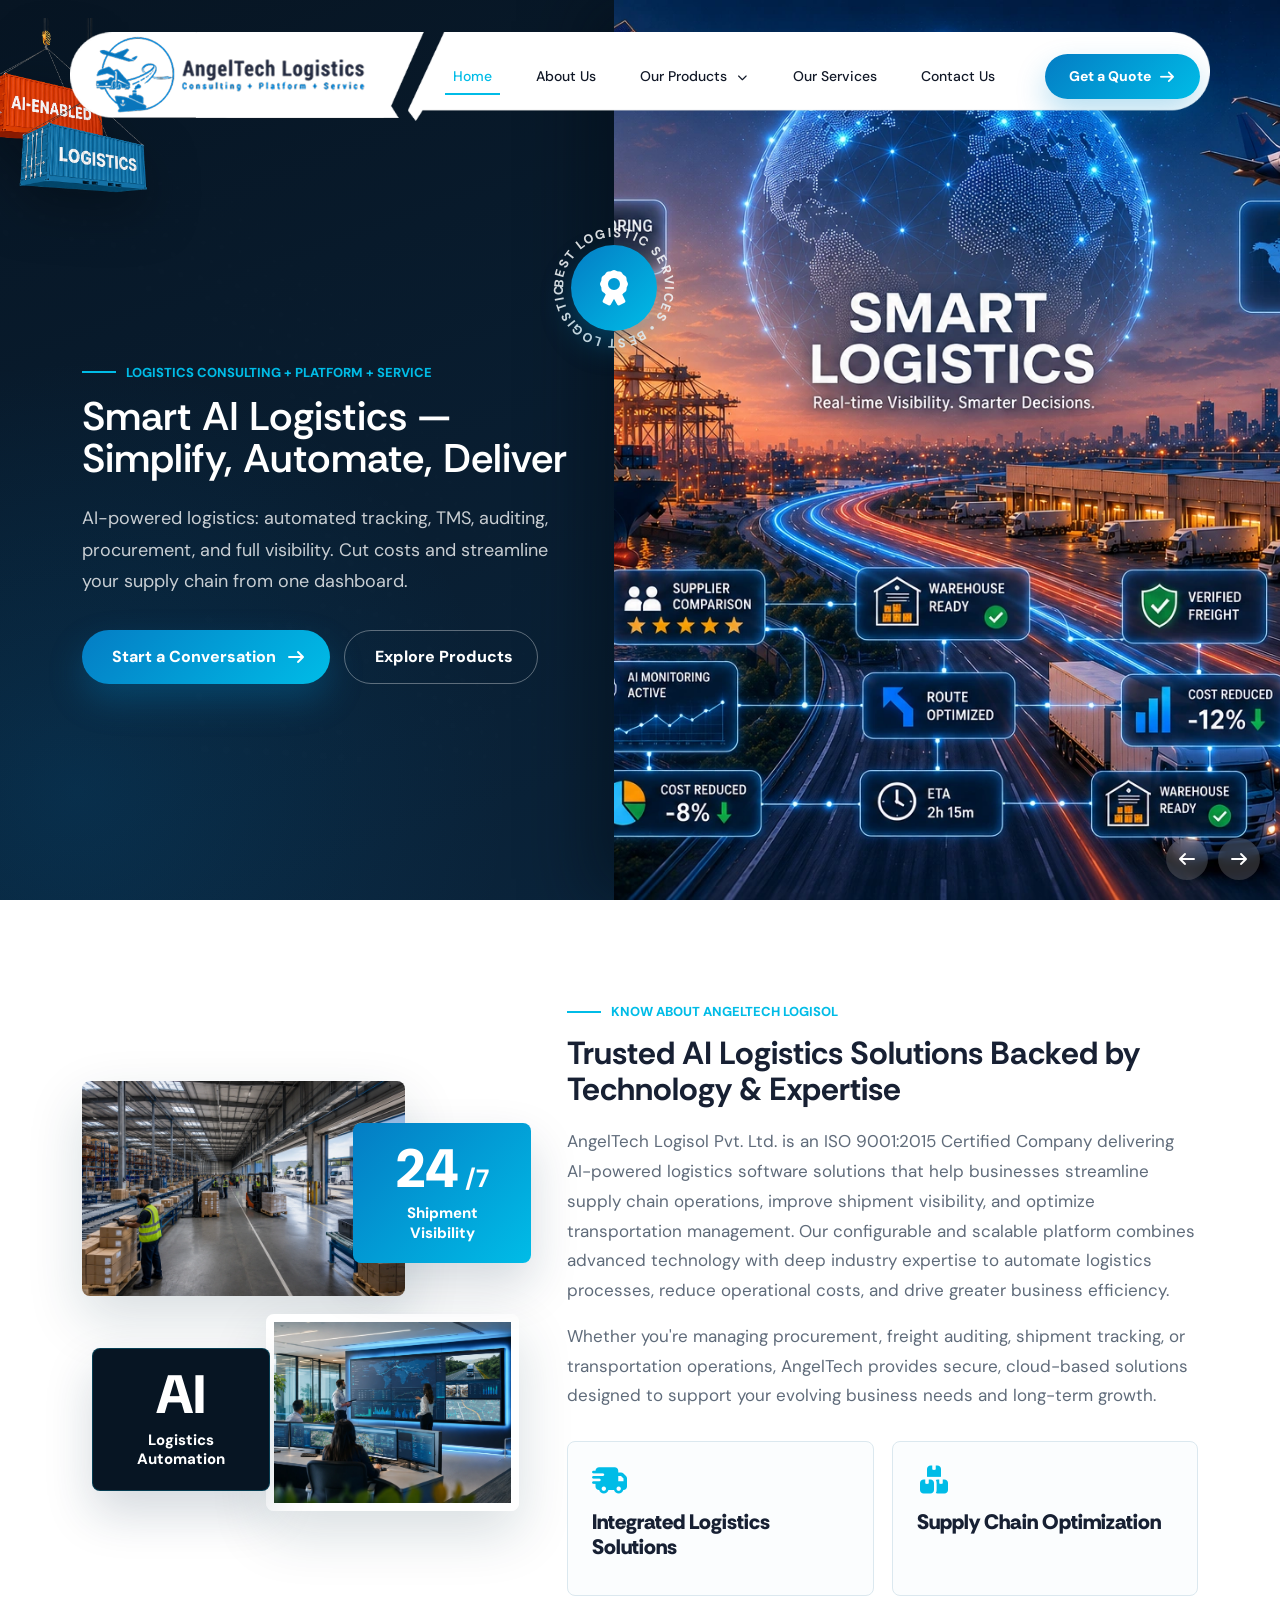
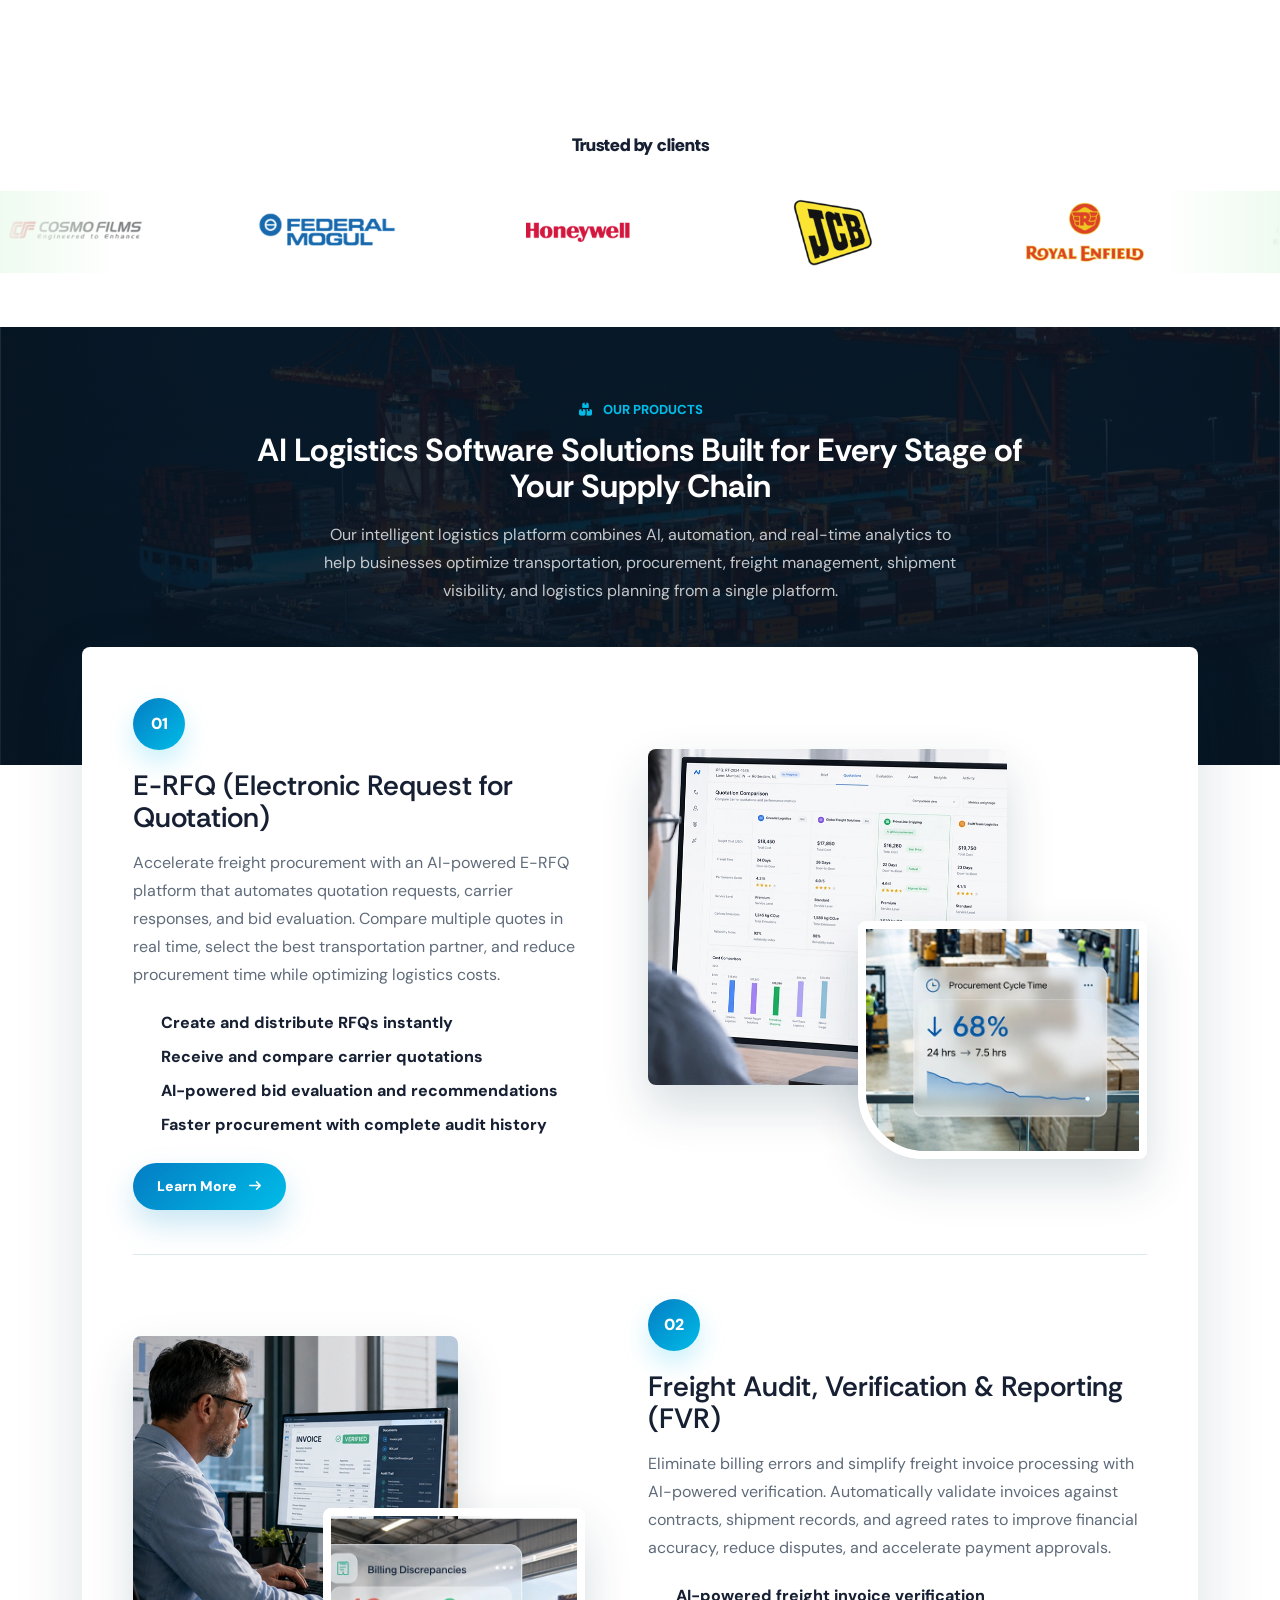
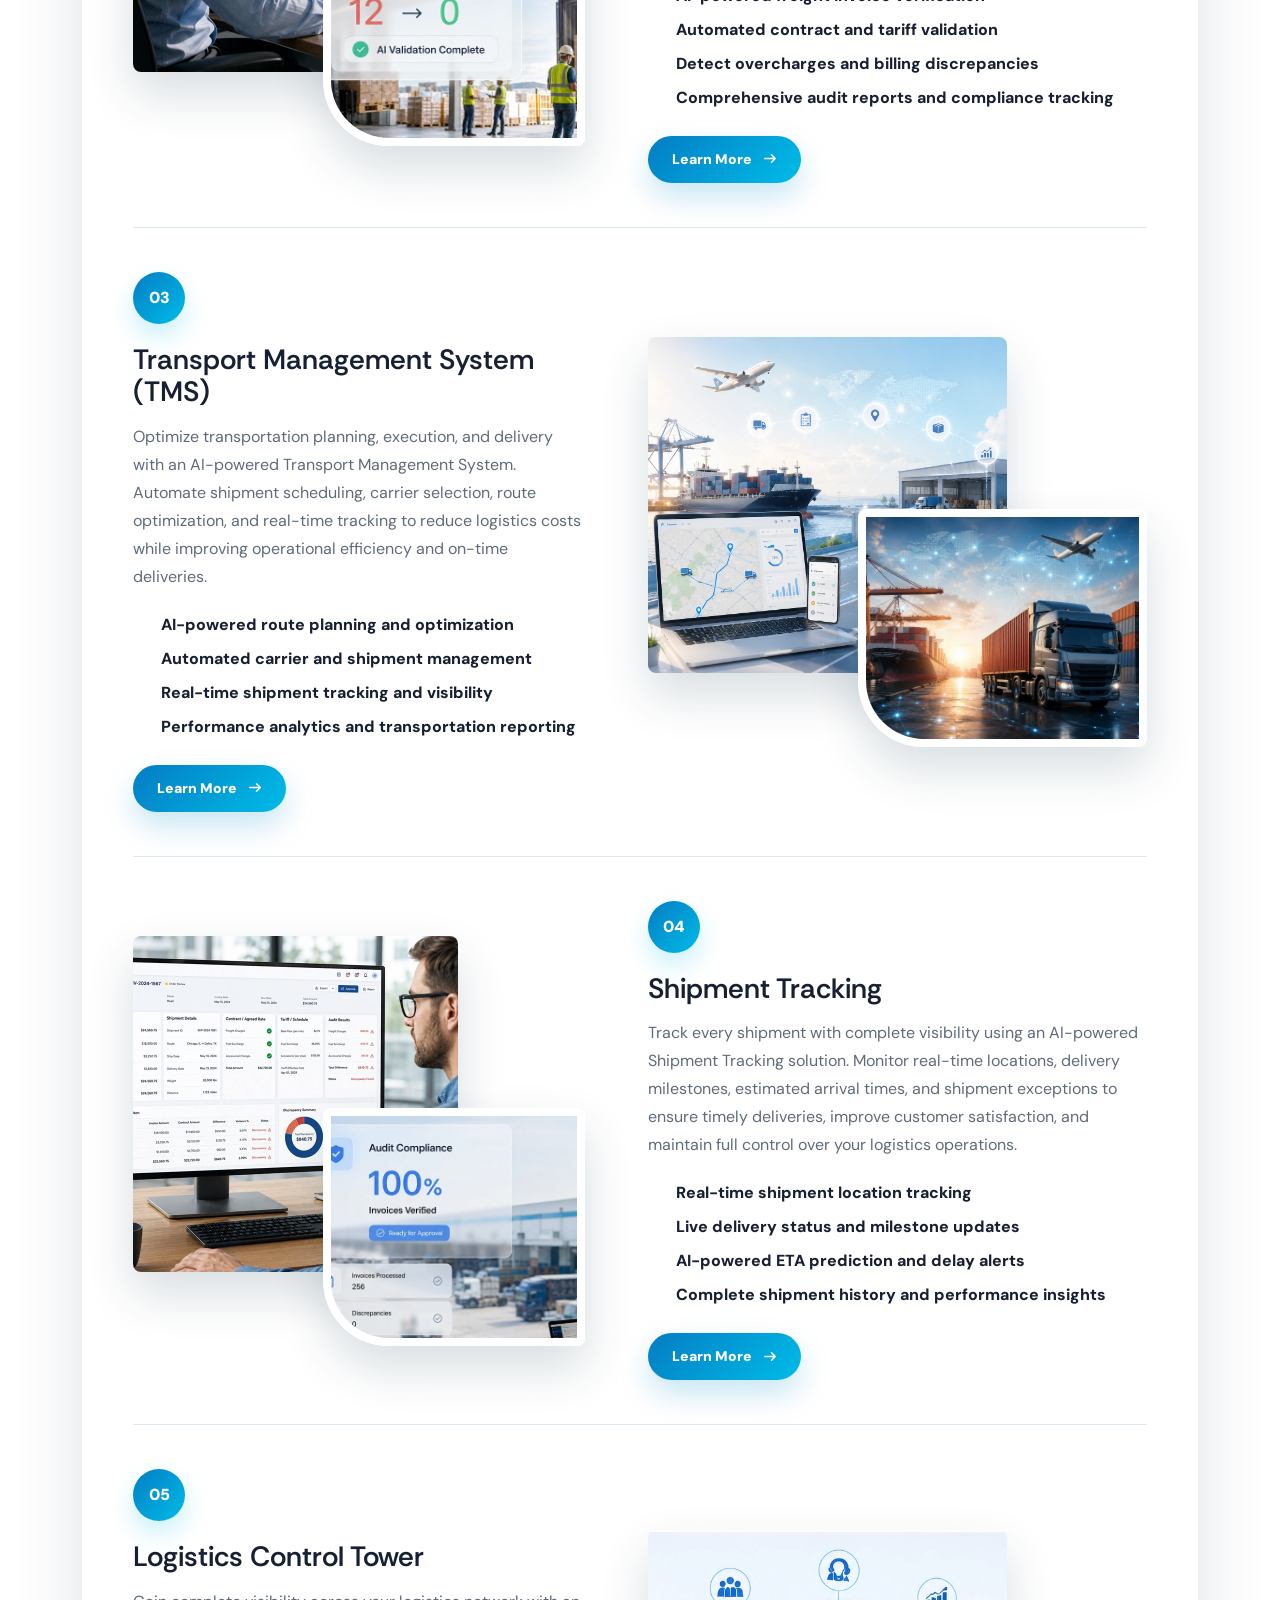
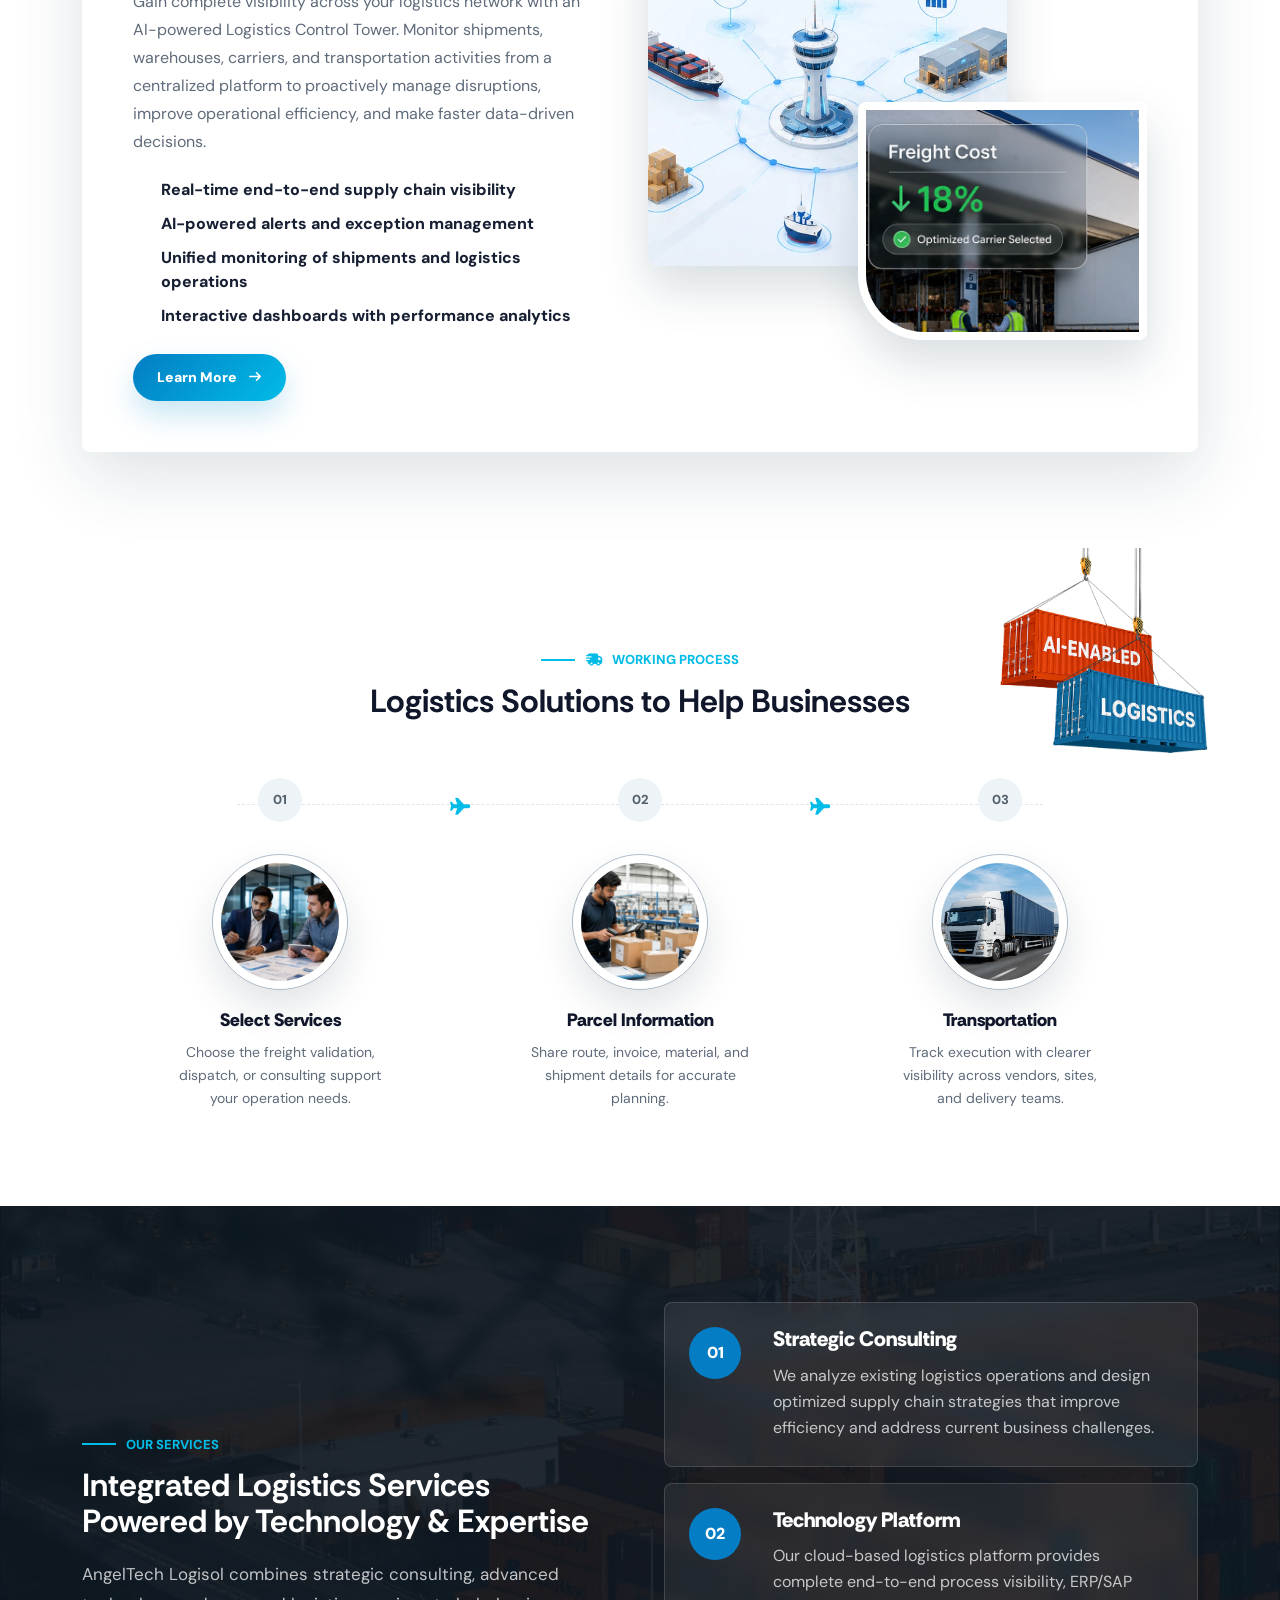
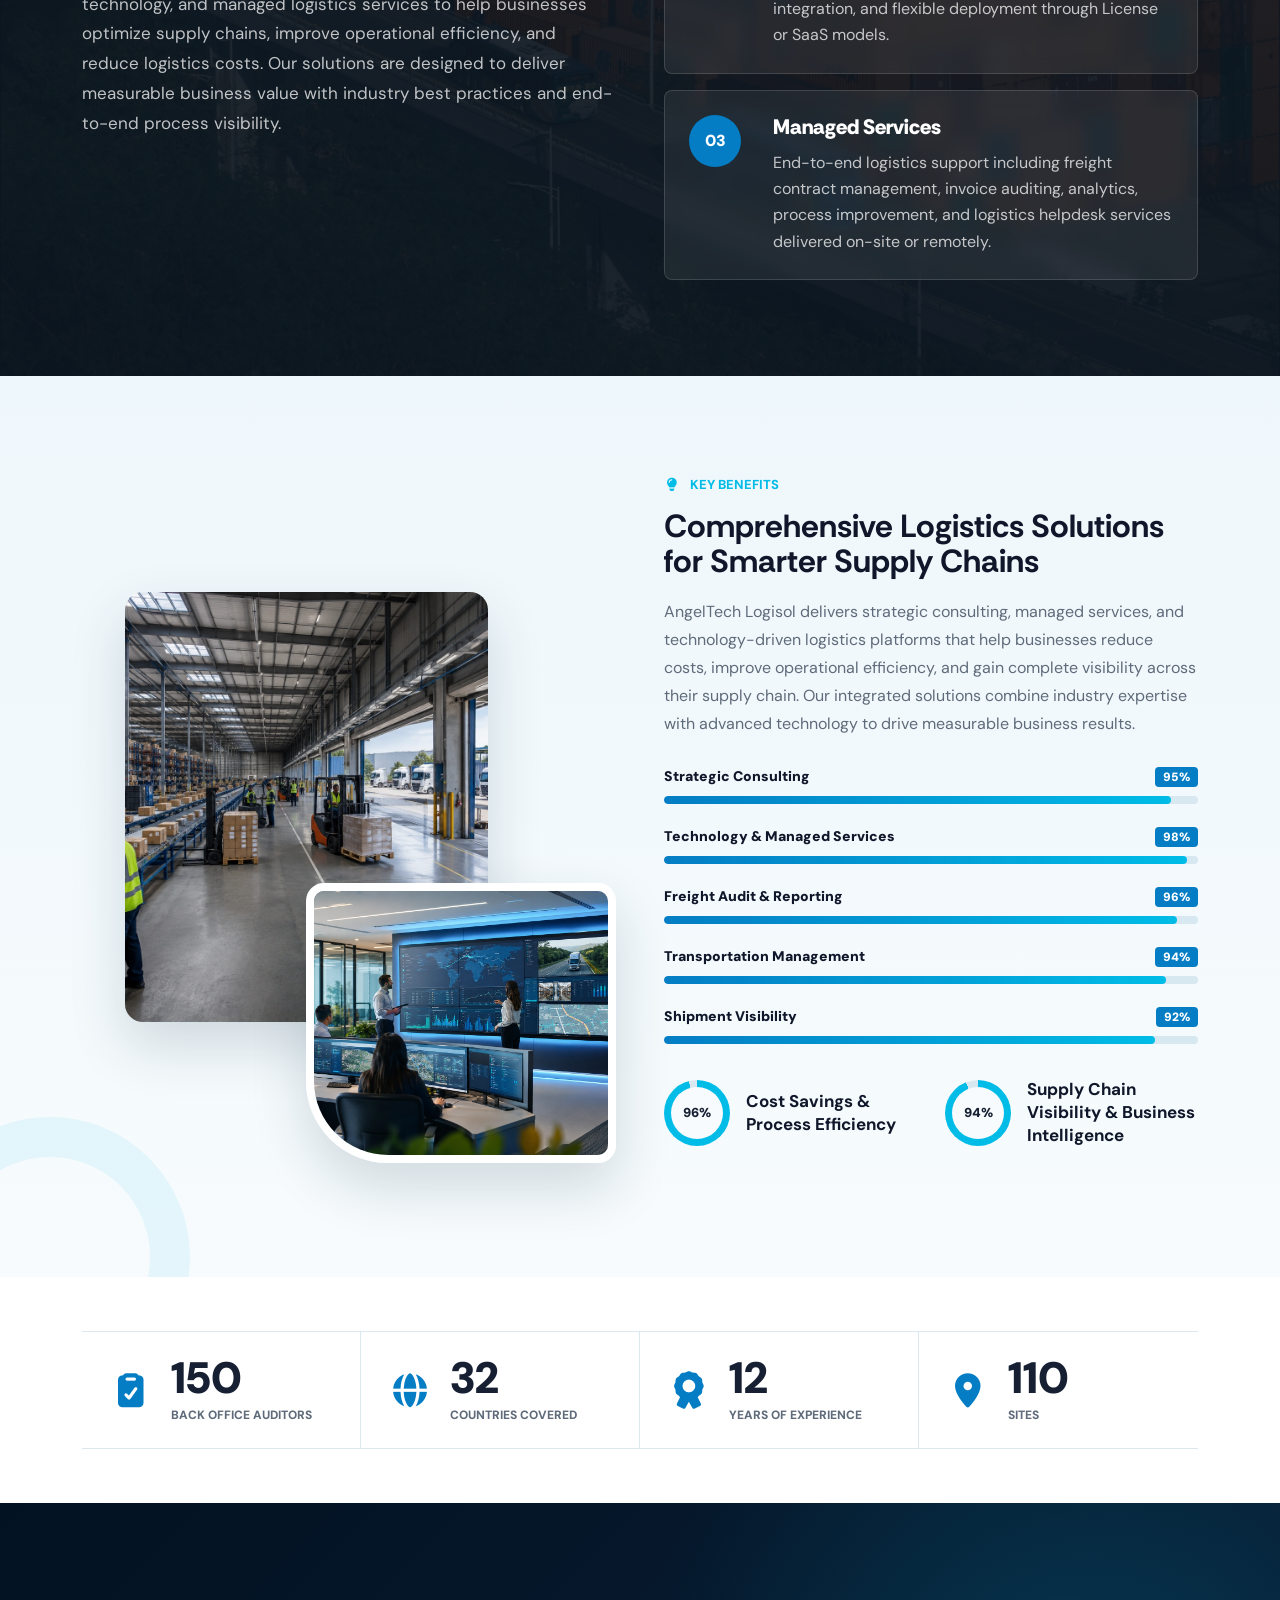
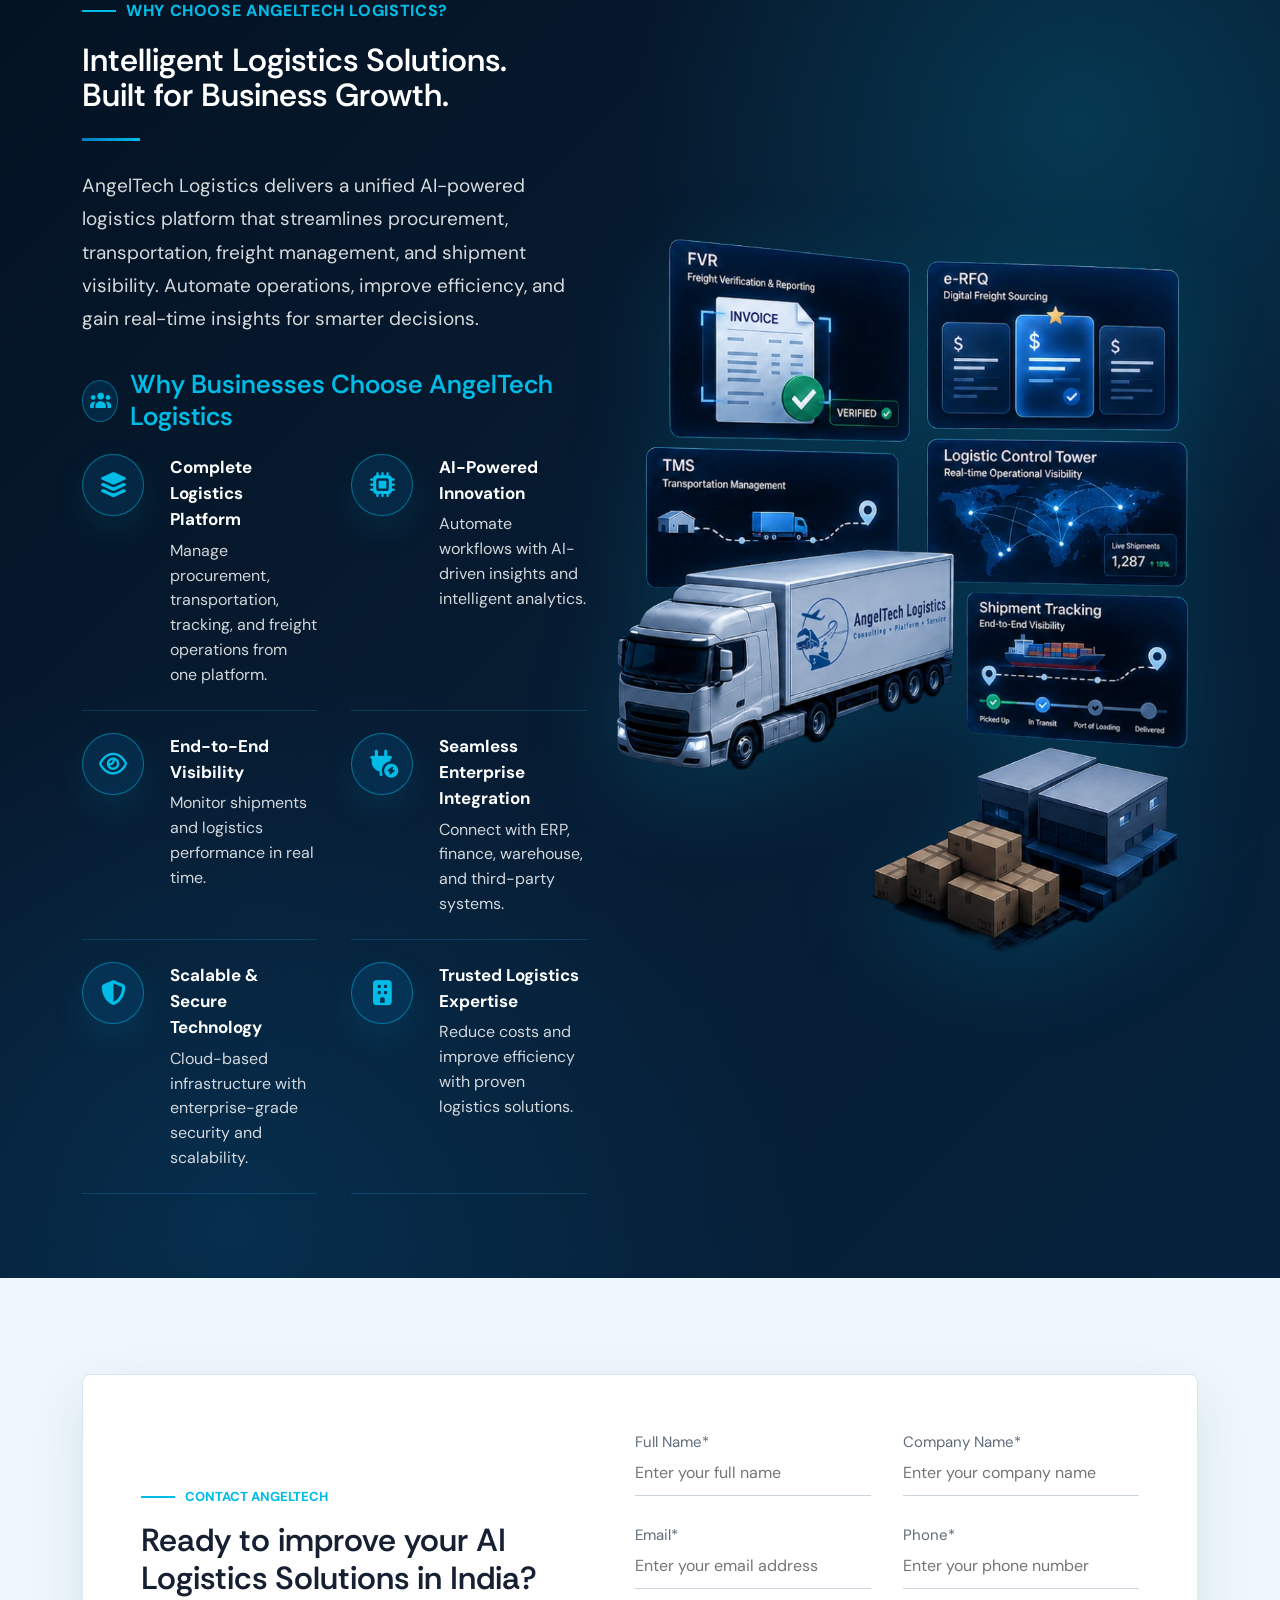
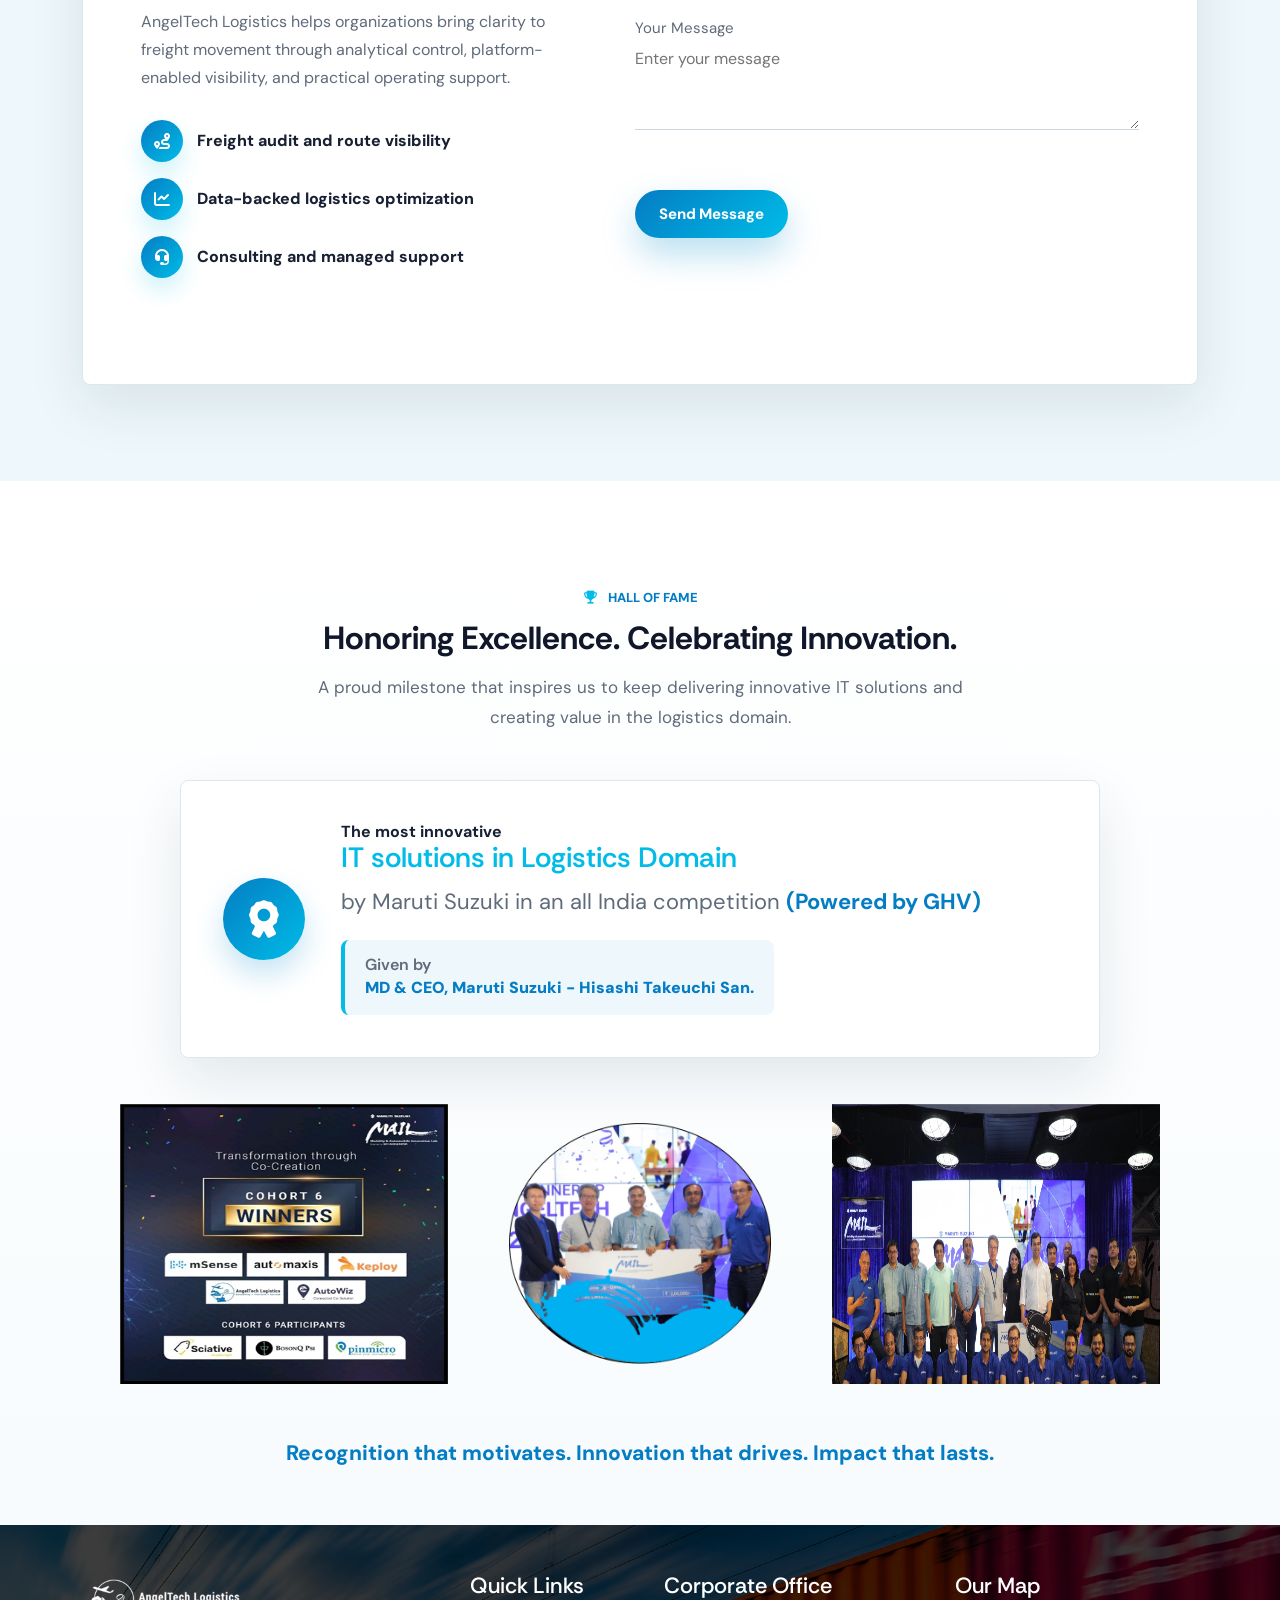
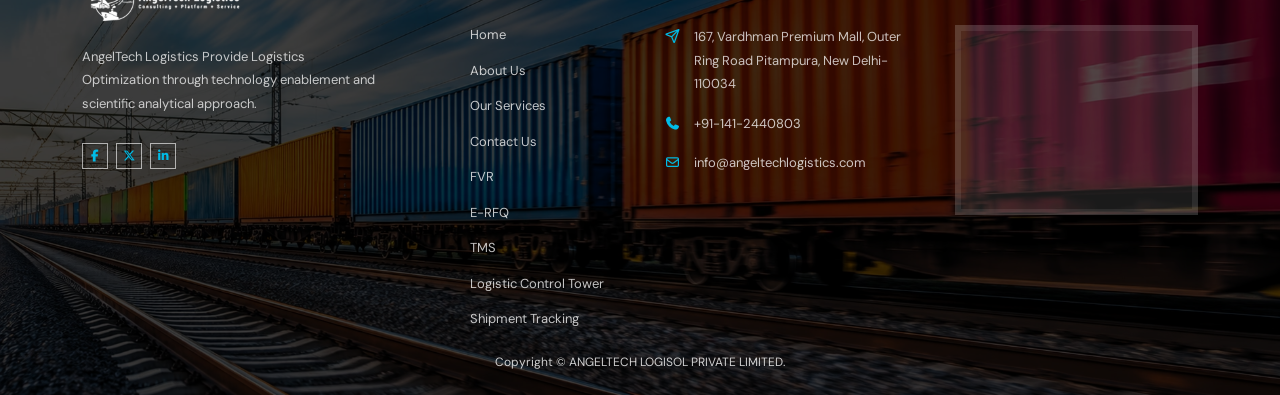
<file: index.html>
<!DOCTYPE html>
<html lang="en">
<head>
    <meta charset="UTF-8">
    <meta name="viewport" content="width=device-width, initial-scale=1.0">
    <meta name="description" content="AI-powered logistics solutions provider in India offering TMS, shipment tracking, e(ERQ), and supply chain software.">
    <title>AI-Powered Logistics Software Provider in India | AngelTech Logistics</title>
    <link rel="shortcut icon" href="assets/images/favicon.png">
    <link rel="stylesheet" href="assets/css/bootstrap.min.css">
    <link rel="stylesheet" href="assets/css/all.min.css">
    <link rel="stylesheet" href="assets/css/angeltech.css">
    <link rel="canonical" href='https://angeltechlogistics.com' />

    <script src="https://www.google.com/recaptcha/api.js" async defer></script>
    <script type="application/ld+json">
{
  "@context": "https://schema.org",
  "@type": "Organization",
  "@id": "https://www.angeltechlogistics.com/#organization",
  "name": "AngelTech Logistics",
  "legalName": "Angeltech Logisol Private Limited",
  "url": "https://www.angeltechlogistics.com/",
  "logo": {
    "@type": "ImageObject",
    "url": "https://www.angeltechlogistics.com/assets/images/angel-logo.png"
  },
  "image": {
    "@type": "ImageObject",
    "url": "https://www.angeltechlogistics.com/assets/images/angel-logo.png"
  },
  "description": "AngelTech Logistics is an AI-powered logistics software company providing Transportation Management System (TMS), Shipment Tracking, Logistics Control Tower, Freight Verification & Reporting (FVR), E-RFQ, and supply chain automation solutions for businesses worldwide.",
  "email": "info@angeltechlogistics.com",
  "telephone": "+91-141-2440803",
  "foundingDate": "2015",
  "slogan": "Consulting + Platform + Service",
  "address": {
    "@type": "PostalAddress",
    "streetAddress": "107, Vardhman Premium Mall, Outer Ring Road",
    "addressLocality": "New Delhi",
    "addressRegion": "Delhi",
    "postalCode": "110034",
    "addressCountry": "IN"
  },
  "contactPoint": {
    "@type": "ContactPoint",
    "contactType": "Sales",
    "telephone": "+91-141-2440803",
    "email": "info@angeltechlogistics.com",
    "availableLanguage": [
      "English"
    ],
    "areaServed": "Worldwide"
  },
  "areaServed": [
    {
      "@type": "Country",
      "name": "India"
    },
    {
      "@type": "Place",
      "name": "Asia"
    },
    {
      "@type": "Place",
      "name": "Middle East"
    },
    {
      "@type": "Place",
      "name": "Europe"
    },
    {
      "@type": "Place",
      "name": "North America"
    },
    {
      "@type": "Place",
      "name": "Worldwide"
    }
  ],
  "knowsAbout": [
    "AI Logistics Software",
    "Transportation Management System",
    "Shipment Tracking",
    "Supply Chain Management",
    "Logistics Control Tower",
    "Electronic Request for Quotation (E-RFQ)",
    "Freight Verification & Reporting",
    "Proof of Delivery",
    "Logistics Automation",
    "Freight Audit",
    "Route Optimization",
    "Supply Chain Visibility",
    "Procurement Automation",
    "Fleet Management",
    "Logistics Analytics"
  ],
  "hasOfferCatalog": {
    "@type": "OfferCatalog",
    "name": "AI-Powered Logistics Software Solutions",
    "itemListElement": [
      {
        "@type": "Offer",
        "itemOffered": {
          "@type": "Service",
          "name": "Transportation Management System (TMS)"
        }
      },
      {
        "@type": "Offer",
        "itemOffered": {
          "@type": "Service",
          "name": "Shipment Tracking"
        }
      },
      {
        "@type": "Offer",
        "itemOffered": {
          "@type": "Service",
          "name": "Logistics Control Tower"
        }
      },
      {
        "@type": "Offer",
        "itemOffered": {
          "@type": "Service",
          "name": "Freight Verification & Reporting (FVR)"
        }
      },
      {
        "@type": "Offer",
        "itemOffered": {
          "@type": "Service",
          "name": "Electronic Request for Quotation (E-RFQ)"
        }
      }
    ]
  },
  "sameAs": [
    "https://www.facebook.com/angeltechlogistics/",
    "https://twitter.com/AngeltechL",
    "https://www.linkedin.com/company/10645788/"
  ]
}
        
    </script>
</head>
<body>
    <header class="site-header" id="top">
        <nav class="navbar navbar-expand-lg angel-navbar">
            <div class="container">
                <a class="navbar-brand" href="#top" aria-label="AngelTech Logistics home">
                    <img src="assets/images/angel-logo.png" alt="AngelTech Logistics">
                </a>
                <div class="navbar-collapse" id="mainNav">
                    <ul class="navbar-nav ms-auto align-items-lg-center">
                        <li class="nav-item"><a class="nav-link active" href="#top">Home</a></li>
                        <li class="nav-item"><a class="nav-link" href="./about.html">About Us</a></li>
                        <li class="nav-item nav-dropdown"><button class="nav-link nav-dropdown-toggle" type="button" aria-expanded="false">Our Products <i class="fa-solid fa-chevron-down"></i></button><ul class="nav-dropdown-menu"><li><a href="Freight-Verification-&-Reporting-Software.html">FVR</a></li><li><a href="Electronic-Request-for-Quotation.html">E-RFQ</a></li><li><a href="Transportation-Management-System.html">TMS</a></li><li><a href="Logistics-Control-Tower.html">Logistic Control Tower</a></li><li><a href="Shipment-Tracking.html">Shipment Tracking</a></li></ul></li>
                        <li class="nav-item"><a class="nav-link" href="./our-services.html">Our Services</a></li>
                        <li class="nav-item"><a class="nav-link" href="./contact.html">Contact Us</a></li>
                        <li class="nav-item nav-quote-item"><a class="nav-link nav-quote-link" href="contact.html#contact-form-section">Get a Quote <i class="fa-solid fa-arrow-right"></i></a></li>
                    </ul>
                </div>
                <div class="header-actions">
                    <a class="header-cta" href="#contact">Get a Quote <i class="fa-solid fa-arrow-right"></i></a>
                    <button class="navbar-toggler" type="button" aria-label="Toggle navigation" aria-controls="mainNav" aria-expanded="false">
                        <span></span>
                        <span></span>
                        <span></span>
                    </button>
                </div>
            </div>
        </nav>
    </header>

    <main>
        <section class="hero-section">
            <img class="hero-crate" src="assets/images/export-import.webp" alt="" aria-hidden="true">
            <div class="hero-visual reveal delay-1">
                <div class="hero-slider" data-hero-slider>
                    <div class="hero-slide is-active">
                        <img src="assets/images/homebanner.webp" alt="Freight truck on the highway at sunset">
                    </div>
                    <div class="hero-slide">
                        <img src="assets/images/homebanner1.webp" alt="Long haul freight truck in transit">
                    </div>
                    <div class="hero-slide-nav">
                        <button class="hero-slide-arrow" type="button" data-hero-prev aria-label="Previous slide"><i class="fa-solid fa-arrow-left"></i></button>
                        <button class="hero-slide-arrow" type="button" data-hero-next aria-label="Next slide"><i class="fa-solid fa-arrow-right"></i></button>
                    </div>
                </div>
                <div class="hero-badge" aria-hidden="true">
                    <svg viewBox="0 0 120 120">
                        <path id="badgeCirclePath" d="M 60,60 m -48,0 a 48,48 0 1,1 96,0 a 48,48 0 1,1 -96,0" fill="none"></path>
                        <text>
                            <textPath href="#badgeCirclePath">Best Logistic Services • Best Logistic Services • </textPath>
                        </text>
                    </svg>
                    <i class="fa-solid fa-award"></i>
                </div>
            </div>
            <div class="container">
                <div class="row">
                    <div class="col-lg-6">
                        <div class="hero-copy">
                            <span class="eyebrow reveal">Logistics Consulting + Platform + Service</span>
                            <h1 class="reveal delay-1">Smart AI Logistics — <br>Simplify, Automate, Deliver</h1>
                            <div class="hero-lede reveal delay-2">
                                <p>AI-powered logistics: automated tracking, TMS, auditing, procurement, and full visibility.
Cut costs and streamline your supply chain from one dashboard.</p>
                            </div>
                            <div class="hero-actions reveal delay-3">
                                <a class="btn-primary-angel btn-pill" href="#contact">Start a Conversation <i class="fa-solid fa-arrow-right"></i></a>
                                <a class="btn-ghost-angel btn-pill" href="#products">Explore Products</a>
                            </div>
                        </div>
                    </div>
                </div>
            </div>
        </section>

       <section class="about-band" id="about">
        <div class="container">
        <div class="row align-items-center g-5">
            <div class="col-lg-5">
                <div class="image-stack reveal">
                    <img src="assets/images/Know About Us Image 1.webp" alt="AngelTech Logisol logistics operations">
                    <img src="assets/images/Know About Us Image 2.webp" alt="Supply chain and logistics management">
                    <div class="about-stat-card about-stat-primary">
                        <strong>24<span>/7</span></strong>
                        <p>Shipment Visibility</p>
                    </div>
                    <div class="about-stat-card about-stat-secondary">
                        <strong>AI</strong>
                        <p>Logistics Automation</p>
                    </div>
                </div>
            </div>

            <div class="col-lg-7">
                <div class="section-copy reveal delay-1">
                    <span class="eyebrow">Know About AngelTech Logisol</span>

                    <h2>Trusted AI Logistics Solutions Backed by Technology & Expertise</h2>

                    <p>
                       AngelTech Logisol Pvt. Ltd. is an ISO 9001:2015 Certified Company delivering AI-powered logistics software solutions that help businesses streamline supply chain operations, improve shipment visibility, and optimize transportation management. Our configurable and scalable platform combines advanced technology with deep industry expertise to automate logistics processes, reduce operational costs, and drive greater business efficiency.

                    </p>

                    <p>
                        Whether you're managing procurement, freight auditing, shipment tracking, or transportation operations, AngelTech provides secure, cloud-based solutions designed to support your evolving business needs and long-term growth.
                    </p>

                    <div class="feature-grid">
                        <div>
                            <i class="fa-solid fa-truck-fast"></i>
                            <h3>Integrated Logistics Solutions</h3>
                           
                        </div>

                        <div>
                            <i class="fa-solid fa-boxes-stacked"></i>
                            <h3>Supply Chain Optimization</h3>
                           
                        </div>
                    </div>

                   
                </div>
            </div>
        </div>
    </div>
</section>

 <section class="clients-section" aria-label="AngelTech clients">
            <div class="container">
                <h2 class="clients-title reveal">Trusted by clients</h2>
            </div>
            <div class="clients-marquee reveal" aria-hidden="true">
                <div class="clients-track">
                    <div class="client-logo"><img src="assets/images/clients/cosmo-films.png" alt=""></div>
                    <div class="client-logo"><img src="assets/images/clients/federal-mogul.png" alt=""></div>
                    <div class="client-logo"><img src="assets/images/clients/honeywell.png" alt=""></div>
                    <div class="client-logo"><img src="assets/images/clients/jcb.png" alt=""></div>
                    <div class="client-logo"><img src="assets/images/clients/royal-enfield.png" alt=""></div>
                    <div class="client-logo"><img src="assets/images/clients/stryker.png" alt=""></div>
                    <div class="client-logo"><img src="assets/images/clients/cosmo-films.png" alt=""></div>
                    <div class="client-logo"><img src="assets/images/clients/federal-mogul.png" alt=""></div>
                    <div class="client-logo"><img src="assets/images/clients/honeywell.png" alt=""></div>
                    <div class="client-logo"><img src="assets/images/clients/jcb.png" alt=""></div>
                    <div class="client-logo"><img src="assets/images/clients/royal-enfield.png" alt=""></div>
                    <div class="client-logo"><img src="assets/images/clients/stryker.png" alt=""></div>
                </div>
            </div>
        </section>

     <section class="product-showcase-section" aria-labelledby="product-showcase-title" id="products">
    <div class="product-showcase-hero">
        <div class="container">
            <div class="product-showcase-copy reveal">
                <span class="eyebrow">
                    <i class="fa-solid fa-boxes-stacked"></i> Our Products
                </span>

                <h2 id="product-showcase-title">
                   AI Logistics Software Solutions Built for Every Stage of Your Supply Chain
                </h2>

                <p>
                    Our intelligent logistics platform combines AI, automation, and real-time analytics to help businesses optimize transportation, procurement, freight management, shipment visibility, and logistics planning from a single platform.
                </p>
            </div>
        </div>
    </div>

    <div class="product-showcase-body">
        <div class="container">
            <div class="product-showcase-panel reveal">

                <!-- Product 01 -->
                <article class="product-showcase-row">
                    <div class="product-showcase-text">
                        <span>01</span>

                        <h3>E-RFQ (Electronic Request for Quotation)</h3>

                        <p>
                            Accelerate freight procurement with an AI-powered E-RFQ platform
                            that automates quotation requests, carrier responses, and bid
                            evaluation. Compare multiple quotes in real time, select the best
                            transportation partner, and reduce procurement time while
                            optimizing logistics costs.
                        </p>

                        <ul>
                            <li>Create and distribute RFQs instantly</li>
                            <li>Receive and compare carrier quotations</li>
                            <li>AI-powered bid evaluation and recommendations</li>
                            <li>Faster procurement with complete audit history</li>
                        </ul>

                        <a class="product-discover-link" href="./Electronic-Request-for-Quotation.html">
                            Learn More <i class="fa-solid fa-arrow-right"></i>
                        </a>
                    </div>

                    <!-- Original image URLs preserved -->
                    <div class="product-showcase-image">
                        <img class="product-image-main" src="assets/images/Products/Our Products - eRFQ V2_01.webp" alt="E-RFQ">
                        <img class="product-image-float" src="assets/images/Products/Our Products - eRFQ V2_02.webp" alt="E-RFQ">
                    </div>
                </article>

                <!-- Product 02 -->
                <article class="product-showcase-row is-reverse">
                    <div class="product-showcase-text">
                        <span>02</span>

                        <h3>Freight Audit, Verification & Reporting (FVR)</h3>

                        <p>
                            Eliminate billing errors and simplify freight invoice processing
                            with AI-powered verification. Automatically validate invoices
                            against contracts, shipment records, and agreed rates to improve
                            financial accuracy, reduce disputes, and accelerate payment
                            approvals.
                        </p>

                        <ul>
                            <li>AI-powered freight invoice verification</li>
                            <li>Automated contract and tariff validation</li>
                            <li>Detect overcharges and billing discrepancies</li>
                            <li>Comprehensive audit reports and compliance tracking</li>
                        </ul>

                        <a class="product-discover-link" href="./Freight-Verification-&-Reporting-Software.html">
                            Learn More <i class="fa-solid fa-arrow-right"></i>
                        </a>
                    </div>

                    <!-- Original image URLs preserved -->
                    <div class="product-showcase-image">
                        <img class="product-image-main" src="assets/images/Products/Our Products - FVR V1_01.webp" alt="FVR">
                        <img class="product-image-float" src="assets/images/Products/Our Products - FVR V1_02.webp" alt="FVR">
                    </div>
                </article>

                <!-- Product 03 -->
                <article class="product-showcase-row">
                    <div class="product-showcase-text">
                        <span>03</span>

                        <h3>Transport Management System (TMS)</h3>

                        <p>
                            Optimize transportation planning, execution, and delivery with an
                            AI-powered Transport Management System. Automate shipment
                            scheduling, carrier selection, route optimization, and real-time
                            tracking to reduce logistics costs while improving operational
                            efficiency and on-time deliveries.
                        </p>

                        <ul>
                            <li>AI-powered route planning and optimization</li>
                            <li>Automated carrier and shipment management</li>
                            <li>Real-time shipment tracking and visibility</li>
                            <li>Performance analytics and transportation reporting</li>
                        </ul>

                        <a class="product-discover-link" href="./Transportation-Management-System.html">
                            Learn More <i class="fa-solid fa-arrow-right"></i>
                        </a>
                    </div>

                    <!-- Original image URLs preserved -->
                    <div class="product-showcase-image">
                        <img class="product-image-main" src="assets/images/Products/TMS/tms.webp" alt="TMS">
                        <img class="product-image-float" src="assets/images/Products/TMS/tms3.webp" alt="TMS">
                    </div>
                </article>

                <!-- Product 04 -->
                <article class="product-showcase-row is-reverse">
                    <div class="product-showcase-text">
                        <span>04</span>

                        <h3>Shipment Tracking</h3>

                        <p>
                            Track every shipment with complete visibility using an AI-powered
                            Shipment Tracking solution. Monitor real-time locations, delivery
                            milestones, estimated arrival times, and shipment exceptions to
                            ensure timely deliveries, improve customer satisfaction, and
                            maintain full control over your logistics operations.
                        </p>

                        <ul>
                            <li>Real-time shipment location tracking</li>
                            <li>Live delivery status and milestone updates</li>
                            <li>AI-powered ETA prediction and delay alerts</li>
                            <li>Complete shipment history and performance insights</li>
                        </ul>

                        <a class="product-discover-link" href="./Shipment-Tracking.html">
                            Learn More <i class="fa-solid fa-arrow-right"></i>
                        </a>
                    </div>

                    <!-- Original image URLs preserved -->
                    <div class="product-showcase-image">
                        <img class="product-image-main" src="assets/images/Products/Our Products - ST V2_01.webp" alt="Shipment Tracking">
                        <img class="product-image-float" src="assets/images/Products/Our Products - ST V2_02.webp" alt="Shipment Tracking">
                    </div>
                </article>

                <!-- Product 05 -->
                <article class="product-showcase-row">
                    <div class="product-showcase-text">
                        <span>05</span>

                        <h3>Logistics Control Tower</h3>

                        <p>
                            Gain complete visibility across your logistics network with an
                            AI-powered Logistics Control Tower. Monitor shipments,
                            warehouses, carriers, and transportation activities from a
                            centralized platform to proactively manage disruptions, improve
                            operational efficiency, and make faster data-driven decisions.
                        </p>

                        <ul>
                            <li>Real-time end-to-end supply chain visibility</li>
                            <li>AI-powered alerts and exception management</li>
                            <li>Unified monitoring of shipments and logistics operations</li>
                            <li>Interactive dashboards with performance analytics</li>
                        </ul>

                        <a class="product-discover-link" href="./Logistics-Control-Tower.html">
                            Learn More <i class="fa-solid fa-arrow-right"></i>
                        </a>
                    </div>

                    <!-- Original image URLs preserved -->
                    <div class="product-showcase-image">
                        <img class="product-image-main" src="assets/images/Products/Logistics.webp" alt="Control Tower">
                        <img class="product-image-float" src="assets/images/Products/logistic_v2.webp" alt="Control Tower">
                    </div>
                </article>

            </div>
        </div>
    </div>
</section>

        <section class="process-section" aria-labelledby="process-title">
            <img class="process-crates" src="assets/images/export-import.webp" alt="" aria-hidden="true">
            <div class="container">
                <div class="section-heading process-heading reveal">
                    <span class="eyebrow"><i class="fa-solid fa-truck-fast"></i> Working Process</span>
                    <h2 id="process-title">Logistics Solutions to Help Businesses</h2>
                </div>

                <div class="process-timeline reveal delay-1">
                    <article class="process-step">
                        <div class="process-number">01</div>
                        <div class="process-image">
                            <img src="assets/images/Working Process Step 1 V1.webp" alt="Cargo service selection">
                        </div>
                        <h3>Select Services</h3>
                        <p>Choose the freight validation, dispatch, or consulting support your operation needs.</p>
                    </article>

                    <div class="process-connector" aria-hidden="true">
                        <i class="fa-solid fa-plane"></i>
                        <span></span>
                    </div>

                    <article class="process-step ">
                        <div class="process-number">02</div>
                        <div class="process-image">
                            <img src="assets/images/Working Process Step 2 V2.webp" alt="Parcel information and transport planning">
                        </div>
                        <h3>Parcel Information</h3>
                        <p>Share route, invoice, material, and shipment details for accurate planning.</p>
                    </article>

                    <div class="process-connector" aria-hidden="true">
                        <i class="fa-solid fa-plane"></i>
                        <span></span>
                    </div>

                    <article class="process-step">
                        <div class="process-number">03</div>
                        <div class="process-image">
                            <img src="assets/images/Working Process Step 3 V1.webp" alt="Transportation execution">
                        </div>
                        <h3>Transportation</h3>
                        <p>Track execution with clearer visibility across vendors, sites, and delivery teams.</p>
                    </article>
                </div>
            </div>
        </section>


        
       <section class="products-section" id="products">
    <div class="container">
        <div class="row align-items-center g-5">

            <div class="col-lg-6">
                <div class="section-copy reveal">
                    <span class="eyebrow">Our Services</span>

                    <h2>Integrated Logistics Services Powered by Technology & Expertise</h2>

                    <p>
                        AngelTech Logisol combines strategic consulting, advanced technology,
                        and managed logistics services to help businesses optimize supply chains,
                        improve operational efficiency, and reduce logistics costs. Our solutions
                        are designed to deliver measurable business value with industry best
                        practices and end-to-end process visibility.
                    </p>
                </div>
            </div>

            <div class="col-lg-6">
                <div class="product-list reveal delay-1">

                    <div class="product-item">
                        <span>01</span>
                        <div>
                            <h3>Strategic Consulting</h3>
                            <p>
                                We analyze existing logistics operations and design optimized
                                supply chain strategies that improve efficiency and address
                                current business challenges.
                            </p>
                        </div>
                    </div>

                    <div class="product-item">
                        <span>02</span>
                        <div>
                            <h3>Technology Platform</h3>
                            <p>
                                Our cloud-based logistics platform provides complete end-to-end
                                process visibility, ERP/SAP integration, and flexible deployment
                                through License or SaaS models.
                            </p>
                        </div>
                    </div>

                    <div class="product-item">
                        <span>03</span>
                        <div>
                            <h3>Managed Services</h3>
                            <p>
                                End-to-end logistics support including freight contract
                                management, invoice auditing, analytics, process improvement,
                                and logistics helpdesk services delivered on-site or remotely.
                            </p>
                        </div>
                    </div>

                </div>
            </div>

        </div>
    </div>
</section>


        <section class="choose-section" aria-labelledby="choose-title">
    <div class="container">
        <div class="row align-items-center g-5">

            <div class="col-lg-6">
                <div class="choose-media reveal">
                    <img class="choose-image-main" src="assets/images/Know About Us Image 1.webp" alt="Strategic logistics consulting">
                    <img class="choose-image-float" src="assets/images/Know About Us Image 2.webp" alt="Technology-enabled supply chain management">

                    <!-- <div class="choose-badge">
                        <i class="fa-solid fa-key"></i>
                        <span>Key Benefits</span>
                    </div> -->
                </div>
            </div>

            <div class="col-lg-6">
                <div class="choose-content reveal delay-1">

                    <span class="eyebrow">
                        <i class="fa-solid fa-lightbulb"></i> Key Benefits
                    </span>

                    <h2 id="choose-title">
                        Comprehensive Logistics Solutions for Smarter Supply Chains
                    </h2>

                    <p>
                        AngelTech Logisol delivers strategic consulting, managed services, and
                        technology-driven logistics platforms that help businesses reduce costs,
                        improve operational efficiency, and gain complete visibility across their
                        supply chain. Our integrated solutions combine industry expertise with
                        advanced technology to drive measurable business results.
                    </p>

                    <div class="choose-bars">

                        <div class="choose-bar" style="--value: 95%;">
                            <div class="choose-bar-label">
                                <span>Strategic Consulting</span>
                                <strong>95%</strong>
                            </div>
                            <div class="choose-bar-track">
                                <span></span>
                            </div>
                        </div>

                        <div class="choose-bar" style="--value: 98%;">
                            <div class="choose-bar-label">
                                <span>Technology &amp; Managed Services</span>
                                <strong>98%</strong>
                            </div>
                            <div class="choose-bar-track">
                                <span></span>
                            </div>
                        </div>

                        <div class="choose-bar" style="--value: 96%;">
                            <div class="choose-bar-label">
                                <span>Freight Audit &amp; Reporting</span>
                                <strong>96%</strong>
                            </div>
                            <div class="choose-bar-track">
                                <span></span>
                            </div>
                        </div>

                        <div class="choose-bar" style="--value: 94%;">
                            <div class="choose-bar-label">
                                <span>Transportation Management</span>
                                <strong>94%</strong>
                            </div>
                            <div class="choose-bar-track">
                                <span></span>
                            </div>
                        </div>

                        <div class="choose-bar" style="--value: 92%;">
                            <div class="choose-bar-label">
                                <span>Shipment Visibility</span>
                                <strong>92%</strong>
                            </div>
                            <div class="choose-bar-track">
                                <span></span>
                            </div>
                        </div>

                    </div>

                    <div class="choose-metrics">

                        <div class="choose-metric" style="--percent: 96;">
                            <div class="choose-ring">
                                <span>96%</span>
                            </div>
                            <strong>Cost Savings &amp; Process Efficiency</strong>
                        </div>

                        <div class="choose-metric" style="--percent: 94;">
                            <div class="choose-ring">
                                <span>94%</span>
                            </div>
                            <strong>Supply Chain Visibility &amp; Business Intelligence</strong>
                        </div>

                    </div>


                </div>
            </div>

        </div>
    </div>
</section>

        <section class="stats-section" aria-label="AngelTech logistics statistics">
            <div class="container">
                <div class="stats-grid reveal">
                    <div class="stat-item">
                        <i class="fa-solid fa-clipboard-check"></i>
                        <div>
                            <strong data-count="150">0</strong>
                            <span>Back Office Auditors</span>
                        </div>
                    </div>
                    <div class="stat-item">
                        <i class="fa-solid fa-globe"></i>
                        <div>
                            <strong data-count="32">0</strong>
                            <span>Countries Covered</span>
                        </div>
                    </div>
                    <div class="stat-item">
                        <i class="fa-solid fa-award"></i>
                        <div>
                            <strong data-count="12">0</strong>
                            <span>Years of Experience</span>
                        </div>
                    </div>
                    <div class="stat-item">
                        <i class="fa-solid fa-location-dot"></i>
                        <div>
                            <strong data-count="110">0</strong>
                            <span>Sites</span>
                        </div>
                    </div>
                </div>
            </div>
        </section>

       

     

 <section class="fvr-why-section" aria-labelledby="fvr-why-title">
    <div class="container">
        <div class="fvr-why-grid">

            <div class="fvr-why-content reveal">

                <span class="fvr-why-label">
                    Why Choose AngelTech Logistics?
                </span>

                <h2 id="fvr-why-title">
                    Intelligent Logistics Solutions.<br>
                    Built for Business Growth.
                </h2>

                <span class="fvr-overview-line" aria-hidden="true"></span>

                <p>
                    AngelTech Logistics delivers a unified AI-powered logistics platform that streamlines procurement, transportation, freight management, and shipment visibility. Automate operations, improve efficiency, and gain real-time insights for smarter decisions.
                </p>

                <h3>
                    <i class="fa-solid fa-users"></i>
                    Why Businesses Choose AngelTech Logistics
                </h3>

                <ul class="fvr-why-list">

                    <li>
                        <i class="fa-solid fa-layer-group"></i>
                        <span>
                            <strong>Complete Logistics Platform</strong>
                            Manage procurement, transportation, tracking, and freight operations from one platform.
                        </span>
                    </li>

                    <li>
                        <i class="fa-solid fa-microchip"></i>
                        <span>
                            <strong>AI-Powered Innovation</strong>
                            Automate workflows with AI-driven insights and intelligent analytics.
                        </span>
                    </li>

                    <li>
                        <i class="fa-regular fa-eye"></i>
                        <span>
                            <strong>End-to-End Visibility</strong>
                            Monitor shipments and logistics performance in real time.
                        </span>
                    </li>

                    <li>
                        <i class="fa-solid fa-plug-circle-bolt"></i>
                        <span>
                            <strong>Seamless Enterprise Integration</strong>
                            Connect with ERP, finance, warehouse, and third-party systems.
                        </span>
                    </li>

                    <li>
                        <i class="fa-solid fa-shield-halved"></i>
                        <span>
                            <strong>Scalable &amp; Secure Technology</strong>
                            Cloud-based infrastructure with enterprise-grade security and scalability.
                        </span>
                    </li>

                    <li>
                        <i class="fa-solid fa-building"></i>
                        <span>
                            <strong>Trusted Logistics Expertise</strong>
                            Reduce costs and improve efficiency with proven logistics solutions.
                        </span>
                    </li>

                </ul>

            </div>

            <div class="fvr-why-media reveal delay-1">
                <img src="assets/images/whyangeltech.webp"
                    alt="AngelTech Logistics AI-powered logistics platform with freight management, transport, shipment tracking, and supply chain visibility">
            </div>

        </div>
    </div>
</section>

        <section class="contact-cta" id="contact">
            <div class="container">
                <div class="contact-panel reveal">
                    <div class="contact-content">
                        <span class="eyebrow">Contact AngelTech</span>
                        <h2>Ready to improve your  AI Logistics Solutions in India?</h2>
                        <p>AngelTech Logistics helps organizations bring clarity to freight movement through analytical control, platform-enabled visibility, and practical operating support.</p>
                        <div class="contact-highlights">
                            <div>
                                <i class="fa-solid fa-route"></i>
                                <span>Freight audit and route visibility</span>
                            </div>
                            <div>
                                <i class="fa-solid fa-chart-line"></i>
                                <span>Data-backed logistics optimization</span>
                            </div>
                            <div>
                                <i class="fa-solid fa-headset"></i>
                                <span>Consulting and managed support</span>
                            </div>
                        </div>
                    </div>

                <form class="contact-form" enctype="multipart/form-data"  id="contact-form"

    method="post"

    action="book-consultation.php"
 novalidate>
                        <div class="form-row">
                            <label>
                                <span>Full Name*</span>
                                <input type="text" name="name" placeholder="Enter your full name" required>
                            </label>
                            <label>
                                <span>Company Name*</span>
                                <input type="text" name="company" placeholder="Enter your company name" required>
                            </label>
                        </div>
                        <div class="form-row">
                            <label>
                                <span>Email*</span>
                                <input type="email" name="email" placeholder="Enter your email address" required>
                            </label>
                            <label>
                                <span>Phone*</span>
                                <input type="tel" name="phone" inputmode="tel" placeholder="Enter your phone number" required>
                            </label>
                        </div>
                        <label class="message-field">
                            <span>Your Message</span>
                            <textarea name="message" rows="3" placeholder="Enter your message"></textarea>
                        </label>
                        <div class="g-recaptcha" data-sitekey="6Le1zT0tAAAAAHbg0SdsMu-2vT11S4-TkB3VW1lS"></div>
                        <button class="btn btn-primary-angel submit-btn" type="submit">Send Message <i class="fa-solid fa-arrow-right"></i></button>
                        
        <p class="form-status" role="status" aria-live="polite"></p>
                    </form>
                </div>
            </div>
        </section>

        <section class="hall-fame-section" aria-labelledby="hall-fame-title">
            <div class="container">
                <div class="section-heading hall-fame-heading reveal">
                    <span class="eyebrow"><i class="fa-solid fa-trophy"></i> Hall of Fame</span>
                    <h2 id="hall-fame-title">Honoring Excellence. Celebrating Innovation.</h2>
                    <p>A proud milestone that inspires us to keep delivering innovative IT solutions and creating value in the logistics domain.</p>
                </div>

                <div class="hall-fame-panel reveal delay-1">
                    <div class="hall-fame-award">
                        <div class="hall-fame-award-icon" aria-hidden="true">
                            <i class="fa-solid fa-award"></i>
                        </div>
                        <div>
                            <span>The most innovative</span>
                            <h3>IT solutions in Logistics Domain</h3>
                            <p>by Maruti Suzuki in an all India competition <strong>(Powered by GHV)</strong></p>
                            <div class="hall-fame-given">
                                <span>Given by</span>
                                <strong>MD &amp; CEO, Maruti Suzuki - Hisashi Takeuchi San.</strong>
                            </div>
                        </div>
                    </div>

                    <div class="hall-fame-gallery">
                        <figure class="hall-fame-image is-side">
                            <img src="assets/images/halloffame1.png" alt="Hall of Fame recognition moment">
                        </figure>
                        <figure class="hall-fame-image is-center">
                            <img src="assets/images/halloffame2.png" alt="Hall of Fame award ceremony">
                        </figure>
                        <figure class="hall-fame-image is-side">
                            <img src="assets/images/halloffame3.webp" alt="Hall of Fame award presentation">
                        </figure>
                    </div>

                    <p class="hall-fame-note">Recognition that motivates. Innovation that drives. Impact that lasts.</p>
                </div>
            </div>
        </section>
    </main>

    <footer class="site-footer">
        <div class="footer-overlay"></div>
        <div class="container">
            <div class="row g-5 footer-main">
                <div class="col-lg-4 col-md-6">
                    <div class="footer-brand reveal">
                        <img src="assets/images/angel-logo.png" alt="AngelTech Logistics">
                        <p>AngelTech Logistics Provide Logistics Optimization through technology enablement and scientific analytical approach.</p>
                        <div class="footer-socials">
                            <a href="https://www.facebook.com/angeltechlogistics/" target="_blank" rel="noopener" aria-label="Facebook"><i class="fab fa-facebook-f"></i></a>
                            <a href="https://x.com/AngeltechL" target="_blank" rel="noopener" aria-label="X"><i class="fab fa-x-twitter"></i></a>
                            <a href="https://www.linkedin.com/uas/login?session_redirect=%2Fcompany%2F10645788%2F" target="_blank" rel="noopener" aria-label="LinkedIn"><i class="fab fa-linkedin-in"></i></a>
                        </div>
                    </div>
                </div>
                <div class="col-lg-2 col-md-6">
                    <div class="footer-widget reveal delay-1">
                        <h3>Quick Links</h3>
                        <ul>
                            <li><a href="index.html">Home</a></li>
                            <li><a href="about.html">About Us</a></li>
                            <li><a href="our-services.html">Our Services</a></li>
                            <li><a href="contact.html">Contact Us</a></li>
                            <li><a href="Freight-Verification-&-Reporting-Software.html">FVR</a></li>
                            <li><a href="Electronic-Request-for-Quotation.html">E-RFQ</a></li>
                            <li><a href="Transportation-Management-System.html">TMS</a></li>
                            <li><a href="Logistics-Control-Tower.html">Logistic Control Tower</a></li>
                            <li><a href="Shipment-Tracking.html">Shipment Tracking</a></li>
                        </ul>
                    </div>
                </div>
                <div class="col-lg-3 col-md-6">
                    <div class="footer-widget reveal delay-2">
                        <h3>Corporate Office</h3>
                        <ul class="contact-list">
                            <li><i class="fa-regular fa-paper-plane"></i><span>167, Vardhman Premium Mall, Outer Ring Road Pitampura, New Delhi-110034</span></li>
                            <li><i class="fa-solid fa-phone"></i><a href="tel:+911412440803">+91-141-2440803</a></li>
                            <li><i class="fa-regular fa-envelope"></i><a href="mailto:info@angeltechlogistics.com">info@angeltechlogistics.com</a></li>
                        </ul>
                    </div>
                </div>
                <div class="col-lg-3 col-md-6">
                    <div class="footer-widget reveal delay-3">
                        <h3>Our Map</h3>
                        <div class="map-frame">
                            <iframe title="AngelTech Logistics map" src="https://maps.google.com/maps?q=AngelTech%20Logistics%20Pitampura%20New%20Delhi&t=&z=13&ie=UTF8&iwloc=&output=embed" loading="lazy" referrerpolicy="no-referrer-when-downgrade"></iframe>
                        </div>
                    </div>
                </div>
            </div>
        </div>
        <div class="footer-bottom">
            <p>Copyright &copy; ANGELTECH LOGISOL PRIVATE LIMITED.</p>
        </div>
    </footer>

    <button class="scroll-top" type="button" aria-label="Back to top"><i class="fa-solid fa-arrow-up"></i></button>

    <script src="assets/js/bootstrap.bundle.min.js"></script>
    <script src="assets/js/angeltech.js"></script>
</body>
</html>
</file>
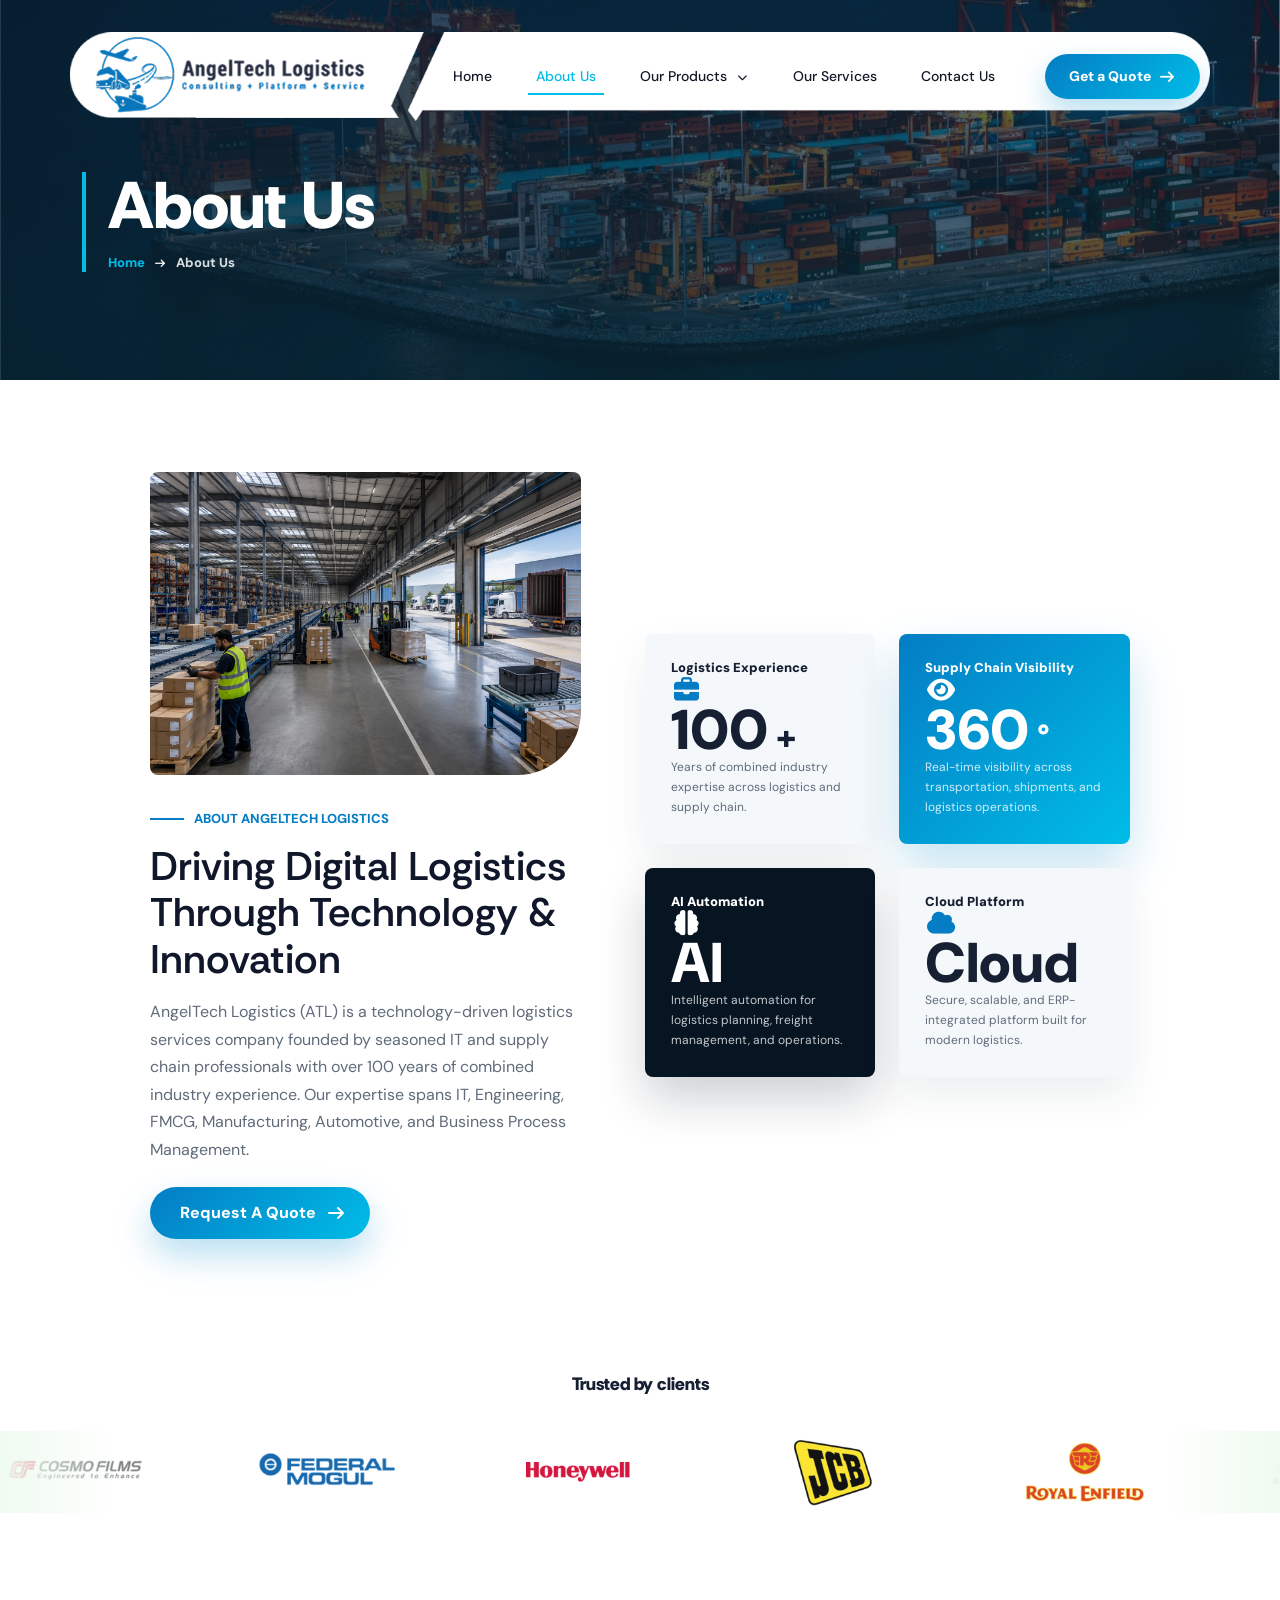
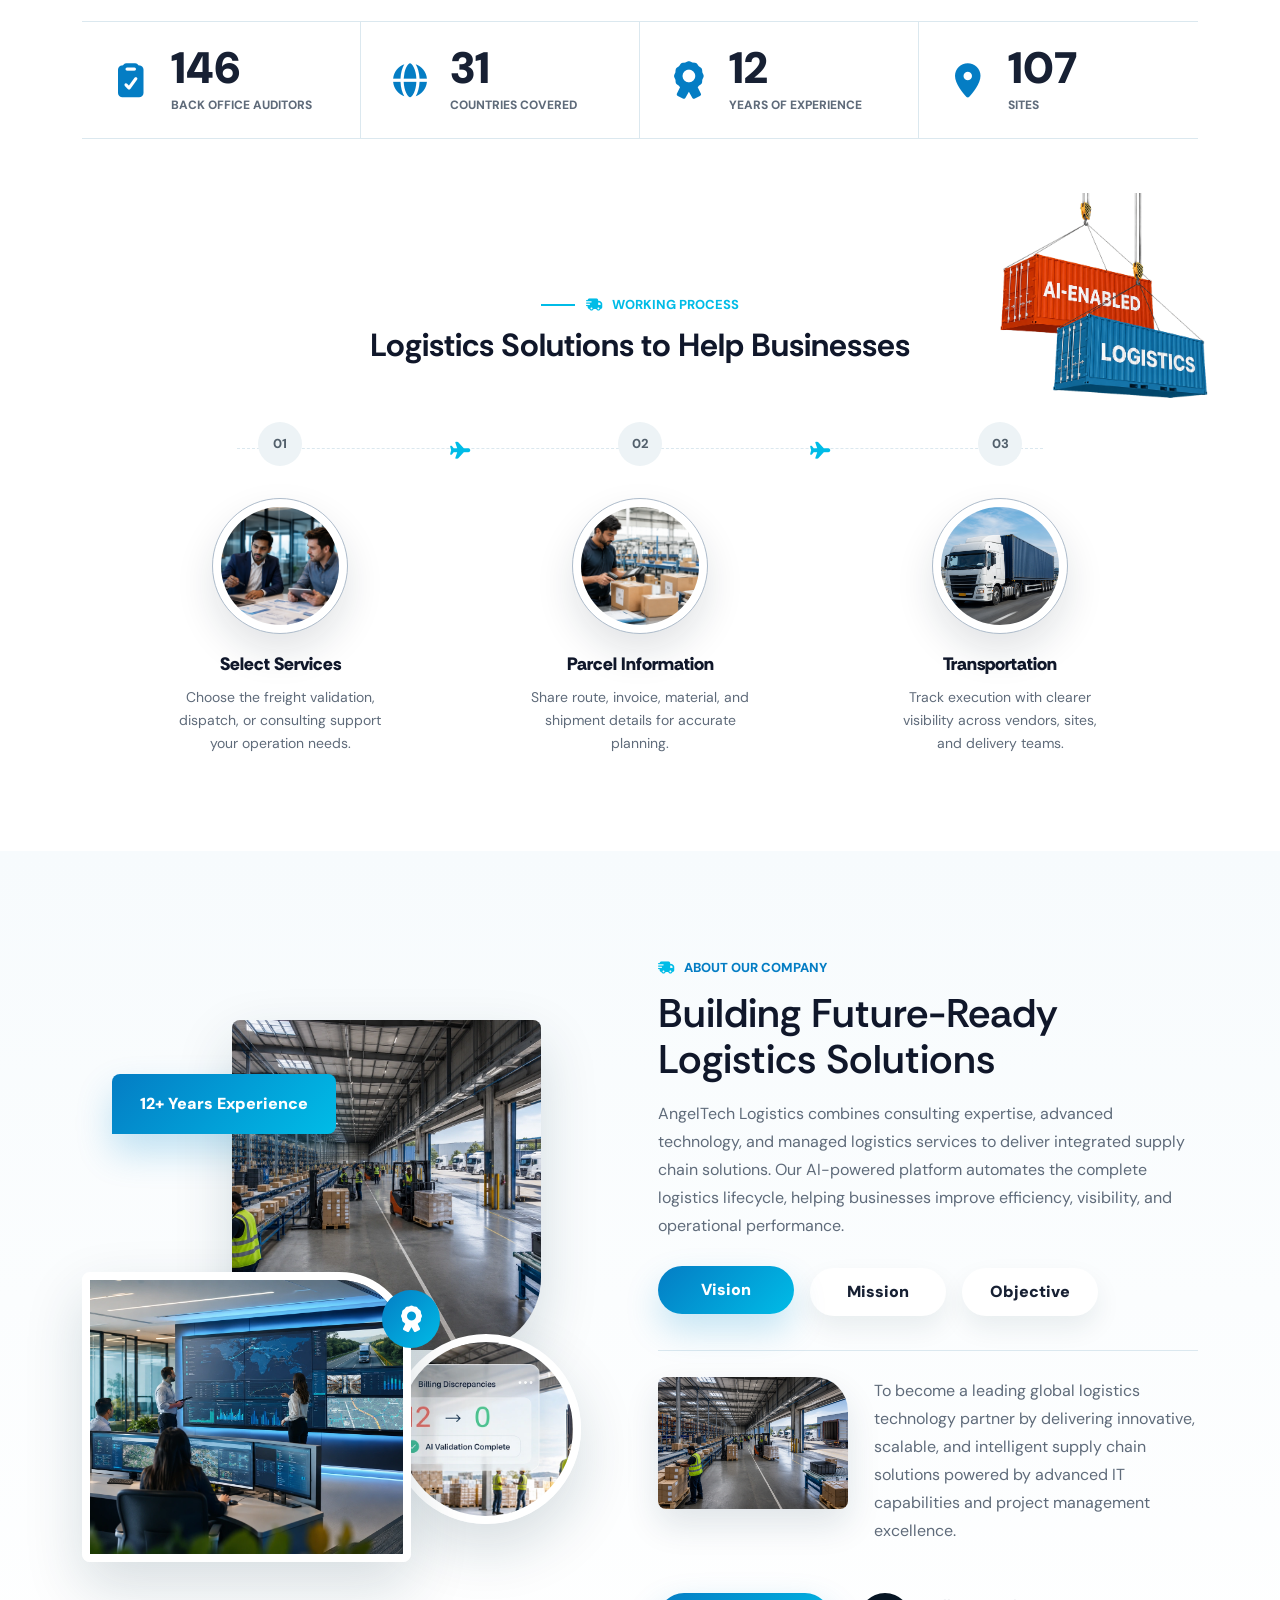
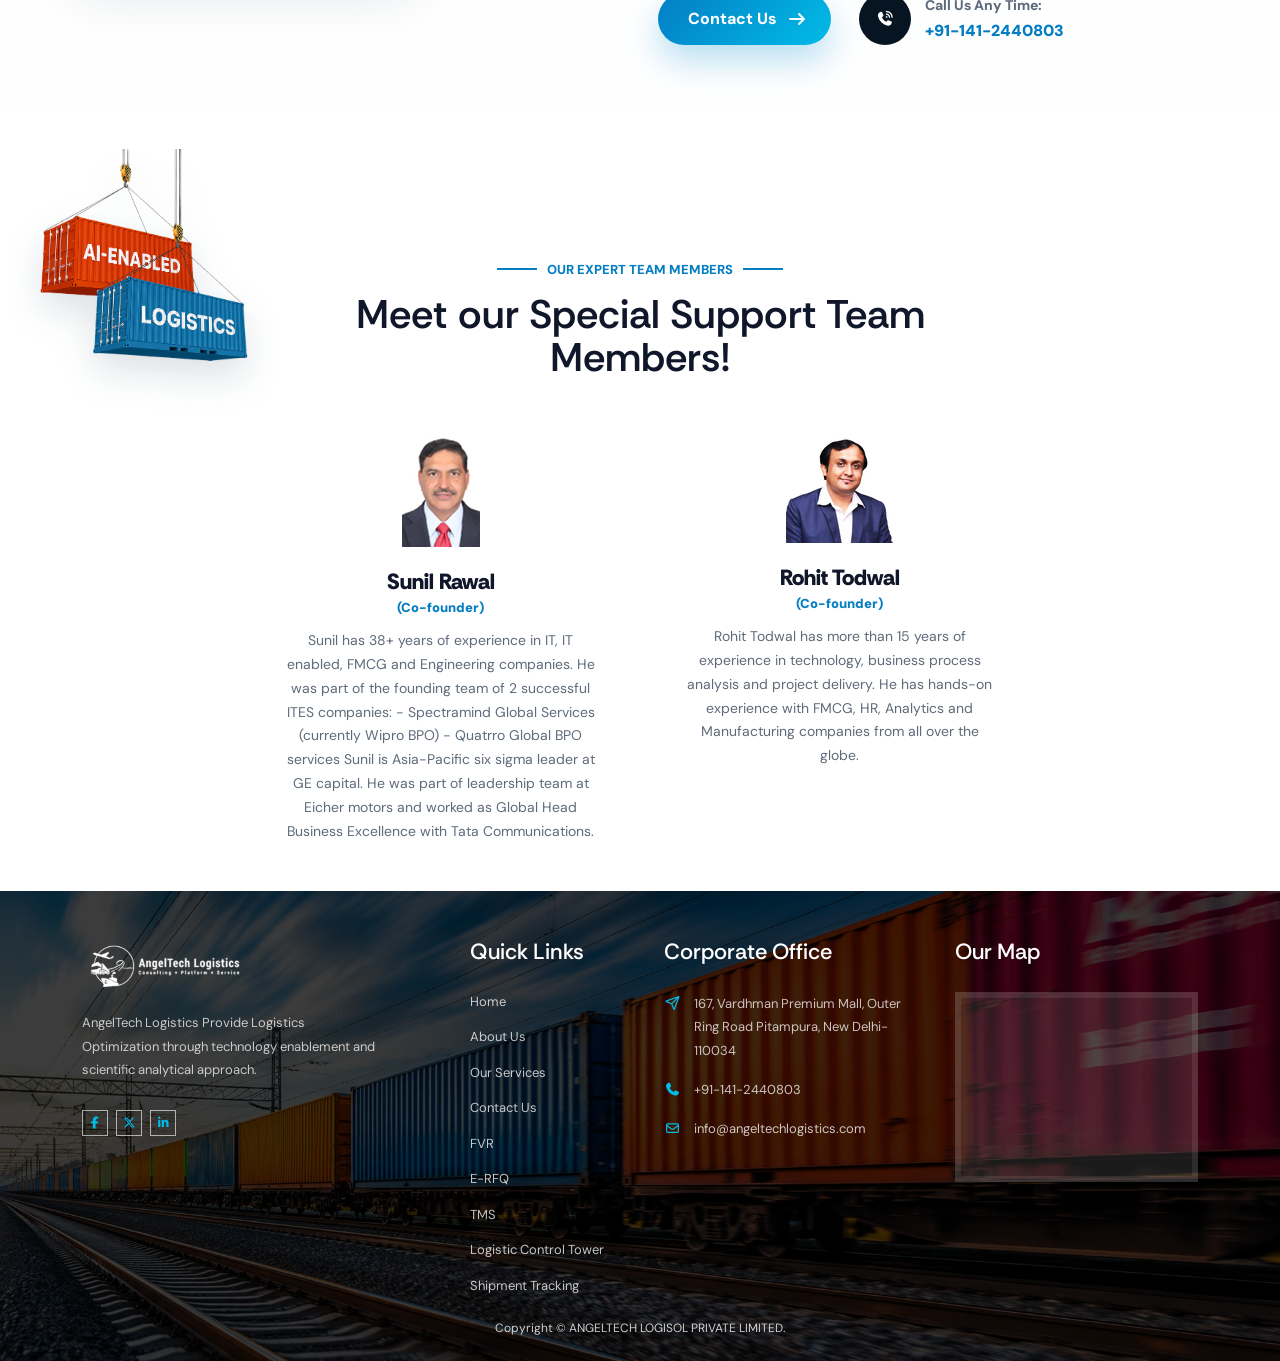
<file: about.html>
<!DOCTYPE html>
<html lang="en">
<head>
    <meta charset="UTF-8">
    <meta name="viewport" content="width=device-width, initial-scale=1.0">
    <meta name="description" content="About AngelTech Logistics and its technology-led logistics expertise.">
    <title>About Us - AngelTech Logistics</title>
    <link rel="shortcut icon" href="assets/images/favicon.png">
    <link rel="stylesheet" href="assets/css/bootstrap.min.css">
    <link rel="stylesheet" href="assets/css/all.min.css">
    <link rel="stylesheet" href="assets/css/angeltech.css">
    <link rel="canonical" href='https://angeltechlogistics.com/about.html' />

    <script type="application/ld+json">
{
  "@context": "https://schema.org",
  "@type": "Organization",
  "@id": "https://www.angeltechlogistics.com/#organization",
  "name": "AngelTech Logistics",
  "legalName": "Angeltech Logisol Private Limited",
  "url": "https://www.angeltechlogistics.com/",
  "logo": {
    "@type": "ImageObject",
    "url": "https://www.angeltechlogistics.com/assets/images/angel-logo.png"
  },
  "image": {
    "@type": "ImageObject",
    "url": "https://www.angeltechlogistics.com/assets/images/angel-logo.png"
  },
  "description": "AngelTech Logistics is an AI-powered logistics software company providing Transportation Management System (TMS), Shipment Tracking, Logistics Control Tower, Freight Verification & Reporting (FVR), E-RFQ, and supply chain automation solutions for businesses worldwide.",
  "email": "info@angeltechlogistics.com",
  "telephone": "+91-141-2440803",
  "foundingDate": "2015",
  "slogan": "Consulting + Platform + Service",
  "address": {
    "@type": "PostalAddress",
    "streetAddress": "107, Vardhman Premium Mall, Outer Ring Road",
    "addressLocality": "New Delhi",
    "addressRegion": "Delhi",
    "postalCode": "110034",
    "addressCountry": "IN"
  },
  "contactPoint": {
    "@type": "ContactPoint",
    "contactType": "Sales",
    "telephone": "+91-141-2440803",
    "email": "info@angeltechlogistics.com",
    "availableLanguage": [
      "English"
    ],
    "areaServed": "Worldwide"
  },
  "areaServed": [
    {
      "@type": "Country",
      "name": "India"
    },
    {
      "@type": "Place",
      "name": "Asia"
    },
    {
      "@type": "Place",
      "name": "Middle East"
    },
    {
      "@type": "Place",
      "name": "Europe"
    },
    {
      "@type": "Place",
      "name": "North America"
    },
    {
      "@type": "Place",
      "name": "Worldwide"
    }
  ],
  "knowsAbout": [
    "AI Logistics Software",
    "Transportation Management System",
    "Shipment Tracking",
    "Supply Chain Management",
    "Logistics Control Tower",
    "Electronic Request for Quotation (E-RFQ)",
    "Freight Verification & Reporting",
    "Proof of Delivery",
    "Logistics Automation",
    "Freight Audit",
    "Route Optimization",
    "Supply Chain Visibility",
    "Procurement Automation",
    "Fleet Management",
    "Logistics Analytics"
  ],
  "hasOfferCatalog": {
    "@type": "OfferCatalog",
    "name": "AI-Powered Logistics Software Solutions",
    "itemListElement": [
      {
        "@type": "Offer",
        "itemOffered": {
          "@type": "Service",
          "name": "Transportation Management System (TMS)"
        }
      },
      {
        "@type": "Offer",
        "itemOffered": {
          "@type": "Service",
          "name": "Shipment Tracking"
        }
      },
      {
        "@type": "Offer",
        "itemOffered": {
          "@type": "Service",
          "name": "Logistics Control Tower"
        }
      },
      {
        "@type": "Offer",
        "itemOffered": {
          "@type": "Service",
          "name": "Freight Verification & Reporting (FVR)"
        }
      },
      {
        "@type": "Offer",
        "itemOffered": {
          "@type": "Service",
          "name": "Electronic Request for Quotation (E-RFQ)"
        }
      }
    ]
  },
  "sameAs": [
    "https://www.facebook.com/angeltechlogistics/",
    "https://twitter.com/AngeltechL",
    "https://www.linkedin.com/company/10645788/"
  ]
}
        
    </script>
</head>
<body>
    <header class="site-header" id="top">
        <nav class="navbar navbar-expand-lg angel-navbar">
            <div class="container">
                <a class="navbar-brand" href="index.html" aria-label="AngelTech Logistics home">
                    <img src="assets/images/angel-logo.png" alt="AngelTech Logistics">
                </a>
                <div class="navbar-collapse" id="mainNav">
                    <ul class="navbar-nav ms-auto align-items-lg-center">
                        <li class="nav-item"><a class="nav-link" href="index.html#top">Home</a></li>
                        <li class="nav-item"><a class="nav-link active" href="about.html">About Us</a></li>
                        <li class="nav-item nav-dropdown"><button class="nav-link nav-dropdown-toggle" type="button" aria-expanded="false">Our Products <i class="fa-solid fa-chevron-down"></i></button><ul class="nav-dropdown-menu"><li><a href="Freight-Verification-&-Reporting-Software.html">FVR</a></li><li><a href="Electronic-Request-for-Quotation.html">E-RFQ</a></li><li><a href="Transportation-Management-System.html">TMS</a></li><li><a href="Logistics-Control-Tower.html">Logistic Control Tower</a></li><li><a href="Shipment-Tracking.html">Shipment Tracking</a></li></ul></li>
                        <li class="nav-item"><a class="nav-link" href="our-services.html">Our Services</a></li>
                        <li class="nav-item"><a class="nav-link" href="contact.html">Contact Us</a></li>
                        <li class="nav-item nav-quote-item"><a class="nav-link nav-quote-link" href="contact.html#contact-form-section">Get a Quote <i class="fa-solid fa-arrow-right"></i></a></li>
                    </ul>
                </div>
                <div class="header-actions">
                    <a class="header-cta" href="contact.html#contact-form-section">Get a Quote <i class="fa-solid fa-arrow-right"></i></a>
                    <button class="navbar-toggler" type="button" aria-label="Toggle navigation" aria-controls="mainNav" aria-expanded="false">
                        <span></span>
                        <span></span>
                        <span></span>
                    </button>
                </div>
            </div>
        </nav>
    </header>

    <main>
        <section class="page-banner about-page-banner">
            <div class="container">
                <div class="page-banner-copy reveal">
                    <h1>About Us</h1>
                    <nav class="page-breadcrumb" aria-label="Breadcrumb">
                        <a href="index.html">Home</a>
                        <i class="fa-solid fa-arrow-right"></i>
                        <span>About Us</span>
                    </nav>
                </div>
            </div>
        </section>

   <section class="about-overview-section">
    <div class="container">
        <div class="about-overview-grid">

            <div class="about-overview-copy reveal">

                <div class="about-overview-image">
                    <img src="assets/images/Know About Us Image 1.webp"
                        alt="AI-powered logistics and supply chain solutions">
                </div>

                <span class="eyebrow">About AngelTech Logistics</span>

                <h2>Driving Digital Logistics Through Technology &amp; Innovation</h2>

                <p>
                   AngelTech Logistics (ATL) is a technology-driven logistics services company founded by seasoned IT and supply chain professionals with over 100 years of combined industry experience. Our expertise spans IT, Engineering, FMCG, Manufacturing, Automotive, and Business Process Management.
                </p>

                <a class="btn-primary-angel btn-pill"
                    href="contact.html#contact-form-section">
                    Request A Quote
                    <i class="fa-solid fa-arrow-right"></i>
                </a>

            </div>

            <div class="about-stat-grid reveal delay-1">

                <article class="about-count-card">
                    <span>Logistics Experience</span>
                    <i class="fa-solid fa-briefcase"></i>
                    <strong><span data-count="100">0</span><em>+</em></strong>
                    <p>Years of combined industry expertise across logistics and supply chain.</p>
                </article>

                <article class="about-count-card is-primary">
                    <span>Supply Chain Visibility</span>
                    <i class="fa-solid fa-eye"></i>
                    <strong><span data-count="360">0</span><em>&deg;</em></strong>
                    <p>Real-time visibility across transportation, shipments, and logistics operations.</p>
                </article>

                <article class="about-count-card is-dark">
                    <span>AI Automation</span>
                    <i class="fa-solid fa-brain"></i>
                    <strong>AI</strong>
                    <p>Intelligent automation for logistics planning, freight management, and operations.</p>
                </article>

                <article class="about-count-card">
                    <span>Cloud Platform</span>
                    <i class="fa-solid fa-cloud"></i>
                    <strong>Cloud</strong>
                    <p>Secure, scalable, and ERP-integrated platform built for modern logistics.</p>
                </article>

            </div>

        </div>
    </div>
</section>

 <section class="clients-section" aria-label="AngelTech clients">
            <div class="container">
                <h2 class="clients-title reveal">Trusted by clients</h2>
            </div>
            <div class="clients-marquee reveal" aria-hidden="true">
                <div class="clients-track">
                    <div class="client-logo"><img src="assets/images/clients/cosmo-films.png" alt=""></div>
                    <div class="client-logo"><img src="assets/images/clients/federal-mogul.png" alt=""></div>
                    <div class="client-logo"><img src="assets/images/clients/honeywell.png" alt=""></div>
                    <div class="client-logo"><img src="assets/images/clients/jcb.png" alt=""></div>
                    <div class="client-logo"><img src="assets/images/clients/royal-enfield.png" alt=""></div>
                    <div class="client-logo"><img src="assets/images/clients/stryker.png" alt=""></div>
                    <div class="client-logo"><img src="assets/images/clients/cosmo-films.png" alt=""></div>
                    <div class="client-logo"><img src="assets/images/clients/federal-mogul.png" alt=""></div>
                    <div class="client-logo"><img src="assets/images/clients/honeywell.png" alt=""></div>
                    <div class="client-logo"><img src="assets/images/clients/jcb.png" alt=""></div>
                    <div class="client-logo"><img src="assets/images/clients/royal-enfield.png" alt=""></div>
                    <div class="client-logo"><img src="assets/images/clients/stryker.png" alt=""></div>
                </div>
            </div>
        </section>

          <section class="stats-section" aria-label="AngelTech logistics statistics">
            <div class="container">
                <div class="stats-grid reveal">
                    <div class="stat-item">
                        <i class="fa-solid fa-clipboard-check"></i>
                        <div>
                            <strong data-count="150">0</strong>
                            <span>Back Office Auditors</span>
                        </div>
                    </div>
                    <div class="stat-item">
                        <i class="fa-solid fa-globe"></i>
                        <div>
                            <strong data-count="32">0</strong>
                            <span>Countries Covered</span>
                        </div>
                    </div>
                    <div class="stat-item">
                        <i class="fa-solid fa-award"></i>
                        <div>
                            <strong data-count="12">0</strong>
                            <span>Years of Experience</span>
                        </div>
                    </div>
                    <div class="stat-item">
                        <i class="fa-solid fa-location-dot"></i>
                        <div>
                            <strong data-count="110">0</strong>
                            <span>Sites</span>
                        </div>
                    </div>
                </div>
            </div>
        </section>
       

     <section class="process-section" aria-labelledby="process-title">
            <img class="process-crates" src="assets/images/export-import.webp" alt="" aria-hidden="true">
            <div class="container">
                <div class="section-heading process-heading reveal">
                    <span class="eyebrow"><i class="fa-solid fa-truck-fast"></i> Working Process</span>
                    <h2 id="process-title">Logistics Solutions to Help Businesses</h2>
                </div>

                <div class="process-timeline reveal delay-1">
                    <article class="process-step">
                        <div class="process-number">01</div>
                        <div class="process-image">
                            <img src="assets/images/Working Process Step 1 V1.webp" alt="Cargo service selection">
                        </div>
                        <h3>Select Services</h3>
                        <p>Choose the freight validation, dispatch, or consulting support your operation needs.</p>
                    </article>

                    <div class="process-connector" aria-hidden="true">
                        <i class="fa-solid fa-plane"></i>
                        <span></span>
                    </div>

                    <article class="process-step ">
                        <div class="process-number">02</div>
                        <div class="process-image">
                            <img src="assets/images/Working Process Step 2 V2.webp" alt="Parcel information and transport planning">
                        </div>
                        <h3>Parcel Information</h3>
                        <p>Share route, invoice, material, and shipment details for accurate planning.</p>
                    </article>

                    <div class="process-connector" aria-hidden="true">
                        <i class="fa-solid fa-plane"></i>
                        <span></span>
                    </div>

                    <article class="process-step">
                        <div class="process-number">03</div>
                        <div class="process-image">
                            <img src="assets/images/Working Process Step 3 V1.webp" alt="Transportation execution">
                        </div>
                        <h3>Transportation</h3>
                        <p>Track execution with clearer visibility across vendors, sites, and delivery teams.</p>
                    </article>
                </div>
            </div>
        </section>
<section class="company-focus-section" aria-labelledby="company-focus-title">
    <div class="container">
        <div class="company-focus-grid">

            <div class="company-focus-media reveal">

                <div class="company-focus-exp">12+ Years Experience</div>

                <div class="company-focus-portrait">
                    <img src="assets/images/Know About Us Image 1.webp"
                        alt="AI-powered logistics operations">
                </div>

                <div class="company-focus-truck">
                    <img src="assets/images/Know About Us Image 2.webp"
                        alt="Smart transportation and supply chain">
                </div>

                <div class="company-focus-circle">
                    <img src="assets/images/Products/Our Products - FVR V1_02.webp"
                        alt="Digital logistics platform">
                </div>

                <div class="company-focus-badge" aria-hidden="true">
                    <i class="fa-solid fa-award"></i>
                </div>

            </div>

            <div class="company-focus-content reveal delay-1" data-about-tabs>

                <span class="eyebrow">
                    <i class="fa-solid fa-truck-fast"></i>
                    About Our Company
                </span>

                <h2 id="company-focus-title">
                    Building Future-Ready Logistics Solutions
                </h2>

                <p class="company-focus-intro">
                    AngelTech Logistics combines consulting expertise, advanced technology, and managed
                    logistics services to deliver integrated supply chain solutions. Our AI-powered
                    platform automates the complete logistics lifecycle, helping businesses improve
                    efficiency, visibility, and operational performance.
                </p>

                <div class="company-tabs" role="tablist" aria-label="About company details">

                    <button class="company-tab is-active"
                        type="button"
                        role="tab"
                        aria-selected="true"
                        data-about-tab="vision">
                        Vision
                    </button>

                    <button class="company-tab"
                        type="button"
                        role="tab"
                        aria-selected="false"
                        data-about-tab="mission">
                        Mission
                    </button>

                    <button class="company-tab"
                        type="button"
                        role="tab"
                        aria-selected="false"
                        data-about-tab="objective">
                        Objective
                    </button>

                </div>

                <!-- Vision -->

                <div class="company-tab-panel is-active"
                    data-about-panel="vision">

                    <img src="assets/images/Know About Us Image 1.webp"
                        alt="Future-ready logistics technology">

                    <div>
                        <p>
                            To become a leading global logistics technology partner by delivering
                            innovative, scalable, and intelligent supply chain solutions powered by
                            advanced IT capabilities and project management excellence.
                        </p>
                    </div>

                </div>

                <!-- Mission -->

                <div class="company-tab-panel"
                    data-about-panel="mission">

                    <img src="assets/images/Know About Us Image 2.webp"
                        alt="Technology-enabled logistics operations">

                    <div>
                        <p>
                            To create touchless, technology-enabled logistics processes that improve
                            productivity, enhance operational efficiency, and simplify logistics
                            planning, execution, and freight settlement.
                        </p>
                    </div>

                </div>

                <!-- Objective -->

                <div class="company-tab-panel"
                    data-about-panel="objective">

                    <img src="assets/images/Know About Us Image 1.webp"
                        alt="Digital supply chain transformation">

                    <div>
                        <p>
                            To help organizations reduce logistics costs, shorten process-to-payment
                            cycles, improve supply chain visibility, and maximize business productivity
                            through digital transformation.
                        </p>
                    </div>

                </div>

                <div class="company-focus-actions">

                    <a class="btn-primary-angel btn-pill"
                        href="contact.html#contact-form-section">
                        Contact Us
                        <i class="fa-solid fa-arrow-right"></i>
                    </a>

                    <div class="company-call">
                        <i class="fa-solid fa-phone-volume"></i>
                        <span>
                            Call Us Any Time:
                            <a href="tel:+911412440803">+91-141-2440803</a>
                        </span>
                    </div>

                </div>

            </div>

        </div>
    </div>
</section>

        <section class="support-team-section" aria-labelledby="support-team-title">
            <img class="support-team-crates" src="assets/images/export-import.webp" alt="" aria-hidden="true">
            <div class="container">
                <div class="section-heading support-team-heading reveal">
                    <span class="eyebrow">Our Expert Team Members</span>
                    <h2 id="support-team-title">Meet our Special Support Team Members!</h2>
                </div>

                <div class="support-team-grid">
                   

                    <article class="support-team-card reveal delay-1">
                        <div class="support-team-photo">
                            <img src="assets/images/sunil-rawal.png" alt="Sunil Rawal">
                        </div>
                        <div class="support-team-body">
                            <h3>Sunil Rawal</h3>
                            <span>(Co-founder)

</span>
                            <p>Sunil has 38+ years of experience in IT, IT enabled, FMCG and Engineering companies. He was part of the founding team of 2 successful ITES companies:

- Spectramind Global Services (currently Wipro BPO)
- Quatrro Global BPO services
Sunil is Asia-Pacific six sigma leader at GE capital. He was part of leadership team at Eicher motors and worked as Global Head Business Excellence with Tata Communications.</p>
                        </div>
                    </article>

                   

                     <article class="support-team-card reveal">
                        <div class="support-team-photo">
                            <img src="assets/images/rohit-todwal.jpg" alt="Rohit Todwal">
                        </div>
                        <div class="support-team-body">
                            <h3>Rohit Todwal</h3>
                            <span>(Co-founder)

</span>
                            <p>Rohit Todwal has more than 15 years of experience in technology, business process analysis and project delivery. He has hands-on experience with FMCG, HR, Analytics and Manufacturing companies from all over the globe.</p>
                        </div>
                    </article>
                </div>
            </div>
        </section>

        

       
     
    </main>

    <footer class="site-footer">
        <div class="footer-overlay"></div>
        <div class="container">
            <div class="row g-5 footer-main">
                <div class="col-lg-4 col-md-6">
                    <div class="footer-brand reveal">
                        <img src="assets/images/angel-logo.png" alt="AngelTech Logistics">
                        <p>AngelTech Logistics Provide Logistics Optimization through technology enablement and scientific analytical approach.</p>
                        <div class="footer-socials">
                            <a href="https://www.facebook.com/angeltechlogistics/" target="_blank" rel="noopener" aria-label="Facebook"><i class="fab fa-facebook-f"></i></a>
                            <a href="https://x.com/AngeltechL" target="_blank" rel="noopener" aria-label="X"><i class="fab fa-x-twitter"></i></a>
                            <a href="https://www.linkedin.com/uas/login?session_redirect=%2Fcompany%2F10645788%2F" target="_blank" rel="noopener" aria-label="LinkedIn"><i class="fab fa-linkedin-in"></i></a>
                        </div>
                    </div>
                </div>
                <div class="col-lg-2 col-md-6">
                    <div class="footer-widget reveal delay-1">
                        <h3>Quick Links</h3>
                        <ul>
                            <li><a href="index.html">Home</a></li>
                            <li><a href="about.html">About Us</a></li>
                            <li><a href="our-services.html">Our Services</a></li>
                            <li><a href="contact.html">Contact Us</a></li>
                            <li><a href="Freight-Verification-&-Reporting-Software.html">FVR</a></li>
                            <li><a href="Electronic-Request-for-Quotation.html">E-RFQ</a></li>
                            <li><a href="Transportation-Management-System.html">TMS</a></li>
                            <li><a href="Logistics-Control-Tower.html">Logistic Control Tower</a></li>
                            <li><a href="Shipment-Tracking.html">Shipment Tracking</a></li>
                        </ul>
                    </div>
                </div>
                <div class="col-lg-3 col-md-6">
                    <div class="footer-widget reveal delay-2">
                        <h3>Corporate Office</h3>
                        <ul class="contact-list">
                            <li><i class="fa-regular fa-paper-plane"></i><span>167, Vardhman Premium Mall, Outer Ring Road Pitampura, New Delhi-110034</span></li>
                            <li><i class="fa-solid fa-phone"></i><a href="tel:+911412440803">+91-141-2440803</a></li>
                            <li><i class="fa-regular fa-envelope"></i><a href="mailto:info@angeltechlogistics.com">info@angeltechlogistics.com</a></li>
                        </ul>
                    </div>
                </div>
                <div class="col-lg-3 col-md-6">
                    <div class="footer-widget reveal delay-3">
                        <h3>Our Map</h3>
                        <div class="map-frame">
                            <iframe title="AngelTech Logistics map" src="https://maps.google.com/maps?q=AngelTech%20Logistics%20Pitampura%20New%20Delhi&t=&z=13&ie=UTF8&iwloc=&output=embed" loading="lazy" referrerpolicy="no-referrer-when-downgrade"></iframe>
                        </div>
                    </div>
                </div>
            </div>
        </div>
        <div class="footer-bottom">
            <p>Copyright &copy; ANGELTECH LOGISOL PRIVATE LIMITED.</p>
        </div>
    </footer>

    <button class="scroll-top" type="button" aria-label="Back to top"><i class="fa-solid fa-arrow-up"></i></button>

    <script src="assets/js/bootstrap.bundle.min.js"></script>
    <script src="assets/js/angeltech.js"></script>
</body>
</html>
</file>
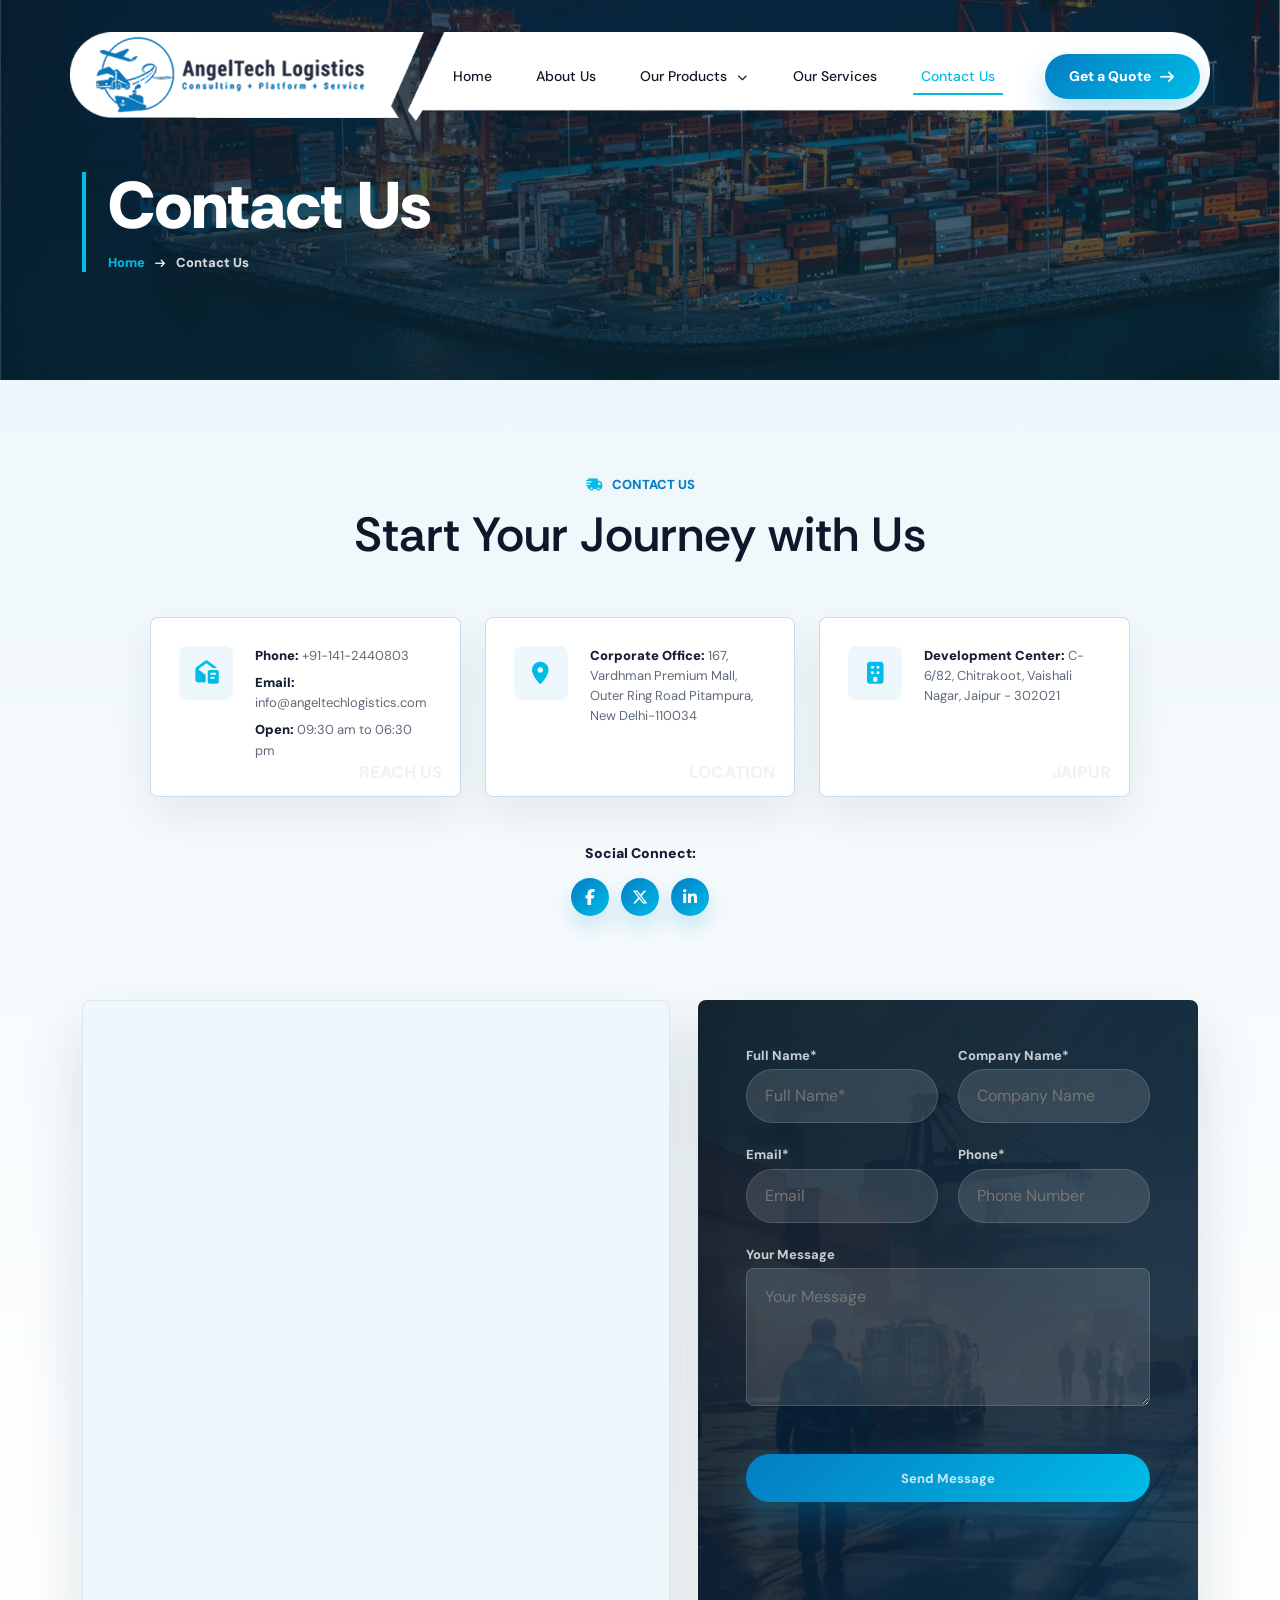
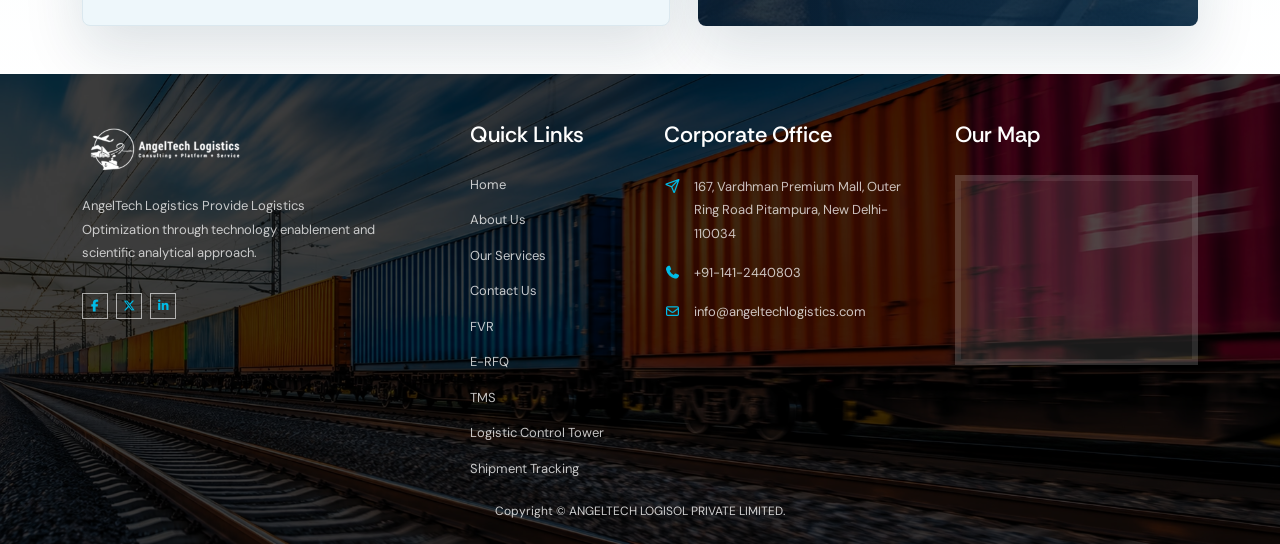
<file: contact.html>
<!DOCTYPE html>
<html lang="en">
<head>
    <meta charset="UTF-8">
    <meta name="viewport" content="width=device-width, initial-scale=1.0">
    <meta name="description" content="Contact AngelTech Logistics for technology-led logistics optimization and supply chain support.">
    <title>Contact Us - AngelTech Logistics</title>
    <link rel="shortcut icon" href="assets/images/favicon.png">
    <link rel="stylesheet" href="assets/css/bootstrap.min.css">
    <link rel="stylesheet" href="assets/css/all.min.css">
    <link rel="stylesheet" href="assets/css/angeltech.css">
    <link rel="canonical" href='https://angeltechlogistics.com/contact.html' />

     <script src="https://www.google.com/recaptcha/api.js" async defer></script>
    <script type="application/ld+json">
{
  "@context": "https://schema.org",
  "@type": "Organization",
  "@id": "https://www.angeltechlogistics.com/#organization",
  "name": "AngelTech Logistics",
  "legalName": "Angeltech Logisol Private Limited",
  "url": "https://www.angeltechlogistics.com/",
  "logo": {
    "@type": "ImageObject",
    "url": "https://www.angeltechlogistics.com/assets/images/angel-logo.png"
  },
  "image": {
    "@type": "ImageObject",
    "url": "https://www.angeltechlogistics.com/assets/images/angel-logo.png"
  },
  "description": "AngelTech Logistics is an AI-powered logistics software company providing Transportation Management System (TMS), Shipment Tracking, Logistics Control Tower, Freight Verification & Reporting (FVR), E-RFQ, and supply chain automation solutions for businesses worldwide.",
  "email": "info@angeltechlogistics.com",
  "telephone": "+91-141-2440803",
  "foundingDate": "2015",
  "slogan": "Consulting + Platform + Service",
  "address": {
    "@type": "PostalAddress",
    "streetAddress": "107, Vardhman Premium Mall, Outer Ring Road",
    "addressLocality": "New Delhi",
    "addressRegion": "Delhi",
    "postalCode": "110034",
    "addressCountry": "IN"
  },
  "contactPoint": {
    "@type": "ContactPoint",
    "contactType": "Sales",
    "telephone": "+91-141-2440803",
    "email": "info@angeltechlogistics.com",
    "availableLanguage": [
      "English"
    ],
    "areaServed": "Worldwide"
  },
  "areaServed": [
    {
      "@type": "Country",
      "name": "India"
    },
    {
      "@type": "Place",
      "name": "Asia"
    },
    {
      "@type": "Place",
      "name": "Middle East"
    },
    {
      "@type": "Place",
      "name": "Europe"
    },
    {
      "@type": "Place",
      "name": "North America"
    },
    {
      "@type": "Place",
      "name": "Worldwide"
    }
  ],
  "knowsAbout": [
    "AI Logistics Software",
    "Transportation Management System",
    "Shipment Tracking",
    "Supply Chain Management",
    "Logistics Control Tower",
    "Electronic Request for Quotation (E-RFQ)",
    "Freight Verification & Reporting",
    "Proof of Delivery",
    "Logistics Automation",
    "Freight Audit",
    "Route Optimization",
    "Supply Chain Visibility",
    "Procurement Automation",
    "Fleet Management",
    "Logistics Analytics"
  ],
  "hasOfferCatalog": {
    "@type": "OfferCatalog",
    "name": "AI-Powered Logistics Software Solutions",
    "itemListElement": [
      {
        "@type": "Offer",
        "itemOffered": {
          "@type": "Service",
          "name": "Transportation Management System (TMS)"
        }
      },
      {
        "@type": "Offer",
        "itemOffered": {
          "@type": "Service",
          "name": "Shipment Tracking"
        }
      },
      {
        "@type": "Offer",
        "itemOffered": {
          "@type": "Service",
          "name": "Logistics Control Tower"
        }
      },
      {
        "@type": "Offer",
        "itemOffered": {
          "@type": "Service",
          "name": "Freight Verification & Reporting (FVR)"
        }
      },
      {
        "@type": "Offer",
        "itemOffered": {
          "@type": "Service",
          "name": "Electronic Request for Quotation (E-RFQ)"
        }
      }
    ]
  },
  "sameAs": [
    "https://www.facebook.com/angeltechlogistics/",
    "https://twitter.com/AngeltechL",
    "https://www.linkedin.com/company/10645788/"
  ]
}
        
    </script>
</head>
<body>
    <header class="site-header" id="top">
        <nav class="navbar navbar-expand-lg angel-navbar">
            <div class="container">
                <a class="navbar-brand" href="index.html" aria-label="AngelTech Logistics home">
                    <img src="assets/images/angel-logo.png" alt="AngelTech Logistics">
                </a>
                <div class="navbar-collapse" id="mainNav">
                    <ul class="navbar-nav ms-auto align-items-lg-center">
                        <li class="nav-item"><a class="nav-link" href="index.html#top">Home</a></li>
                        <li class="nav-item"><a class="nav-link" href="about.html">About Us</a></li>
                        <li class="nav-item nav-dropdown"><button class="nav-link nav-dropdown-toggle" type="button" aria-expanded="false">Our Products <i class="fa-solid fa-chevron-down"></i></button><ul class="nav-dropdown-menu"><li><a href="Freight-Verification-&-Reporting-Software.html">FVR</a></li><li><a href="Electronic-Request-for-Quotation.html">E-RFQ</a></li><li><a href="Transportation-Management-System.html">TMS</a></li><li><a href="Logistics-Control-Tower.html">Logistic Control Tower</a></li><li><a href="Shipment-Tracking.html">Shipment Tracking</a></li></ul></li>
                        <li class="nav-item"><a class="nav-link" href="our-services.html">Our Services</a></li>
                        <li class="nav-item"><a class="nav-link active" href="contact.html">Contact Us</a></li>
                        <li class="nav-item nav-quote-item"><a class="nav-link nav-quote-link" href="contact.html#contact-form-section">Get a Quote <i class="fa-solid fa-arrow-right"></i></a></li>
                    </ul>
                </div>
                <div class="header-actions">
                    <a class="header-cta" href="#contact-form-section">Get a Quote <i class="fa-solid fa-arrow-right"></i></a>
                    <button class="navbar-toggler" type="button" aria-label="Toggle navigation" aria-controls="mainNav" aria-expanded="false">
                        <span></span>
                        <span></span>
                        <span></span>
                    </button>
                </div>
            </div>
        </nav>
    </header>

    <main>
        <section class="page-banner contact-page-banner">
            <div class="container">
                <div class="page-banner-copy reveal">
                    <h1>Contact Us</h1>
                    <nav class="page-breadcrumb" aria-label="Breadcrumb">
                        <a href="index.html">Home</a>
                        <i class="fa-solid fa-arrow-right"></i>
                        <span>Contact Us</span>
                    </nav>
                </div>
            </div>
        </section>

        <section class="contact-info-section" id="contact-info">
            <div class="container">
                <div class="contact-info-heading reveal">
                    <span class="eyebrow"><i class="fa-solid fa-truck-fast"></i> Contact Us</span>
                    <h2>Start Your Journey with Us</h2>
                </div>

                <div class="contact-info-grid">
                    <article class="contact-info-card reveal">
                        <span class="contact-info-icon"><i class="fa-solid fa-envelope-open-text"></i></span>
                        <div>
                            <p><strong>Phone:</strong> <a href="tel:+911412440803">+91-141-2440803</a></p>
                            <p><strong>Email:</strong> <a href="mailto:info@angeltechlogistics.com">info@angeltechlogistics.com</a></p>
                            <p><strong>Open:</strong> 09:30 am to 06:30 pm</p>
                        </div>
                        <span class="contact-info-watermark">Reach Us</span>
                    </article>

                    <article class="contact-info-card reveal delay-1">
                        <span class="contact-info-icon"><i class="fa-solid fa-location-dot"></i></span>
                        <div>
                            <p><strong>Corporate Office:</strong> 167, Vardhman Premium Mall, Outer Ring Road Pitampura, New Delhi-110034</p>
                        </div>
                        <span class="contact-info-watermark">Location</span>
                    </article>

                    <article class="contact-info-card reveal delay-2">
                        <span class="contact-info-icon"><i class="fa-solid fa-building"></i></span>
                        <div>
                            <p><strong>Development Center:</strong> C-6/82, Chitrakoot,
Vaishali Nagar, Jaipur - 302021</p>
                        </div>
                        <span class="contact-info-watermark">Jaipur</span>
                    </article>
                </div>

                <div class="contact-social-wrap reveal delay-3">
                    <strong>Social Connect:</strong>
                    <div class="contact-socials">
                        <a href="https://www.facebook.com/angeltechlogistics/" target="_blank" rel="noopener" aria-label="Facebook"><i class="fab fa-facebook-f"></i></a>
                        <a href="https://x.com/AngeltechL" target="_blank" rel="noopener" aria-label="X"><i class="fab fa-x-twitter"></i></a>
                        <a href="https://www.linkedin.com/uas/login?session_redirect=%2Fcompany%2F10645788%2F" target="_blank" rel="noopener" aria-label="LinkedIn"><i class="fab fa-linkedin-in"></i></a>
                    </div>
                </div>
            </div>
        </section>

        <section class="contact-map-form-section" id="contact-form-section">
            <div class="container">
                <div class="contact-map-form-grid reveal">
                    <div class="contact-map-panel">
                        <iframe title="AngelTech Logistics corporate office map" src="https://maps.google.com/maps?q=AngelTech%20Logistics%20Pitampura%20New%20Delhi&t=&z=13&ie=UTF8&iwloc=&output=embed" loading="lazy" referrerpolicy="no-referrer-when-downgrade"></iframe>
                        <div class="contact-map-card">
                            <strong>Corporate Office</strong>
                            <span>New Delhi, India</span>
                            <a href="https://maps.google.com/maps?q=AngelTech%20Logistics%20Pitampura%20New%20Delhi" target="_blank" rel="noopener">View larger map <i class="fa-solid fa-arrow-up-right-from-square"></i></a>
                        </div>
                    </div>

                    <div class="contact-form-panel">
                         <form class="contact-form" enctype="multipart/form-data"  id="contact-form"

    method="post"

    action="book-consultation.php"
 novalidate>
                        <div class="form-row">
                            <label>
                                <span>Full Name*</span>
                                <input type="text" name="name" placeholder="Full Name*" required>
                            </label>
                            <label>
                                <span>Company Name*</span>
                                <input type="text" name="company" placeholder="Company Name" required>
                            </label>
                        </div>
                        <div class="form-row">
                            <label>
                                <span>Email*</span>
                                <input type="email" name="email" placeholder="Email" required>
                            </label>
                            <label>
                                <span>Phone*</span>
                                <input type="tel" name="phone" inputmode="tel" placeholder="Phone Number" required>
                            </label>
                        </div>
                        <label class="message-field">
                            <span>Your Message</span>
                            <textarea name="message" rows="3" placeholder="Your Message"></textarea>
                        </label>
                        <div class="g-recaptcha" data-sitekey="6Le1zT0tAAAAAHbg0SdsMu-2vT11S4-TkB3VW1lS"></div>
                        <button class="btn btn-primary-angel submit-btn" type="submit">Send Message <i class="fa-solid fa-arrow-right"></i></button>
                        
        <p class="form-status" role="status" aria-live="polite"></p>
                    </form>
                    </div>
                </div>
            </div>
        </section>
    </main>

    <footer class="site-footer">
        <div class="footer-overlay"></div>
        <div class="container">
            <div class="row g-5 footer-main">
                <div class="col-lg-4 col-md-6">
                    <div class="footer-brand reveal">
                        <img src="assets/images/angel-logo.png" alt="AngelTech Logistics">
                        <p>AngelTech Logistics Provide Logistics Optimization through technology enablement and scientific analytical approach.</p>
                        <div class="footer-socials">
                            <a href="https://www.facebook.com/angeltechlogistics/" target="_blank" rel="noopener" aria-label="Facebook"><i class="fab fa-facebook-f"></i></a>
                            <a href="https://x.com/AngeltechL" target="_blank" rel="noopener" aria-label="X"><i class="fab fa-x-twitter"></i></a>
                            <a href="https://www.linkedin.com/uas/login?session_redirect=%2Fcompany%2F10645788%2F" target="_blank" rel="noopener" aria-label="LinkedIn"><i class="fab fa-linkedin-in"></i></a>
                        </div>
                    </div>
                </div>
                <div class="col-lg-2 col-md-6">
                    <div class="footer-widget reveal delay-1">
                        <h3>Quick Links</h3>
                        <ul>
                            <li><a href="index.html">Home</a></li>
                            <li><a href="about.html">About Us</a></li>
                            <li><a href="our-services.html">Our Services</a></li>
                            <li><a href="contact.html">Contact Us</a></li>
                            <li><a href="Freight-Verification-&-Reporting-Software.html">FVR</a></li>
                            <li><a href="Electronic-Request-for-Quotation.html">E-RFQ</a></li>
                            <li><a href="Transportation-Management-System.html">TMS</a></li>
                            <li><a href="Logistics-Control-Tower.html">Logistic Control Tower</a></li>
                            <li><a href="Shipment-Tracking.html">Shipment Tracking</a></li>
                        </ul>
                    </div>
                </div>
                <div class="col-lg-3 col-md-6">
                    <div class="footer-widget reveal delay-2">
                        <h3>Corporate Office</h3>
                        <ul class="contact-list">
                            <li><i class="fa-regular fa-paper-plane"></i><span>167, Vardhman Premium Mall, Outer Ring Road Pitampura, New Delhi-110034</span></li>
                            <li><i class="fa-solid fa-phone"></i><a href="tel:+911412440803">+91-141-2440803</a></li>
                            <li><i class="fa-regular fa-envelope"></i><a href="mailto:info@angeltechlogistics.com">info@angeltechlogistics.com</a></li>
                        </ul>
                    </div>
                </div>
                <div class="col-lg-3 col-md-6">
                    <div class="footer-widget reveal delay-3">
                        <h3>Our Map</h3>
                        <div class="map-frame">
                            <iframe title="AngelTech Logistics map" src="https://maps.google.com/maps?q=AngelTech%20Logistics%20Pitampura%20New%20Delhi&t=&z=13&ie=UTF8&iwloc=&output=embed" loading="lazy" referrerpolicy="no-referrer-when-downgrade"></iframe>
                        </div>
                    </div>
                </div>
            </div>
        </div>
        <div class="footer-bottom">
            <p>Copyright &copy; ANGELTECH LOGISOL PRIVATE LIMITED.</p>
        </div>
    </footer>

    <button class="scroll-top" type="button" aria-label="Back to top"><i class="fa-solid fa-arrow-up"></i></button>

    <script src="assets/js/bootstrap.bundle.min.js"></script>
    <script src="assets/js/angeltech.js"></script>
</body>
</html>
</file>
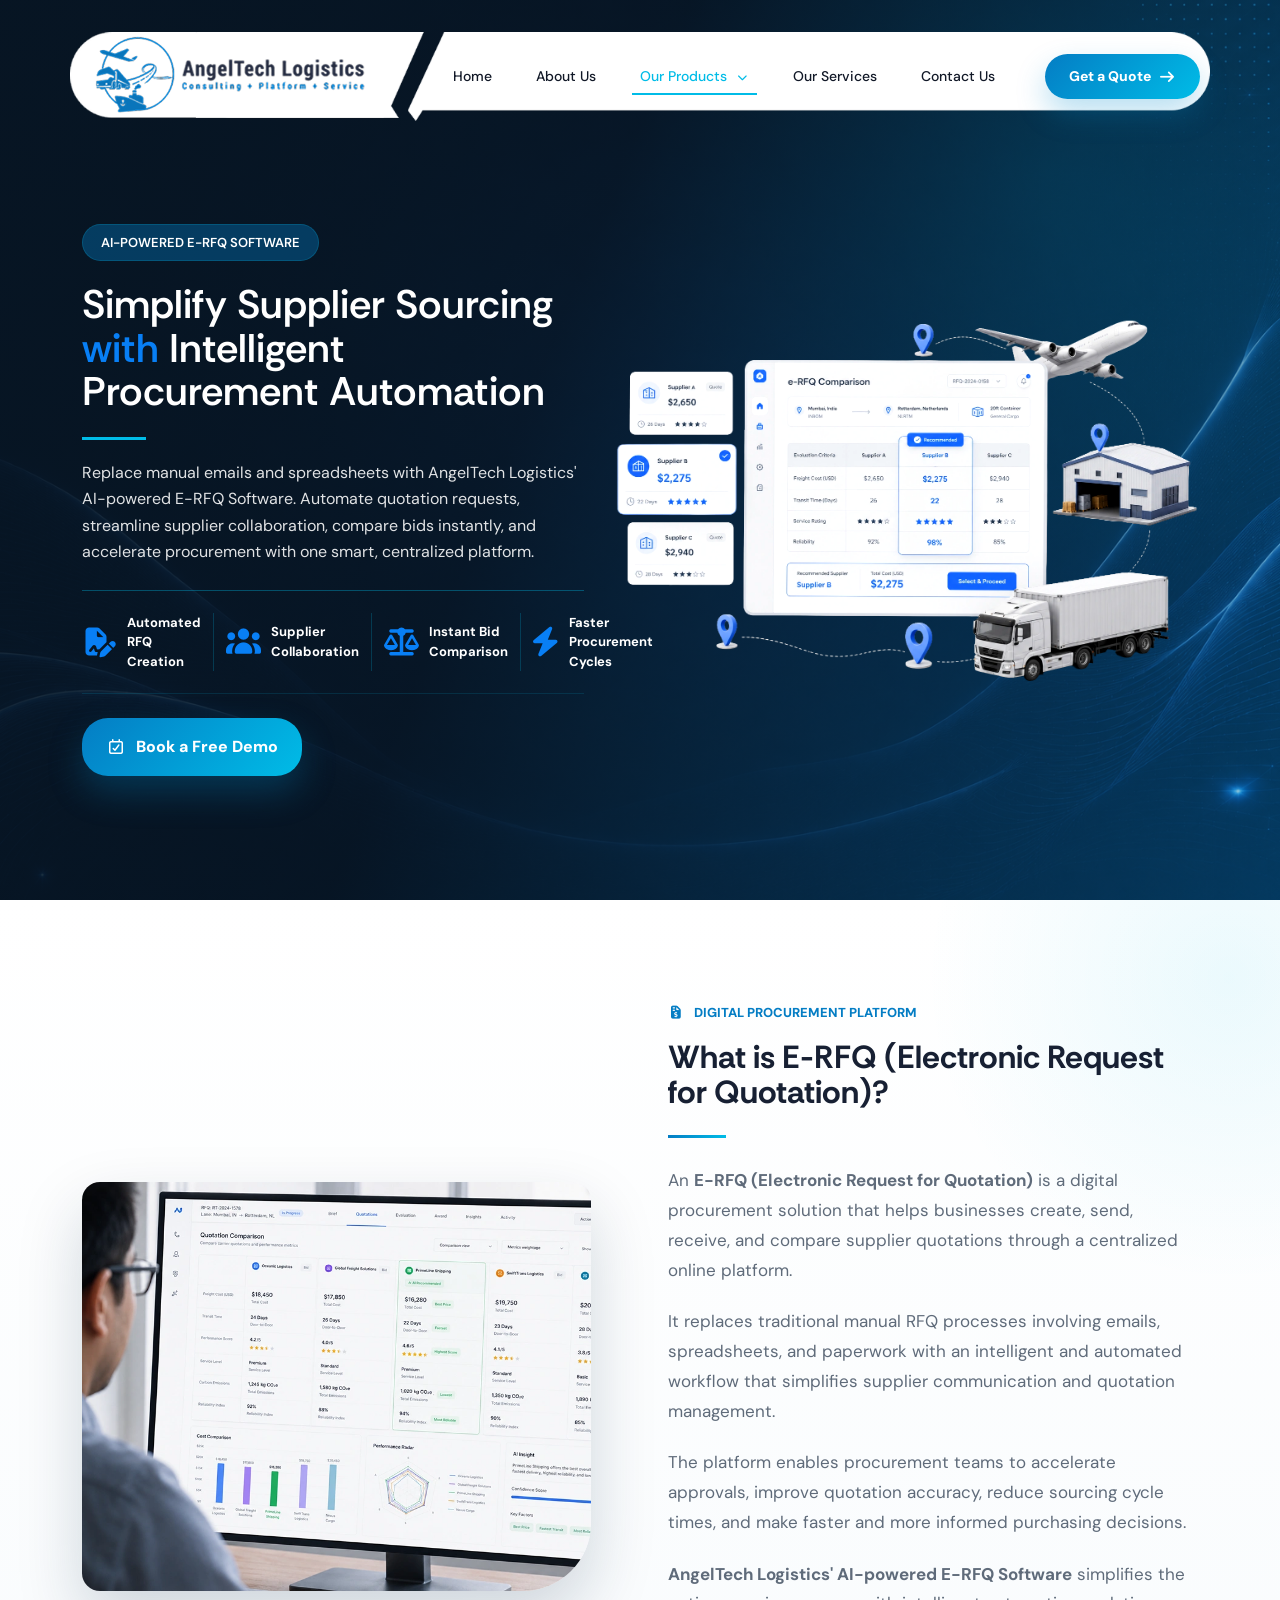
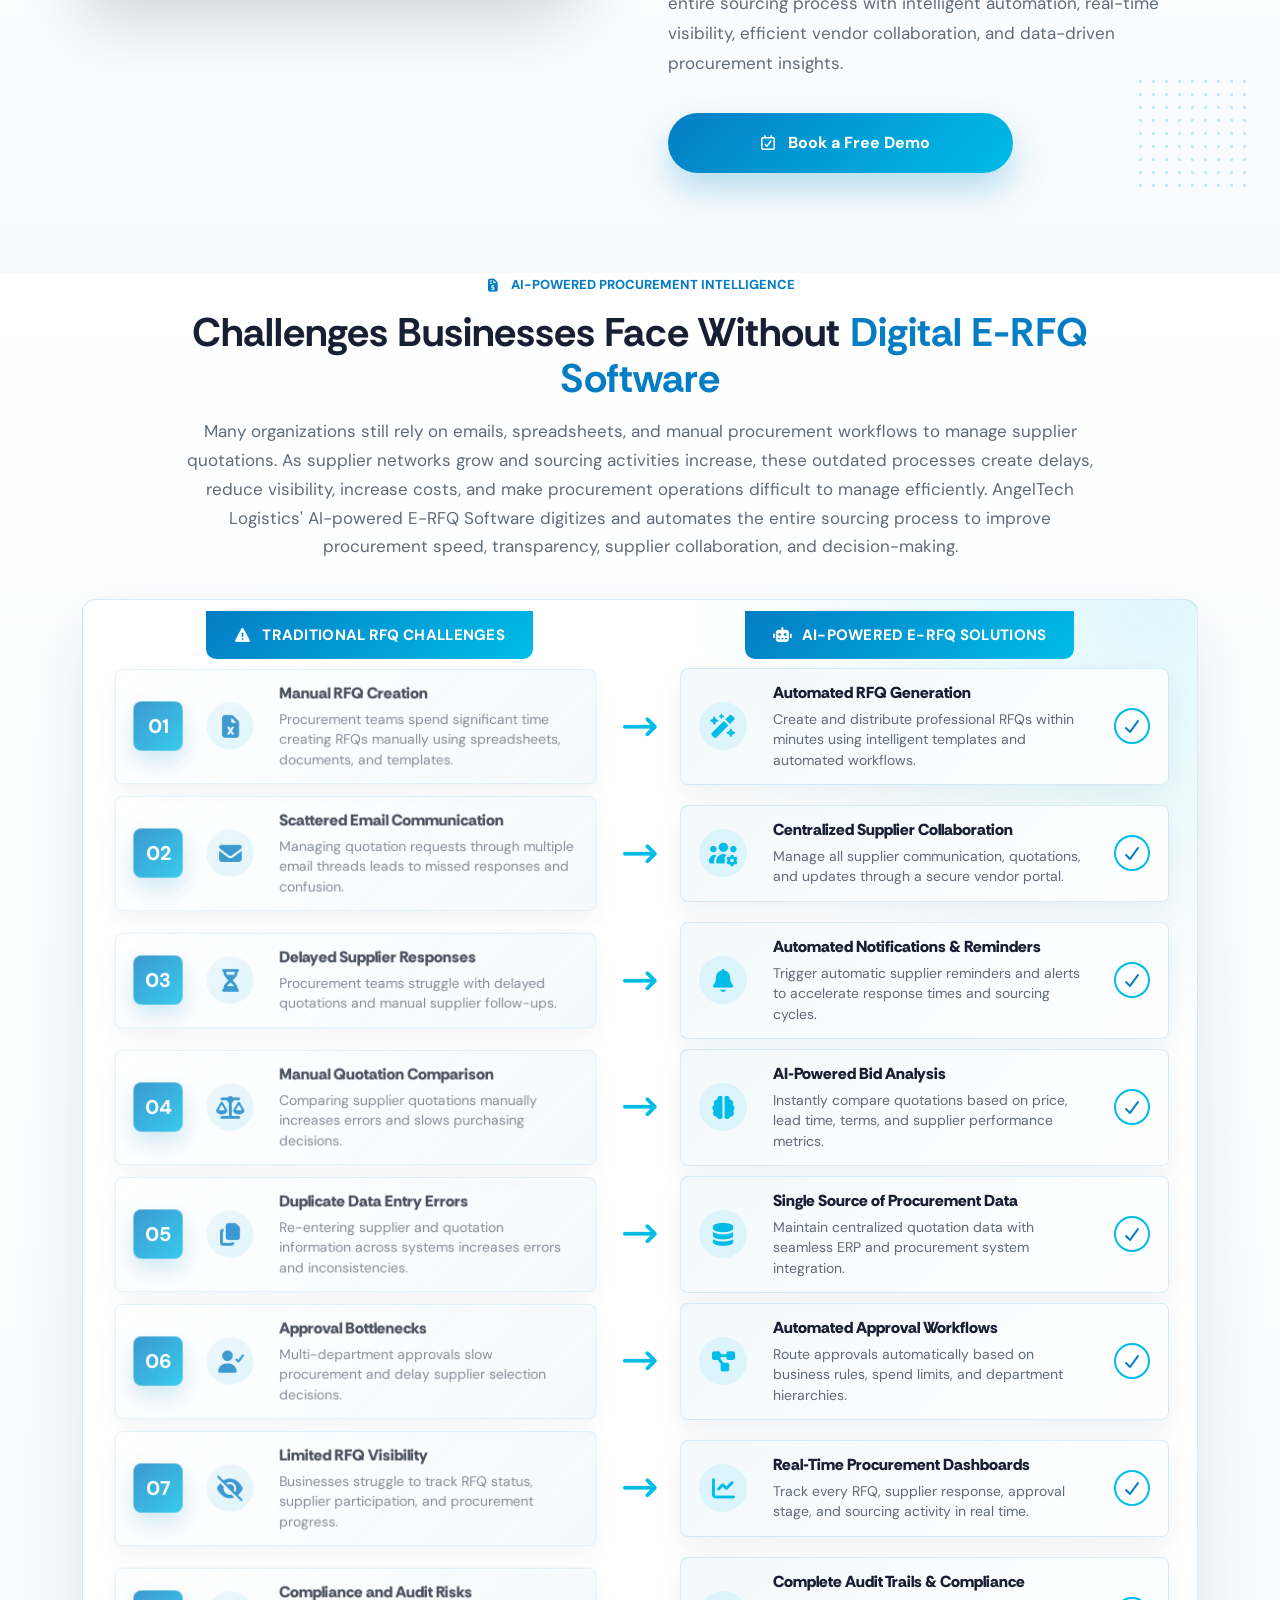
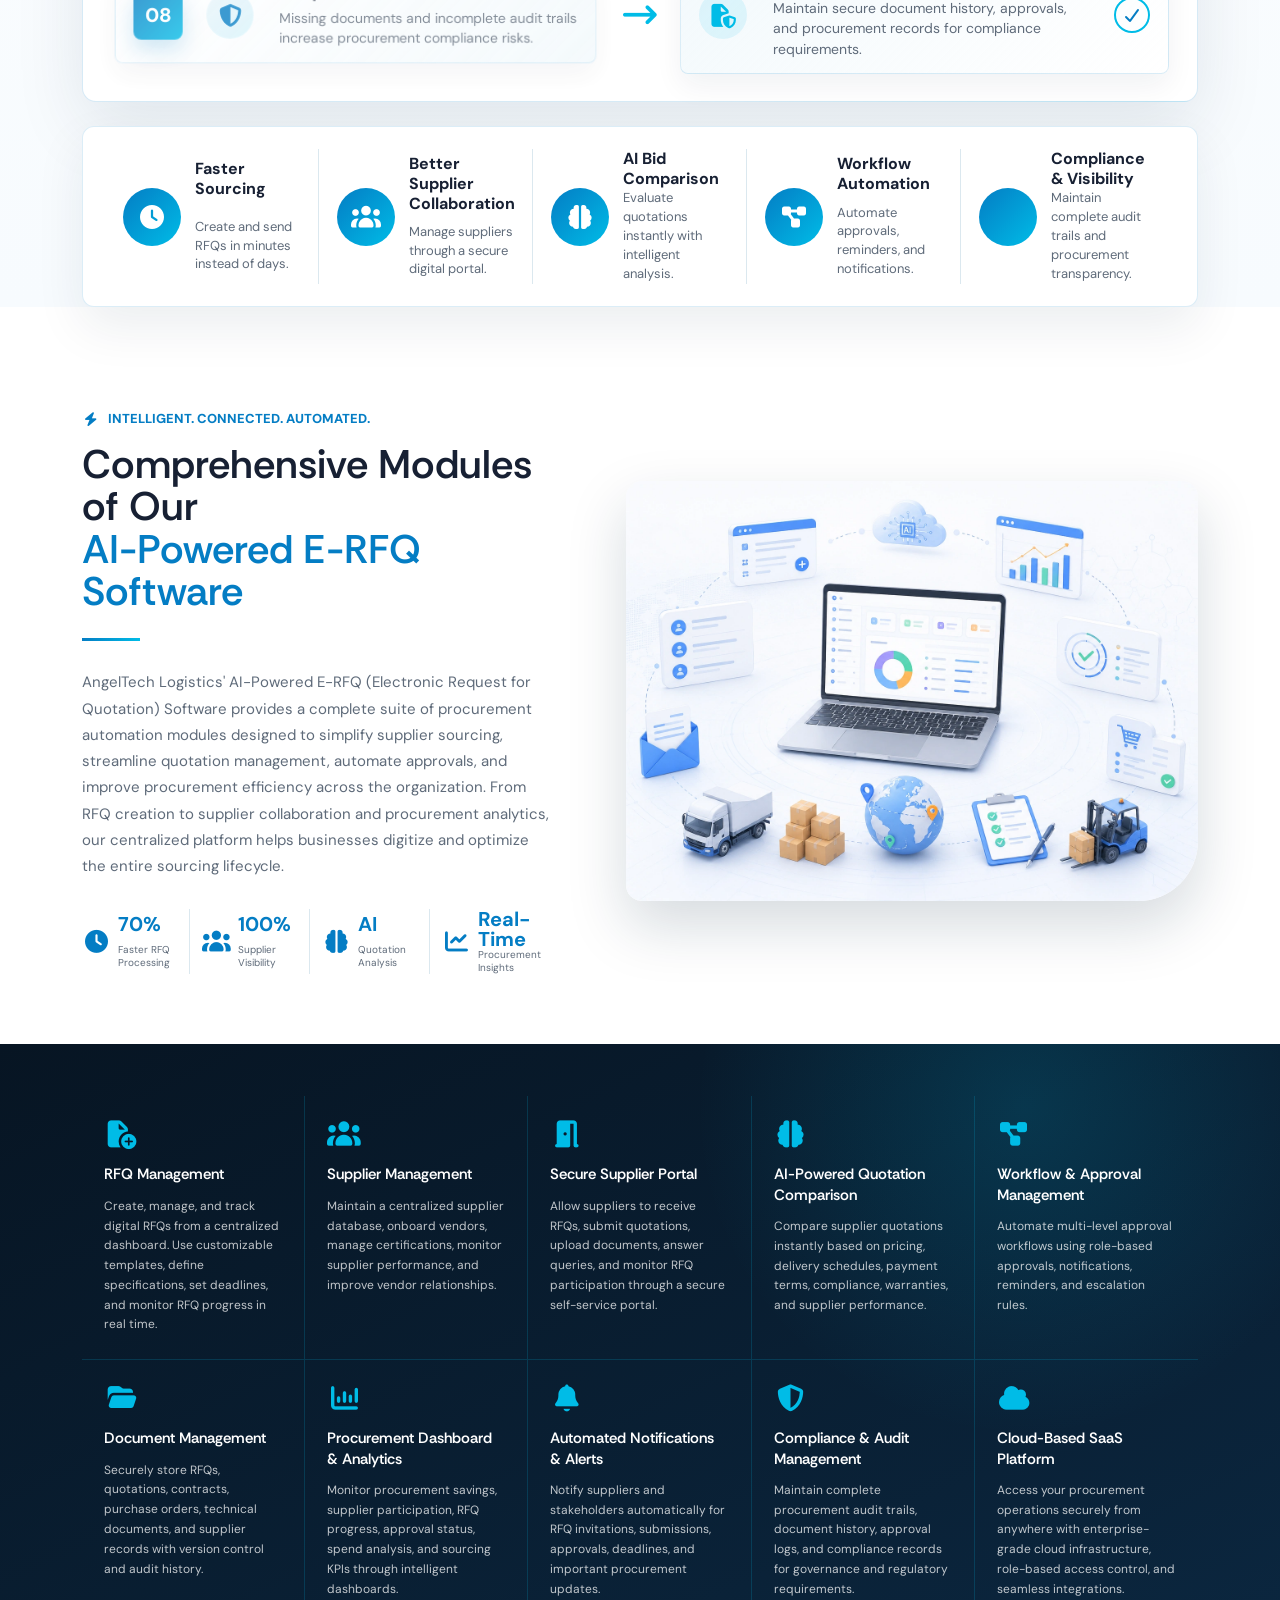
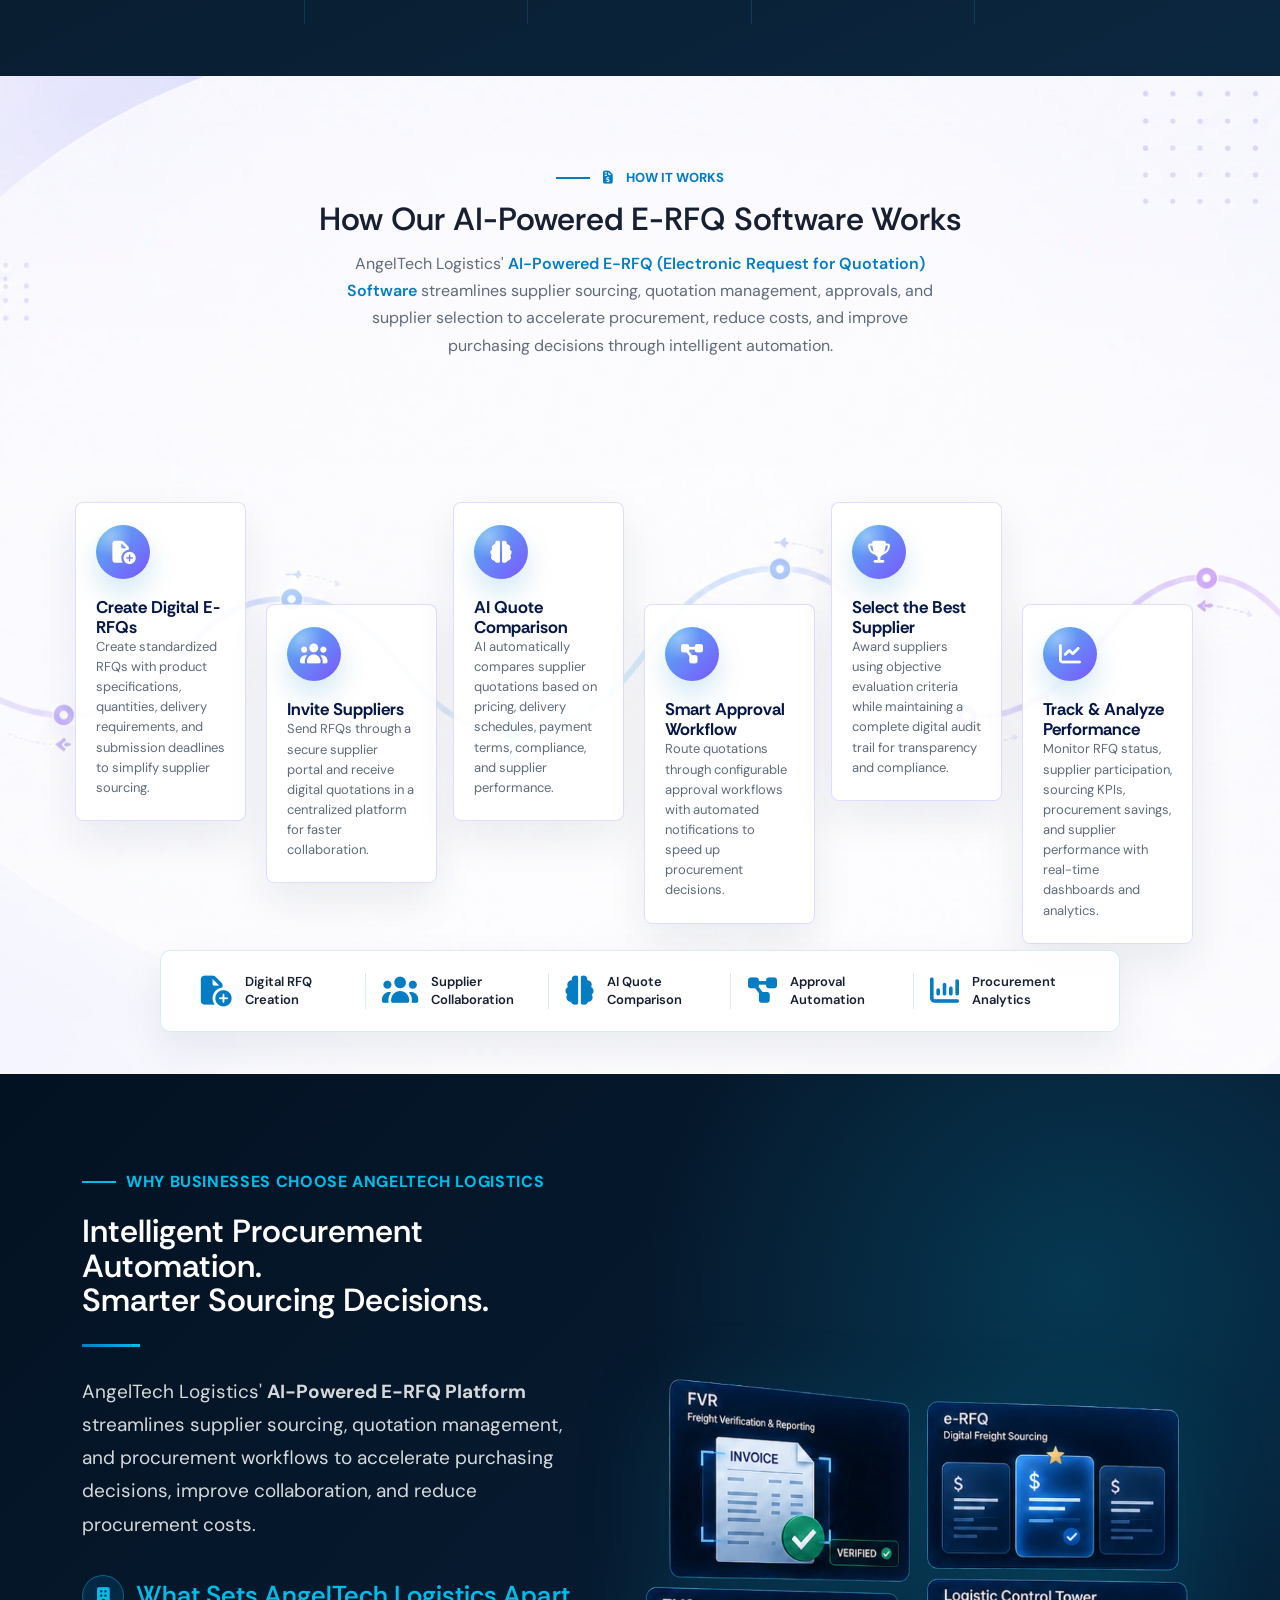
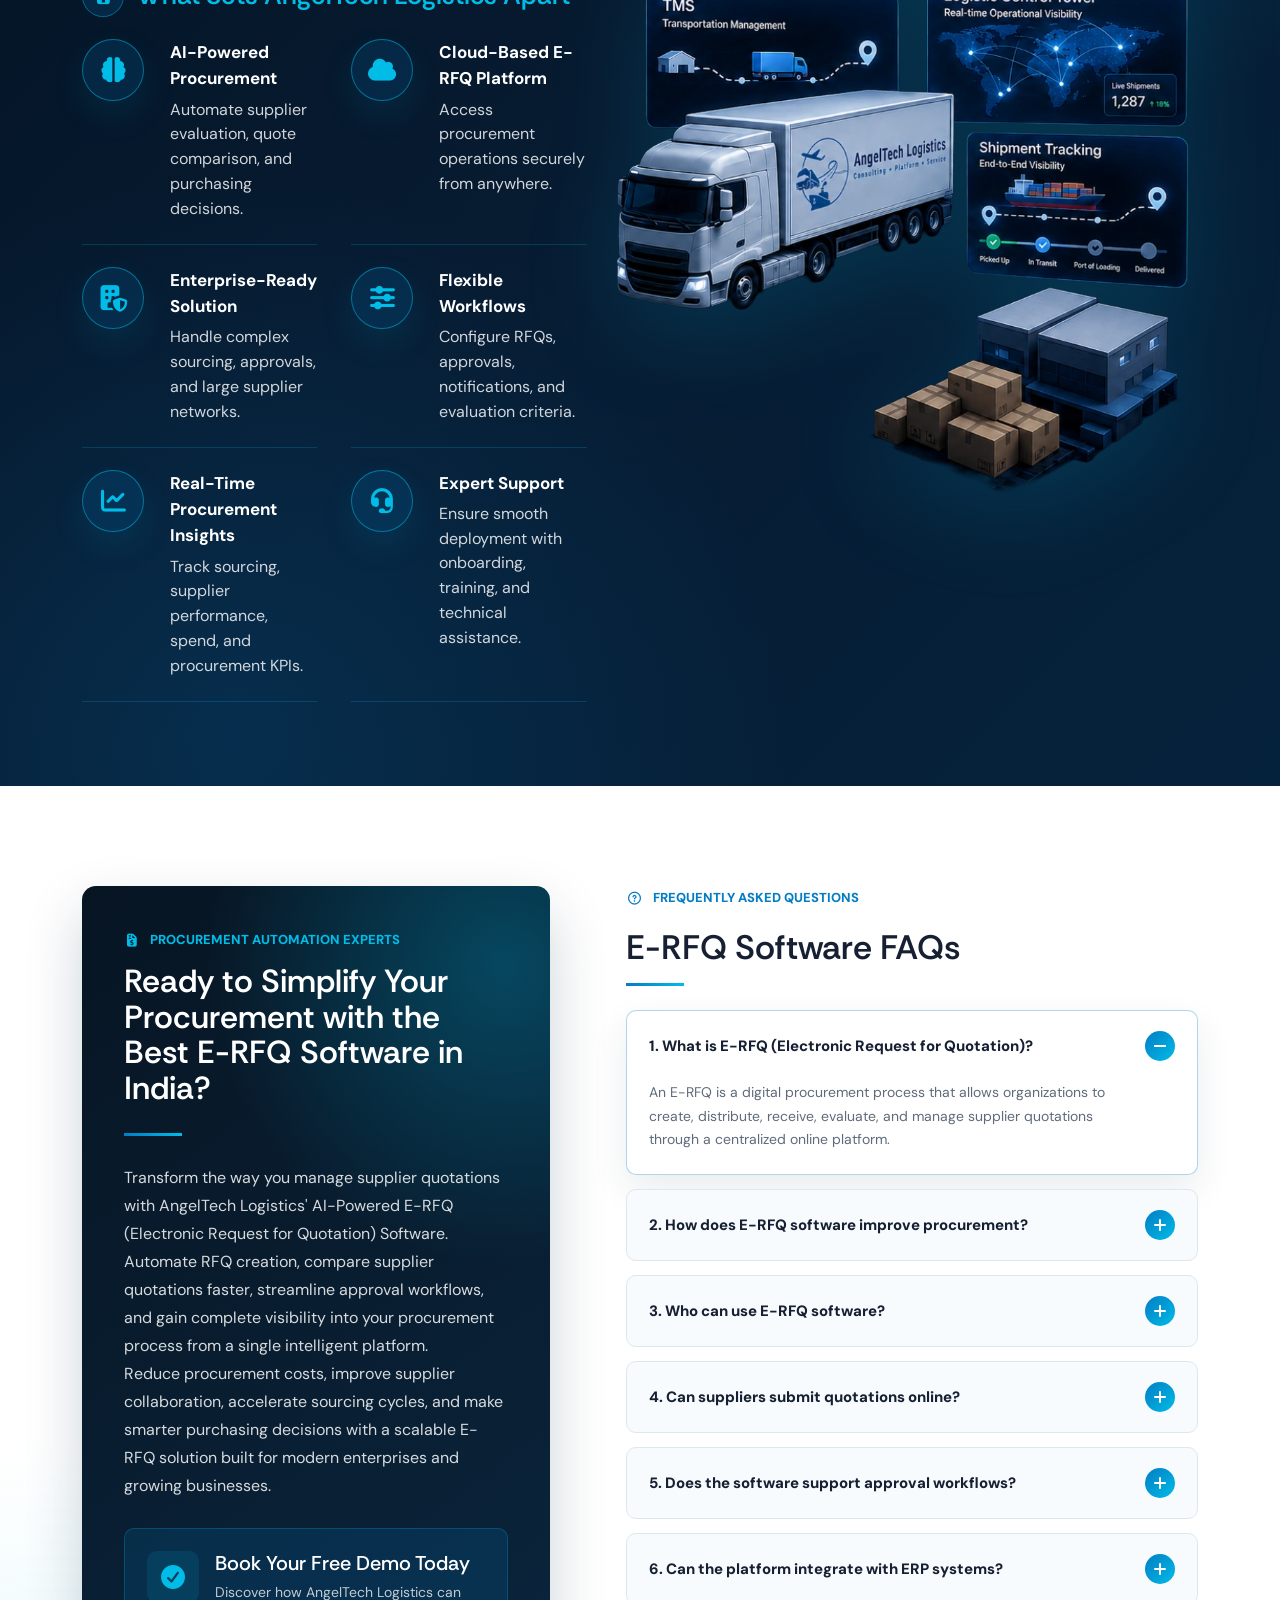
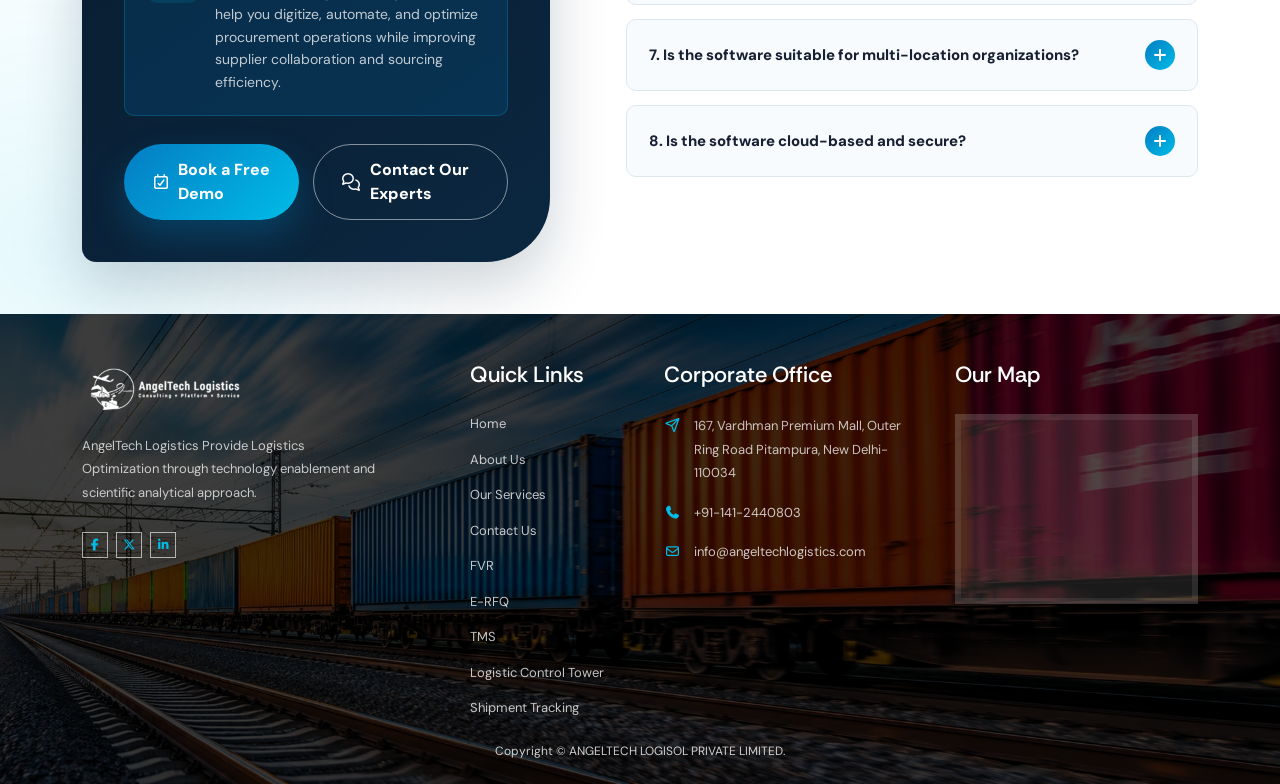
<file: Electronic-Request-for-Quotation.html>
<!DOCTYPE html>
<html lang="en">
<head>
    <meta charset="UTF-8">
    <meta name="viewport" content="width=device-width, initial-scale=1.0">
    <meta name="description" content="AI-powered E-RFQ software to automate supplier sourcing, quotation management, and procurement workflows.">
    <title>Electronic Request for Quotation (E-RFQ) Software | AngelTech</title>
    <link rel="shortcut icon" href="assets/images/favicon.png">
    <link rel="stylesheet" href="assets/css/bootstrap.min.css">
    <link rel="stylesheet" href="assets/css/all.min.css">
    <link rel="stylesheet" href="assets/css/angeltech.css">
    <link rel="canonical" href='https://angeltechlogistics.com/Electronic-Request-for-Quotation.html' />

    <script type="application/ld+json">
{
  "@context": "https://schema.org",
  "@type": "Organization",
  "@id": "https://www.angeltechlogistics.com/#organization",
  "name": "AngelTech Logistics",
  "legalName": "Angeltech Logisol Private Limited",
  "url": "https://www.angeltechlogistics.com/",
  "logo": {
    "@type": "ImageObject",
    "url": "https://www.angeltechlogistics.com/assets/images/angel-logo.png"
  },
  "image": {
    "@type": "ImageObject",
    "url": "https://www.angeltechlogistics.com/assets/images/angel-logo.png"
  },
  "description": "AngelTech Logistics is an AI-powered logistics software company providing Transportation Management System (TMS), Shipment Tracking, Logistics Control Tower, Freight Verification & Reporting (FVR), E-RFQ, and supply chain automation solutions for businesses worldwide.",
  "email": "info@angeltechlogistics.com",
  "telephone": "+91-141-2440803",
  "foundingDate": "2015",
  "slogan": "Consulting + Platform + Service",
  "address": {
    "@type": "PostalAddress",
    "streetAddress": "107, Vardhman Premium Mall, Outer Ring Road",
    "addressLocality": "New Delhi",
    "addressRegion": "Delhi",
    "postalCode": "110034",
    "addressCountry": "IN"
  },
  "contactPoint": {
    "@type": "ContactPoint",
    "contactType": "Sales",
    "telephone": "+91-141-2440803",
    "email": "info@angeltechlogistics.com",
    "availableLanguage": [
      "English"
    ],
    "areaServed": "Worldwide"
  },
  "areaServed": [
    {
      "@type": "Country",
      "name": "India"
    },
    {
      "@type": "Place",
      "name": "Asia"
    },
    {
      "@type": "Place",
      "name": "Middle East"
    },
    {
      "@type": "Place",
      "name": "Europe"
    },
    {
      "@type": "Place",
      "name": "North America"
    },
    {
      "@type": "Place",
      "name": "Worldwide"
    }
  ],
  "knowsAbout": [
    "AI Logistics Software",
    "Transportation Management System",
    "Shipment Tracking",
    "Supply Chain Management",
    "Logistics Control Tower",
    "Electronic Request for Quotation (E-RFQ)",
    "Freight Verification & Reporting",
    "Proof of Delivery",
    "Logistics Automation",
    "Freight Audit",
    "Route Optimization",
    "Supply Chain Visibility",
    "Procurement Automation",
    "Fleet Management",
    "Logistics Analytics"
  ],
  "hasOfferCatalog": {
    "@type": "OfferCatalog",
    "name": "AI-Powered Logistics Software Solutions",
    "itemListElement": [
      {
        "@type": "Offer",
        "itemOffered": {
          "@type": "Service",
          "name": "Transportation Management System (TMS)"
        }
      },
      {
        "@type": "Offer",
        "itemOffered": {
          "@type": "Service",
          "name": "Shipment Tracking"
        }
      },
      {
        "@type": "Offer",
        "itemOffered": {
          "@type": "Service",
          "name": "Logistics Control Tower"
        }
      },
      {
        "@type": "Offer",
        "itemOffered": {
          "@type": "Service",
          "name": "Freight Verification & Reporting (FVR)"
        }
      },
      {
        "@type": "Offer",
        "itemOffered": {
          "@type": "Service",
          "name": "Electronic Request for Quotation (E-RFQ)"
        }
      }
    ]
  },
  "sameAs": [
    "https://www.facebook.com/angeltechlogistics/",
    "https://twitter.com/AngeltechL",
    "https://www.linkedin.com/company/10645788/"
  ]
}
        
    </script>
</head>
<body>
    <header class="site-header" id="top">
        <nav class="navbar navbar-expand-lg angel-navbar">
            <div class="container">
                <a class="navbar-brand" href="index.html" aria-label="AngelTech Logistics home">
                    <img src="assets/images/angel-logo.png" alt="AngelTech Logistics">
                </a>
                <div class="navbar-collapse" id="mainNav">
                    <ul class="navbar-nav ms-auto align-items-lg-center">
                        <li class="nav-item"><a class="nav-link" href="index.html#top">Home</a></li>
                        <li class="nav-item"><a class="nav-link" href="about.html">About Us</a></li>
                        <li class="nav-item nav-dropdown"><button class="nav-link nav-dropdown-toggle active" type="button" aria-expanded="false">Our Products <i class="fa-solid fa-chevron-down"></i></button><ul class="nav-dropdown-menu"><li><a href="Freight-Verification-&-Reporting-Software.html">FVR</a></li><li><a href="Electronic-Request-for-Quotation.html">E-RFQ</a></li><li><a href="Transportation-Management-System.html">TMS</a></li><li><a href="Logistics-Control-Tower.html">Logistic Control Tower</a></li><li><a href="Shipment-Tracking.html">Shipment Tracking</a></li></ul></li>
                        <li class="nav-item"><a class="nav-link" href="our-services.html">Our Services</a></li>
                        <li class="nav-item"><a class="nav-link" href="contact.html">Contact Us</a></li>
                        <li class="nav-item nav-quote-item"><a class="nav-link nav-quote-link" href="contact.html#contact-form-section">Get a Quote <i class="fa-solid fa-arrow-right"></i></a></li>
                    </ul>
                </div>
                <div class="header-actions">
                    <a class="header-cta" href="contact.html#contact-form-section">Get a Quote <i class="fa-solid fa-arrow-right"></i></a>
                    <button class="navbar-toggler" type="button" aria-label="Toggle navigation" aria-controls="mainNav" aria-expanded="false">
                        <span></span>
                        <span></span>
                        <span></span>
                    </button>
                </div>
            </div>
        </nav>
    </header>
   

    <main>
     <section class="fvr-banner">
    <div class="container">
        <div class="fvr-banner-grid">
            <div class="fvr-banner-copy reveal">
                <span class="fvr-banner-label">
                    AI-Powered E-RFQ Software
                </span>

                <h1>
                    Simplify Supplier Sourcing <span>with</span> Intelligent Procurement Automation
                </h1>

                <div class="fvr-title-line" aria-hidden="true"></div>

                <p class="fvr-banner-intro">
                    Replace manual emails and spreadsheets with AngelTech Logistics' AI-powered
                    E-RFQ Software. Automate quotation requests, streamline supplier collaboration,
                    compare bids instantly, and accelerate procurement with one smart,
                    centralized platform.
                </p>

                <div class="fvr-highlights" aria-label="E-RFQ platform highlights">
                    <div>
                        <i class="fa-solid fa-file-signature"></i>
                        <span>Automated<br>RFQ Creation</span>
                    </div>

                    <div>
                        <i class="fa-solid fa-users"></i>
                        <span>Supplier<br>Collaboration</span>
                    </div>

                    <div>
                        <i class="fa-solid fa-scale-balanced"></i>
                        <span>Instant Bid<br>Comparison</span>
                    </div>

                    <div>
                        <i class="fa-solid fa-bolt"></i>
                        <span>Faster Procurement<br>Cycles</span>
                    </div>
                </div>

                <div class="fvr-banner-actions">
                    <a class="btn-primary-angel" href="contact.html#contact-form-section">
                        <i class="fa-regular fa-calendar-check"></i>
                        Book a Free Demo
                    </a>

                    <!-- <a class="btn-ghost-angel" href="contact.html">
                        <i class="fa-regular fa-user"></i>
                        Contact Our Experts
                    </a> -->
                </div>
            </div>

            <div class="fvr-banner-visual reveal delay-1">
                <img src="assets/images/Products/e-RFQ/e-RfQbanner.webp"
                    alt="AI-powered E-RFQ software for supplier sourcing and procurement automation">
            </div>
        </div>
    </div>
</section>

<section class="fvr-overview-section" id="fvr-platform" aria-labelledby="fvr-overview-title">
    <div class="container">
        <div class="fvr-overview-grid">
            <div class="fvr-overview-media reveal">
                <img src="assets/images/Products/Our Products - eRFQ V2_01.webp" alt="AI-powered E-RFQ software dashboard for procurement and supplier quotation management">
            </div>

            <div class="fvr-overview-content reveal delay-1">
                <span class="eyebrow">
                    <i class="fa-solid fa-file-invoice-dollar"></i>
                   Digital Procurement Platform
                </span>

                <h2 id="fvr-overview-title">
                    What is E-RFQ (Electronic Request for Quotation)?
                </h2>

                <span class="fvr-overview-line" aria-hidden="true"></span>

                <div class="fvr-overview-text">
                    <p>
                        An <strong>E-RFQ (Electronic Request for Quotation)</strong> is a digital procurement solution that helps businesses create, send, receive, and compare supplier quotations through a centralized online platform.
                    </p>

                    <p>
                        It replaces traditional manual RFQ processes involving emails, spreadsheets, and paperwork with an intelligent and automated workflow that simplifies supplier communication and quotation management.
                    </p>

                    <p>
                        The platform enables procurement teams to accelerate approvals, improve quotation accuracy, reduce sourcing cycle times, and make faster and more informed purchasing decisions.
                    </p>

                    <p>
                        <strong>AngelTech Logistics' AI-powered E-RFQ Software</strong> simplifies the entire sourcing process with intelligent automation, real-time visibility, efficient vendor collaboration, and data-driven procurement insights.
                    </p>
                </div>

                <div class="fvr-overview-actions is-centered">
                    <a class="btn-primary-angel btn-pill" href="contact.html#contact-form-section">
                        <i class="fa-regular fa-calendar-check"></i>
                        Book a Free Demo
                    </a>
                </div>
            </div>
        </div>
    </div>
</section>

<section class="fvr-challenges-section" aria-labelledby="fvr-challenges-title">
    <div class="container">

        <!-- Heading -->
        <div class="fvr-challenges-heading reveal">
            <span class="eyebrow">
                <i class="fa-solid fa-file-invoice-dollar"></i>
                AI-Powered Procurement Intelligence
            </span>

            <h2 id="fvr-challenges-title">
                Challenges Businesses Face Without
                <span>Digital E-RFQ Software</span>
            </h2>

            <p>
                Many organizations still rely on emails, spreadsheets, and manual procurement
                workflows to manage supplier quotations. As supplier networks grow and sourcing
                activities increase, these outdated processes create delays, reduce visibility,
                increase costs, and make procurement operations difficult to manage efficiently.
                AngelTech Logistics' AI-powered E-RFQ Software digitizes and automates the
                entire sourcing process to improve procurement speed, transparency, supplier
                collaboration, and decision-making.
            </p>
        </div>

        <div class="fvr-challenges-board reveal delay-1">

            <div class="fvr-board-label fvr-board-label-left">
                <i class="fa-solid fa-triangle-exclamation"></i>
                Traditional RFQ Challenges
            </div>

            <div class="fvr-board-label fvr-board-label-right">
                <i class="fa-solid fa-robot"></i>
                AI-Powered E-RFQ Solutions
            </div>

            <!-- Challenge 1 -->
            <div class="fvr-challenge-row">
                <article class="fvr-challenge-card">
                    <span class="fvr-challenge-number">01</span>

                    <span class="fvr-challenge-icon">
                        <i class="fa-solid fa-file-excel"></i>
                    </span>

                    <div>
                        <h3>Manual RFQ Creation</h3>
                        <p>
                            Procurement teams spend significant time creating RFQs
                            manually using spreadsheets, documents, and templates.
                        </p>
                    </div>
                </article>

                <span class="fvr-challenge-arrow">
                    <i class="fa-solid fa-arrow-right-long"></i>
                </span>

                <article class="fvr-solution-card">
                    <span class="fvr-challenge-icon">
                        <i class="fa-solid fa-wand-magic-sparkles"></i>
                    </span>

                    <div>
                        <h3>Automated RFQ Generation</h3>
                        <p>
                            Create and distribute professional RFQs within minutes
                            using intelligent templates and automated workflows.
                        </p>
                    </div>

                    <span class="fvr-solution-check">
                        <i class="fa-solid fa-check"></i>
                    </span>
                </article>
            </div>

            <!-- Challenge 2 -->
            <div class="fvr-challenge-row">
                <article class="fvr-challenge-card">
                    <span class="fvr-challenge-number">02</span>

                    <span class="fvr-challenge-icon">
                        <i class="fa-solid fa-envelope"></i>
                    </span>

                    <div>
                        <h3>Scattered Email Communication</h3>
                        <p>
                            Managing quotation requests through multiple email
                            threads leads to missed responses and confusion.
                        </p>
                    </div>
                </article>

                <span class="fvr-challenge-arrow">
                    <i class="fa-solid fa-arrow-right-long"></i>
                </span>

                <article class="fvr-solution-card">
                    <span class="fvr-challenge-icon">
                        <i class="fa-solid fa-users-gear"></i>
                    </span>

                    <div>
                        <h3>Centralized Supplier Collaboration</h3>
                        <p>
                            Manage all supplier communication, quotations, and
                            updates through a secure vendor portal.
                        </p>
                    </div>

                    <span class="fvr-solution-check">
                        <i class="fa-solid fa-check"></i>
                    </span>
                </article>
            </div>

            <!-- Challenge 3 -->
            <div class="fvr-challenge-row">
                <article class="fvr-challenge-card">
                    <span class="fvr-challenge-number">03</span>

                    <span class="fvr-challenge-icon">
                        <i class="fa-solid fa-hourglass-half"></i>
                    </span>

                    <div>
                        <h3>Delayed Supplier Responses</h3>
                        <p>
                            Procurement teams struggle with delayed quotations and
                            manual supplier follow-ups.
                        </p>
                    </div>
                </article>

                <span class="fvr-challenge-arrow">
                    <i class="fa-solid fa-arrow-right-long"></i>
                </span>

                <article class="fvr-solution-card">
                    <span class="fvr-challenge-icon">
                        <i class="fa-solid fa-bell"></i>
                    </span>

                    <div>
                        <h3>Automated Notifications & Reminders</h3>
                        <p>
                            Trigger automatic supplier reminders and alerts to
                            accelerate response times and sourcing cycles.
                        </p>
                    </div>

                    <span class="fvr-solution-check">
                        <i class="fa-solid fa-check"></i>
                    </span>
                </article>
            </div>

            <!-- Challenge 4 -->
            <div class="fvr-challenge-row">
                <article class="fvr-challenge-card">
                    <span class="fvr-challenge-number">04</span>

                    <span class="fvr-challenge-icon">
                        <i class="fa-solid fa-scale-balanced"></i>
                    </span>

                    <div>
                        <h3>Manual Quotation Comparison</h3>
                        <p>
                            Comparing supplier quotations manually increases errors
                            and slows purchasing decisions.
                        </p>
                    </div>
                </article>

                <span class="fvr-challenge-arrow">
                    <i class="fa-solid fa-arrow-right-long"></i>
                </span>

                <article class="fvr-solution-card">
                    <span class="fvr-challenge-icon">
                        <i class="fa-solid fa-brain"></i>
                    </span>

                    <div>
                        <h3>AI-Powered Bid Analysis</h3>
                        <p>
                            Instantly compare quotations based on price, lead time,
                            terms, and supplier performance metrics.
                        </p>
                    </div>

                    <span class="fvr-solution-check">
                        <i class="fa-solid fa-check"></i>
                    </span>
                </article>
            </div>

            <!-- Challenge 5 -->
            <div class="fvr-challenge-row">
                <article class="fvr-challenge-card">
                    <span class="fvr-challenge-number">05</span>

                    <span class="fvr-challenge-icon">
                        <i class="fa-solid fa-copy"></i>
                    </span>

                    <div>
                        <h3>Duplicate Data Entry Errors</h3>
                        <p>
                            Re-entering supplier and quotation information across
                            systems increases errors and inconsistencies.
                        </p>
                    </div>
                </article>

                <span class="fvr-challenge-arrow">
                    <i class="fa-solid fa-arrow-right-long"></i>
                </span>

                <article class="fvr-solution-card">
                    <span class="fvr-challenge-icon">
                        <i class="fa-solid fa-database"></i>
                    </span>

                    <div>
                        <h3>Single Source of Procurement Data</h3>
                        <p>
                            Maintain centralized quotation data with seamless ERP
                            and procurement system integration.
                        </p>
                    </div>

                    <span class="fvr-solution-check">
                        <i class="fa-solid fa-check"></i>
                    </span>
                </article>
            </div>

            <!-- Challenge 6 -->
            <div class="fvr-challenge-row">
                <article class="fvr-challenge-card">
                    <span class="fvr-challenge-number">06</span>

                    <span class="fvr-challenge-icon">
                        <i class="fa-solid fa-user-check"></i>
                    </span>

                    <div>
                        <h3>Approval Bottlenecks</h3>
                        <p>
                            Multi-department approvals slow procurement and delay
                            supplier selection decisions.
                        </p>
                    </div>
                </article>

                <span class="fvr-challenge-arrow">
                    <i class="fa-solid fa-arrow-right-long"></i>
                </span>

                <article class="fvr-solution-card">
                    <span class="fvr-challenge-icon">
                        <i class="fa-solid fa-diagram-project"></i>
                    </span>

                    <div>
                        <h3>Automated Approval Workflows</h3>
                        <p>
                            Route approvals automatically based on business rules,
                            spend limits, and department hierarchies.
                        </p>
                    </div>

                    <span class="fvr-solution-check">
                        <i class="fa-solid fa-check"></i>
                    </span>
                </article>
            </div>

            <!-- Challenge 7 -->
            <div class="fvr-challenge-row">
                <article class="fvr-challenge-card">
                    <span class="fvr-challenge-number">07</span>

                    <span class="fvr-challenge-icon">
                        <i class="fa-solid fa-eye-slash"></i>
                    </span>

                    <div>
                        <h3>Limited RFQ Visibility</h3>
                        <p>
                            Businesses struggle to track RFQ status, supplier
                            participation, and procurement progress.
                        </p>
                    </div>
                </article>

                <span class="fvr-challenge-arrow">
                    <i class="fa-solid fa-arrow-right-long"></i>
                </span>

                <article class="fvr-solution-card">
                    <span class="fvr-challenge-icon">
                        <i class="fa-solid fa-chart-line"></i>
                    </span>

                    <div>
                        <h3>Real-Time Procurement Dashboards</h3>
                        <p>
                            Track every RFQ, supplier response, approval stage,
                            and sourcing activity in real time.
                        </p>
                    </div>

                    <span class="fvr-solution-check">
                        <i class="fa-solid fa-check"></i>
                    </span>
                </article>
            </div>

            <!-- Challenge 8 -->
            <div class="fvr-challenge-row">
                <article class="fvr-challenge-card">
                    <span class="fvr-challenge-number">08</span>

                    <span class="fvr-challenge-icon">
                        <i class="fa-solid fa-shield-halved"></i>
                    </span>

                    <div>
                        <h3>Compliance and Audit Risks</h3>
                        <p>
                            Missing documents and incomplete audit trails increase
                            procurement compliance risks.
                        </p>
                    </div>
                </article>

                <span class="fvr-challenge-arrow">
                    <i class="fa-solid fa-arrow-right-long"></i>
                </span>

                <article class="fvr-solution-card">
                    <span class="fvr-challenge-icon">
                        <i class="fa-solid fa-file-shield"></i>
                    </span>

                    <div>
                        <h3>Complete Audit Trails & Compliance</h3>
                        <p>
                            Maintain secure document history, approvals, and
                            procurement records for compliance requirements.
                        </p>
                    </div>

                    <span class="fvr-solution-check">
                        <i class="fa-solid fa-check"></i>
                    </span>
                </article>
            </div>

        </div>

        <!-- Benefits -->
        <div class="fvr-challenges-benefits reveal delay-2">

            <div>
                <i class="fa-solid fa-clock"></i>
                <strong>Faster Sourcing</strong>
                <span>Create and send RFQs in minutes instead of days.</span>
            </div>

            <div>
                <i class="fa-solid fa-users"></i>
                <strong>Better Supplier Collaboration</strong>
                <span>Manage suppliers through a secure digital portal.</span>
            </div>

            <div>
                <i class="fa-solid fa-brain"></i>
                <strong>AI Bid Comparison</strong>
                <span>Evaluate quotations instantly with intelligent analysis.</span>
            </div>

            <div>
                <i class="fa-solid fa-diagram-project"></i>
                <strong>Workflow Automation</strong>
                <span>Automate approvals, reminders, and notifications.</span>
            </div>

            <div>
                <i class="fa-solid fa-shield-check"></i>
                <strong>Compliance & Visibility</strong>
                <span>Maintain complete audit trails and procurement transparency.</span>
            </div>

        </div>

    </div>
</section>


<section class="fvr-features-section" aria-labelledby="fvr-features-title">
    <div class="container">
        <div class="fvr-features-top">

            <div class="fvr-features-copy reveal">
                <span class="eyebrow">
                    <i class="fa-solid fa-bolt"></i>
                    Intelligent. Connected. Automated.
                </span>

                <h2 id="fvr-features-title">
                    Comprehensive Modules of Our
                    <span>AI-Powered E-RFQ Software</span>
                </h2>

                <span class="fvr-overview-line" aria-hidden="true"></span>

                <p>
                    AngelTech Logistics' AI-Powered E-RFQ (Electronic Request for Quotation)
                    Software provides a complete suite of procurement automation modules
                    designed to simplify supplier sourcing, streamline quotation management,
                    automate approvals, and improve procurement efficiency across the organization.
                    From RFQ creation to supplier collaboration and procurement analytics,
                    our centralized platform helps businesses digitize and optimize the
                    entire sourcing lifecycle.
                </p>

                <div class="fvr-feature-stats">

                    <div>
                        <i class="fa-solid fa-clock"></i>
                        <strong>70%</strong>
                        <span>Faster RFQ Processing</span>
                    </div>

                    <div>
                        <i class="fa-solid fa-users"></i>
                        <strong>100%</strong>
                        <span>Supplier Visibility</span>
                    </div>

                    <div>
                        <i class="fa-solid fa-brain"></i>
                        <strong>AI</strong>
                        <span>Quotation Analysis</span>
                    </div>

                    <div>
                        <i class="fa-solid fa-chart-line"></i>
                        <strong>Real-Time</strong>
                        <span>Procurement Insights</span>
                    </div>

                </div>
            </div>

            <div class="fvr-features-media reveal delay-1">
                <img src="assets/images/Products/e-RFQ//e-RFQfeature.webp"
                    alt="AI-powered E-RFQ software dashboard with supplier management, quotation comparison, procurement workflows and analytics">
            </div>

        </div>
    </div>

    <div class="fvr-features-band">
        <div class="container">

            <div class="fvr-feature-grid">

                <article>
                    <i class="fa-solid fa-file-circle-plus"></i>
                    <h3>RFQ Management</h3>
                    <p>
                        Create, manage, and track digital RFQs from a centralized dashboard.
                        Use customizable templates, define specifications, set deadlines,
                        and monitor RFQ progress in real time.
                    </p>
                </article>

                <article>
                    <i class="fa-solid fa-users"></i>
                    <h3>Supplier Management</h3>
                    <p>
                        Maintain a centralized supplier database, onboard vendors,
                        manage certifications, monitor supplier performance,
                        and improve vendor relationships.
                    </p>
                </article>

                <article>
                    <i class="fa-solid fa-door-open"></i>
                    <h3>Secure Supplier Portal</h3>
                    <p>
                        Allow suppliers to receive RFQs, submit quotations,
                        upload documents, answer queries, and monitor RFQ participation
                        through a secure self-service portal.
                    </p>
                </article>

                <article>
                    <i class="fa-solid fa-brain"></i>
                    <h3>AI-Powered Quotation Comparison</h3>
                    <p>
                        Compare supplier quotations instantly based on pricing,
                        delivery schedules, payment terms, compliance,
                        warranties, and supplier performance.
                    </p>
                </article>

                <article>
                    <i class="fa-solid fa-diagram-project"></i>
                    <h3>Workflow & Approval Management</h3>
                    <p>
                        Automate multi-level approval workflows using
                        role-based approvals, notifications, reminders,
                        and escalation rules.
                    </p>
                </article>

                <article>
                    <i class="fa-solid fa-folder-open"></i>
                    <h3>Document Management</h3>
                    <p>
                        Securely store RFQs, quotations, contracts,
                        purchase orders, technical documents, and supplier records
                        with version control and audit history.
                    </p>
                </article>

                <article>
                    <i class="fa-solid fa-chart-column"></i>
                    <h3>Procurement Dashboard & Analytics</h3>
                    <p>
                        Monitor procurement savings, supplier participation,
                        RFQ progress, approval status, spend analysis,
                        and sourcing KPIs through intelligent dashboards.
                    </p>
                </article>

                <article>
                    <i class="fa-solid fa-bell"></i>
                    <h3>Automated Notifications & Alerts</h3>
                    <p>
                        Notify suppliers and stakeholders automatically
                        for RFQ invitations, submissions, approvals,
                        deadlines, and important procurement updates.
                    </p>
                </article>

                <article>
                    <i class="fa-solid fa-shield-halved"></i>
                    <h3>Compliance & Audit Management</h3>
                    <p>
                        Maintain complete procurement audit trails,
                        document history, approval logs, and compliance records
                        for governance and regulatory requirements.
                    </p>
                </article>

                <article>
                    <i class="fa-solid fa-cloud"></i>
                    <h3>Cloud-Based SaaS Platform</h3>
                    <p>
                        Access your procurement operations securely from anywhere
                        with enterprise-grade cloud infrastructure,
                        role-based access control, and seamless integrations.
                    </p>
                </article>

            </div>

        </div>
    </div>
</section>

<section class="fvr-workflow-section tms-process-section" aria-labelledby="fvr-workflow-title">
    <div class="container">

        <div class="fvr-workflow-heading reveal">
            <span class="eyebrow">
                <i class="fa-solid fa-file-invoice-dollar"></i> How It Works
            </span>

            <h2 id="fvr-workflow-title">
                How Our AI-Powered E-RFQ Software Works
            </h2>

            <p>
                AngelTech Logistics' <span>AI-Powered E-RFQ (Electronic Request for Quotation) Software</span>
                streamlines supplier sourcing, quotation management, approvals, and supplier selection to
                accelerate procurement, reduce costs, and improve purchasing decisions through intelligent automation.
            </p>
        </div>

        <div class="tms-process-wave reveal delay-1">

            <!-- Step 1 -->
            <article class="tms-process-card tms-process-card-1">
                <div class="tms-process-icon">
                    <i class="fa-solid fa-file-circle-plus"></i>
                </div>

                <h3>Create Digital E-RFQs</h3>

                <span class="fvr-card-line"></span>

                <p>
                    Create standardized RFQs with product specifications,
                    quantities, delivery requirements, and submission deadlines
                    to simplify supplier sourcing.
                </p>
            </article>

            <!-- Step 2 -->
            <article class="tms-process-card tms-process-card-2">
                <div class="tms-process-icon">
                    <i class="fa-solid fa-users"></i>
                </div>

                <h3>Invite Suppliers</h3>

                <span class="fvr-card-line"></span>

                <p>
                    Send RFQs through a secure supplier portal and receive
                    digital quotations in a centralized platform for faster collaboration.
                </p>
            </article>

            <!-- Step 3 -->
            <article class="tms-process-card tms-process-card-3">
                <div class="tms-process-icon">
                    <i class="fa-solid fa-brain"></i>
                </div>

                <h3>AI Quote Comparison</h3>

                <span class="fvr-card-line"></span>

                <p>
                    AI automatically compares supplier quotations based on
                    pricing, delivery schedules, payment terms, compliance,
                    and supplier performance.
                </p>
            </article>

            <!-- Step 4 -->
            <article class="tms-process-card tms-process-card-4">
                <div class="tms-process-icon">
                    <i class="fa-solid fa-diagram-project"></i>
                </div>

                <h3>Smart Approval Workflow</h3>

                <span class="fvr-card-line"></span>

                <p>
                    Route quotations through configurable approval workflows
                    with automated notifications to speed up procurement decisions.
                </p>
            </article>

            <!-- Step 5 -->
            <article class="tms-process-card tms-process-card-5">
                <div class="tms-process-icon">
                    <i class="fa-solid fa-trophy"></i>
                </div>

                <h3>Select the Best Supplier</h3>

                <span class="fvr-card-line"></span>

                <p>
                    Award suppliers using objective evaluation criteria while
                    maintaining a complete digital audit trail for transparency
                    and compliance.
                </p>
            </article>

            <!-- Step 6 -->
            <article class="tms-process-card tms-process-card-6">
                <div class="tms-process-icon">
                    <i class="fa-solid fa-chart-line"></i>
                </div>

                <h3>Track & Analyze Performance</h3>

                <span class="fvr-card-line"></span>

                <p>
                    Monitor RFQ status, supplier participation, sourcing KPIs,
                    procurement savings, and supplier performance with
                    real-time dashboards and analytics.
                </p>
            </article>

        </div>

        <div class="fvr-workflow-benefits reveal">

            <div>
                <i class="fa-solid fa-file-circle-plus"></i>
                <span>Digital RFQ Creation</span>
            </div>

            <div>
                <i class="fa-solid fa-users"></i>
                <span>Supplier Collaboration</span>
            </div>

            <div>
                <i class="fa-solid fa-brain"></i>
                <span>AI Quote Comparison</span>
            </div>

            <div>
                <i class="fa-solid fa-diagram-project"></i>
                <span>Approval Automation</span>
            </div>

            <div>
                <i class="fa-solid fa-chart-column"></i>
                <span>Procurement Analytics</span>
            </div>

        </div>

    </div>
</section>



<!-- <section class="erfq-ai-intelligence-section" aria-labelledby="erfq-ai-intelligence-title">
    <div class="container">
        <div class="erfq-ai-intelligence-heading reveal">
            <span class="eyebrow">
                <i class="fa-solid fa-wand-magic-sparkles"></i>
                AI-Powered Procurement Intelligence
            </span>
            <h2 id="erfq-ai-intelligence-title">AI-Powered Procurement Intelligence</h2>
            <p>
                Artificial Intelligence enables procurement teams to work faster, reduce manual effort, and make more accurate sourcing decisions.
            </p>
        </div>

        <div class="erfq-ai-intelligence-grid">
            <article class="erfq-ai-card reveal">
                <span class="erfq-ai-icon" aria-hidden="true">
                    <svg viewBox="0 0 64 64" focusable="false">
                        <path d="M14 46c7-12 23-12 36 0" />
                        <path d="M20 25a12 12 0 0 1 24 0c0 8-5 13-12 13S20 33 20 25Z" />
                        <path d="m43 17 5-5 4 4" />
                        <path d="M48 12v13" />
                    </svg>
                </span>
                <div>
                    <h3>AI Vendor Recommendation</h3>
                    <p>Identify suppliers based on historical performance, pricing competitiveness, quality scores, and delivery reliability.</p>
                </div>
            </article>

            <article class="erfq-ai-card reveal delay-1">
                <span class="erfq-ai-icon" aria-hidden="true">
                    <svg viewBox="0 0 64 64" focusable="false">
                        <path d="M18 12h22l8 8v32H18z" />
                        <path d="M40 12v10h8" />
                        <path d="m25 36 5 5 11-13" />
                        <path d="M25 48h18" />
                    </svg>
                </span>
                <div>
                    <h3>AI Quote Evaluation</h3>
                    <p>Automatically evaluate supplier quotations using predefined business rules and procurement criteria.</p>
                </div>
            </article>

            <article class="erfq-ai-card reveal">
                <span class="erfq-ai-icon" aria-hidden="true">
                    <svg viewBox="0 0 64 64" focusable="false">
                        <path d="M12 48h40" />
                        <path d="M16 42c7-16 15-20 22-12l3 4c3 4 6 3 11-7" />
                        <path d="m47 27 5-1 1 5" />
                        <path d="M18 18h8" />
                        <path d="M18 25h5" />
                    </svg>
                </span>
                <div>
                    <h3>AI Price Trend Analysis</h3>
                    <p>Analyze historical purchasing data to identify pricing trends and forecast future procurement costs.</p>
                </div>
            </article>

            <article class="erfq-ai-card reveal delay-1">
                <span class="erfq-ai-icon" aria-hidden="true">
                    <svg viewBox="0 0 64 64" focusable="false">
                        <path d="M15 18h34a6 6 0 0 1 6 6v16a6 6 0 0 1-6 6H31l-12 8v-8h-4a6 6 0 0 1-6-6V24a6 6 0 0 1 6-6Z" />
                        <path d="M24 30h16" />
                        <path d="M24 38h10" />
                        <path d="M43 28v8" />
                        <path d="M39 32h8" />
                    </svg>
                </span>
                <div>
                    <h3>AI Procurement Assistant</h3>
                    <p>Assist procurement teams by suggesting suppliers, identifying missing information, answering procurement-related queries, and streamlining sourcing activities.</p>
                </div>
            </article>

            <article class="erfq-ai-card reveal">
                <span class="erfq-ai-icon" aria-hidden="true">
                    <svg viewBox="0 0 64 64" focusable="false">
                        <path d="M18 17h24v30H18z" />
                        <path d="M26 10h24v30" />
                        <path d="M25 31h12" />
                        <path d="M25 38h9" />
                        <path d="m44 46 4 4 8-10" />
                    </svg>
                </span>
                <div>
                    <h3>AI Duplicate Detection</h3>
                    <p>Identify duplicate quotations, repeated submissions, or inconsistent supplier responses to reduce procurement errors.</p>
                </div>
            </article>

            <article class="erfq-ai-card reveal delay-1">
                <span class="erfq-ai-icon" aria-hidden="true">
                    <svg viewBox="0 0 64 64" focusable="false">
                        <path d="M32 10 50 18v13c0 12-7 20-18 24-11-4-18-12-18-24V18z" />
                        <path d="M32 22v14" />
                        <path d="M32 44h.1" />
                        <path d="M24 34h16" />
                    </svg>
                </span>
                <div>
                    <h3>AI Risk Assessment</h3>
                    <p>Evaluate supplier risks by analyzing delivery performance, compliance history, quality records, and procurement trends.</p>
                </div>
            </article>

            <article class="erfq-ai-card reveal">
                <span class="erfq-ai-icon" aria-hidden="true">
                    <svg viewBox="0 0 64 64" focusable="false">
                        <path d="M14 50h38" />
                        <path d="M20 44V30" />
                        <path d="M32 44V18" />
                        <path d="M44 44V25" />
                        <path d="M18 17c8 8 16 8 28 0" />
                        <path d="m42 16 5 1-1 5" />
                    </svg>
                </span>
                <div>
                    <h3>AI Spend Analytics</h3>
                    <p>Track organizational spending across suppliers, product categories, departments, and business units to identify cost-saving opportunities.</p>
                </div>
            </article>

            <article class="erfq-ai-card reveal delay-1">
                <span class="erfq-ai-icon" aria-hidden="true">
                    <svg viewBox="0 0 64 64" focusable="false">
                        <path d="M22 45h20" />
                        <path d="M24 45V28a8 8 0 0 1 16 0v17" />
                        <path d="M28 51a4 4 0 0 0 8 0" />
                        <path d="M17 28c0-7 4-13 10-16" />
                        <path d="M47 28c0-7-4-13-10-16" />
                        <path d="M48 44h6" />
                        <path d="M51 41v6" />
                    </svg>
                </span>
                <div>
                    <h3>AI Smart Notifications</h3>
                    <p>Automatically notify suppliers about RFQs, remind approvers of pending tasks, and alert procurement teams about upcoming deadlines.</p>
                </div>
            </article>
        </div>
    </div>
</section> -->


<section class="fvr-why-section" aria-labelledby="fvr-why-title">
    <div class="container">
        <div class="fvr-why-grid">

            <div class="fvr-why-content reveal">

                <span class="fvr-why-label">
                    Why Businesses Choose AngelTech Logistics
                </span>

                <h2 id="fvr-why-title">
                    Intelligent Procurement Automation.<br>
                    Smarter Sourcing Decisions.
                </h2>

                <span class="fvr-overview-line" aria-hidden="true"></span>

                <p>
                    AngelTech Logistics' <strong>AI-Powered E-RFQ Platform</strong>
                    streamlines supplier sourcing, quotation management, and procurement workflows
                    to accelerate purchasing decisions, improve collaboration, and reduce procurement costs.
                </p>

                <h3>
                    <i class="fa-solid fa-building"></i>
                    What Sets AngelTech Logistics Apart
                </h3>

                <ul class="fvr-why-list">

                    <li>
                        <i class="fa-solid fa-brain"></i>
                        <span>
                            <strong>AI-Powered Procurement</strong>
                            Automate supplier evaluation, quote comparison, and purchasing decisions.
                        </span>
                    </li>

                    <li>
                        <i class="fa-solid fa-cloud"></i>
                        <span>
                            <strong>Cloud-Based E-RFQ Platform</strong>
                            Access procurement operations securely from anywhere.
                        </span>
                    </li>

                    <li>
                        <i class="fa-solid fa-building-shield"></i>
                        <span>
                            <strong>Enterprise-Ready Solution</strong>
                            Handle complex sourcing, approvals, and large supplier networks.
                        </span>
                    </li>

                    <li>
                        <i class="fa-solid fa-sliders"></i>
                        <span>
                            <strong>Flexible Workflows</strong>
                            Configure RFQs, approvals, notifications, and evaluation criteria.
                        </span>
                    </li>

                    <li>
                        <i class="fa-solid fa-chart-line"></i>
                        <span>
                            <strong>Real-Time Procurement Insights</strong>
                            Track sourcing, supplier performance, spend, and procurement KPIs.
                        </span>
                    </li>

                    <li>
                        <i class="fa-solid fa-headset"></i>
                        <span>
                            <strong>Expert Support</strong>
                            Ensure smooth deployment with onboarding, training, and technical assistance.
                        </span>
                    </li>

                </ul>

            </div>

            <div class="fvr-why-media reveal delay-1">
                <img src="assets/images/whyangeltech.webp"
                    alt="AI-powered E-RFQ software dashboard with supplier collaboration, quotation comparison, procurement analytics and approval workflows">
            </div>

        </div>
    </div>
</section>


<section class="fvr-faq-section" aria-labelledby="fvr-faq-title">
    <div class="container">
        <div class="fvr-faq-grid">

            <!-- CTA Section -->
            <div class="fvr-faq-cta reveal">
                <span class="eyebrow">
                    <i class="fa-solid fa-file-invoice-dollar"></i>
                    Procurement Automation Experts
                </span>

                <h2 id="fvr-faq-title">
                    Ready to Simplify Your Procurement with the Best E-RFQ Software in India?
                </h2>

                <span class="fvr-overview-line" aria-hidden="true"></span>

                <p>
                    Transform the way you manage supplier quotations with AngelTech Logistics'
                    AI-Powered E-RFQ (Electronic Request for Quotation) Software. Automate RFQ
                    creation, compare supplier quotations faster, streamline approval workflows,
                    and gain complete visibility into your procurement process from a single
                    intelligent platform.
                </p>

                <p>
                    Reduce procurement costs, improve supplier collaboration, accelerate sourcing
                    cycles, and make smarter purchasing decisions with a scalable E-RFQ solution
                    built for modern enterprises and growing businesses.
                </p>

                <div class="fvr-faq-ready">
                    <span>
                        <i class="fa-solid fa-circle-check"></i>
                    </span>

                    <div>
                        <h3>Book Your Free Demo Today</h3>
                        <p>
                            Discover how AngelTech Logistics can help you digitize,
                            automate, and optimize procurement operations while improving
                            supplier collaboration and sourcing efficiency.
                        </p>
                    </div>
                </div>

                <div class="fvr-faq-actions">
                    <a class="btn-primary-angel btn-pill" href="contact.html#contact-form-section">
                        <i class="fa-regular fa-calendar-check"></i>
                        Book a Free Demo
                    </a>

                    <a class="fvr-outline-button" href="contact.html">
                        <i class="fa-regular fa-comments"></i>
                        Contact Our Experts
                    </a>
                </div>
            </div>

            <!-- FAQ Section -->
            <div class="fvr-faq-list reveal delay-1">

                <span class="eyebrow">
                    <i class="fa-regular fa-circle-question"></i>
                    Frequently Asked Questions
                </span>
                <h2>E-RFQ Software FAQs</h2>
                <span class="fvr-overview-line" aria-hidden="true"></span>

                <details class="fvr-faq-item" open>
                    <summary>
                        <span>1. What is E-RFQ (Electronic Request for Quotation)?</span>
                        <i aria-hidden="true"></i>
                    </summary>
                    <p>
                        An E-RFQ is a digital procurement process that allows organizations
                        to create, distribute, receive, evaluate, and manage supplier
                        quotations through a centralized online platform.
                    </p>
                </details>

                <details class="fvr-faq-item">
                    <summary>
                        <span>2. How does E-RFQ software improve procurement?</span>
                        <i aria-hidden="true"></i>
                    </summary>
                    <p>
                        E-RFQ software automates RFQ creation, supplier communication,
                        quotation comparison, approval workflows, and reporting, helping
                        businesses reduce procurement cycle times and improve purchasing decisions.
                    </p>
                </details>

                <details class="fvr-faq-item">
                    <summary>
                        <span>3. Who can use E-RFQ software?</span>
                        <i aria-hidden="true"></i>
                    </summary>
                    <p>
                        Manufacturers, logistics companies, retailers, distributors,
                        pharmaceutical companies, construction firms, engineering businesses,
                        healthcare organizations, and enterprises with structured procurement
                        processes can benefit from E-RFQ software.
                    </p>
                </details>

                <details class="fvr-faq-item">
                    <summary>
                        <span>4. Can suppliers submit quotations online?</span>
                        <i aria-hidden="true"></i>
                    </summary>
                    <p>
                        Yes. Suppliers can securely access the vendor portal, respond to RFQs,
                        upload supporting documents, and track quotation status online from
                        a self-service interface.
                    </p>
                </details>

                <details class="fvr-faq-item">
                    <summary>
                        <span>5. Does the software support approval workflows?</span>
                        <i aria-hidden="true"></i>
                    </summary>
                    <p>
                        Yes. Multi-level approval workflows can be configured based on
                        departments, purchase values, business units, approval hierarchies,
                        and organizational procurement policies.
                    </p>
                </details>

                <details class="fvr-faq-item">
                    <summary>
                        <span>6. Can the platform integrate with ERP systems?</span>
                        <i aria-hidden="true"></i>
                    </summary>
                    <p>
                        Yes. AngelTech Logistics supports integration with SAP, Oracle,
                        Microsoft Dynamics, ERPNext, Odoo, TallyPrime, and other enterprise
                        applications through APIs and integration services.
                    </p>
                </details>

                <details class="fvr-faq-item">
                    <summary>
                        <span>7. Is the software suitable for multi-location organizations?</span>
                        <i aria-hidden="true"></i>
                    </summary>
                    <p>
                        Yes. The platform is designed to support multiple business units,
                        procurement teams, warehouses, manufacturing plants, branch offices,
                        and supplier networks from a centralized environment.
                    </p>
                </details>

                <details class="fvr-faq-item">
                    <summary>
                        <span>8. Is the software cloud-based and secure?</span>
                        <i aria-hidden="true"></i>
                    </summary>
                    <p>
                        Yes. AngelTech Logistics is a secure cloud-based SaaS procurement
                        platform with role-based access control, data encryption,
                        audit trails, and enterprise-grade security standards.
                    </p>
                </details>

            </div>
        </div>
    </div>
</section>
</main>


    <footer class="site-footer">
        <div class="footer-overlay"></div>
        <div class="container">
            <div class="row g-5 footer-main">
                <div class="col-lg-4 col-md-6">
                    <div class="footer-brand reveal">
                        <img src="assets/images/angel-logo.png" alt="AngelTech Logistics">
                        <p>AngelTech Logistics Provide Logistics Optimization through technology enablement and scientific analytical approach.</p>
                        <div class="footer-socials">
                            <a href="https://www.facebook.com/angeltechlogistics/" target="_blank" rel="noopener" aria-label="Facebook"><i class="fab fa-facebook-f"></i></a>
                            <a href="https://x.com/AngeltechL" target="_blank" rel="noopener" aria-label="X"><i class="fab fa-x-twitter"></i></a>
                            <a href="https://www.linkedin.com/uas/login?session_redirect=%2Fcompany%2F10645788%2F" target="_blank" rel="noopener" aria-label="LinkedIn"><i class="fab fa-linkedin-in"></i></a>
                        </div>
                    </div>
                </div>
                <div class="col-lg-2 col-md-6">
                    <div class="footer-widget reveal delay-1">
                        <h3>Quick Links</h3>
                        <ul>
                            <li><a href="index.html">Home</a></li>
                            <li><a href="about.html">About Us</a></li>
                            <li><a href="our-services.html">Our Services</a></li>
                            <li><a href="contact.html">Contact Us</a></li>
                            <li><a href="Freight-Verification-&-Reporting-Software.html">FVR</a></li>
                            <li><a href="Electronic-Request-for-Quotation.html">E-RFQ</a></li>
                            <li><a href="Transportation-Management-System.html">TMS</a></li>
                            <li><a href="Logistics-Control-Tower.html">Logistic Control Tower</a></li>
                            <li><a href="Shipment-Tracking.html">Shipment Tracking</a></li>
                        </ul>
                    </div>
                </div>
                <div class="col-lg-3 col-md-6">
                    <div class="footer-widget reveal delay-2">
                        <h3>Corporate Office</h3>
                        <ul class="contact-list">
                            <li><i class="fa-regular fa-paper-plane"></i><span>167, Vardhman Premium Mall, Outer Ring Road Pitampura, New Delhi-110034</span></li>
                            <li><i class="fa-solid fa-phone"></i><a href="tel:+911412440803">+91-141-2440803</a></li>
                            <li><i class="fa-regular fa-envelope"></i><a href="mailto:info@angeltechlogistics.com">info@angeltechlogistics.com</a></li>
                        </ul>
                    </div>
                </div>
                <div class="col-lg-3 col-md-6">
                    <div class="footer-widget reveal delay-3">
                        <h3>Our Map</h3>
                        <div class="map-frame">
                            <iframe title="AngelTech Logistics map" src="https://maps.google.com/maps?q=AngelTech%20Logistics%20Pitampura%20New%20Delhi&t=&z=13&ie=UTF8&iwloc=&output=embed" loading="lazy" referrerpolicy="no-referrer-when-downgrade"></iframe>
                        </div>
                    </div>
                </div>
            </div>
        </div>
        <div class="footer-bottom">
            <p>Copyright &copy; ANGELTECH LOGISOL PRIVATE LIMITED.</p>
        </div>
    </footer>

    <button class="scroll-top" type="button" aria-label="Back to top"><i class="fa-solid fa-arrow-up"></i></button>

    <script src="assets/js/bootstrap.bundle.min.js"></script>
    <script src="assets/js/angeltech.js"></script>
</body>
</html>
</file>
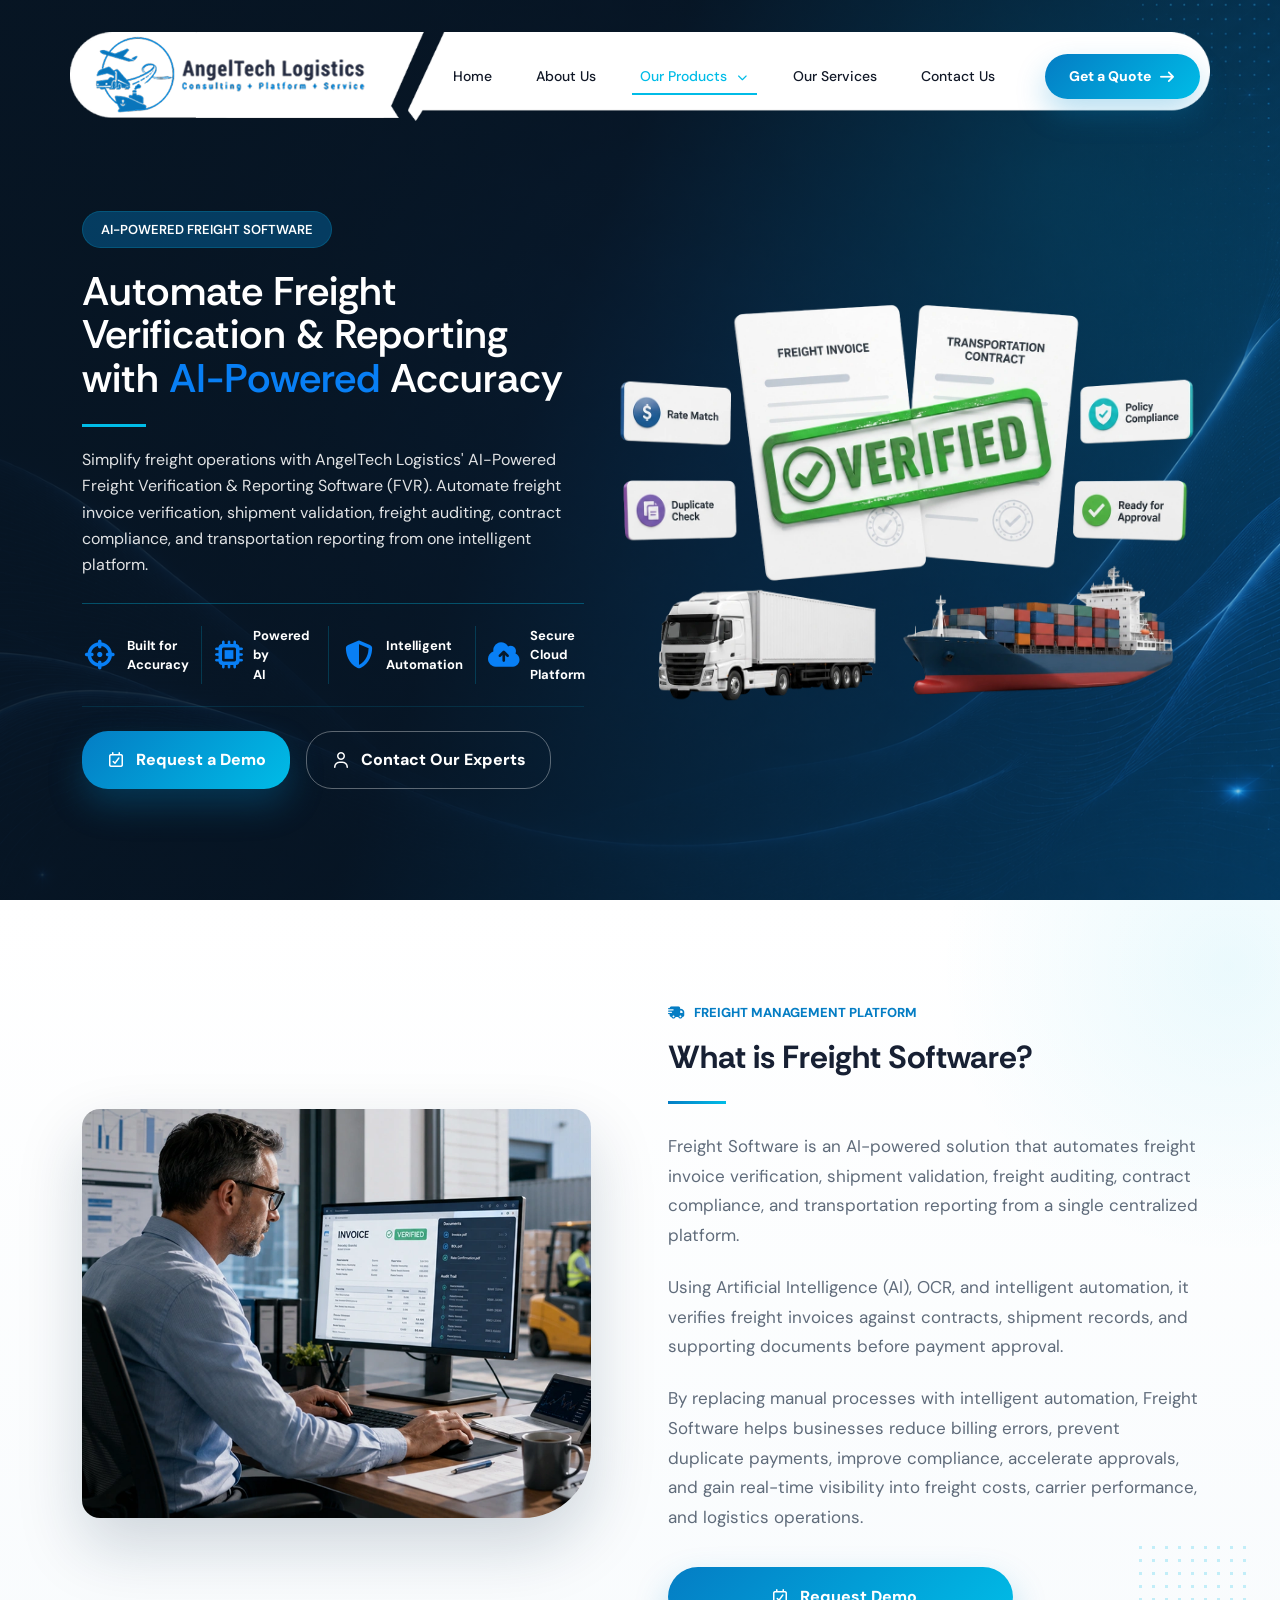
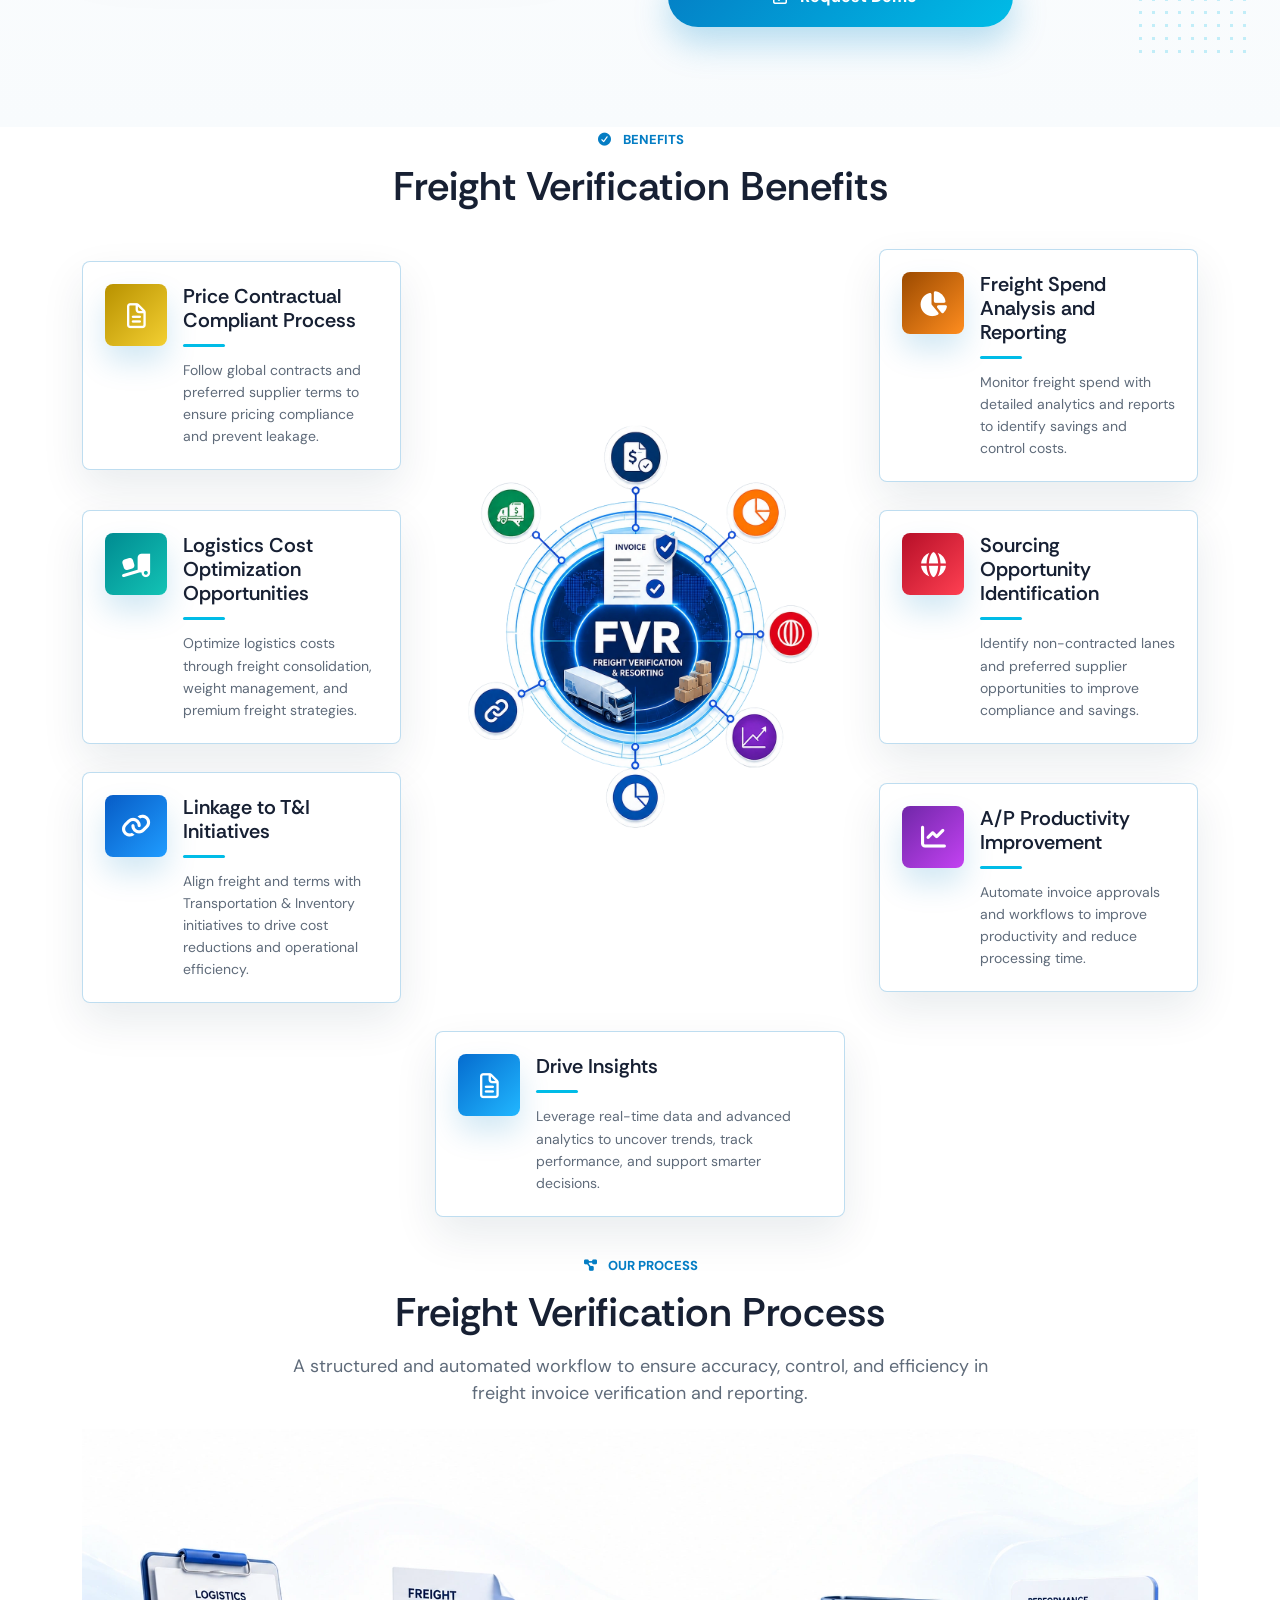
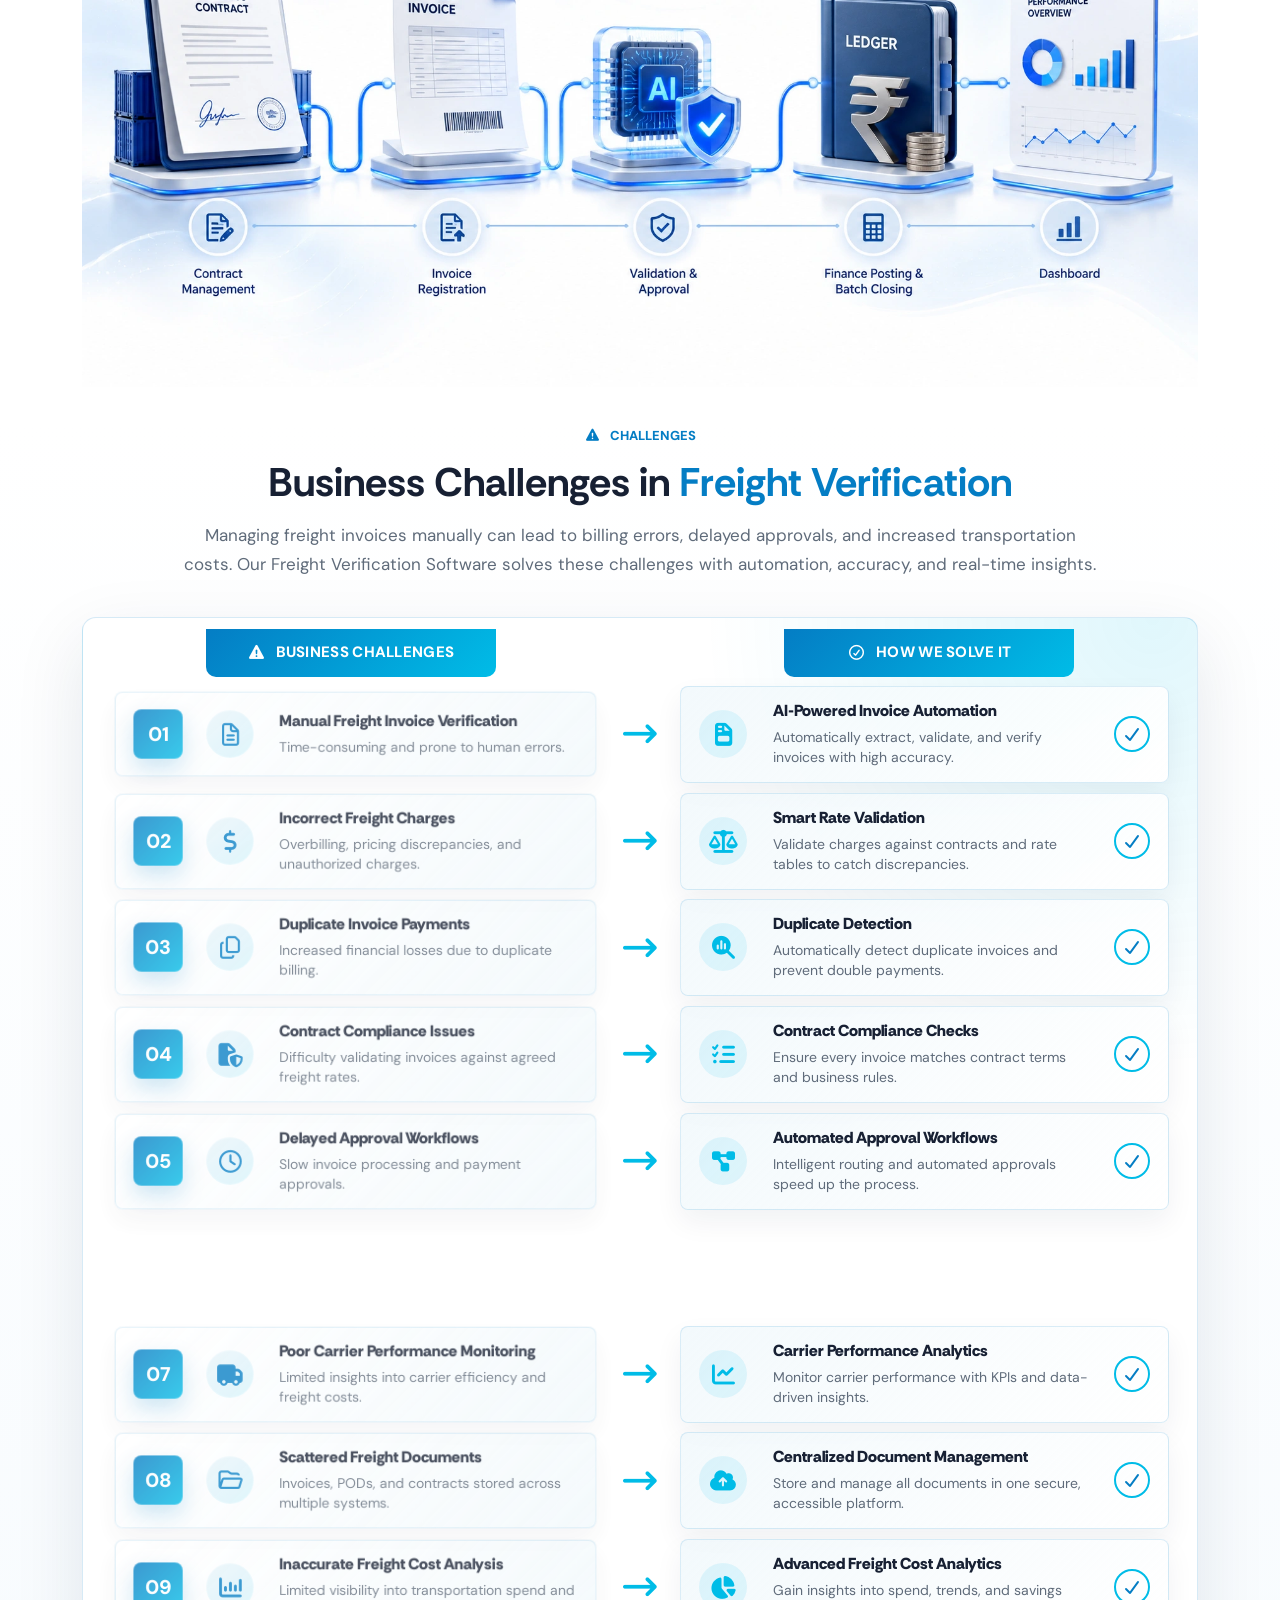
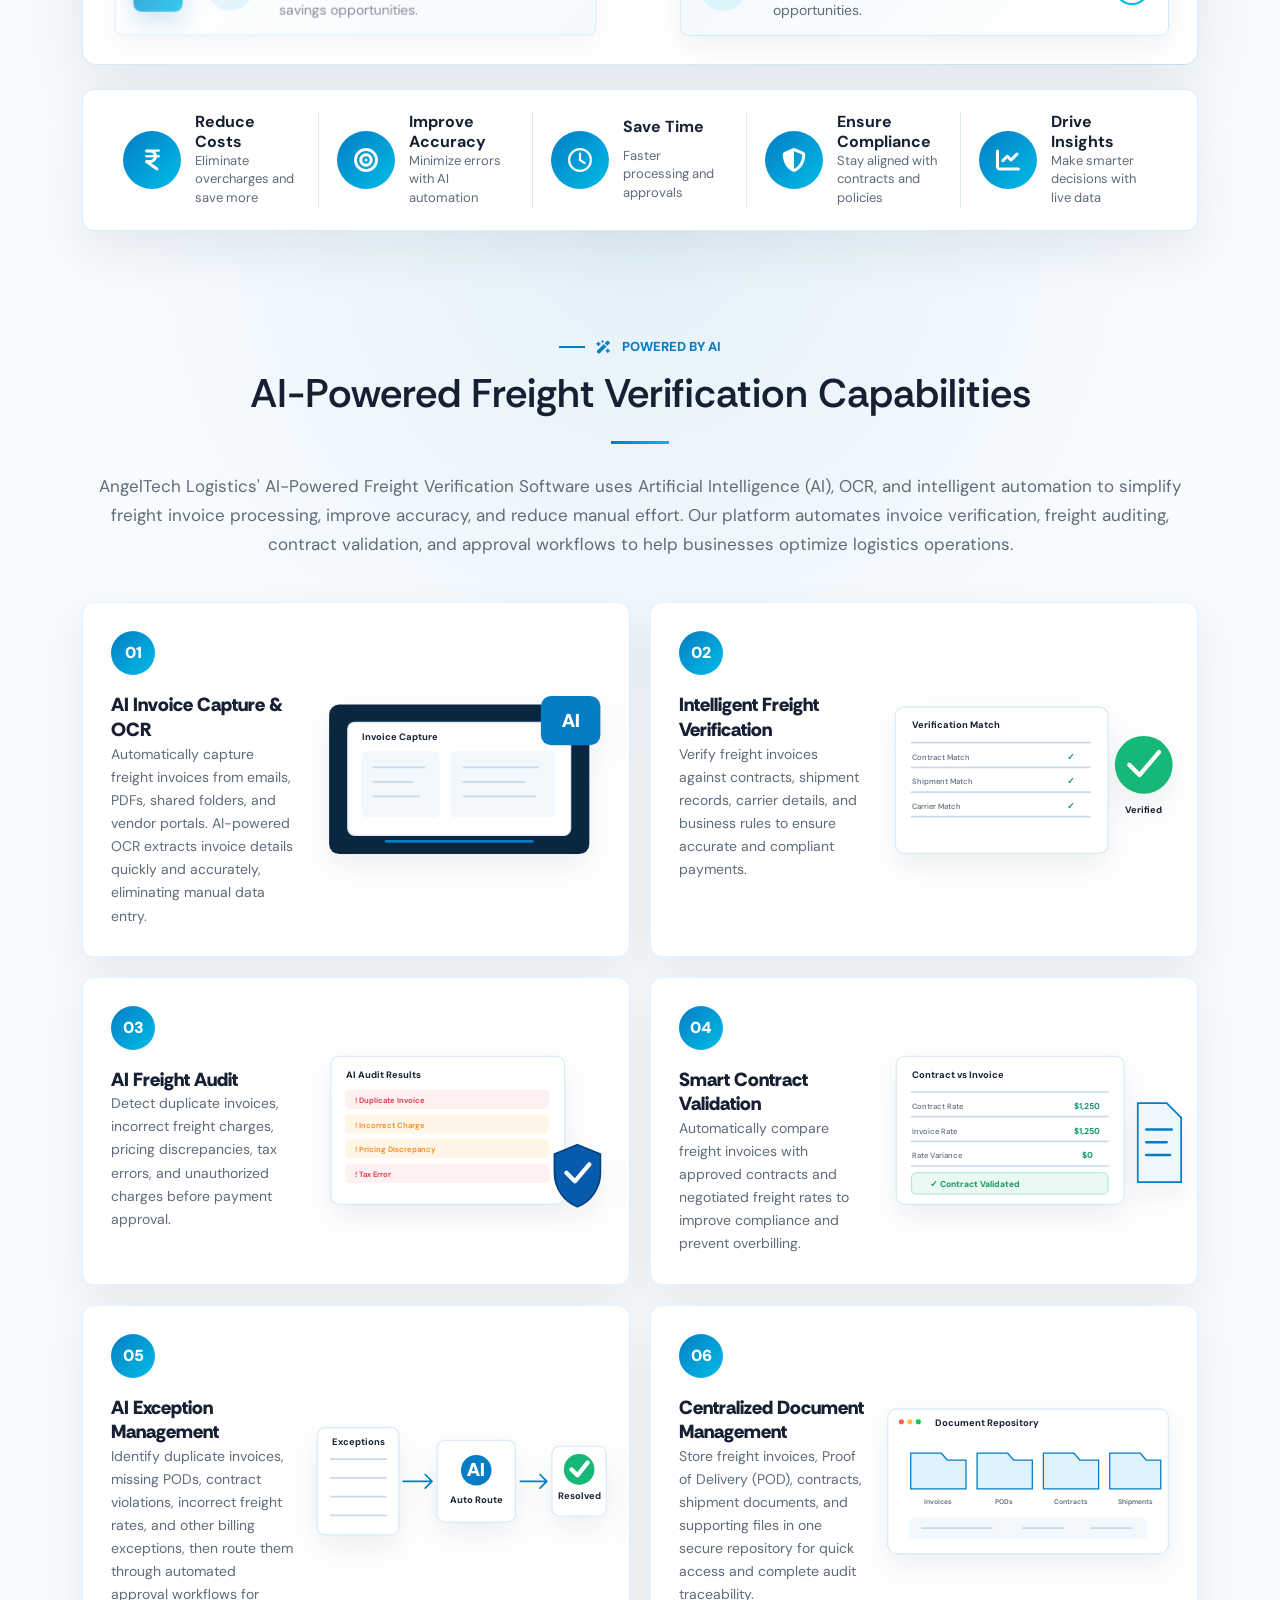
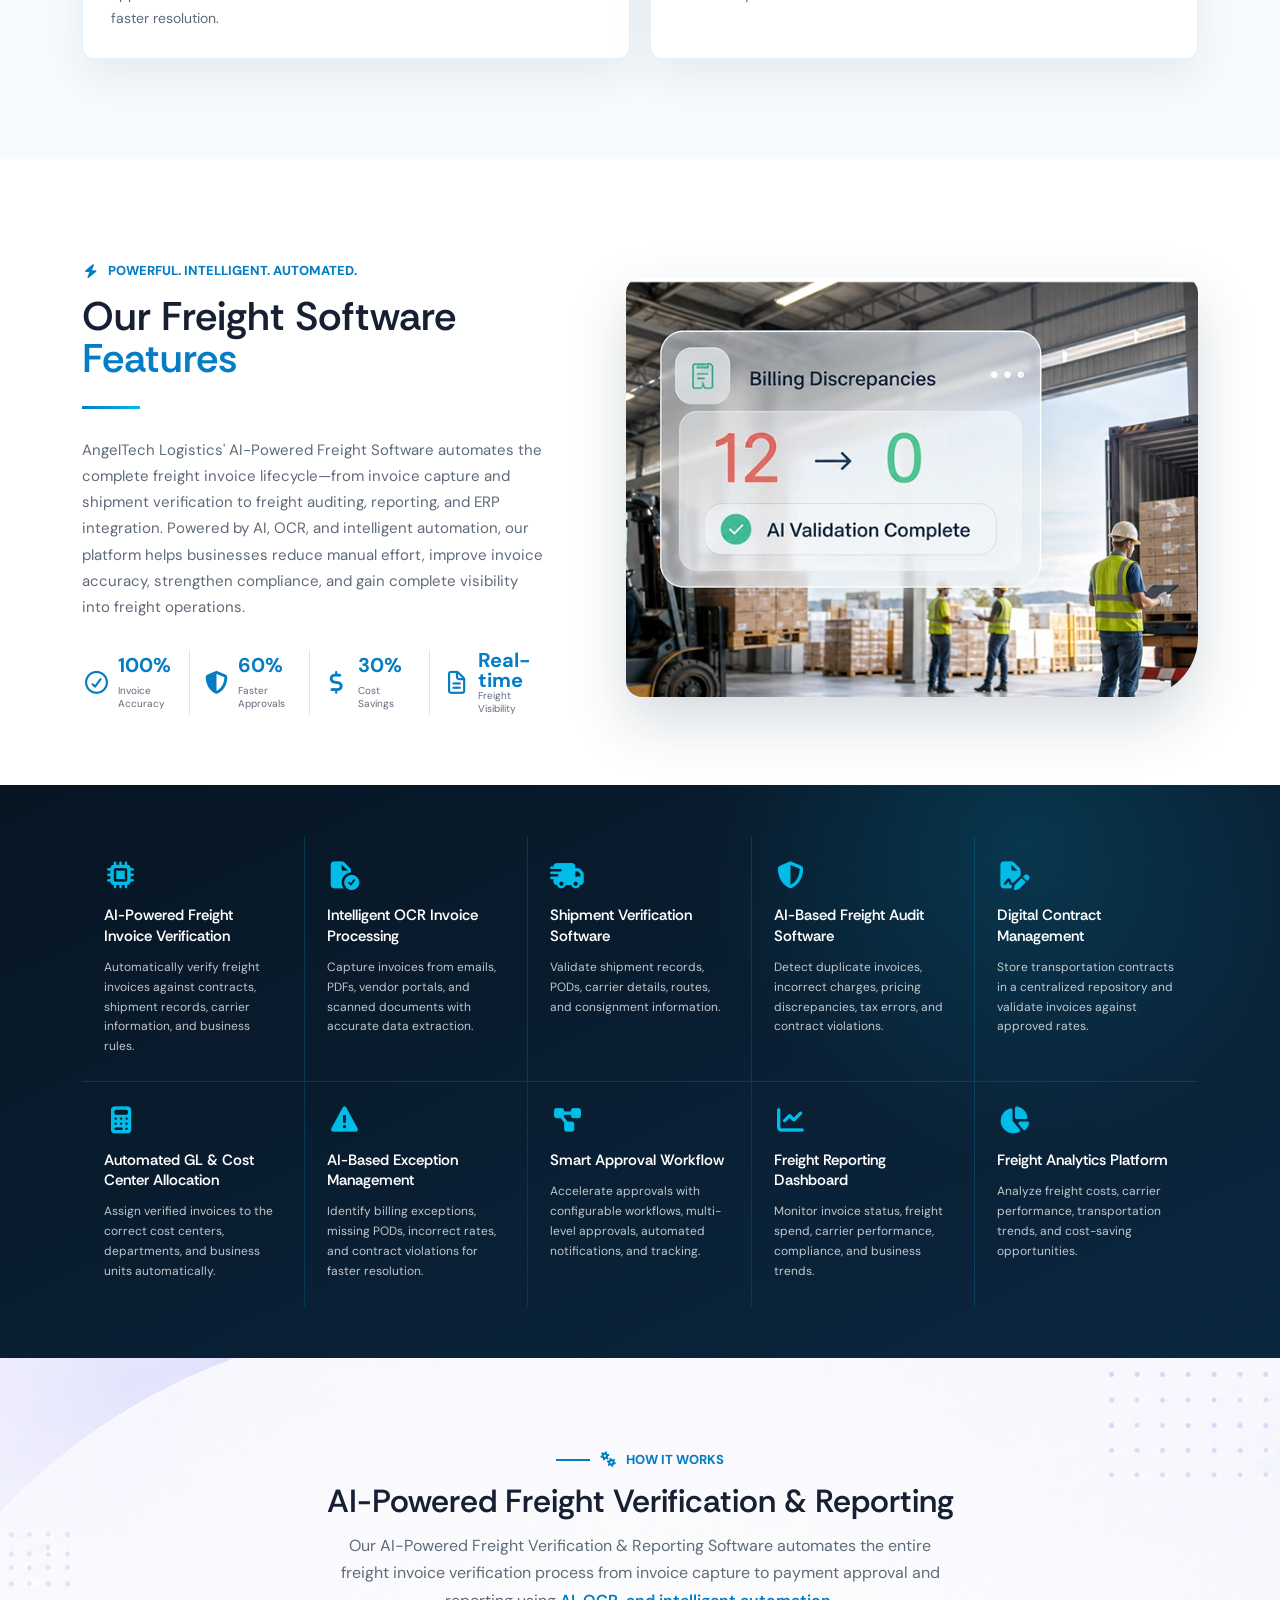
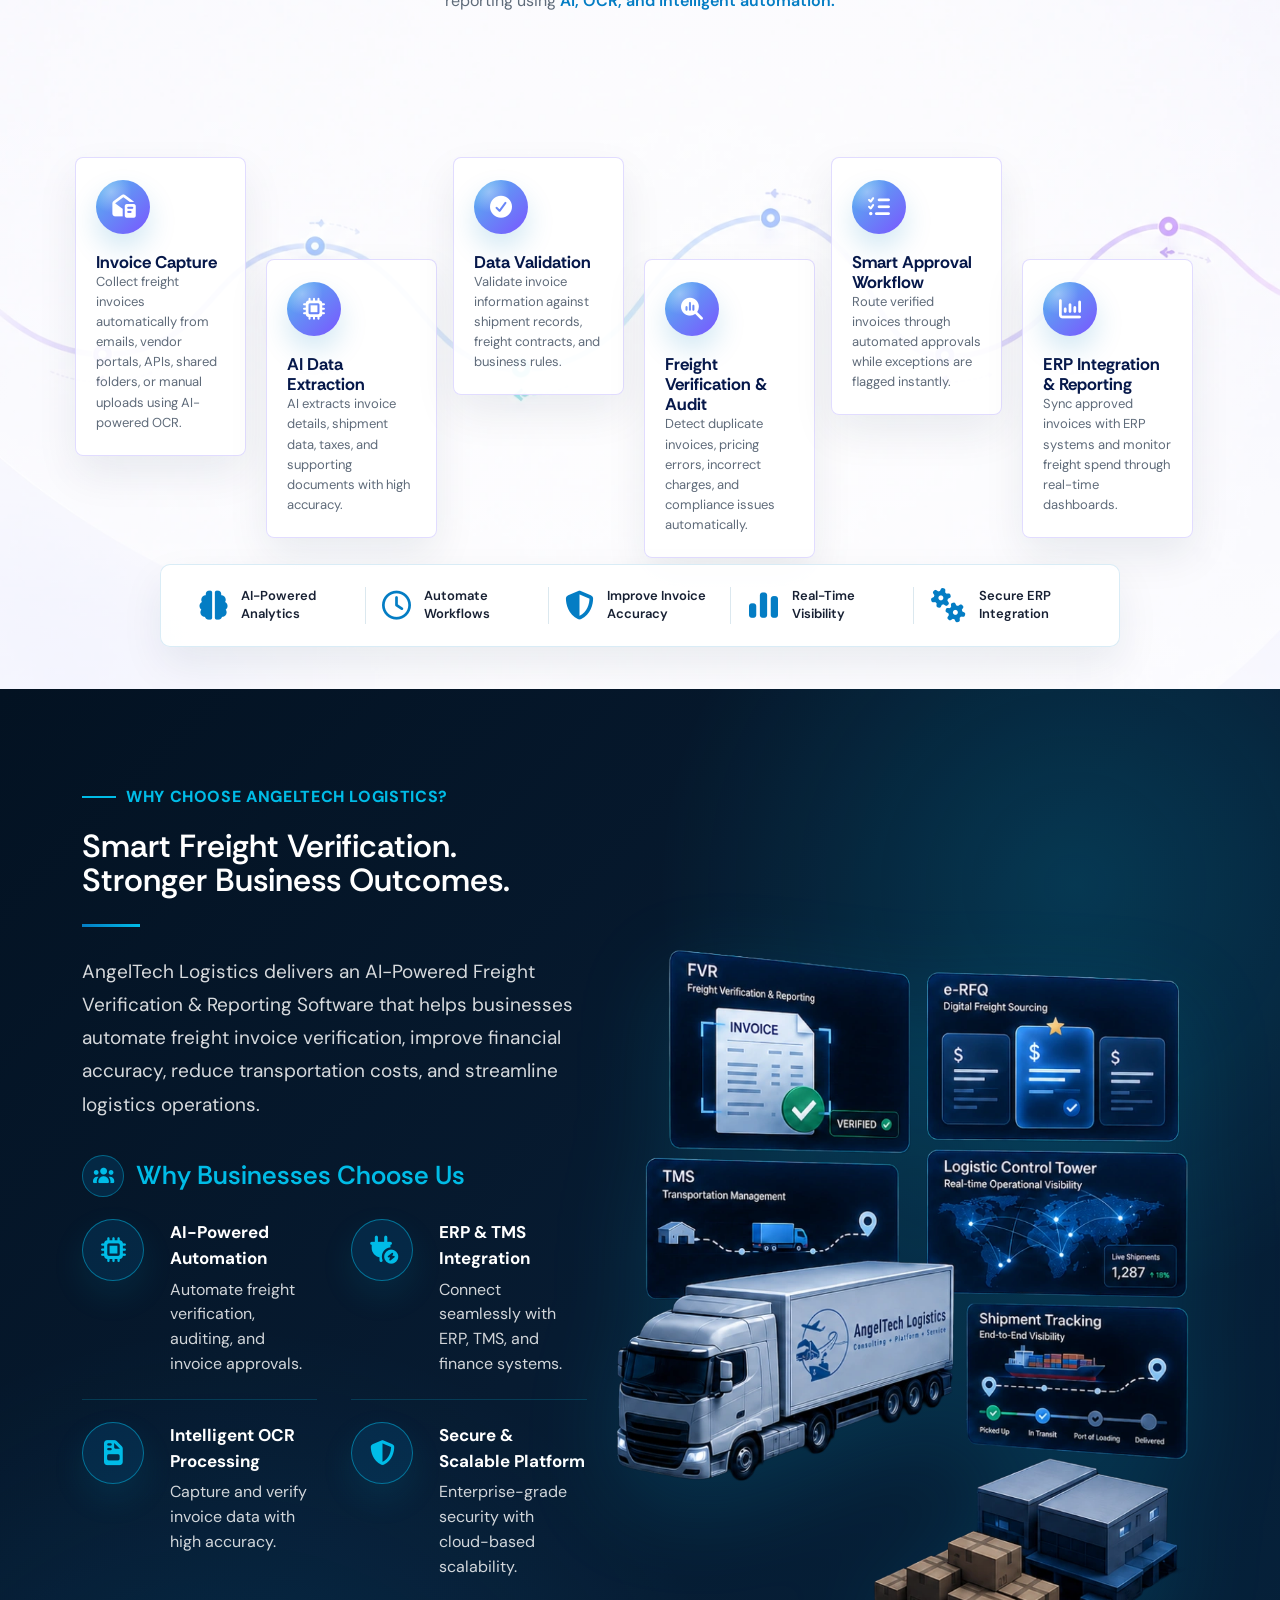
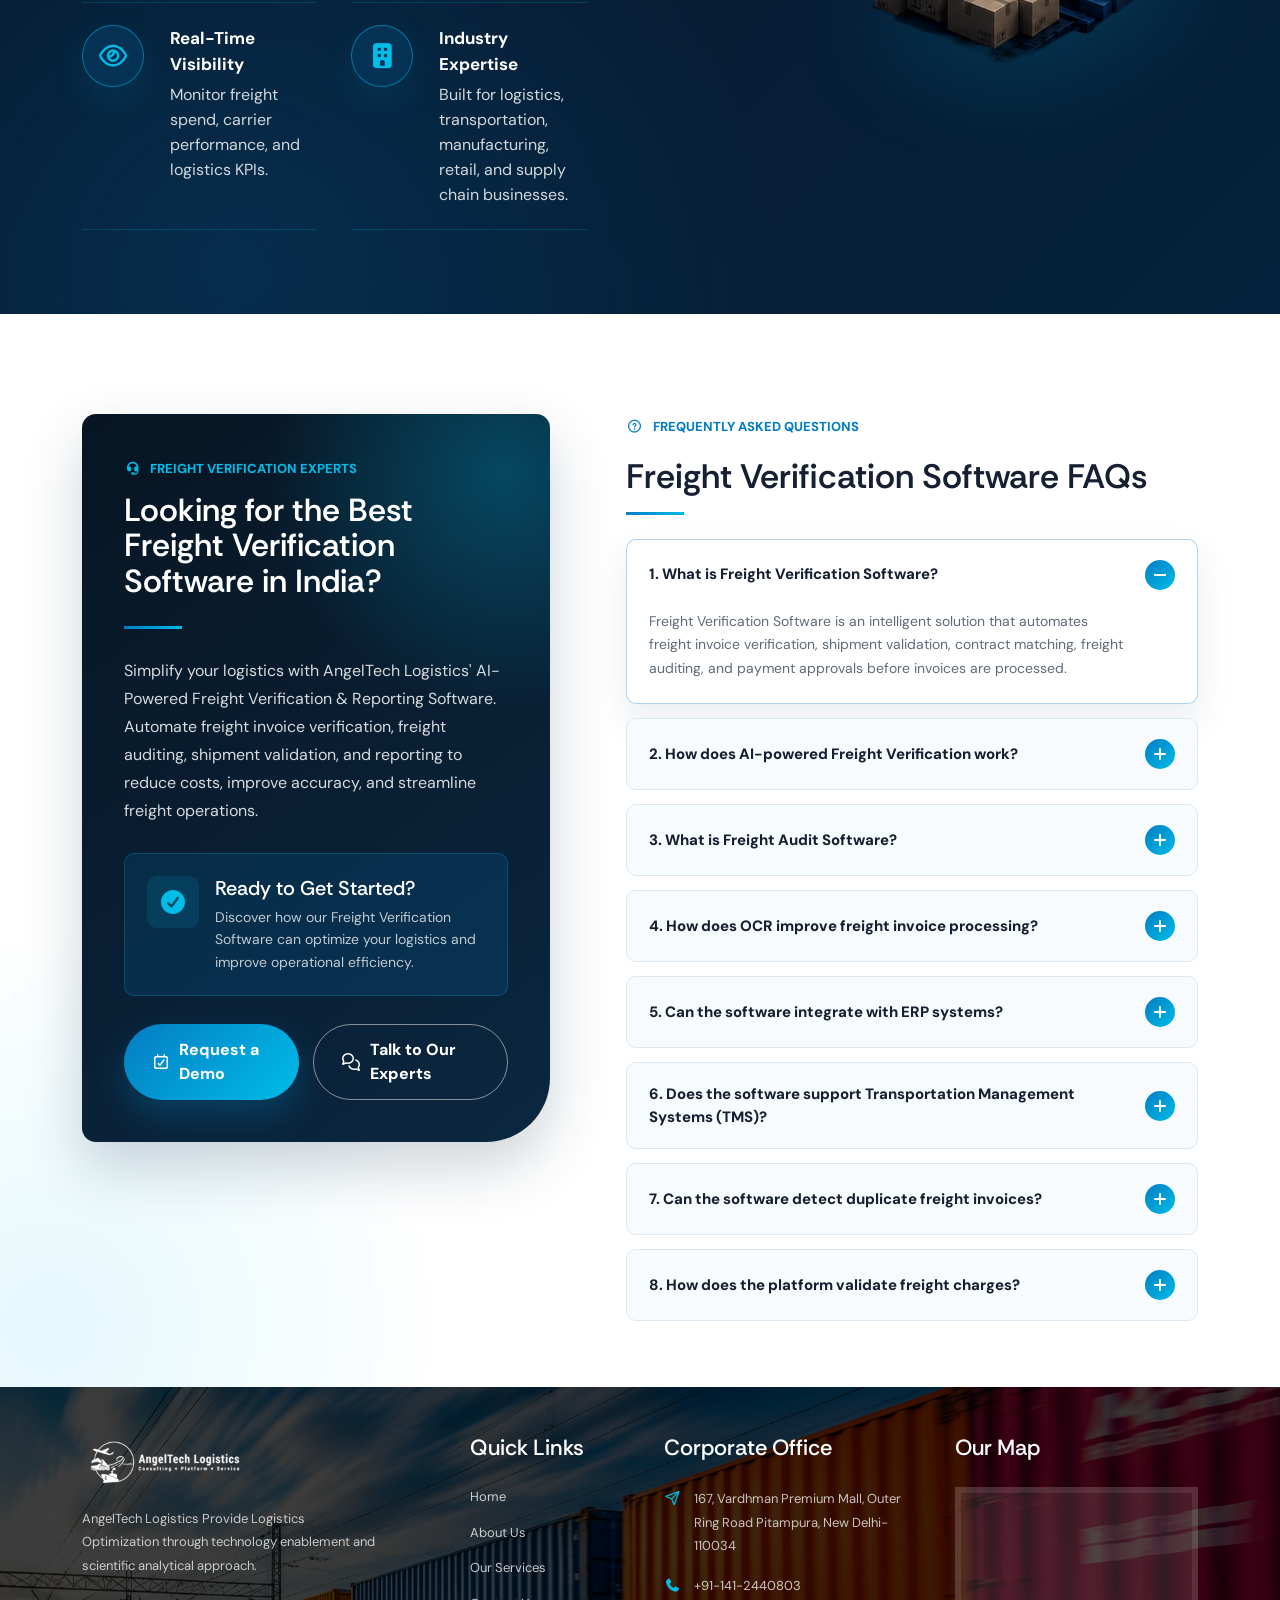
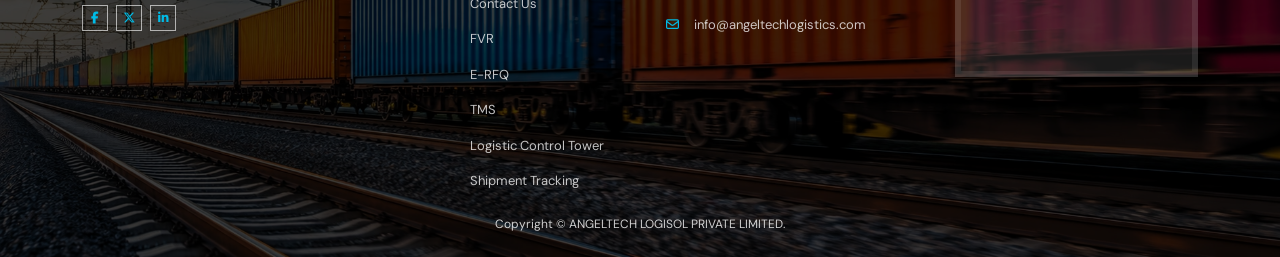
<file: Freight-Verification-&-Reporting-Software.html>
<!DOCTYPE html>
<html lang="en">
<head>
    <meta charset="UTF-8">
    <meta name="viewport" content="width=device-width, initial-scale=1.0">
    <meta name="description" content="Automate freight verification and reporting with AI-powered software for accurate audits and optimized logistics operations.">
    <title>Freight Verification & Reporting Software | AngelTech Logistics</title>
    <link rel="shortcut icon" href="assets/images/favicon.png">
    <link rel="stylesheet" href="assets/css/bootstrap.min.css">
    <link rel="stylesheet" href="assets/css/all.min.css">
    <link rel="stylesheet" href="assets/css/angeltech.css">
    <link rel="canonical" href='https://angeltechlogistics.com/Freight-Verification-&-Reporting-Software.html' />

    <script type="application/ld+json">
{
  "@context": "https://schema.org",
  "@type": "Organization",
  "@id": "https://www.angeltechlogistics.com/#organization",
  "name": "AngelTech Logistics",
  "legalName": "Angeltech Logisol Private Limited",
  "url": "https://www.angeltechlogistics.com/",
  "logo": {
    "@type": "ImageObject",
    "url": "https://www.angeltechlogistics.com/assets/images/angel-logo.png"
  },
  "image": {
    "@type": "ImageObject",
    "url": "https://www.angeltechlogistics.com/assets/images/angel-logo.png"
  },
  "description": "AngelTech Logistics is an AI-powered logistics software company providing Transportation Management System (TMS), Shipment Tracking, Logistics Control Tower, Freight Verification & Reporting (FVR), E-RFQ, and supply chain automation solutions for businesses worldwide.",
  "email": "info@angeltechlogistics.com",
  "telephone": "+91-141-2440803",
  "foundingDate": "2015",
  "slogan": "Consulting + Platform + Service",
  "address": {
    "@type": "PostalAddress",
    "streetAddress": "107, Vardhman Premium Mall, Outer Ring Road",
    "addressLocality": "New Delhi",
    "addressRegion": "Delhi",
    "postalCode": "110034",
    "addressCountry": "IN"
  },
  "contactPoint": {
    "@type": "ContactPoint",
    "contactType": "Sales",
    "telephone": "+91-141-2440803",
    "email": "info@angeltechlogistics.com",
    "availableLanguage": [
      "English"
    ],
    "areaServed": "Worldwide"
  },
  "areaServed": [
    {
      "@type": "Country",
      "name": "India"
    },
    {
      "@type": "Place",
      "name": "Asia"
    },
    {
      "@type": "Place",
      "name": "Middle East"
    },
    {
      "@type": "Place",
      "name": "Europe"
    },
    {
      "@type": "Place",
      "name": "North America"
    },
    {
      "@type": "Place",
      "name": "Worldwide"
    }
  ],
  "knowsAbout": [
    "AI Logistics Software",
    "Transportation Management System",
    "Shipment Tracking",
    "Supply Chain Management",
    "Logistics Control Tower",
    "Electronic Request for Quotation (E-RFQ)",
    "Freight Verification & Reporting",
    "Proof of Delivery",
    "Logistics Automation",
    "Freight Audit",
    "Route Optimization",
    "Supply Chain Visibility",
    "Procurement Automation",
    "Fleet Management",
    "Logistics Analytics"
  ],
  "hasOfferCatalog": {
    "@type": "OfferCatalog",
    "name": "AI-Powered Logistics Software Solutions",
    "itemListElement": [
      {
        "@type": "Offer",
        "itemOffered": {
          "@type": "Service",
          "name": "Transportation Management System (TMS)"
        }
      },
      {
        "@type": "Offer",
        "itemOffered": {
          "@type": "Service",
          "name": "Shipment Tracking"
        }
      },
      {
        "@type": "Offer",
        "itemOffered": {
          "@type": "Service",
          "name": "Logistics Control Tower"
        }
      },
      {
        "@type": "Offer",
        "itemOffered": {
          "@type": "Service",
          "name": "Freight Verification & Reporting (FVR)"
        }
      },
      {
        "@type": "Offer",
        "itemOffered": {
          "@type": "Service",
          "name": "Electronic Request for Quotation (E-RFQ)"
        }
      }
    ]
  },
  "sameAs": [
    "https://www.facebook.com/angeltechlogistics/",
    "https://twitter.com/AngeltechL",
    "https://www.linkedin.com/company/10645788/"
  ]
}
        
    </script>
</head>
<body>
    <header class="site-header" id="top">
        <nav class="navbar navbar-expand-lg angel-navbar">
            <div class="container">
                <a class="navbar-brand" href="index.html" aria-label="AngelTech Logistics home">
                    <img src="assets/images/angel-logo.png" alt="AngelTech Logistics">
                </a>
                <div class="navbar-collapse" id="mainNav">
                    <ul class="navbar-nav ms-auto align-items-lg-center">
                        <li class="nav-item"><a class="nav-link" href="index.html#top">Home</a></li>
                        <li class="nav-item"><a class="nav-link" href="about.html">About Us</a></li>
                        <li class="nav-item nav-dropdown"><button class="nav-link nav-dropdown-toggle active" type="button" aria-expanded="false">Our Products <i class="fa-solid fa-chevron-down"></i></button><ul class="nav-dropdown-menu"><li><a href="Freight-Verification-&-Reporting-Software.html">FVR</a></li><li><a href="Electronic-Request-for-Quotation.html">E-RFQ</a></li><li><a href="Transportation-Management-System.html">TMS</a></li><li><a href="Logistics-Control-Tower.html">Logistic Control Tower</a></li><li><a href="Shipment-Tracking.html">Shipment Tracking</a></li></ul></li>
                        <li class="nav-item"><a class="nav-link" href="our-services.html">Our Services</a></li>
                        <li class="nav-item"><a class="nav-link" href="contact.html">Contact Us</a></li>
                        <li class="nav-item nav-quote-item"><a class="nav-link nav-quote-link" href="contact.html#contact-form-section">Get a Quote <i class="fa-solid fa-arrow-right"></i></a></li>
                    </ul>
                </div>
                <div class="header-actions">
                    <a class="header-cta" href="contact.html#contact-form-section">Get a Quote <i class="fa-solid fa-arrow-right"></i></a>
                    <button class="navbar-toggler" type="button" aria-label="Toggle navigation" aria-controls="mainNav" aria-expanded="false">
                        <span></span>
                        <span></span>
                        <span></span>
                    </button>
                </div>
            </div>
        </nav>
    </header>
   <main>
        <section class="fvr-banner">
            <div class="container">
                <div class="fvr-banner-grid">
                    <div class="fvr-banner-copy reveal">
                        <span class="fvr-banner-label">AI-Powered Freight Software</span>
                        <h1>Automate Freight Verification &amp; Reporting with <span>AI-Powered</span> Accuracy</h1>
                        <div class="fvr-title-line" aria-hidden="true"></div>
                        <p class="fvr-banner-intro">Simplify freight operations with AngelTech Logistics' AI-Powered Freight Verification &amp; Reporting Software (FVR). Automate freight invoice verification, shipment validation, freight auditing, contract compliance, and transportation reporting from one intelligent platform.</p>

                        <!-- <div class="fvr-benefits">
                            <div class="fvr-benefit">
                                <span class="fvr-benefit-icon"><i class="fa-solid fa-brain"></i></span>
                                <p><strong>Powered by AI, OCR,</strong> and intelligent automation, FVR verifies freight invoices against contracts, shipment records, and business rules to eliminate billing errors, prevent duplicate payments, accelerate approvals, and optimize freight costs.</p>
                            </div>
                            <div class="fvr-benefit">
                                <span class="fvr-benefit-icon"><i class="fa-regular fa-eye"></i></span>
                                <p><strong>Gain complete visibility</strong> into freight spend with real-time dashboards, advanced analytics, seamless ERP &amp; TMS integration, and secure cloud-based access.</p>
                            </div>
                        </div> -->

                        <div class="fvr-highlights" aria-label="FVR platform highlights">
                            <div><i class="fa-solid fa-crosshairs"></i><span>Built for<br>Accuracy</span></div>
                            <div><i class="fa-solid fa-microchip"></i><span>Powered by<br>AI</span></div>
                            <div><i class="fa-solid fa-shield-halved"></i><span>Intelligent<br>Automation</span></div>
                            <div><i class="fa-solid fa-cloud-arrow-up"></i><span>Secure Cloud<br>Platform</span></div>
                        </div>

                        <div class="fvr-banner-actions">
                            <a class="btn-primary-angel" href="contact.html#contact-form-section"><i class="fa-regular fa-calendar-check"></i> Request a Demo</a>
                            <a class="btn-ghost-angel" href="contact.html"><i class="fa-regular fa-user"></i> Contact Our Experts</a>
                        </div>
                    </div>

                    <div class="fvr-banner-visual reveal delay-1">
                        <img src="assets/images/Products/FVR/fvrbanner2.webp" alt="AI-powered freight verification and reporting across global logistics">
                    </div>
                </div>
            </div>
        </section>

        <section class="fvr-overview-section" id="fvr-platform" aria-labelledby="fvr-overview-title">
            <div class="container">
                <div class="fvr-overview-grid">
                    <div class="fvr-overview-media reveal">
                        <img src="assets/images/Products/Our Products - FVR V1_01.webp" alt="Freight software platform for logistics management">
                    </div>

                    <div class="fvr-overview-content reveal delay-1">
                        <span class="eyebrow"><i class="fa-solid fa-truck-fast"></i> Freight Management Platform</span>
                        <h2 id="fvr-overview-title">What is Freight Software?</h2>
                        <span class="fvr-overview-line" aria-hidden="true"></span>

                        <div class="fvr-overview-text">
                            <p>Freight Software is an AI-powered solution that automates freight invoice verification, shipment validation, freight auditing, contract compliance, and transportation reporting from a single centralized platform.</p>
                            <p>Using Artificial Intelligence (AI), OCR, and intelligent automation, it verifies freight invoices against contracts, shipment records, and supporting documents before payment approval.</p>
                            <p>By replacing manual processes with intelligent automation, Freight Software helps businesses reduce billing errors, prevent duplicate payments, improve compliance, accelerate approvals, and gain real-time visibility into freight costs, carrier performance, and logistics operations.</p>
                        </div>

                        <div class="fvr-overview-actions is-centered">
                            <a class="btn-primary-angel btn-pill" href="contact.html#contact-form-section"><i class="fa-regular fa-calendar-check"></i> Request Demo</a>
                        </div>
                    </div>
                </div>
            </div>
        </section>

      

        <section class="fvr-image-showcase-section" aria-labelledby="fvr-benefits-image-title">
            <div class="container">
                <div class="fvr-image-showcase-heading reveal">
                    <span class="eyebrow"><i class="fa-solid fa-circle-check"></i> Benefits</span>
                    <h2 id="fvr-benefits-image-title">Freight Verification Benefits</h2>
                </div>

                <div class="fvr-benefits-diagram">
                    <article class="fvr-benefits-card fvr-benefits-card-contract reveal">
                        <span class="fvr-benefits-icon fvr-benefits-icon-gold"><i class="fa-regular fa-file-lines"></i></span>
                        <div>
                            <h3>Price Contractual Compliant Process</h3>
                            <p>Follow global contracts and preferred supplier terms to ensure pricing compliance and prevent leakage.</p>
                        </div>
                    </article>

                    <article class="fvr-benefits-card fvr-benefits-card-spend reveal delay-1">
                        <span class="fvr-benefits-icon fvr-benefits-icon-orange"><i class="fa-solid fa-chart-pie"></i></span>
                        <div>
                            <h3>Freight Spend Analysis and Reporting</h3>
                            <p>Monitor freight spend with detailed analytics and reports to identify savings and control costs.</p>
                        </div>
                    </article>

                    <article class="fvr-benefits-card fvr-benefits-card-cost reveal delay-1">
                        <span class="fvr-benefits-icon fvr-benefits-icon-teal"><i class="fa-solid fa-truck-ramp-box"></i></span>
                        <div>
                            <h3>Logistics Cost Optimization Opportunities</h3>
                            <p>Optimize logistics costs through freight consolidation, weight management, and premium freight strategies.</p>
                        </div>
                    </article>

                    <article class="fvr-benefits-card fvr-benefits-card-sourcing reveal delay-2">
                        <span class="fvr-benefits-icon fvr-benefits-icon-red"><i class="fa-solid fa-globe"></i></span>
                        <div>
                            <h3>Sourcing Opportunity Identification</h3>
                            <p>Identify non-contracted lanes and preferred supplier opportunities to improve compliance and savings.</p>
                        </div>
                    </article>

                    <div class="fvr-benefits-center reveal delay-1" aria-hidden="true">
                        <img class="fvr-benefits-center-image" src="assets/images/Products/FVR/fvrbenefits.webp" alt="">
                    </div>

                    <article class="fvr-benefits-card fvr-benefits-card-linkage reveal delay-2">
                        <span class="fvr-benefits-icon fvr-benefits-icon-blue"><i class="fa-solid fa-link"></i></span>
                        <div>
                            <h3>Linkage to T&amp;I Initiatives</h3>
                            <p>Align freight and terms with Transportation &amp; Inventory initiatives to drive cost reductions and operational efficiency.</p>
                        </div>
                    </article>

                    <article class="fvr-benefits-card fvr-benefits-card-productivity reveal delay-3">
                        <span class="fvr-benefits-icon fvr-benefits-icon-purple"><i class="fa-solid fa-chart-line"></i></span>
                        <div>
                            <h3>A/P Productivity Improvement</h3>
                            <p>Automate invoice approvals and workflows to improve productivity and reduce processing time.</p>
                        </div>
                    </article>

                    <article class="fvr-benefits-card fvr-benefits-card-insights reveal delay-3">
                        <span class="fvr-benefits-icon fvr-benefits-icon-sky"><i class="fa-regular fa-file-lines"></i></span>
                        <div>
                            <h3>Drive Insights</h3>
                            <p>Leverage real-time data and advanced analytics to uncover trends, track performance, and support smarter decisions.</p>
                        </div>
                    </article>
                </div>
            </div>
        </section>

        <section class="fvr-image-showcase-section fvr-dashboard-process-section" aria-labelledby="fvr-dashboard-image-title">
            <div class="container">
                <div class="fvr-image-showcase-heading reveal">
                    <span class="eyebrow"><i class="fa-solid fa-diagram-project"></i> Our Process</span>
                    <h2 id="fvr-dashboard-image-title">Freight Verification Process</h2>
                    <p>A structured and automated workflow to ensure accuracy, control, and efficiency in freight invoice verification and reporting.</p>
                </div>

                <div class="fvr-dashboard-process-image reveal delay-1">
                    <img src="assets/images/Products//FVR/fvrdashboard.webp" alt="Freight verification process dashboard workflow">
                </div>
            </div>
        </section>

          <section class="fvr-challenges-section" aria-labelledby="fvr-challenges-title">
            <div class="container">
                <div class="fvr-challenges-heading reveal">
                    <span class="eyebrow"><i class="fa-solid fa-triangle-exclamation"></i> Challenges</span>
                    <h2 id="fvr-challenges-title">Business Challenges in <span>Freight Verification</span></h2>
                    <p>Managing freight invoices manually can lead to billing errors, delayed approvals, and increased transportation costs. Our Freight Verification Software solves these challenges with automation, accuracy, and real-time insights.</p>
                </div>

                <div class="fvr-challenges-board reveal delay-1">
                    <div class="fvr-board-label fvr-board-label-left"><i class="fa-solid fa-triangle-exclamation"></i> Business Challenges</div>
                    <div class="fvr-board-label fvr-board-label-right"><i class="fa-regular fa-circle-check"></i> How We Solve It</div>

                    <div class="fvr-challenge-row">
                        <article class="fvr-challenge-card">
                            <span class="fvr-challenge-number">01</span>
                            <span class="fvr-challenge-icon"><i class="fa-regular fa-file-lines"></i></span>
                            <div><h3>Manual Freight Invoice Verification</h3><p>Time-consuming and prone to human errors.</p></div>
                        </article>
                        <span class="fvr-challenge-arrow"><i class="fa-solid fa-arrow-right-long"></i></span>
                        <article class="fvr-solution-card">
                            <span class="fvr-challenge-icon"><i class="fa-solid fa-file-invoice"></i></span>
                            <div><h3>AI-Powered Invoice Automation</h3><p>Automatically extract, validate, and verify invoices with high accuracy.</p></div>
                            <span class="fvr-solution-check"><i class="fa-solid fa-check"></i></span>
                        </article>
                    </div>

                    <div class="fvr-challenge-row">
                        <article class="fvr-challenge-card">
                            <span class="fvr-challenge-number">02</span>
                            <span class="fvr-challenge-icon"><i class="fa-solid fa-dollar-sign"></i></span>
                            <div><h3>Incorrect Freight Charges</h3><p>Overbilling, pricing discrepancies, and unauthorized charges.</p></div>
                        </article>
                        <span class="fvr-challenge-arrow"><i class="fa-solid fa-arrow-right-long"></i></span>
                        <article class="fvr-solution-card">
                            <span class="fvr-challenge-icon"><i class="fa-solid fa-scale-balanced"></i></span>
                            <div><h3>Smart Rate Validation</h3><p>Validate charges against contracts and rate tables to catch discrepancies.</p></div>
                            <span class="fvr-solution-check"><i class="fa-solid fa-check"></i></span>
                        </article>
                    </div>

                    <div class="fvr-challenge-row">
                        <article class="fvr-challenge-card">
                            <span class="fvr-challenge-number">03</span>
                            <span class="fvr-challenge-icon"><i class="fa-regular fa-copy"></i></span>
                            <div><h3>Duplicate Invoice Payments</h3><p>Increased financial losses due to duplicate billing.</p></div>
                        </article>
                        <span class="fvr-challenge-arrow"><i class="fa-solid fa-arrow-right-long"></i></span>
                        <article class="fvr-solution-card">
                            <span class="fvr-challenge-icon"><i class="fa-solid fa-magnifying-glass-chart"></i></span>
                            <div><h3>Duplicate Detection</h3><p>Automatically detect duplicate invoices and prevent double payments.</p></div>
                            <span class="fvr-solution-check"><i class="fa-solid fa-check"></i></span>
                        </article>
                    </div>

                    <div class="fvr-challenge-row">
                        <article class="fvr-challenge-card">
                            <span class="fvr-challenge-number">04</span>
                            <span class="fvr-challenge-icon"><i class="fa-solid fa-file-shield"></i></span>
                            <div><h3>Contract Compliance Issues</h3><p>Difficulty validating invoices against agreed freight rates.</p></div>
                        </article>
                        <span class="fvr-challenge-arrow"><i class="fa-solid fa-arrow-right-long"></i></span>
                        <article class="fvr-solution-card">
                            <span class="fvr-challenge-icon"><i class="fa-solid fa-list-check"></i></span>
                            <div><h3>Contract Compliance Checks</h3><p>Ensure every invoice matches contract terms and business rules.</p></div>
                            <span class="fvr-solution-check"><i class="fa-solid fa-check"></i></span>
                        </article>
                    </div>

                    <div class="fvr-challenge-row">
                        <article class="fvr-challenge-card">
                            <span class="fvr-challenge-number">05</span>
                            <span class="fvr-challenge-icon"><i class="fa-regular fa-clock"></i></span>
                            <div><h3>Delayed Approval Workflows</h3><p>Slow invoice processing and payment approvals.</p></div>
                        </article>
                        <span class="fvr-challenge-arrow"><i class="fa-solid fa-arrow-right-long"></i></span>
                        <article class="fvr-solution-card">
                            <span class="fvr-challenge-icon"><i class="fa-solid fa-diagram-project"></i></span>
                            <div><h3>Automated Approval Workflows</h3><p>Intelligent routing and automated approvals speed up the process.</p></div>
                            <span class="fvr-solution-check"><i class="fa-solid fa-check"></i></span>
                        </article>
                    </div>

                    <div class="fvr-challenge-row">
                        <article class="fvr-challenge-card">
                            <span class="fvr-challenge-number">06</span>
                            <span class="fvr-challenge-icon"><i class="fa-solid fa-location-dot"></i></span>
                            <div><h3>Limited Shipment Visibility</h3><p>Lack of real-time tracking and invoice status.</p></div>
                        </article>
                        <span class="fvr-challenge-arrow"><i class="fa-solid fa-arrow-right-long"></i></span>
                        <article class="fvr-solution-card">
                            <span class="fvr-challenge-icon"><i class="fa-solid fa-truck-fast"></i></span>
                            <div><h3>Real-Time Shipment Visibility</h3><p>Track shipments and invoice status in real time on a unified dashboard.</p></div>
                            <span class="fvr-solution-check"><i class="fa-solid fa-check"></i></span>
                        </article>
                    </div>

                    <div class="fvr-challenge-row">
                        <article class="fvr-challenge-card">
                            <span class="fvr-challenge-number">07</span>
                            <span class="fvr-challenge-icon"><i class="fa-solid fa-truck"></i></span>
                            <div><h3>Poor Carrier Performance Monitoring</h3><p>Limited insights into carrier efficiency and freight costs.</p></div>
                        </article>
                        <span class="fvr-challenge-arrow"><i class="fa-solid fa-arrow-right-long"></i></span>
                        <article class="fvr-solution-card">
                            <span class="fvr-challenge-icon"><i class="fa-solid fa-chart-line"></i></span>
                            <div><h3>Carrier Performance Analytics</h3><p>Monitor carrier performance with KPIs and data-driven insights.</p></div>
                            <span class="fvr-solution-check"><i class="fa-solid fa-check"></i></span>
                        </article>
                    </div>

                    <div class="fvr-challenge-row">
                        <article class="fvr-challenge-card">
                            <span class="fvr-challenge-number">08</span>
                            <span class="fvr-challenge-icon"><i class="fa-regular fa-folder-open"></i></span>
                            <div><h3>Scattered Freight Documents</h3><p>Invoices, PODs, and contracts stored across multiple systems.</p></div>
                        </article>
                        <span class="fvr-challenge-arrow"><i class="fa-solid fa-arrow-right-long"></i></span>
                        <article class="fvr-solution-card">
                            <span class="fvr-challenge-icon"><i class="fa-solid fa-cloud-arrow-up"></i></span>
                            <div><h3>Centralized Document Management</h3><p>Store and manage all documents in one secure, accessible platform.</p></div>
                            <span class="fvr-solution-check"><i class="fa-solid fa-check"></i></span>
                        </article>
                    </div>

                    <div class="fvr-challenge-row">
                        <article class="fvr-challenge-card">
                            <span class="fvr-challenge-number">09</span>
                            <span class="fvr-challenge-icon"><i class="fa-solid fa-chart-column"></i></span>
                            <div><h3>Inaccurate Freight Cost Analysis</h3><p>Limited visibility into transportation spend and savings opportunities.</p></div>
                        </article>
                        <span class="fvr-challenge-arrow"><i class="fa-solid fa-arrow-right-long"></i></span>
                        <article class="fvr-solution-card">
                            <span class="fvr-challenge-icon"><i class="fa-solid fa-chart-pie"></i></span>
                            <div><h3>Advanced Freight Cost Analytics</h3><p>Gain insights into spend, trends, and savings opportunities.</p></div>
                            <span class="fvr-solution-check"><i class="fa-solid fa-check"></i></span>
                        </article>
                    </div>
                </div>

                <div class="fvr-challenges-benefits reveal delay-2">
                    <div><i class="fa-solid fa-indian-rupee-sign"></i><strong>Reduce Costs</strong><span>Eliminate overcharges and save more</span></div>
                    <div><i class="fa-solid fa-bullseye"></i><strong>Improve Accuracy</strong><span>Minimize errors with AI automation</span></div>
                    <div><i class="fa-regular fa-clock"></i><strong>Save Time</strong><span>Faster processing and approvals</span></div>
                    <div><i class="fa-solid fa-shield-halved"></i><strong>Ensure Compliance</strong><span>Stay aligned with contracts and policies</span></div>
                    <div><i class="fa-solid fa-chart-line"></i><strong>Drive Insights</strong><span>Make smarter decisions with live data</span></div>
                </div>
            </div>
        </section>

        <section class="fvr-capabilities-section" aria-labelledby="fvr-capabilities-title">
            <div class="container">
                <div class="fvr-capabilities-heading reveal">
                    <span class="eyebrow"><i class="fa-solid fa-wand-magic-sparkles"></i> Powered by AI</span>
                    <h2 id="fvr-capabilities-title">AI-Powered Freight Verification Capabilities</h2>
                    <span class="fvr-overview-line" aria-hidden="true"></span>
                    <p>AngelTech Logistics' AI-Powered Freight Verification Software uses Artificial Intelligence (AI), OCR, and intelligent automation to simplify freight invoice processing, improve accuracy, and reduce manual effort. Our platform automates invoice verification, freight auditing, contract validation, and approval workflows to help businesses optimize logistics operations.</p>
                </div>

                <div class="fvr-capabilities-grid">
                    <article class="fvr-capability-card reveal">
                        <div class="fvr-capability-copy">
                            <span class="fvr-capability-number">01</span>
                            <h3>AI Invoice Capture &amp; OCR</h3>
                            <span class="fvr-card-line"></span>
                            <p>Automatically capture freight invoices from emails, PDFs, shared folders, and vendor portals. AI-powered OCR extracts invoice details quickly and accurately, eliminating manual data entry.</p>
                        </div>
                        <div class="fvr-capability-art">
                            <svg viewBox="0 0 360 210" role="img" aria-label="AI invoice capture dashboard illustration">
                                <rect class="svg-panel-dark" x="26" y="17" width="306" height="176" rx="12"/>
                                <rect class="svg-panel" x="48" y="38" width="262" height="133" rx="8"/>
                                <text class="svg-title" x="65" y="59">Invoice Capture</text>
                                <rect class="svg-soft" x="64" y="72" width="92" height="78" rx="6"/>
                                <rect class="svg-soft" x="168" y="72" width="124" height="78" rx="6"/>
                                <path class="svg-line" d="M78 91h60M78 108h46M78 125h54M184 91h88M184 108h72M184 125h84"/>
                                <rect class="svg-accent-fill" x="275" y="7" width="70" height="58" rx="12"/>
                                <text class="svg-ai" x="310" y="43" text-anchor="middle">AI</text>
                                <path class="svg-stroke" d="M93 178h172"/>
                            </svg>
                        </div>
                    </article>

                    <article class="fvr-capability-card reveal delay-1">
                        <div class="fvr-capability-copy">
                            <span class="fvr-capability-number">02</span>
                            <h3>Intelligent Freight Verification</h3>
                            <span class="fvr-card-line"></span>
                            <p>Verify freight invoices against contracts, shipment records, carrier details, and business rules to ensure accurate and compliant payments.</p>
                        </div>
                        <div class="fvr-capability-art">
                            <svg viewBox="0 0 360 210" role="img" aria-label="Freight verification match illustration">
                                <rect class="svg-panel" x="24" y="20" width="250" height="172" rx="10"/>
                                <text class="svg-title" x="43" y="45">Verification Match</text>
                                <path class="svg-line" d="M43 62h210M43 91h210M43 120h210M43 149h210"/>
                                <text class="svg-label" x="44" y="82">Contract Match</text>
                                <text class="svg-label" x="44" y="111">Shipment Match</text>
                                <text class="svg-label" x="44" y="140">Carrier Match</text>
                                <text class="svg-success" x="226" y="82">✓</text>
                                <text class="svg-success" x="226" y="111">✓</text>
                                <text class="svg-success" x="226" y="140">✓</text>
                                <circle class="svg-success-fill" cx="316" cy="88" r="34"/>
                                <path class="svg-check" d="m299 88 12 12 23-27"/>
                                <text class="svg-title" x="316" y="145" text-anchor="middle">Verified</text>
                            </svg>
                        </div>
                    </article>

                    <article class="fvr-capability-card reveal">
                        <div class="fvr-capability-copy">
                            <span class="fvr-capability-number">03</span>
                            <h3>AI Freight Audit</h3>
                            <span class="fvr-card-line"></span>
                            <p>Detect duplicate invoices, incorrect freight charges, pricing discrepancies, tax errors, and unauthorized charges before payment approval.</p>
                        </div>
                        <div class="fvr-capability-art">
                            <svg viewBox="0 0 360 210" role="img" aria-label="AI freight audit results illustration">
                                <rect class="svg-panel" x="28" y="18" width="275" height="174" rx="10"/>
                                <text class="svg-title" x="46" y="43">AI Audit Results</text>
                                <g class="svg-alert-row"><rect x="45" y="57" width="240" height="23" rx="5"/><text x="57" y="73">!  Duplicate Invoice</text></g>
                                <g class="svg-warn-row"><rect x="45" y="86" width="240" height="23" rx="5"/><text x="57" y="102">!  Incorrect Charge</text></g>
                                <g class="svg-warn-row"><rect x="45" y="115" width="240" height="23" rx="5"/><text x="57" y="131">!  Pricing Discrepancy</text></g>
                                <g class="svg-alert-row"><rect x="45" y="144" width="240" height="23" rx="5"/><text x="57" y="160">!  Tax Error</text></g>
                                <path class="svg-shield" d="M318 122 345 133v22c0 19-12 34-27 40-15-6-27-21-27-40v-22z"/>
                                <path class="svg-check" d="m305 155 10 10 17-20"/>
                            </svg>
                        </div>
                    </article>

                    <article class="fvr-capability-card reveal delay-1">
                        <div class="fvr-capability-copy">
                            <span class="fvr-capability-number">04</span>
                            <h3>Smart Contract Validation</h3>
                            <span class="fvr-card-line"></span>
                            <p>Automatically compare freight invoices with approved contracts and negotiated freight rates to improve compliance and prevent overbilling.</p>
                        </div>
                        <div class="fvr-capability-art">
                            <svg viewBox="0 0 360 210" role="img" aria-label="Contract and invoice comparison illustration">
                                <rect class="svg-panel" x="25" y="18" width="268" height="174" rx="10"/>
                                <text class="svg-title" x="43" y="43">Contract vs Invoice</text>
                                <path class="svg-line" d="M43 60h231M43 89h231M43 118h231M43 147h231"/>
                                <text class="svg-label" x="44" y="80">Contract Rate</text>
                                <text class="svg-label" x="44" y="109">Invoice Rate</text>
                                <text class="svg-label" x="44" y="138">Rate Variance</text>
                                <text class="svg-success" x="234" y="80">$1,250</text>
                                <text class="svg-success" x="234" y="109">$1,250</text>
                                <text class="svg-success" x="244" y="138">$0</text>
                                <rect class="svg-success-box" x="43" y="155" width="231" height="25" rx="5"/>
                                <text class="svg-success" x="65" y="172">✓ Contract Validated</text>
                                <path class="svg-doc" d="M309 73h34l17 17v76h-51z"/>
                                <path class="svg-stroke" d="M319 104h30M319 119h24M319 134h28"/>
                            </svg>
                        </div>
                    </article>

                    <article class="fvr-capability-card reveal">
                        <div class="fvr-capability-copy">
                            <span class="fvr-capability-number">05</span>
                            <h3>AI Exception Management</h3>
                            <span class="fvr-card-line"></span>
                            <p>Identify duplicate invoices, missing PODs, contract violations, incorrect freight rates, and other billing exceptions, then route them through automated approval workflows for faster resolution.</p>
                        </div>
                        <div class="fvr-capability-art">
                            <svg viewBox="0 0 360 210" role="img" aria-label="Automated exception workflow illustration">
                                <rect class="svg-panel" x="12" y="42" width="96" height="126" rx="9"/>
                                <text class="svg-title" x="60" y="62" text-anchor="middle">Exceptions</text>
                                <path class="svg-line" d="M28 79h65M28 101h65M28 123h65M28 145h65"/>
                                <path class="svg-arrow" d="M113 105h34l-8-8m8 8-8 8"/>
                                <rect class="svg-panel" x="153" y="57" width="92" height="96" rx="9"/>
                                <circle class="svg-accent-fill" cx="199" cy="92" r="18"/>
                                <text class="svg-ai" x="199" y="99" text-anchor="middle">AI</text>
                                <text class="svg-title" x="199" y="130" text-anchor="middle">Auto Route</text>
                                <path class="svg-arrow" d="M251 105h31l-8-8m8 8-8 8"/>
                                <rect class="svg-panel" x="288" y="64" width="64" height="82" rx="9"/>
                                <circle class="svg-success-fill" cx="320" cy="91" r="18"/>
                                <path class="svg-check" d="m311 91 7 7 12-15"/>
                                <text class="svg-title" x="320" y="126" text-anchor="middle">Resolved</text>
                            </svg>
                        </div>
                    </article>

                    <article class="fvr-capability-card reveal delay-1">
                        <div class="fvr-capability-copy">
                            <span class="fvr-capability-number">06</span>
                            <h3>Centralized Document Management</h3>
                            <span class="fvr-card-line"></span>
                            <p>Store freight invoices, Proof of Delivery (POD), contracts, shipment documents, and supporting files in one secure repository for quick access and complete audit traceability.</p>
                        </div>
                        <div class="fvr-capability-art">
                            <svg viewBox="0 0 360 210" role="img" aria-label="Central document repository illustration">
                                <rect class="svg-panel" x="15" y="20" width="330" height="170" rx="10"/>
                                <circle class="svg-dot-red" cx="31" cy="35" r="3"/><circle class="svg-dot-yellow" cx="41" cy="35" r="3"/><circle class="svg-dot-green" cx="51" cy="35" r="3"/>
                                <text class="svg-title" x="70" y="40">Document Repository</text>
                                <g class="svg-folder"><path d="M42 72h36l7 8h22v34H42z"/><text x="74" y="132" text-anchor="middle">Invoices</text></g>
                                <g class="svg-folder"><path d="M120 72h36l7 8h22v34h-65z"/><text x="152" y="132" text-anchor="middle">PODs</text></g>
                                <g class="svg-folder"><path d="M198 72h36l7 8h22v34h-65z"/><text x="230" y="132" text-anchor="middle">Contracts</text></g>
                                <g class="svg-folder"><path d="M276 72h36l7 8h17v34h-60z"/><text x="306" y="132" text-anchor="middle">Shipments</text></g>
                                <rect class="svg-soft" x="40" y="148" width="280" height="25" rx="5"/>
                                <path class="svg-line" d="M55 160h82M174 160h47M254 160h48"/>
                            </svg>
                        </div>
                    </article>
                </div>
            </div>
        </section>
         <section class="fvr-features-section" aria-labelledby="fvr-features-title">
            <div class="container">
                <div class="fvr-features-top">
                    <div class="fvr-features-copy reveal">
                        <span class="eyebrow"><i class="fa-solid fa-bolt"></i> Powerful. Intelligent. Automated.</span>
                        <h2 id="fvr-features-title">Our Freight Software <span>Features</span></h2>
                        <span class="fvr-overview-line" aria-hidden="true"></span>
                        <p>AngelTech Logistics' AI-Powered Freight Software automates the complete freight invoice lifecycle—from invoice capture and shipment verification to freight auditing, reporting, and ERP integration. Powered by AI, OCR, and intelligent automation, our platform helps businesses reduce manual effort, improve invoice accuracy, strengthen compliance, and gain complete visibility into freight operations.</p>

                        <div class="fvr-feature-stats">
                            <div><i class="fa-regular fa-circle-check"></i><strong>100%</strong><span>Invoice Accuracy</span></div>
                            <div><i class="fa-solid fa-shield-halved"></i><strong>60%</strong><span>Faster Approvals</span></div>
                            <div><i class="fa-solid fa-dollar-sign"></i><strong>30%</strong><span>Cost Savings</span></div>
                            <div><i class="fa-regular fa-file-lines"></i><strong>Real-time</strong><span>Freight Visibility</span></div>
                        </div>
                    </div>

                    <div class="fvr-features-media reveal delay-1">
                        <img src="assets/images/Products/Our Products - FVR V1_02.webp" alt="Freight software dashboard and logistics operations">
                    </div>
                </div>
            </div>

            <div class="fvr-features-band">
                <div class="container">
                    <div class="fvr-feature-grid">
                        <article><i class="fa-solid fa-microchip"></i><h3>AI-Powered Freight Invoice Verification</h3><p>Automatically verify freight invoices against contracts, shipment records, carrier information, and business rules.</p></article>
                        <article><i class="fa-solid fa-file-circle-check"></i><h3>Intelligent OCR Invoice Processing</h3><p>Capture invoices from emails, PDFs, vendor portals, and scanned documents with accurate data extraction.</p></article>
                        <article><i class="fa-solid fa-truck-fast"></i><h3>Shipment Verification Software</h3><p>Validate shipment records, PODs, carrier details, routes, and consignment information.</p></article>
                        <article><i class="fa-solid fa-shield-halved"></i><h3>AI-Based Freight Audit Software</h3><p>Detect duplicate invoices, incorrect charges, pricing discrepancies, tax errors, and contract violations.</p></article>
                        <article><i class="fa-solid fa-file-signature"></i><h3>Digital Contract Management</h3><p>Store transportation contracts in a centralized repository and validate invoices against approved rates.</p></article>
                        <article><i class="fa-solid fa-calculator"></i><h3>Automated GL &amp; Cost Center Allocation</h3><p>Assign verified invoices to the correct cost centers, departments, and business units automatically.</p></article>
                        <article><i class="fa-solid fa-triangle-exclamation"></i><h3>AI-Based Exception Management</h3><p>Identify billing exceptions, missing PODs, incorrect rates, and contract violations for faster resolution.</p></article>
                        <article><i class="fa-solid fa-diagram-project"></i><h3>Smart Approval Workflow</h3><p>Accelerate approvals with configurable workflows, multi-level approvals, automated notifications, and tracking.</p></article>
                        <article><i class="fa-solid fa-chart-line"></i><h3>Freight Reporting Dashboard</h3><p>Monitor invoice status, freight spend, carrier performance, compliance, and business trends.</p></article>
                        <article><i class="fa-solid fa-chart-pie"></i><h3>Freight Analytics Platform</h3><p>Analyze freight costs, carrier performance, transportation trends, and cost-saving opportunities.</p></article>
                    </div>
                </div>
            </div>
        </section>

       <section class="fvr-workflow-section tms-process-section" aria-labelledby="fvr-workflow-title">
    <div class="container">
        <div class="fvr-workflow-heading reveal">
            <span class="eyebrow">
                <i class="fa-solid fa-gears"></i> How It Works
            </span>

            <h2 id="fvr-workflow-title">
                AI-Powered Freight Verification &amp; Reporting
            </h2>

            <p>
                Our AI-Powered Freight Verification &amp; Reporting Software automates the entire freight
                invoice verification process from invoice capture to payment approval and reporting using
                <span>AI, OCR, and intelligent automation.</span>
            </p>
        </div>

        <div class="tms-process-wave reveal delay-1">

            <article class="tms-process-card tms-process-card-1">
    <div class="tms-process-icon">
        <i class="fa-solid fa-envelope-open-text"></i>
    </div>
    <h3>Invoice Capture</h3>
    <span class="fvr-card-line"></span>
    <p>
        Collect freight invoices automatically from emails, vendor portals,
        APIs, shared folders, or manual uploads using AI-powered OCR.
    </p>
</article>

<article class="tms-process-card tms-process-card-2">
    <div class="tms-process-icon">
        <i class="fa-solid fa-microchip"></i>
    </div>
    <h3>AI Data Extraction</h3>
    <span class="fvr-card-line"></span>
    <p>
        AI extracts invoice details, shipment data, taxes, and supporting
        documents with high accuracy.
    </p>
</article>

<article class="tms-process-card tms-process-card-3">
    <div class="tms-process-icon">
        <i class="fa-solid fa-circle-check"></i>
    </div>
    <h3>Data Validation</h3>
    <span class="fvr-card-line"></span>
    <p>
        Validate invoice information against shipment records, freight
        contracts, and business rules.
    </p>
</article>

<article class="tms-process-card tms-process-card-4">
    <div class="tms-process-icon">
        <i class="fa-solid fa-magnifying-glass-chart"></i>
    </div>
    <h3>Freight Verification &amp; Audit</h3>
    <span class="fvr-card-line"></span>
    <p>
        Detect duplicate invoices, pricing errors, incorrect charges,
        and compliance issues automatically.
    </p>
</article>

<article class="tms-process-card tms-process-card-5">
    <div class="tms-process-icon">
        <i class="fa-solid fa-list-check"></i>
    </div>
    <h3>Smart Approval Workflow</h3>
    <span class="fvr-card-line"></span>
    <p>
        Route verified invoices through automated approvals while
        exceptions are flagged instantly.
    </p>
</article>

<article class="tms-process-card tms-process-card-6">
    <div class="tms-process-icon">
        <i class="fa-solid fa-chart-column"></i>
    </div>
    <h3>ERP Integration &amp; Reporting</h3>
    <span class="fvr-card-line"></span>
    <p>
        Sync approved invoices with ERP systems and monitor freight
        spend through real-time dashboards.
    </p>
</article>

        </div>

        <div class="fvr-workflow-benefits reveal">
            <div>
                <i class="fa-solid fa-brain"></i>
                <span>AI-Powered Analytics</span>
            </div>

            <div>
                <i class="fa-regular fa-clock"></i>
                <span>Automate Workflows</span>
            </div>

            <div>
                <i class="fa-solid fa-shield-halved"></i>
                <span>Improve Invoice Accuracy</span>
            </div>

            <div>
                <i class="fa-solid fa-chart-simple"></i>
                <span>Real-Time Visibility</span>
            </div>

            <div>
                <i class="fa-solid fa-gears"></i>
                <span>Secure ERP Integration</span>
            </div>
        </div>
    </div>
</section>

       

        <section class="fvr-why-section" aria-labelledby="fvr-why-title">
            <div class="container">
                <div class="fvr-why-grid">
                    <div class="fvr-why-content reveal">
                        <span class="fvr-why-label">Why Choose AngelTech Logistics?</span>
                        <h2 id="fvr-why-title">Smart Freight Verification.<br>Stronger Business Outcomes.</h2>
                        <span class="fvr-overview-line" aria-hidden="true"></span>
                        <p>AngelTech Logistics delivers an AI-Powered Freight Verification &amp; Reporting Software that helps businesses automate freight invoice verification, improve financial accuracy, reduce transportation costs, and streamline logistics operations.</p>
                        <h3><i class="fa-solid fa-users"></i> Why Businesses Choose Us</h3>
                        <ul class="fvr-why-list">
                            <li><i class="fa-solid fa-microchip"></i><span><strong>AI-Powered Automation</strong>Automate freight verification, auditing, and invoice approvals.</span></li>
                            <li><i class="fa-solid fa-plug-circle-bolt"></i><span><strong>ERP &amp; TMS Integration</strong>Connect seamlessly with ERP, TMS, and finance systems.</span></li>
                            <li><i class="fa-solid fa-file-invoice"></i><span><strong>Intelligent OCR Processing</strong>Capture and verify invoice data with high accuracy.</span></li>
                            <li><i class="fa-solid fa-shield-halved"></i><span><strong>Secure &amp; Scalable Platform</strong>Enterprise-grade security with cloud-based scalability.</span></li>
                            <li><i class="fa-regular fa-eye"></i><span><strong>Real-Time Visibility</strong>Monitor freight spend, carrier performance, and logistics KPIs.</span></li>
                            <li><i class="fa-solid fa-building"></i><span><strong>Industry Expertise</strong>Built for logistics, transportation, manufacturing, retail, and supply chain businesses.</span></li>
                            <!-- <li><i class="fa-solid fa-chart-column"></i><span><strong>Advanced Analytics</strong>Gain actionable insights to optimize freight costs.</span></li> -->
                        </ul>
                    </div>

                    <div class="fvr-why-media reveal delay-1">
                        <img src="assets/images/whyangeltech.webp" alt="AngelTech logistics AI freight verification dashboards and connected transport operations">
                    </div>
                </div>
            </div>
        </section>

        <section class="fvr-faq-section" aria-labelledby="fvr-faq-title">
            <div class="container">
                <div class="fvr-faq-grid">
                    <div class="fvr-faq-cta reveal">
                        <span class="eyebrow"><i class="fa-solid fa-headset"></i> Freight Verification Experts</span>
                        <h2 id="fvr-faq-title">Looking for the Best Freight Verification Software in India?</h2>
                        <span class="fvr-overview-line" aria-hidden="true"></span>
                        <p>Simplify your logistics with AngelTech Logistics' AI-Powered Freight Verification &amp; Reporting Software. Automate freight invoice verification, freight auditing, shipment validation, and reporting to reduce costs, improve accuracy, and streamline freight operations.</p>

                        <div class="fvr-faq-ready">
                            <span><i class="fa-solid fa-circle-check"></i></span>
                            <div>
                                <h3>Ready to Get Started?</h3>
                                <p>Discover how our Freight Verification Software can optimize your logistics and improve operational efficiency.</p>
                            </div>
                        </div>

                        <div class="fvr-faq-actions">
                            <a class="btn-primary-angel btn-pill" href="contact.html#contact-form-section"><i class="fa-regular fa-calendar-check"></i> Request a Demo</a>
                            <a class="fvr-outline-button" href="contact.html"><i class="fa-regular fa-comments"></i> Talk to Our Experts</a>
                        </div>
                    </div>

                    <div class="fvr-faq-list reveal delay-1">
                        <span class="eyebrow"><i class="fa-regular fa-circle-question"></i> Frequently Asked Questions</span>
                        <h2>Freight Verification Software FAQs</h2>
                        <span class="fvr-overview-line" aria-hidden="true"></span>

                        <details class="fvr-faq-item" open>
                            <summary><span>1. What is Freight Verification Software?</span><i aria-hidden="true"></i></summary>
                            <p>Freight Verification Software is an intelligent solution that automates freight invoice verification, shipment validation, contract matching, freight auditing, and payment approvals before invoices are processed.</p>
                        </details>
                        <details class="fvr-faq-item">
                            <summary><span>2. How does AI-powered Freight Verification work?</span><i aria-hidden="true"></i></summary>
                            <p>The software uses Artificial Intelligence, OCR, and business rules to automatically compare freight invoices with shipment records, contracts, carrier information, taxes, and supporting documents, ensuring accurate invoice verification.</p>
                        </details>
                        <details class="fvr-faq-item">
                            <summary><span>3. What is Freight Audit Software?</span><i aria-hidden="true"></i></summary>
                            <p>Freight Audit Software automatically identifies duplicate invoices, billing discrepancies, incorrect freight charges, pricing errors, tax issues, and contract violations before payment approval.</p>
                        </details>
                        <details class="fvr-faq-item">
                            <summary><span>4. How does OCR improve freight invoice processing?</span><i aria-hidden="true"></i></summary>
                            <p>OCR technology extracts invoice information from scanned documents, PDFs, emails, and digital invoices, eliminating manual data entry while improving processing speed and accuracy.</p>
                        </details>
                        <details class="fvr-faq-item">
                            <summary><span>5. Can the software integrate with ERP systems?</span><i aria-hidden="true"></i></summary>
                            <p>Yes. The platform integrates with leading ERP systems such as SAP, Oracle, Microsoft Dynamics, Tally, and custom enterprise applications for automated invoice posting and financial reconciliation.</p>
                        </details>
                        <details class="fvr-faq-item">
                            <summary><span>6. Does the software support Transportation Management Systems (TMS)?</span><i aria-hidden="true"></i></summary>
                            <p>Yes. It integrates seamlessly with TMS platforms to synchronize shipment data, carrier information, and transportation records.</p>
                        </details>
                        <details class="fvr-faq-item">
                            <summary><span>7. Can the software detect duplicate freight invoices?</span><i aria-hidden="true"></i></summary>
                            <p>Yes. AI-powered validation automatically identifies duplicate invoices before payment approval, helping prevent duplicate payments and revenue leakage.</p>
                        </details>
                        <details class="fvr-faq-item">
                            <summary><span>8. How does the platform validate freight charges?</span><i aria-hidden="true"></i></summary>
                            <p>The software compares invoice charges with approved freight contracts, shipment details, negotiated rates, business rules, taxes, and carrier agreements.</p>
                        </details>
                    </div>
                </div>
            </div>
        </section>
    </main>
   


    <footer class="site-footer">
        <div class="footer-overlay"></div>
        <div class="container">
            <div class="row g-5 footer-main">
                <div class="col-lg-4 col-md-6">
                    <div class="footer-brand reveal">
                        <img src="assets/images/angel-logo.png" alt="AngelTech Logistics">
                        <p>AngelTech Logistics Provide Logistics Optimization through technology enablement and scientific analytical approach.</p>
                        <div class="footer-socials">
                            <a href="https://www.facebook.com/angeltechlogistics/" target="_blank" rel="noopener" aria-label="Facebook"><i class="fab fa-facebook-f"></i></a>
                            <a href="https://x.com/AngeltechL" target="_blank" rel="noopener" aria-label="X"><i class="fab fa-x-twitter"></i></a>
                            <a href="https://www.linkedin.com/uas/login?session_redirect=%2Fcompany%2F10645788%2F" target="_blank" rel="noopener" aria-label="LinkedIn"><i class="fab fa-linkedin-in"></i></a>
                        </div>
                    </div>
                </div>
                <div class="col-lg-2 col-md-6">
                    <div class="footer-widget reveal delay-1">
                        <h3>Quick Links</h3>
                        <ul>
                            <li><a href="index.html">Home</a></li>
                            <li><a href="about.html">About Us</a></li>
                            <li><a href="our-services.html">Our Services</a></li>
                            <li><a href="contact.html">Contact Us</a></li>
                            <li><a href="Freight-Verification-&-Reporting-Software.html">FVR</a></li>
                            <li><a href="Electronic-Request-for-Quotation.html">E-RFQ</a></li>
                            <li><a href="Transportation-Management-System.html">TMS</a></li>
                            <li><a href="Logistics-Control-Tower.html">Logistic Control Tower</a></li>
                            <li><a href="Shipment-Tracking.html">Shipment Tracking</a></li>
                        </ul>
                    </div>
                </div>
                <div class="col-lg-3 col-md-6">
                    <div class="footer-widget reveal delay-2">
                        <h3>Corporate Office</h3>
                        <ul class="contact-list">
                            <li><i class="fa-regular fa-paper-plane"></i><span>167, Vardhman Premium Mall, Outer Ring Road Pitampura, New Delhi-110034</span></li>
                            <li><i class="fa-solid fa-phone"></i><a href="tel:+911412440803">+91-141-2440803</a></li>
                            <li><i class="fa-regular fa-envelope"></i><a href="mailto:info@angeltechlogistics.com">info@angeltechlogistics.com</a></li>
                        </ul>
                    </div>
                </div>
                <div class="col-lg-3 col-md-6">
                    <div class="footer-widget reveal delay-3">
                        <h3>Our Map</h3>
                        <div class="map-frame">
                            <iframe title="AngelTech Logistics map" src="https://maps.google.com/maps?q=AngelTech%20Logistics%20Pitampura%20New%20Delhi&t=&z=13&ie=UTF8&iwloc=&output=embed" loading="lazy" referrerpolicy="no-referrer-when-downgrade"></iframe>
                        </div>
                    </div>
                </div>
            </div>
        </div>
        <div class="footer-bottom">
            <p>Copyright &copy; ANGELTECH LOGISOL PRIVATE LIMITED.</p>
        </div>
    </footer>

    <button class="scroll-top" type="button" aria-label="Back to top"><i class="fa-solid fa-arrow-up"></i></button>

    <script src="assets/js/bootstrap.bundle.min.js"></script>
    <script src="assets/js/angeltech.js"></script>
</body>
</html>
</file>
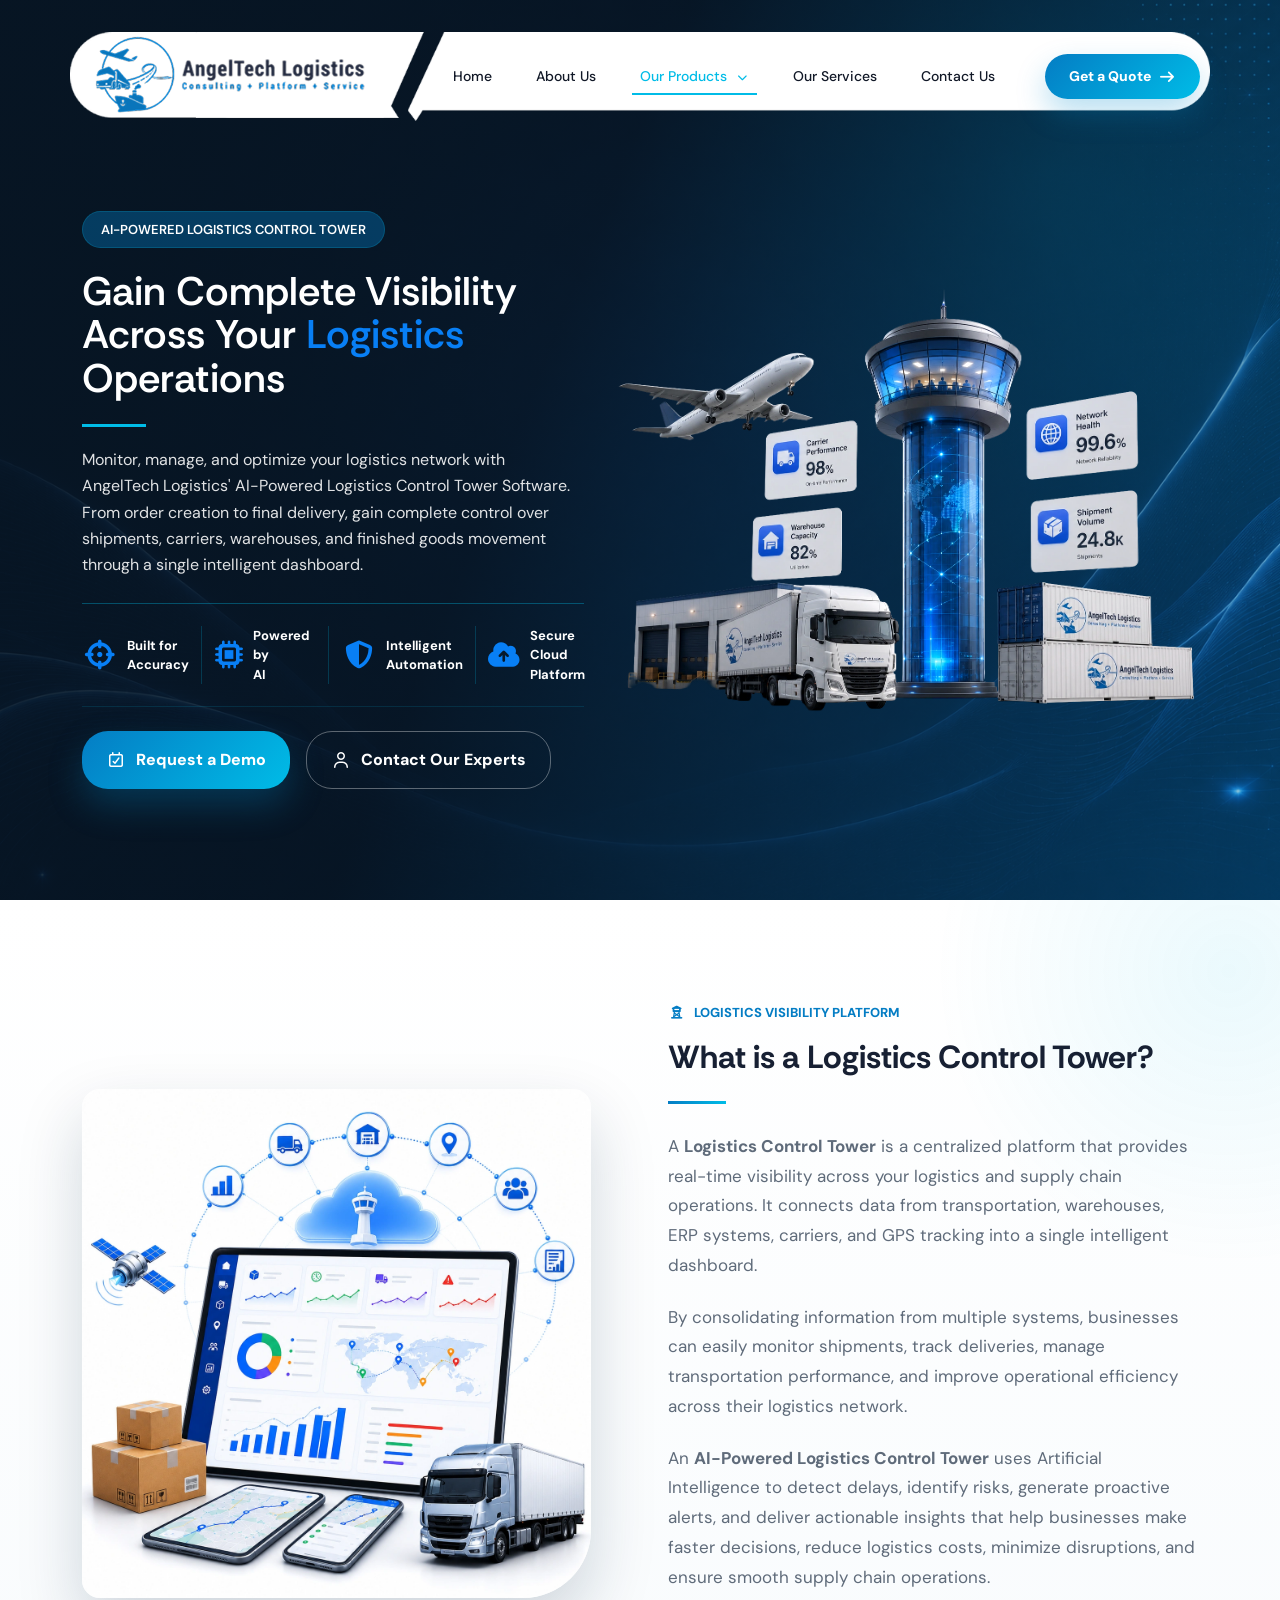
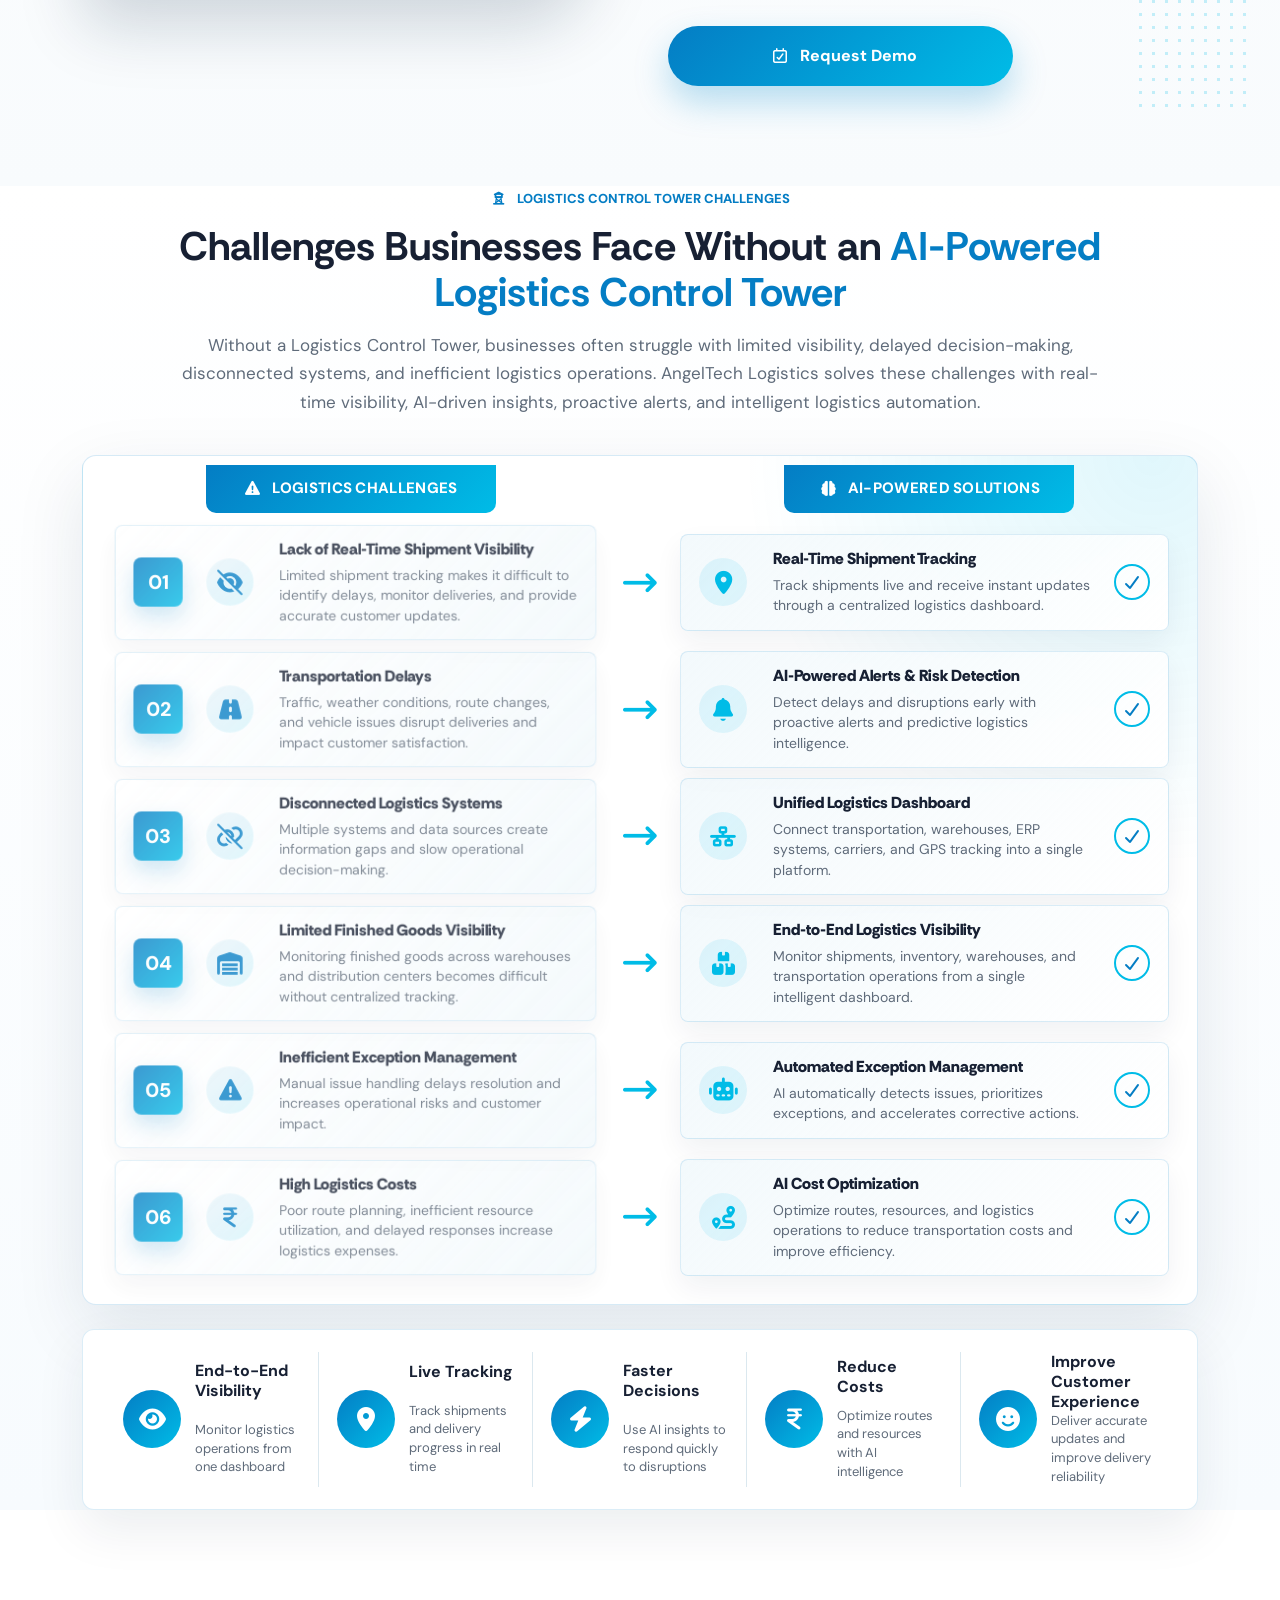
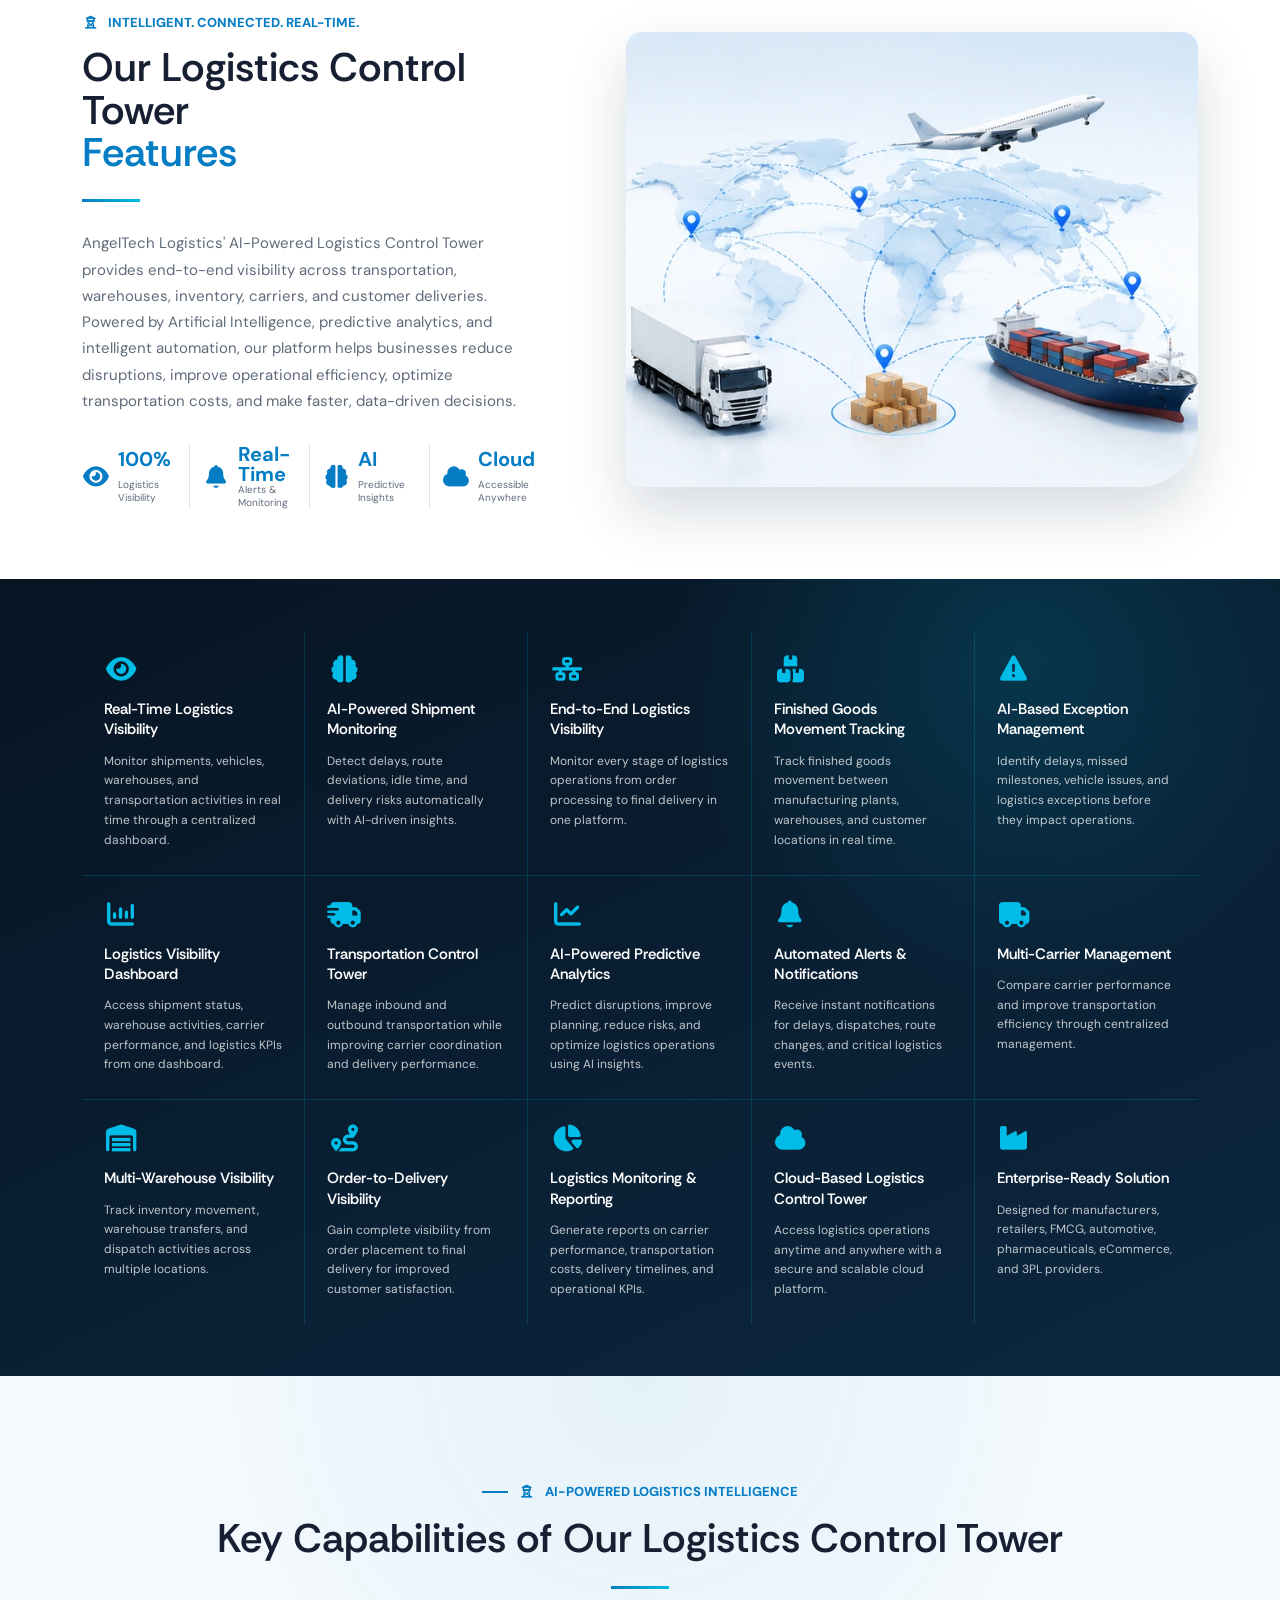
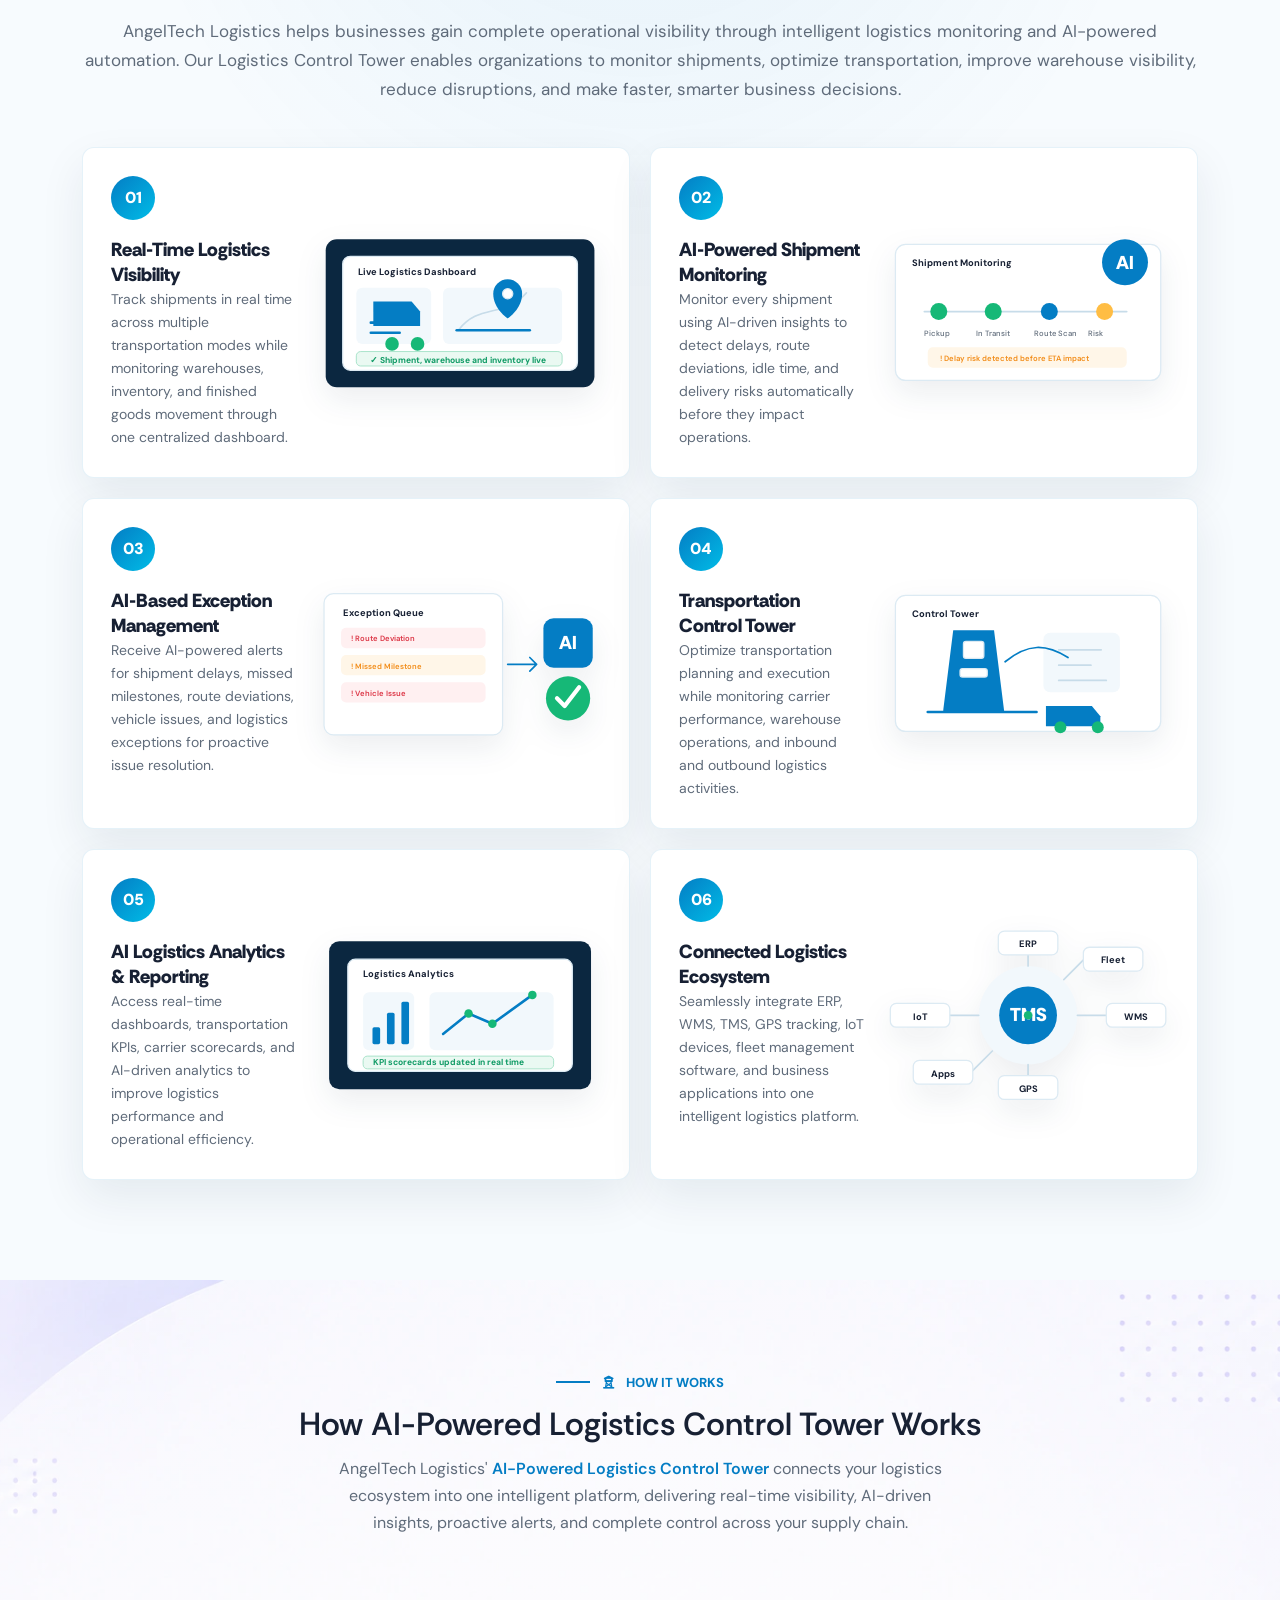
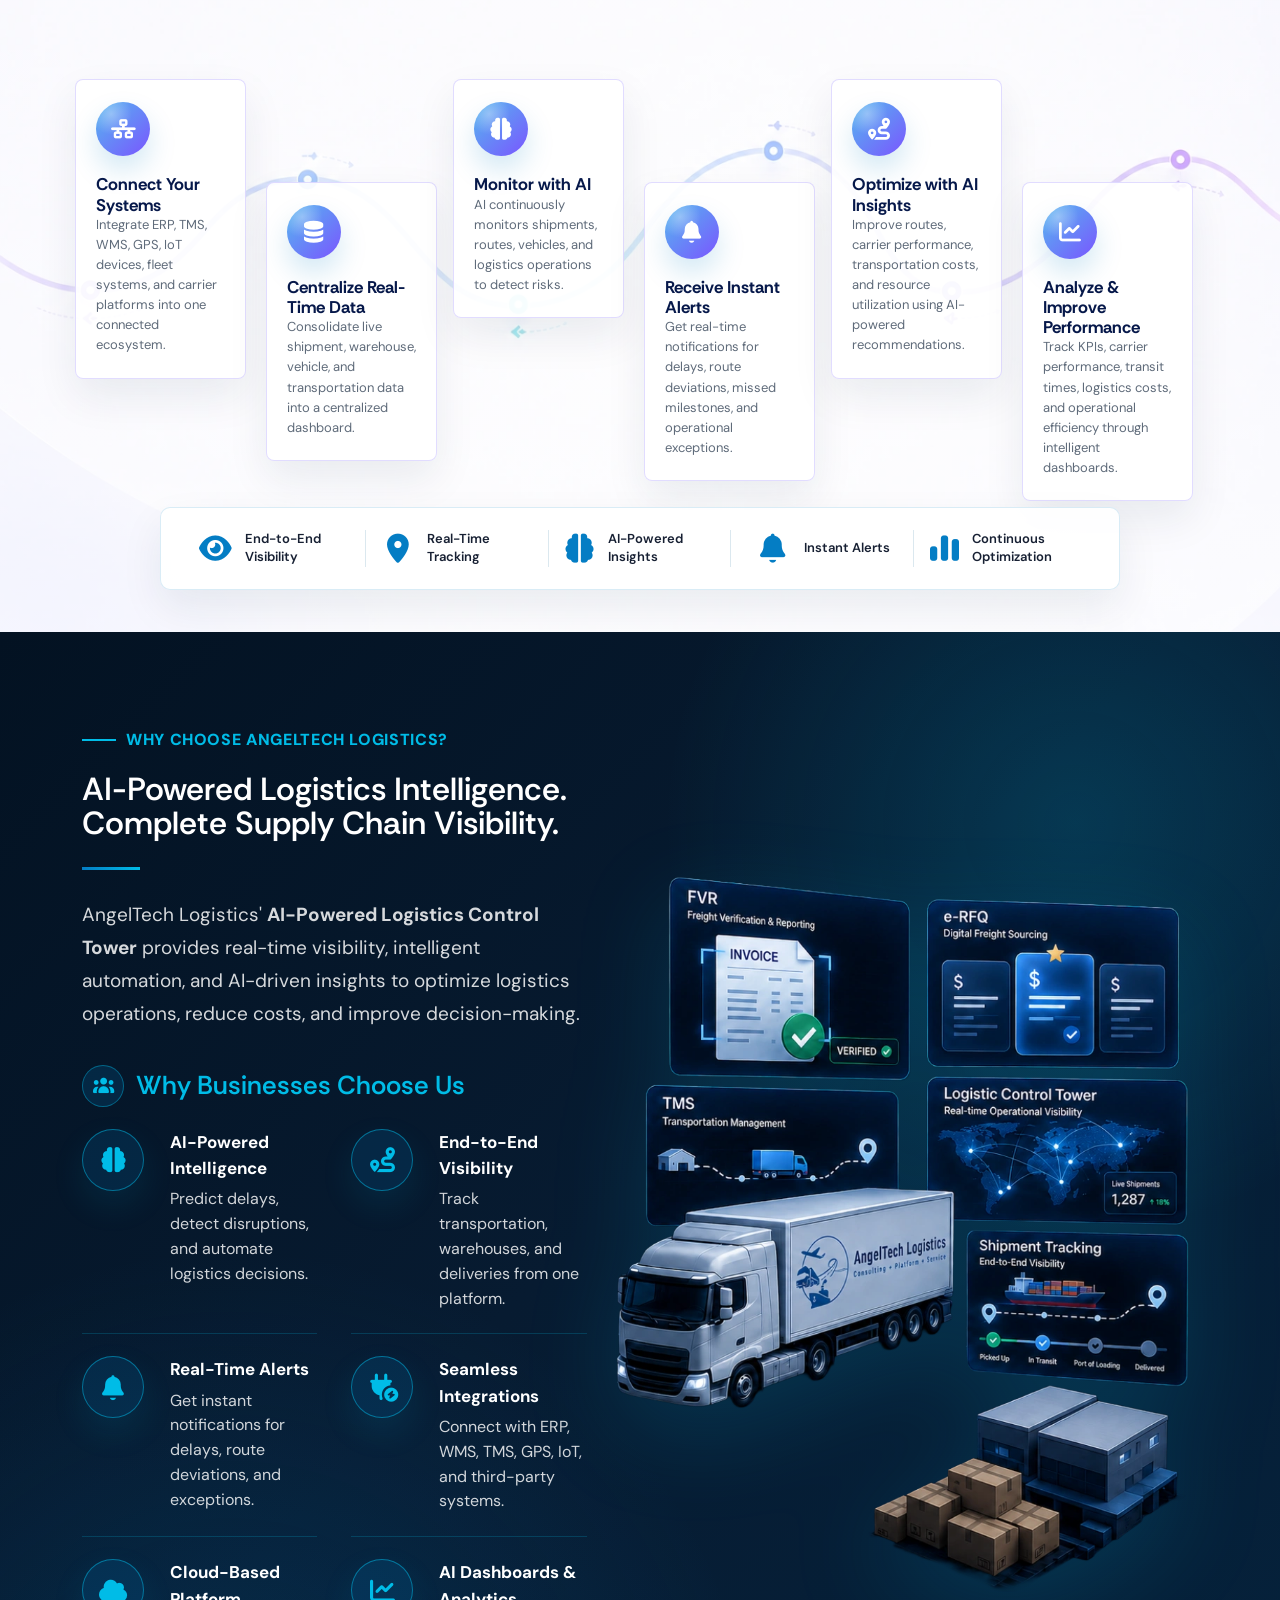
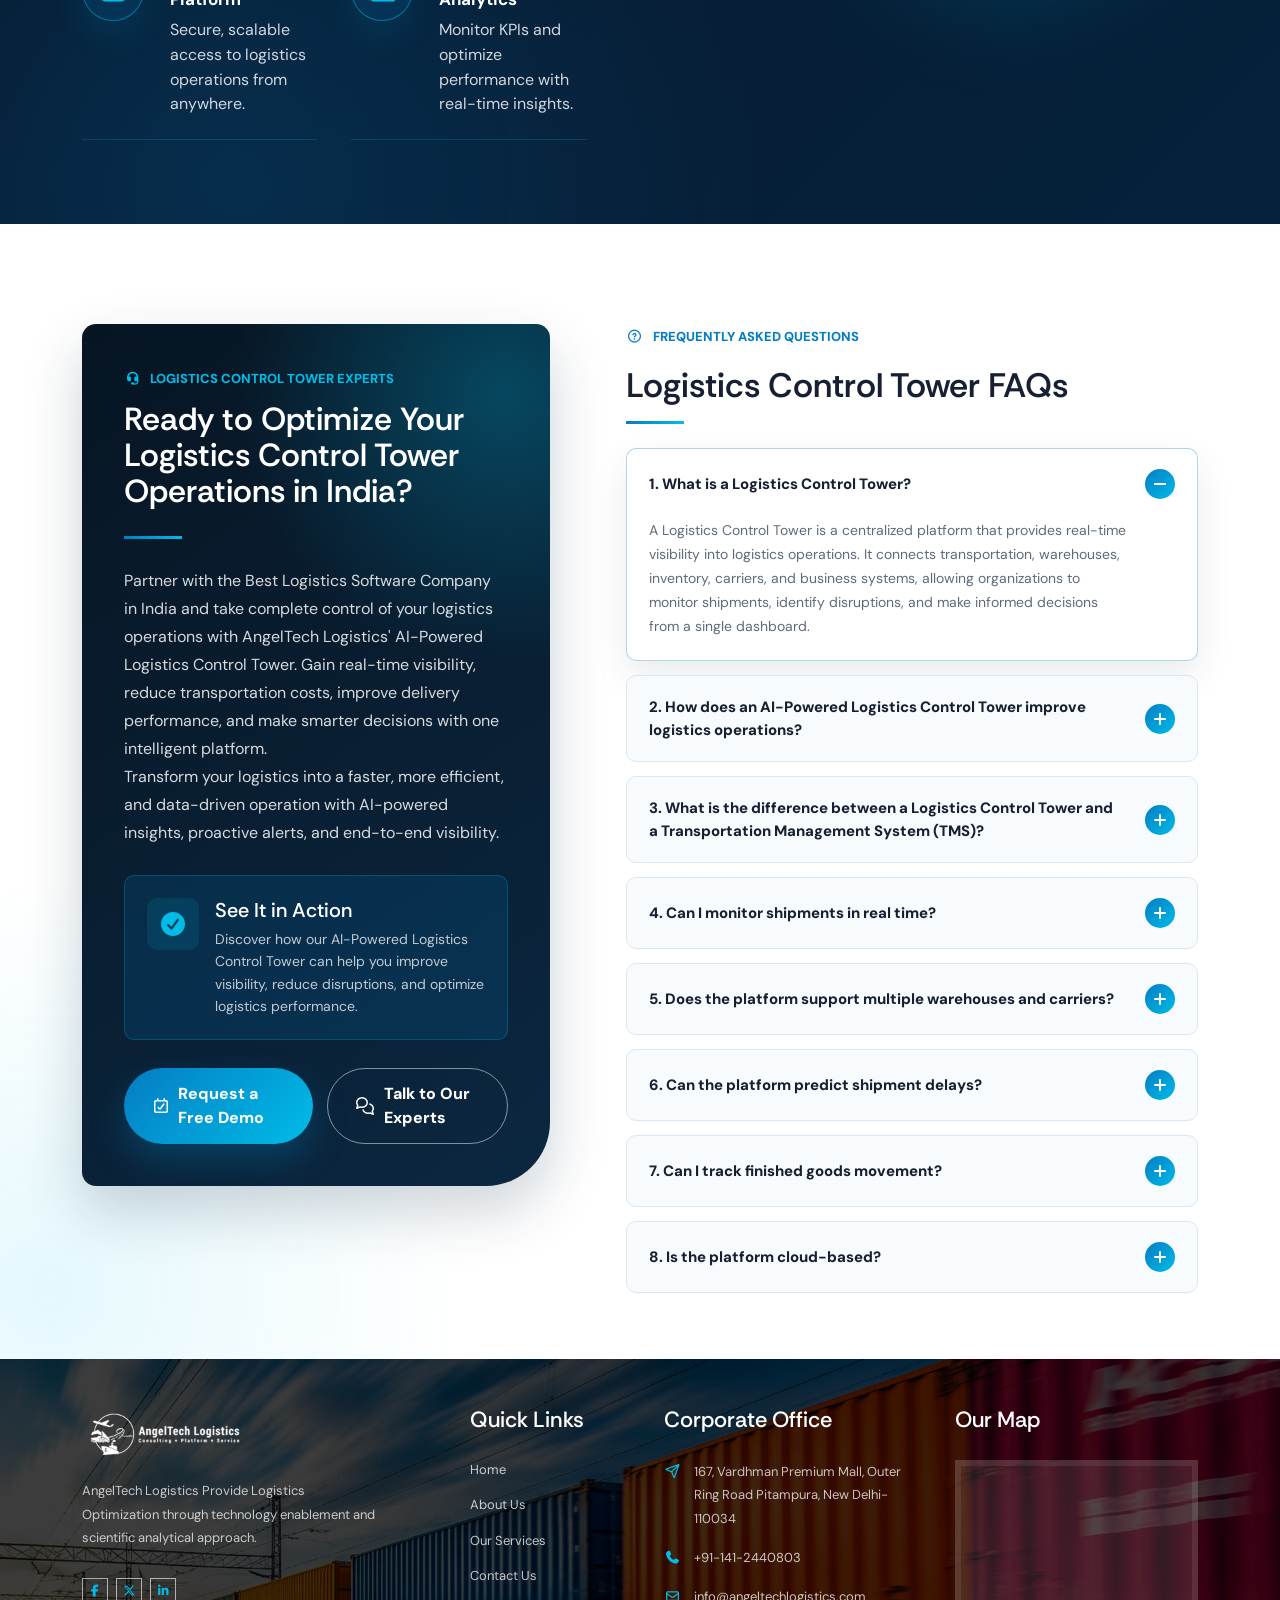
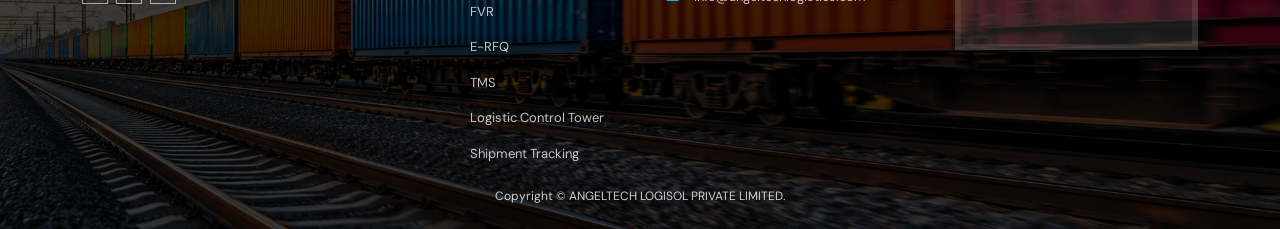
<file: Logistics-Control-Tower.html>
<!DOCTYPE html>
<html lang="en">
<head>
    <meta charset="UTF-8">
    <meta name="viewport" content="width=device-width, initial-scale=1.0">
    <meta name="description" content="AI-powered logistics control tower to improve supply chain visibility, tracking, and operational efficiency.">
    <title>AI-Powered Logistics Control Tower Solutions | AngelTech</title>
    <link rel="shortcut icon" href="assets/images/favicon.png">
    <link rel="stylesheet" href="assets/css/bootstrap.min.css">
    <link rel="stylesheet" href="assets/css/all.min.css">
    <link rel="stylesheet" href="assets/css/angeltech.css">
    <link rel="canonical" href='https://angeltechlogistics.com/Logistics-Control-Tower.html' />

    <script type="application/ld+json">
{
  "@context": "https://schema.org",
  "@type": "Organization",
  "@id": "https://www.angeltechlogistics.com/#organization",
  "name": "AngelTech Logistics",
  "legalName": "Angeltech Logisol Private Limited",
  "url": "https://www.angeltechlogistics.com/",
  "logo": {
    "@type": "ImageObject",
    "url": "https://www.angeltechlogistics.com/assets/images/angel-logo.png"
  },
  "image": {
    "@type": "ImageObject",
    "url": "https://www.angeltechlogistics.com/assets/images/angel-logo.png"
  },
  "description": "AngelTech Logistics is an AI-powered logistics software company providing Transportation Management System (TMS), Shipment Tracking, Logistics Control Tower, Freight Verification & Reporting (FVR), E-RFQ, and supply chain automation solutions for businesses worldwide.",
  "email": "info@angeltechlogistics.com",
  "telephone": "+91-141-2440803",
  "foundingDate": "2015",
  "slogan": "Consulting + Platform + Service",
  "address": {
    "@type": "PostalAddress",
    "streetAddress": "107, Vardhman Premium Mall, Outer Ring Road",
    "addressLocality": "New Delhi",
    "addressRegion": "Delhi",
    "postalCode": "110034",
    "addressCountry": "IN"
  },
  "contactPoint": {
    "@type": "ContactPoint",
    "contactType": "Sales",
    "telephone": "+91-141-2440803",
    "email": "info@angeltechlogistics.com",
    "availableLanguage": [
      "English"
    ],
    "areaServed": "Worldwide"
  },
  "areaServed": [
    {
      "@type": "Country",
      "name": "India"
    },
    {
      "@type": "Place",
      "name": "Asia"
    },
    {
      "@type": "Place",
      "name": "Middle East"
    },
    {
      "@type": "Place",
      "name": "Europe"
    },
    {
      "@type": "Place",
      "name": "North America"
    },
    {
      "@type": "Place",
      "name": "Worldwide"
    }
  ],
  "knowsAbout": [
    "AI Logistics Software",
    "Transportation Management System",
    "Shipment Tracking",
    "Supply Chain Management",
    "Logistics Control Tower",
    "Electronic Request for Quotation (E-RFQ)",
    "Freight Verification & Reporting",
    "Proof of Delivery",
    "Logistics Automation",
    "Freight Audit",
    "Route Optimization",
    "Supply Chain Visibility",
    "Procurement Automation",
    "Fleet Management",
    "Logistics Analytics"
  ],
  "hasOfferCatalog": {
    "@type": "OfferCatalog",
    "name": "AI-Powered Logistics Software Solutions",
    "itemListElement": [
      {
        "@type": "Offer",
        "itemOffered": {
          "@type": "Service",
          "name": "Transportation Management System (TMS)"
        }
      },
      {
        "@type": "Offer",
        "itemOffered": {
          "@type": "Service",
          "name": "Shipment Tracking"
        }
      },
      {
        "@type": "Offer",
        "itemOffered": {
          "@type": "Service",
          "name": "Logistics Control Tower"
        }
      },
      {
        "@type": "Offer",
        "itemOffered": {
          "@type": "Service",
          "name": "Freight Verification & Reporting (FVR)"
        }
      },
      {
        "@type": "Offer",
        "itemOffered": {
          "@type": "Service",
          "name": "Electronic Request for Quotation (E-RFQ)"
        }
      }
    ]
  },
  "sameAs": [
    "https://www.facebook.com/angeltechlogistics/",
    "https://twitter.com/AngeltechL",
    "https://www.linkedin.com/company/10645788/"
  ]
}
        
    </script>
</head>
<body>
    <header class="site-header" id="top">
        <nav class="navbar navbar-expand-lg angel-navbar">
            <div class="container">
                <a class="navbar-brand" href="index.html" aria-label="AngelTech Logistics home">
                    <img src="assets/images/angel-logo.png" alt="AngelTech Logistics">
                </a>
                <div class="navbar-collapse" id="mainNav">
                    <ul class="navbar-nav ms-auto align-items-lg-center">
                        <li class="nav-item"><a class="nav-link" href="index.html#top">Home</a></li>
                        <li class="nav-item"><a class="nav-link" href="about.html">About Us</a></li>
                        <li class="nav-item nav-dropdown"><button class="nav-link nav-dropdown-toggle active" type="button" aria-expanded="false">Our Products <i class="fa-solid fa-chevron-down"></i></button><ul class="nav-dropdown-menu"><li><a href="Freight-Verification-&-Reporting-Software.html">FVR</a></li><li><a href="Electronic-Request-for-Quotation.html">E-RFQ</a></li><li><a href="Transportation-Management-System.html">TMS</a></li><li><a href="Logistics-Control-Tower.html">Logistic Control Tower</a></li><li><a href="Shipment-Tracking.html">Shipment Tracking</a></li></ul></li>
                        <li class="nav-item"><a class="nav-link" href="our-services.html">Our Services</a></li>
                        <li class="nav-item"><a class="nav-link" href="contact.html">Contact Us</a></li>
                        <li class="nav-item nav-quote-item"><a class="nav-link nav-quote-link" href="contact.html#contact-form-section">Get a Quote <i class="fa-solid fa-arrow-right"></i></a></li>
                    </ul>
                </div>
                <div class="header-actions">
                    <a class="header-cta" href="contact.html#contact-form-section">Get a Quote <i class="fa-solid fa-arrow-right"></i></a>
                    <button class="navbar-toggler" type="button" aria-label="Toggle navigation" aria-controls="mainNav" aria-expanded="false">
                        <span></span>
                        <span></span>
                        <span></span>
                    </button>
                </div>
            </div>
        </nav>
    </header>


     <main>
        <section class="fvr-banner">
            <div class="container">
                <div class="fvr-banner-grid">
                    <div class="fvr-banner-copy reveal">
                        <span class="fvr-banner-label">AI-Powered Logistics Control Tower</span>
                        <h1>Gain Complete Visibility  Across Your  <span>Logistics</span> Operations</h1>
                        <div class="fvr-title-line" aria-hidden="true"></div>
                        <p class="fvr-banner-intro">Monitor, manage, and optimize your logistics network with AngelTech Logistics' AI-Powered Logistics Control Tower Software. From order creation to final delivery, gain complete control over shipments, carriers, warehouses, and finished goods movement through a single intelligent dashboard.</p>

                        <!-- <div class="fvr-benefits">
                            <div class="fvr-benefit">
                                <span class="fvr-benefit-icon"><i class="fa-solid fa-brain"></i></span>
                                <p><strong>Powered by AI, OCR,</strong> and intelligent automation, FVR verifies freight invoices against contracts, shipment records, and business rules to eliminate billing errors, prevent duplicate payments, accelerate approvals, and optimize freight costs.</p>
                            </div>
                            <div class="fvr-benefit">
                                <span class="fvr-benefit-icon"><i class="fa-regular fa-eye"></i></span>
                                <p><strong>Gain complete visibility</strong> into freight spend with real-time dashboards, advanced analytics, seamless ERP &amp; TMS integration, and secure cloud-based access.</p>
                            </div>
                        </div> -->

                        <div class="fvr-highlights" aria-label="FVR platform highlights">
                            <div><i class="fa-solid fa-crosshairs"></i><span>Built for<br>Accuracy</span></div>
                            <div><i class="fa-solid fa-microchip"></i><span>Powered by<br>AI</span></div>
                            <div><i class="fa-solid fa-shield-halved"></i><span>Intelligent<br>Automation</span></div>
                            <div><i class="fa-solid fa-cloud-arrow-up"></i><span>Secure Cloud<br>Platform</span></div>
                        </div>

                        <div class="fvr-banner-actions">
                            <a class="btn-primary-angel" href="contact.html#contact-form-section"><i class="fa-regular fa-calendar-check"></i> Request a Demo</a>
                            <a class="btn-ghost-angel" href="contact.html"><i class="fa-regular fa-user"></i> Contact Our Experts</a>
                        </div>
                    </div>

                    <div class="fvr-banner-visual reveal delay-1">
                        <img src="assets/images/Products/Logisticcontroltower/logisticbanner.webp" alt="AI-powered freight verification and reporting across global logistics">
                    </div>
                </div>
            </div>
        </section>

       <section class="fvr-overview-section" id="fvr-platform" aria-labelledby="fvr-overview-title">
    <div class="container">
        <div class="fvr-overview-grid">

            <!-- Left Image -->
            <div class="fvr-overview-media reveal">
                <img src="assets/images/Products/Logisticcontroltower/whatislogistic.webp"
                    alt="AI-Powered Logistics Control Tower Software Dashboard">
            </div>

            <!-- Right Content -->
            <div class="fvr-overview-content reveal delay-1">

                <span class="eyebrow">
                    <i class="fa-solid fa-tower-observation"></i>
                    Logistics Visibility Platform
                </span>

                <h2 id="fvr-overview-title">
                    What is a Logistics Control Tower?
                </h2>

                <span class="fvr-overview-line" aria-hidden="true"></span>

                <div class="fvr-overview-text">

                    <p>
                        A <strong>Logistics Control Tower</strong> is a centralized platform
                        that provides real-time visibility across your logistics and
                        supply chain operations. It connects data from transportation,
                        warehouses, ERP systems, carriers, and GPS tracking into a
                        single intelligent dashboard.
                    </p>

                    <p>
                        By consolidating information from multiple systems,
                        businesses can easily monitor shipments, track deliveries,
                        manage transportation performance, and improve operational
                        efficiency across their logistics network.
                    </p>

                    <p>
                        An <strong>AI-Powered Logistics Control Tower</strong> uses
                        Artificial Intelligence to detect delays, identify risks,
                        generate proactive alerts, and deliver actionable insights
                        that help businesses make faster decisions, reduce logistics
                        costs, minimize disruptions, and ensure smooth supply chain operations.
                    </p>

                </div>

                <div class="fvr-overview-actions is-centered">
                    <a class="btn-primary-angel btn-pill"
                        href="contact.html#contact-form-section">
                        <i class="fa-regular fa-calendar-check"></i>
                        Request Demo
                    </a>
                </div>

            </div>

        </div>
    </div>
</section>

    <section class="fvr-challenges-section" aria-labelledby="fvr-challenges-title">
    <div class="container">

        <div class="fvr-challenges-heading reveal">
            <span class="eyebrow">
                <i class="fa-solid fa-tower-observation"></i>
                Logistics Control Tower Challenges
            </span>

            <h2 id="fvr-challenges-title">
                Challenges Businesses Face Without an
                <span>AI-Powered Logistics Control Tower</span>
            </h2>

            <p>
                Without a Logistics Control Tower, businesses often struggle with
                limited visibility, delayed decision-making, disconnected systems,
                and inefficient logistics operations. AngelTech Logistics solves
                these challenges with real-time visibility, AI-driven insights,
                proactive alerts, and intelligent logistics automation.
            </p>
        </div>

        <div class="fvr-challenges-board reveal delay-1">

            <div class="fvr-board-label fvr-board-label-left">
                <i class="fa-solid fa-triangle-exclamation"></i>
                Logistics Challenges
            </div>

            <div class="fvr-board-label fvr-board-label-right">
                <i class="fa-solid fa-brain"></i>
                AI-Powered Solutions
            </div>

            <!-- 01 -->
            <div class="fvr-challenge-row">
                <article class="fvr-challenge-card">
                    <span class="fvr-challenge-number">01</span>
                    <span class="fvr-challenge-icon">
                        <i class="fa-solid fa-eye-slash"></i>
                    </span>
                    <div>
                        <h3>Lack of Real-Time Shipment Visibility</h3>
                        <p>
                            Limited shipment tracking makes it difficult to identify delays,
                            monitor deliveries, and provide accurate customer updates.
                        </p>
                    </div>
                </article>

                <span class="fvr-challenge-arrow">
                    <i class="fa-solid fa-arrow-right-long"></i>
                </span>

                <article class="fvr-solution-card">
                    <span class="fvr-challenge-icon">
                        <i class="fa-solid fa-location-dot"></i>
                    </span>
                    <div>
                        <h3>Real-Time Shipment Tracking</h3>
                        <p>
                            Track shipments live and receive instant updates through
                            a centralized logistics dashboard.
                        </p>
                    </div>
                    <span class="fvr-solution-check">
                        <i class="fa-solid fa-check"></i>
                    </span>
                </article>
            </div>

            <!-- 02 -->
            <div class="fvr-challenge-row">
                <article class="fvr-challenge-card">
                    <span class="fvr-challenge-number">02</span>
                    <span class="fvr-challenge-icon">
                        <i class="fa-solid fa-road"></i>
                    </span>
                    <div>
                        <h3>Transportation Delays</h3>
                        <p>
                            Traffic, weather conditions, route changes, and vehicle issues
                            disrupt deliveries and impact customer satisfaction.
                        </p>
                    </div>
                </article>

                <span class="fvr-challenge-arrow">
                    <i class="fa-solid fa-arrow-right-long"></i>
                </span>

                <article class="fvr-solution-card">
                    <span class="fvr-challenge-icon">
                        <i class="fa-solid fa-bell"></i>
                    </span>
                    <div>
                        <h3>AI-Powered Alerts & Risk Detection</h3>
                        <p>
                            Detect delays and disruptions early with proactive alerts
                            and predictive logistics intelligence.
                        </p>
                    </div>
                    <span class="fvr-solution-check">
                        <i class="fa-solid fa-check"></i>
                    </span>
                </article>
            </div>

            <!-- 03 -->
            <div class="fvr-challenge-row">
                <article class="fvr-challenge-card">
                    <span class="fvr-challenge-number">03</span>
                    <span class="fvr-challenge-icon">
                        <i class="fa-solid fa-link-slash"></i>
                    </span>
                    <div>
                        <h3>Disconnected Logistics Systems</h3>
                        <p>
                            Multiple systems and data sources create information gaps
                            and slow operational decision-making.
                        </p>
                    </div>
                </article>

                <span class="fvr-challenge-arrow">
                    <i class="fa-solid fa-arrow-right-long"></i>
                </span>

                <article class="fvr-solution-card">
                    <span class="fvr-challenge-icon">
                        <i class="fa-solid fa-network-wired"></i>
                    </span>
                    <div>
                        <h3>Unified Logistics Dashboard</h3>
                        <p>
                            Connect transportation, warehouses, ERP systems,
                            carriers, and GPS tracking into a single platform.
                        </p>
                    </div>
                    <span class="fvr-solution-check">
                        <i class="fa-solid fa-check"></i>
                    </span>
                </article>
            </div>

            <!-- 04 -->
            <div class="fvr-challenge-row">
                <article class="fvr-challenge-card">
                    <span class="fvr-challenge-number">04</span>
                    <span class="fvr-challenge-icon">
                        <i class="fa-solid fa-warehouse"></i>
                    </span>
                    <div>
                        <h3>Limited Finished Goods Visibility</h3>
                        <p>
                            Monitoring finished goods across warehouses and
                            distribution centers becomes difficult without centralized tracking.
                        </p>
                    </div>
                </article>

                <span class="fvr-challenge-arrow">
                    <i class="fa-solid fa-arrow-right-long"></i>
                </span>

                <article class="fvr-solution-card">
                    <span class="fvr-challenge-icon">
                        <i class="fa-solid fa-boxes-stacked"></i>
                    </span>
                    <div>
                        <h3>End-to-End Logistics Visibility</h3>
                        <p>
                            Monitor shipments, inventory, warehouses, and transportation
                            operations from a single intelligent dashboard.
                        </p>
                    </div>
                    <span class="fvr-solution-check">
                        <i class="fa-solid fa-check"></i>
                    </span>
                </article>
            </div>

            <!-- 05 -->
            <div class="fvr-challenge-row">
                <article class="fvr-challenge-card">
                    <span class="fvr-challenge-number">05</span>
                    <span class="fvr-challenge-icon">
                        <i class="fa-solid fa-triangle-exclamation"></i>
                    </span>
                    <div>
                        <h3>Inefficient Exception Management</h3>
                        <p>
                            Manual issue handling delays resolution and increases
                            operational risks and customer impact.
                        </p>
                    </div>
                </article>

                <span class="fvr-challenge-arrow">
                    <i class="fa-solid fa-arrow-right-long"></i>
                </span>

                <article class="fvr-solution-card">
                    <span class="fvr-challenge-icon">
                        <i class="fa-solid fa-robot"></i>
                    </span>
                    <div>
                        <h3>Automated Exception Management</h3>
                        <p>
                            AI automatically detects issues, prioritizes exceptions,
                            and accelerates corrective actions.
                        </p>
                    </div>
                    <span class="fvr-solution-check">
                        <i class="fa-solid fa-check"></i>
                    </span>
                </article>
            </div>

            <!-- 06 -->
            <div class="fvr-challenge-row">
                <article class="fvr-challenge-card">
                    <span class="fvr-challenge-number">06</span>
                    <span class="fvr-challenge-icon">
                        <i class="fa-solid fa-indian-rupee-sign"></i>
                    </span>
                    <div>
                        <h3>High Logistics Costs</h3>
                        <p>
                            Poor route planning, inefficient resource utilization,
                            and delayed responses increase logistics expenses.
                        </p>
                    </div>
                </article>

                <span class="fvr-challenge-arrow">
                    <i class="fa-solid fa-arrow-right-long"></i>
                </span>

                <article class="fvr-solution-card">
                    <span class="fvr-challenge-icon">
                        <i class="fa-solid fa-route"></i>
                    </span>
                    <div>
                        <h3>AI Cost Optimization</h3>
                        <p>
                            Optimize routes, resources, and logistics operations
                            to reduce transportation costs and improve efficiency.
                        </p>
                    </div>
                    <span class="fvr-solution-check">
                        <i class="fa-solid fa-check"></i>
                    </span>
                </article>
            </div>

        </div>

        <div class="fvr-challenges-benefits reveal delay-2">

            <div>
                <i class="fa-solid fa-eye"></i>
                <strong>End-to-End Visibility</strong>
                <span>Monitor logistics operations from one dashboard</span>
            </div>

            <div>
                <i class="fa-solid fa-location-dot"></i>
                <strong>Live Tracking</strong>
                <span>Track shipments and delivery progress in real time</span>
            </div>

            <div>
                <i class="fa-solid fa-bolt"></i>
                <strong>Faster Decisions</strong>
                <span>Use AI insights to respond quickly to disruptions</span>
            </div>

            <div>
                <i class="fa-solid fa-indian-rupee-sign"></i>
                <strong>Reduce Costs</strong>
                <span>Optimize routes and resources with AI intelligence</span>
            </div>

            <div>
                <i class="fa-solid fa-face-smile"></i>
                <strong>Improve Customer Experience</strong>
                <span>Deliver accurate updates and improve delivery reliability</span>
            </div>

        </div>

    </div>
</section>

  <section class="fvr-features-section" aria-labelledby="fvr-features-title">
    <div class="container">

        <div class="fvr-features-top">

            <div class="fvr-features-copy reveal">

                <span class="eyebrow">
                    <i class="fa-solid fa-tower-observation"></i>
                    Intelligent. Connected. Real-Time.
                </span>

                <h2 id="fvr-features-title">
                    Our Logistics Control Tower <span>Features</span>
                </h2>

                <span class="fvr-overview-line" aria-hidden="true"></span>

                <p>
                    AngelTech Logistics' AI-Powered Logistics Control Tower provides
                    end-to-end visibility across transportation, warehouses, inventory,
                    carriers, and customer deliveries. Powered by Artificial Intelligence,
                    predictive analytics, and intelligent automation, our platform helps
                    businesses reduce disruptions, improve operational efficiency, optimize
                    transportation costs, and make faster, data-driven decisions.
                </p>

                <div class="fvr-feature-stats">
                    <div>
                        <i class="fa-solid fa-eye"></i>
                        <strong>100%</strong>
                        <span>Logistics Visibility</span>
                    </div>

                    <div>
                        <i class="fa-solid fa-bell"></i>
                        <strong>Real-Time</strong>
                        <span>Alerts & Monitoring</span>
                    </div>

                    <div>
                        <i class="fa-solid fa-brain"></i>
                        <strong>AI</strong>
                        <span>Predictive Insights</span>
                    </div>

                    <div>
                        <i class="fa-solid fa-cloud"></i>
                        <strong>Cloud</strong>
                        <span>Accessible Anywhere</span>
                    </div>
                </div>

            </div>

            <div class="fvr-features-media reveal delay-1">
                <img src="assets/images/Products/Logisticcontroltower/logisticsfeature.webp"
                    alt="AI-Powered Logistics Control Tower Dashboard with shipment visibility and transportation analytics">
            </div>

        </div>

    </div>

    <div class="fvr-features-band">
        <div class="container">

            <div class="fvr-feature-grid">

                <article>
                    <i class="fa-solid fa-eye"></i>
                    <h3>Real-Time Logistics Visibility</h3>
                    <p>
                        Monitor shipments, vehicles, warehouses, and transportation
                        activities in real time through a centralized dashboard.
                    </p>
                </article>

                <article>
                    <i class="fa-solid fa-brain"></i>
                    <h3>AI-Powered Shipment Monitoring</h3>
                    <p>
                        Detect delays, route deviations, idle time, and delivery
                        risks automatically with AI-driven insights.
                    </p>
                </article>

                <article>
                    <i class="fa-solid fa-network-wired"></i>
                    <h3>End-to-End Logistics Visibility</h3>
                    <p>
                        Monitor every stage of logistics operations from order
                        processing to final delivery in one platform.
                    </p>
                </article>

                <article>
                    <i class="fa-solid fa-boxes-stacked"></i>
                    <h3>Finished Goods Movement Tracking</h3>
                    <p>
                        Track finished goods movement between manufacturing plants,
                        warehouses, and customer locations in real time.
                    </p>
                </article>

                <article>
                    <i class="fa-solid fa-triangle-exclamation"></i>
                    <h3>AI-Based Exception Management</h3>
                    <p>
                        Identify delays, missed milestones, vehicle issues, and
                        logistics exceptions before they impact operations.
                    </p>
                </article>

                <article>
                    <i class="fa-solid fa-chart-column"></i>
                    <h3>Logistics Visibility Dashboard</h3>
                    <p>
                        Access shipment status, warehouse activities, carrier
                        performance, and logistics KPIs from one dashboard.
                    </p>
                </article>

                <article>
                    <i class="fa-solid fa-truck-fast"></i>
                    <h3>Transportation Control Tower</h3>
                    <p>
                        Manage inbound and outbound transportation while improving
                        carrier coordination and delivery performance.
                    </p>
                </article>

                <article>
                    <i class="fa-solid fa-chart-line"></i>
                    <h3>AI-Powered Predictive Analytics</h3>
                    <p>
                        Predict disruptions, improve planning, reduce risks, and
                        optimize logistics operations using AI insights.
                    </p>
                </article>

                <article>
                    <i class="fa-solid fa-bell"></i>
                    <h3>Automated Alerts & Notifications</h3>
                    <p>
                        Receive instant notifications for delays, dispatches,
                        route changes, and critical logistics events.
                    </p>
                </article>

                <article>
                    <i class="fa-solid fa-truck"></i>
                    <h3>Multi-Carrier Management</h3>
                    <p>
                        Compare carrier performance and improve transportation
                        efficiency through centralized management.
                    </p>
                </article>

                <article>
                    <i class="fa-solid fa-warehouse"></i>
                    <h3>Multi-Warehouse Visibility</h3>
                    <p>
                        Track inventory movement, warehouse transfers, and dispatch
                        activities across multiple locations.
                    </p>
                </article>

                <article>
                    <i class="fa-solid fa-route"></i>
                    <h3>Order-to-Delivery Visibility</h3>
                    <p>
                        Gain complete visibility from order placement to final
                        delivery for improved customer satisfaction.
                    </p>
                </article>

                <article>
                    <i class="fa-solid fa-chart-pie"></i>
                    <h3>Logistics Monitoring & Reporting</h3>
                    <p>
                        Generate reports on carrier performance, transportation
                        costs, delivery timelines, and operational KPIs.
                    </p>
                </article>

                <article>
                    <i class="fa-solid fa-cloud"></i>
                    <h3>Cloud-Based Logistics Control Tower</h3>
                    <p>
                        Access logistics operations anytime and anywhere with a
                        secure and scalable cloud platform.
                    </p>
                </article>

                <article>
                    <i class="fa-solid fa-industry"></i>
                    <h3>Enterprise-Ready Solution</h3>
                    <p>
                        Designed for manufacturers, retailers, FMCG, automotive,
                        pharmaceuticals, eCommerce, and 3PL providers.
                    </p>
                </article>

                <!-- <article>
                    <i class="fa-solid fa-plug-circle-bolt"></i>
                    <h3>Seamless System Integration</h3>
                    <p>
                        Integrate ERP, WMS, TMS, GPS tracking, IoT devices,
                        fleet systems, OMS, and BI tools effortlessly.
                    </p>
                </article> -->

            </div>

        </div>
    </div>
</section>

     <section class="fvr-capabilities-section" aria-labelledby="fvr-capabilities-title">
    <div class="container">

        <div class="fvr-capabilities-heading reveal">
            <span class="eyebrow">
                <i class="fa-solid fa-tower-observation"></i>
                AI-Powered Logistics Intelligence
            </span>

            <h2 id="fvr-capabilities-title">
                Key Capabilities of Our Logistics Control Tower
            </h2>

            <span class="fvr-overview-line" aria-hidden="true"></span>

            <p>
                AngelTech Logistics helps businesses gain complete operational
                visibility through intelligent logistics monitoring and AI-powered
                automation. Our Logistics Control Tower enables organizations to
                monitor shipments, optimize transportation, improve warehouse visibility,
                reduce disruptions, and make faster, smarter business decisions.
            </p>
        </div>

        <div class="fvr-capabilities-grid">

            <!-- CARD 01 -->
            <article class="fvr-capability-card reveal">
                <div class="fvr-capability-copy">
                    <span class="fvr-capability-number">01</span>
                    <h3>Real-Time Logistics Visibility</h3>
                    <span class="fvr-card-line"></span>
                    <p>
                        Track shipments in real time across multiple transportation
                        modes while monitoring warehouses, inventory, and finished
                        goods movement through one centralized dashboard.
                    </p>
                </div>

                <div class="fvr-capability-art">
                    <svg viewBox="0 0 360 210" role="img" aria-label="Real-time logistics visibility dashboard illustration">
                        <rect class="svg-panel-dark" x="22" y="18" width="316" height="174" rx="13"/>
                        <rect class="svg-panel" x="42" y="38" width="276" height="134" rx="9"/>
                        <text class="svg-title" x="60" y="60">Live Logistics Dashboard</text>
                        <rect class="svg-soft" x="58" y="75" width="88" height="66" rx="7"/>
                        <path class="svg-stroke" d="M75 116h46M75 128h34"/>
                        <path class="svg-accent-fill" d="M78 91h45l10 12v17H78z"/>
                        <circle class="svg-success-fill" cx="100" cy="141" r="8"/>
                        <circle class="svg-success-fill" cx="130" cy="141" r="8"/>
                        <rect class="svg-soft" x="160" y="75" width="140" height="66" rx="7"/>
                        <path class="svg-line" d="M178 125c24-32 54-14 80-44"/>
                        <path class="svg-stroke" d="M176 125h86"/>
                        <path class="svg-accent-fill" d="M253 82c0 18-17 29-17 29s-17-11-17-29a17 17 0 0 1 34 0z"/>
                        <circle class="svg-panel" cx="236" cy="82" r="6"/>
                        <rect class="svg-success-box" x="58" y="150" width="242" height="17" rx="5"/>
                        <text class="svg-success" x="74" y="163">✓ Shipment, warehouse and inventory live</text>
                    </svg>
                </div>

            </article>

            <!-- CARD 02 -->
            <article class="fvr-capability-card reveal delay-1">
                <div class="fvr-capability-copy">
                    <span class="fvr-capability-number">02</span>
                    <h3>AI-Powered Shipment Monitoring</h3>
                    <span class="fvr-card-line"></span>
                    <p>
                        Monitor every shipment using AI-driven insights to detect
                        delays, route deviations, idle time, and delivery risks
                        automatically before they impact operations.
                    </p>
                </div>

                <div class="fvr-capability-art">
                    <svg viewBox="0 0 360 210" role="img" aria-label="AI shipment monitoring timeline illustration">
                        <rect class="svg-panel" x="24" y="24" width="312" height="160" rx="12"/>
                        <text class="svg-title" x="44" y="49">Shipment Monitoring</text>
                        <circle class="svg-accent-fill" cx="294" cy="45" r="27"/>
                        <text class="svg-ai" x="294" y="53" text-anchor="middle">AI</text>
                        <path class="svg-line" d="M58 103h238"/>
                        <circle class="svg-success-fill" cx="75" cy="103" r="10"/>
                        <circle class="svg-success-fill" cx="139" cy="103" r="10"/>
                        <circle class="svg-accent-fill" cx="205" cy="103" r="10"/>
                        <circle class="svg-dot-yellow" cx="270" cy="103" r="10"/>
                        <text class="svg-label" x="58" y="132">Pickup</text>
                        <text class="svg-label" x="119" y="132">In Transit</text>
                        <text class="svg-label" x="187" y="132">Route Scan</text>
                        <text class="svg-label" x="250" y="132">Risk</text>
                        <g class="svg-warn-row"><rect x="62" y="145" width="234" height="24" rx="6"/><text x="76" y="161">!  Delay risk detected before ETA impact</text></g>
                    </svg>
                </div>

            </article>

            <!-- CARD 03 -->
            <article class="fvr-capability-card reveal delay-2">
                <div class="fvr-capability-copy">
                    <span class="fvr-capability-number">03</span>
                    <h3>AI-Based Exception Management</h3>
                    <span class="fvr-card-line"></span>
                    <p>
                        Receive AI-powered alerts for shipment delays,
                        missed milestones, route deviations, vehicle issues,
                        and logistics exceptions for proactive issue resolution.
                    </p>
                </div>

                <div class="fvr-capability-art">
                    <svg viewBox="0 0 360 210" role="img" aria-label="AI logistics exception management illustration">
                        <rect class="svg-panel" x="20" y="22" width="210" height="166" rx="11"/>
                        <text class="svg-title" x="42" y="48">Exception Queue</text>
                        <g class="svg-alert-row"><rect x="40" y="62" width="170" height="24" rx="6"/><text x="52" y="78">!  Route Deviation</text></g>
                        <g class="svg-warn-row"><rect x="40" y="94" width="170" height="24" rx="6"/><text x="52" y="110">!  Missed Milestone</text></g>
                        <g class="svg-alert-row"><rect x="40" y="126" width="170" height="24" rx="6"/><text x="52" y="142">!  Vehicle Issue</text></g>
                        <path class="svg-arrow" d="M236 105h34l-8-8m8 8-8 8"/>
                        <rect class="svg-accent-fill" x="278" y="51" width="58" height="58" rx="12"/>
                        <text class="svg-ai" x="307" y="87" text-anchor="middle">AI</text>
                        <circle class="svg-success-fill" cx="307" cy="145" r="26"/>
                        <path class="svg-check" d="m294 145 9 9 17-22"/>
                    </svg>
                </div>

            </article>

            <!-- CARD 04 -->
            <article class="fvr-capability-card reveal delay-3">
                <div class="fvr-capability-copy">
                    <span class="fvr-capability-number">04</span>
                    <h3>Transportation Control Tower</h3>
                    <span class="fvr-card-line"></span>
                    <p>
                        Optimize transportation planning and execution while
                        monitoring carrier performance, warehouse operations,
                        and inbound and outbound logistics activities.
                    </p>
                </div>

                <div class="fvr-capability-art">
                    <svg viewBox="0 0 360 210" role="img" aria-label="Transportation control tower and carrier dashboard illustration">
                        <rect class="svg-panel" x="24" y="24" width="312" height="160" rx="12"/>
                        <text class="svg-title" x="44" y="49">Control Tower</text>
                        <path class="svg-accent-fill" d="M92 65h48l12 96H80z"/>
                        <rect class="svg-panel" x="104" y="78" width="24" height="20" rx="3"/>
                        <rect class="svg-panel" x="100" y="110" width="32" height="10" rx="3"/>
                        <path class="svg-stroke" d="M62 161h128"/>
                        <rect class="svg-soft" x="198" y="68" width="90" height="70" rx="8"/>
                        <path class="svg-line" d="M216 88h50M216 106h38M216 124h56"/>
                        <path class="svg-accent-fill" d="M201 154h54l10 12v12h-64z"/>
                        <circle class="svg-success-fill" cx="218" cy="179" r="7"/>
                        <circle class="svg-success-fill" cx="262" cy="179" r="7"/>
                        <path class="svg-arrow" d="M153 102c27-22 48-21 74-5"/>
                    </svg>
                </div>

            </article>

            <!-- CARD 05 -->
            <article class="fvr-capability-card reveal delay-4">
                <div class="fvr-capability-copy">
                    <span class="fvr-capability-number">05</span>
                    <h3>AI Logistics Analytics & Reporting</h3>
                    <span class="fvr-card-line"></span>
                    <p>
                        Access real-time dashboards, transportation KPIs,
                        carrier scorecards, and AI-driven analytics to improve
                        logistics performance and operational efficiency.
                    </p>
                </div>

                <div class="fvr-capability-art">
                    <svg viewBox="0 0 360 210" role="img" aria-label="Logistics analytics dashboard and reporting illustration">
                        <rect class="svg-panel-dark" x="26" y="18" width="308" height="174" rx="12"/>
                        <rect class="svg-panel" x="48" y="39" width="264" height="132" rx="9"/>
                        <text class="svg-title" x="66" y="60">Logistics Analytics</text>
                        <rect class="svg-soft" x="66" y="78" width="60" height="68" rx="7"/>
                        <rect class="svg-accent-fill" x="77" y="119" width="9" height="20" rx="2"/>
                        <rect class="svg-accent-fill" x="94" y="102" width="9" height="37" rx="2"/>
                        <rect class="svg-accent-fill" x="111" y="89" width="9" height="50" rx="2"/>
                        <rect class="svg-soft" x="144" y="78" width="146" height="68" rx="7"/>
                        <path class="svg-stroke" d="M160 127l30-24 28 12 47-34"/>
                        <circle class="svg-success-fill" cx="190" cy="103" r="5"/>
                        <circle class="svg-success-fill" cx="218" cy="115" r="5"/>
                        <circle class="svg-success-fill" cx="265" cy="81" r="5"/>
                        <rect class="svg-success-box" x="66" y="153" width="224" height="15" rx="5"/>
                        <text class="svg-success" x="78" y="164">KPI scorecards updated in real time</text>
                    </svg>
                </div>

            </article>

            <!-- CARD 06 -->
            <article class="fvr-capability-card reveal delay-5">
                <div class="fvr-capability-copy">
                    <span class="fvr-capability-number">06</span>
                    <h3>Connected Logistics Ecosystem</h3>
                    <span class="fvr-card-line"></span>
                    <p>
                        Seamlessly integrate ERP, WMS, TMS, GPS tracking,
                        IoT devices, fleet management software, and business
                        applications into one intelligent logistics platform.
                    </p>
                </div>

                <div class="fvr-capability-art">
                    <svg viewBox="0 0 360 210" role="img" aria-label="Connected logistics ecosystem integrations illustration">
                        <circle class="svg-soft" cx="180" cy="105" r="58"/>
                        <circle class="svg-accent-fill" cx="180" cy="105" r="34"/>
                        <text class="svg-ai" x="180" y="112" text-anchor="middle">TMS</text>
                        <path class="svg-line" d="M180 47V22M238 105h38M180 163v25M122 105H84M222 63l24-24M138 147l-24 24"/>
                        <g>
                            <rect class="svg-panel" x="145" y="6" width="70" height="28" rx="7"/><text class="svg-title" x="180" y="25" text-anchor="middle">ERP</text>
                            <rect class="svg-panel" x="272" y="91" width="70" height="28" rx="7"/><text class="svg-title" x="307" y="110" text-anchor="middle">WMS</text>
                            <rect class="svg-panel" x="145" y="176" width="70" height="28" rx="7"/><text class="svg-title" x="180" y="195" text-anchor="middle">GPS</text>
                            <rect class="svg-panel" x="18" y="91" width="70" height="28" rx="7"/><text class="svg-title" x="53" y="110" text-anchor="middle">IoT</text>
                            <rect class="svg-panel" x="245" y="25" width="70" height="28" rx="7"/><text class="svg-title" x="280" y="44" text-anchor="middle">Fleet</text>
                            <rect class="svg-panel" x="45" y="158" width="70" height="28" rx="7"/><text class="svg-title" x="80" y="177" text-anchor="middle">Apps</text>
                        </g>
                        <circle class="svg-success-fill" cx="180" cy="105" r="5"/>
                    </svg>
                </div>

            </article>

        </div>

    </div>
</section>

 

      <section class="fvr-workflow-section tms-process-section" aria-labelledby="fvr-workflow-title">
    <div class="container">

        <div class="fvr-workflow-heading reveal">
            <span class="eyebrow">
                <i class="fa-solid fa-tower-observation"></i> How It Works
            </span>

            <h2 id="fvr-workflow-title">
                How AI-Powered Logistics Control Tower Works
            </h2>

            <p>
                AngelTech Logistics' <span>AI-Powered Logistics Control Tower</span>
                connects your logistics ecosystem into one intelligent platform,
                delivering real-time visibility, AI-driven insights, proactive alerts,
                and complete control across your supply chain.
            </p>
        </div>

        <div class="tms-process-wave reveal delay-1">

            <!-- Step 1 -->
            <article class="tms-process-card tms-process-card-1">
                <div class="tms-process-icon">
                    <i class="fa-solid fa-network-wired"></i>
                </div>

                <h3>Connect Your Systems</h3>

                <span class="fvr-card-line"></span>

                <p>
                    Integrate ERP, TMS, WMS, GPS, IoT devices, fleet systems,
                    and carrier platforms into one connected ecosystem.
                </p>
            </article>

            <!-- Step 2 -->
            <article class="tms-process-card tms-process-card-2">
                <div class="tms-process-icon">
                    <i class="fa-solid fa-database"></i>
                </div>

                <h3>Centralize Real-Time Data</h3>

                <span class="fvr-card-line"></span>

                <p>
                    Consolidate live shipment, warehouse, vehicle,
                    and transportation data into a centralized dashboard.
                </p>
            </article>

            <!-- Step 3 -->
            <article class="tms-process-card tms-process-card-3">
                <div class="tms-process-icon">
                    <i class="fa-solid fa-brain"></i>
                </div>

                <h3>Monitor with AI</h3>

                <span class="fvr-card-line"></span>

                <p>
                    AI continuously monitors shipments, routes,
                    vehicles, and logistics operations to detect risks.
                </p>
            </article>

            <!-- Step 4 -->
            <article class="tms-process-card tms-process-card-4">
                <div class="tms-process-icon">
                    <i class="fa-solid fa-bell"></i>
                </div>

                <h3>Receive Instant Alerts</h3>

                <span class="fvr-card-line"></span>

                <p>
                    Get real-time notifications for delays, route deviations,
                    missed milestones, and operational exceptions.
                </p>
            </article>

            <!-- Step 5 -->
            <article class="tms-process-card tms-process-card-5">
                <div class="tms-process-icon">
                    <i class="fa-solid fa-route"></i>
                </div>

                <h3>Optimize with AI Insights</h3>

                <span class="fvr-card-line"></span>

                <p>
                    Improve routes, carrier performance,
                    transportation costs, and resource utilization
                    using AI-powered recommendations.
                </p>
            </article>

            <!-- Step 6 -->
            <article class="tms-process-card tms-process-card-6">
                <div class="tms-process-icon">
                    <i class="fa-solid fa-chart-line"></i>
                </div>

                <h3>Analyze & Improve Performance</h3>

                <span class="fvr-card-line"></span>

                <p>
                    Track KPIs, carrier performance, transit times,
                    logistics costs, and operational efficiency
                    through intelligent dashboards.
                </p>
            </article>

        </div>

        <div class="fvr-workflow-benefits reveal">

            <div>
                <i class="fa-solid fa-eye"></i>
                <span>End-to-End Visibility</span>
            </div>

            <div>
                <i class="fa-solid fa-location-dot"></i>
                <span>Real-Time Tracking</span>
            </div>

            <div>
                <i class="fa-solid fa-brain"></i>
                <span>AI-Powered Insights</span>
            </div>

            <div>
                <i class="fa-solid fa-bell"></i>
                <span>Instant Alerts</span>
            </div>

            <div>
                <i class="fa-solid fa-chart-simple"></i>
                <span>Continuous Optimization</span>
            </div>

        </div>

    </div>
</section>

    

<section class="fvr-why-section" aria-labelledby="fvr-why-title">
    <div class="container">
        <div class="fvr-why-grid">

            <div class="fvr-why-content reveal">

                <span class="fvr-why-label">
                    Why Choose AngelTech Logistics?
                </span>

                <h2 id="fvr-why-title">
                    AI-Powered Logistics Intelligence.<br>
                    Complete Supply Chain Visibility.
                </h2>

                <span class="fvr-overview-line" aria-hidden="true"></span>

                <p>
                    AngelTech Logistics' <strong>AI-Powered Logistics Control Tower</strong>
                    provides real-time visibility, intelligent automation, and AI-driven insights
                    to optimize logistics operations, reduce costs, and improve decision-making.
                </p>

                <h3>
                    <i class="fa-solid fa-users"></i>
                    Why Businesses Choose Us
                </h3>

                <ul class="fvr-why-list">

                    <li>
                        <i class="fa-solid fa-brain"></i>
                        <span>
                            <strong>AI-Powered Intelligence</strong>
                            Predict delays, detect disruptions, and automate logistics decisions.
                        </span>
                    </li>

                    <li>
                        <i class="fa-solid fa-route"></i>
                        <span>
                            <strong>End-to-End Visibility</strong>
                            Track transportation, warehouses, and deliveries from one platform.
                        </span>
                    </li>

                    <li>
                        <i class="fa-solid fa-bell"></i>
                        <span>
                            <strong>Real-Time Alerts</strong>
                            Get instant notifications for delays, route deviations, and exceptions.
                        </span>
                    </li>

                    <li>
                        <i class="fa-solid fa-plug-circle-bolt"></i>
                        <span>
                            <strong>Seamless Integrations</strong>
                            Connect with ERP, WMS, TMS, GPS, IoT, and third-party systems.
                        </span>
                    </li>

                    <li>
                        <i class="fa-solid fa-cloud"></i>
                        <span>
                            <strong>Cloud-Based Platform</strong>
                            Secure, scalable access to logistics operations from anywhere.
                        </span>
                    </li>

                    <li>
                        <i class="fa-solid fa-chart-line"></i>
                        <span>
                            <strong>AI Dashboards & Analytics</strong>
                            Monitor KPIs and optimize performance with real-time insights.
                        </span>
                    </li>

                </ul>

            </div>

            <div class="fvr-why-media reveal delay-1">
                <img src="assets/images/whyangeltech.webp"
                    alt="AI-Powered Logistics Control Tower Dashboard with real-time visibility and transportation intelligence">
            </div>

        </div>
    </div>
</section>

    <section class="fvr-faq-section" aria-labelledby="fvr-faq-title">
    <div class="container">
        <div class="fvr-faq-grid">

            <!-- Left CTA Section -->
            <div class="fvr-faq-cta reveal">
                <span class="eyebrow">
                    <i class="fa-solid fa-headset"></i>
                    Logistics Control Tower Experts
                </span>

                <h2 id="fvr-faq-title">
                    Ready to Optimize Your Logistics Control Tower Operations in India?
                </h2>

                <span class="fvr-overview-line" aria-hidden="true"></span>

                <p>
                    Partner with the Best Logistics Software Company in India and
                    take complete control of your logistics operations with
                    AngelTech Logistics' AI-Powered Logistics Control Tower.
                    Gain real-time visibility, reduce transportation costs,
                    improve delivery performance, and make smarter decisions
                    with one intelligent platform.
                </p>

                <p>
                    Transform your logistics into a faster, more efficient,
                    and data-driven operation with AI-powered insights,
                    proactive alerts, and end-to-end visibility.
                </p>

                <div class="fvr-faq-ready">
                    <span>
                        <i class="fa-solid fa-circle-check"></i>
                    </span>

                    <div>
                        <h3>See It in Action</h3>
                        <p>
                            Discover how our AI-Powered Logistics Control Tower
                            can help you improve visibility, reduce disruptions,
                            and optimize logistics performance.
                        </p>
                    </div>
                </div>

                <div class="fvr-faq-actions">
                    <a class="btn-primary-angel btn-pill"
                        href="contact.html#contact-form-section">
                        <i class="fa-regular fa-calendar-check"></i>
                        Request a Free Demo
                    </a>

                    <a class="fvr-outline-button"
                        href="contact.html">
                        <i class="fa-regular fa-comments"></i>
                        Talk to Our Experts
                    </a>
                </div>
            </div>

            <!-- FAQ Section -->
            <div class="fvr-faq-list reveal delay-1">

                <span class="eyebrow">
                    <i class="fa-regular fa-circle-question"></i>
                    Frequently Asked Questions
                </span>
                <h2>Logistics Control Tower FAQs</h2>
                <span class="fvr-overview-line" aria-hidden="true"></span>

                <details class="fvr-faq-item" open>
                    <summary>
                        <span>1. What is a Logistics Control Tower?</span>
                        <i aria-hidden="true"></i>
                    </summary>

                    <p>
                        A Logistics Control Tower is a centralized platform that
                        provides real-time visibility into logistics operations.
                        It connects transportation, warehouses, inventory,
                        carriers, and business systems, allowing organizations
                        to monitor shipments, identify disruptions, and make
                        informed decisions from a single dashboard.
                    </p>
                </details>

                <details class="fvr-faq-item">
                    <summary>
                        <span>2. How does an AI-Powered Logistics Control Tower improve logistics operations?</span>
                        <i aria-hidden="true"></i>
                    </summary>

                    <p>
                        An AI-powered Logistics Control Tower continuously
                        analyzes operational data, predicts shipment delays,
                        detects exceptions, automates alerts, and provides
                        actionable recommendations to improve transportation
                        efficiency and reduce logistics costs.
                    </p>
                </details>

                <details class="fvr-faq-item">
                    <summary>
                        <span>3. What is the difference between a Logistics Control Tower and a Transportation Management System (TMS)?</span>
                        <i aria-hidden="true"></i>
                    </summary>

                    <p>
                        A Transportation Management System (TMS) focuses on
                        transportation planning and execution, while a Logistics
                        Control Tower provides end-to-end visibility across
                        transportation, warehousing, inventory, and order movement.
                        It acts as a centralized monitoring and decision-making platform.
                    </p>
                </details>

                <details class="fvr-faq-item">
                    <summary>
                        <span>4. Can I monitor shipments in real time?</span>
                        <i aria-hidden="true"></i>
                    </summary>

                    <p>
                        Yes. AngelTech Logistics provides real-time shipment
                        tracking, transportation monitoring, milestone updates,
                        and automated alerts for complete logistics visibility.
                    </p>
                </details>

                <details class="fvr-faq-item">
                    <summary>
                        <span>5. Does the platform support multiple warehouses and carriers?</span>
                        <i aria-hidden="true"></i>
                    </summary>

                    <p>
                        Yes. Our Logistics Control Tower enables you to monitor
                        multiple warehouses, manufacturing facilities,
                        distribution centers, transporters, and carriers
                        from a single dashboard.
                    </p>
                </details>

                <details class="fvr-faq-item">
                    <summary>
                        <span>6. Can the platform predict shipment delays?</span>
                        <i aria-hidden="true"></i>
                    </summary>

                    <p>
                        Yes. Using Artificial Intelligence and predictive analytics,
                        the system identifies potential delays, route deviations,
                        and operational risks before they impact deliveries.
                    </p>
                </details>

                <details class="fvr-faq-item">
                    <summary>
                        <span>7. Can I track finished goods movement?</span>
                        <i aria-hidden="true"></i>
                    </summary>

                    <p>
                        Absolutely. Our platform provides complete visibility
                        into finished goods movement from manufacturing plants
                        to warehouses, distribution centers, retailers,
                        and end customers.
                    </p>
                </details>

                <details class="fvr-faq-item">
                    <summary>
                        <span>8. Is the platform cloud-based?</span>
                        <i aria-hidden="true"></i>
                    </summary>

                    <p>
                        Yes. AngelTech Logistics offers a secure, cloud-based
                        Logistics Control Tower that allows users to access
                        logistics data anytime and from any location.
                    </p>
                </details>

            </div>

        </div>
    </div>
</section>
    </main>

    <footer class="site-footer">
        <div class="footer-overlay"></div>
        <div class="container">
            <div class="row g-5 footer-main">
                <div class="col-lg-4 col-md-6">
                    <div class="footer-brand reveal">
                        <img src="assets/images/angel-logo.png" alt="AngelTech Logistics">
                        <p>AngelTech Logistics Provide Logistics Optimization through technology enablement and scientific analytical approach.</p>
                        <div class="footer-socials">
                            <a href="https://www.facebook.com/angeltechlogistics/" target="_blank" rel="noopener" aria-label="Facebook"><i class="fab fa-facebook-f"></i></a>
                            <a href="https://x.com/AngeltechL" target="_blank" rel="noopener" aria-label="X"><i class="fab fa-x-twitter"></i></a>
                            <a href="https://www.linkedin.com/uas/login?session_redirect=%2Fcompany%2F10645788%2F" target="_blank" rel="noopener" aria-label="LinkedIn"><i class="fab fa-linkedin-in"></i></a>
                        </div>
                    </div>
                </div>
                <div class="col-lg-2 col-md-6">
                    <div class="footer-widget reveal delay-1">
                        <h3>Quick Links</h3>
                        <ul>
                            <li><a href="index.html">Home</a></li>
                            <li><a href="about.html">About Us</a></li>
                            <li><a href="our-services.html">Our Services</a></li>
                            <li><a href="contact.html">Contact Us</a></li>
                            <li><a href="Freight-Verification-&-Reporting-Software.html">FVR</a></li>
                            <li><a href="Electronic-Request-for-Quotation.html">E-RFQ</a></li>
                            <li><a href="Transportation-Management-System.html">TMS</a></li>
                            <li><a href="Logistics-Control-Tower.html">Logistic Control Tower</a></li>
                            <li><a href="Shipment-Tracking.html">Shipment Tracking</a></li>
                        </ul>
                    </div>
                </div>
                <div class="col-lg-3 col-md-6">
                    <div class="footer-widget reveal delay-2">
                        <h3>Corporate Office</h3>
                        <ul class="contact-list">
                            <li><i class="fa-regular fa-paper-plane"></i><span>167, Vardhman Premium Mall, Outer Ring Road Pitampura, New Delhi-110034</span></li>
                            <li><i class="fa-solid fa-phone"></i><a href="tel:+911412440803">+91-141-2440803</a></li>
                            <li><i class="fa-regular fa-envelope"></i><a href="mailto:info@angeltechlogistics.com">info@angeltechlogistics.com</a></li>
                        </ul>
                    </div>
                </div>
                <div class="col-lg-3 col-md-6">
                    <div class="footer-widget reveal delay-3">
                        <h3>Our Map</h3>
                        <div class="map-frame">
                            <iframe title="AngelTech Logistics map" src="https://maps.google.com/maps?q=AngelTech%20Logistics%20Pitampura%20New%20Delhi&t=&z=13&ie=UTF8&iwloc=&output=embed" loading="lazy" referrerpolicy="no-referrer-when-downgrade"></iframe>
                        </div>
                    </div>
                </div>
            </div>
        </div>
        <div class="footer-bottom">
            <p>Copyright &copy; ANGELTECH LOGISOL PRIVATE LIMITED.</p>
        </div>
    </footer>

    <button class="scroll-top" type="button" aria-label="Back to top"><i class="fa-solid fa-arrow-up"></i></button>

    <script src="assets/js/bootstrap.bundle.min.js"></script>
    <script src="assets/js/angeltech.js"></script>
</body>
</html>
</file>
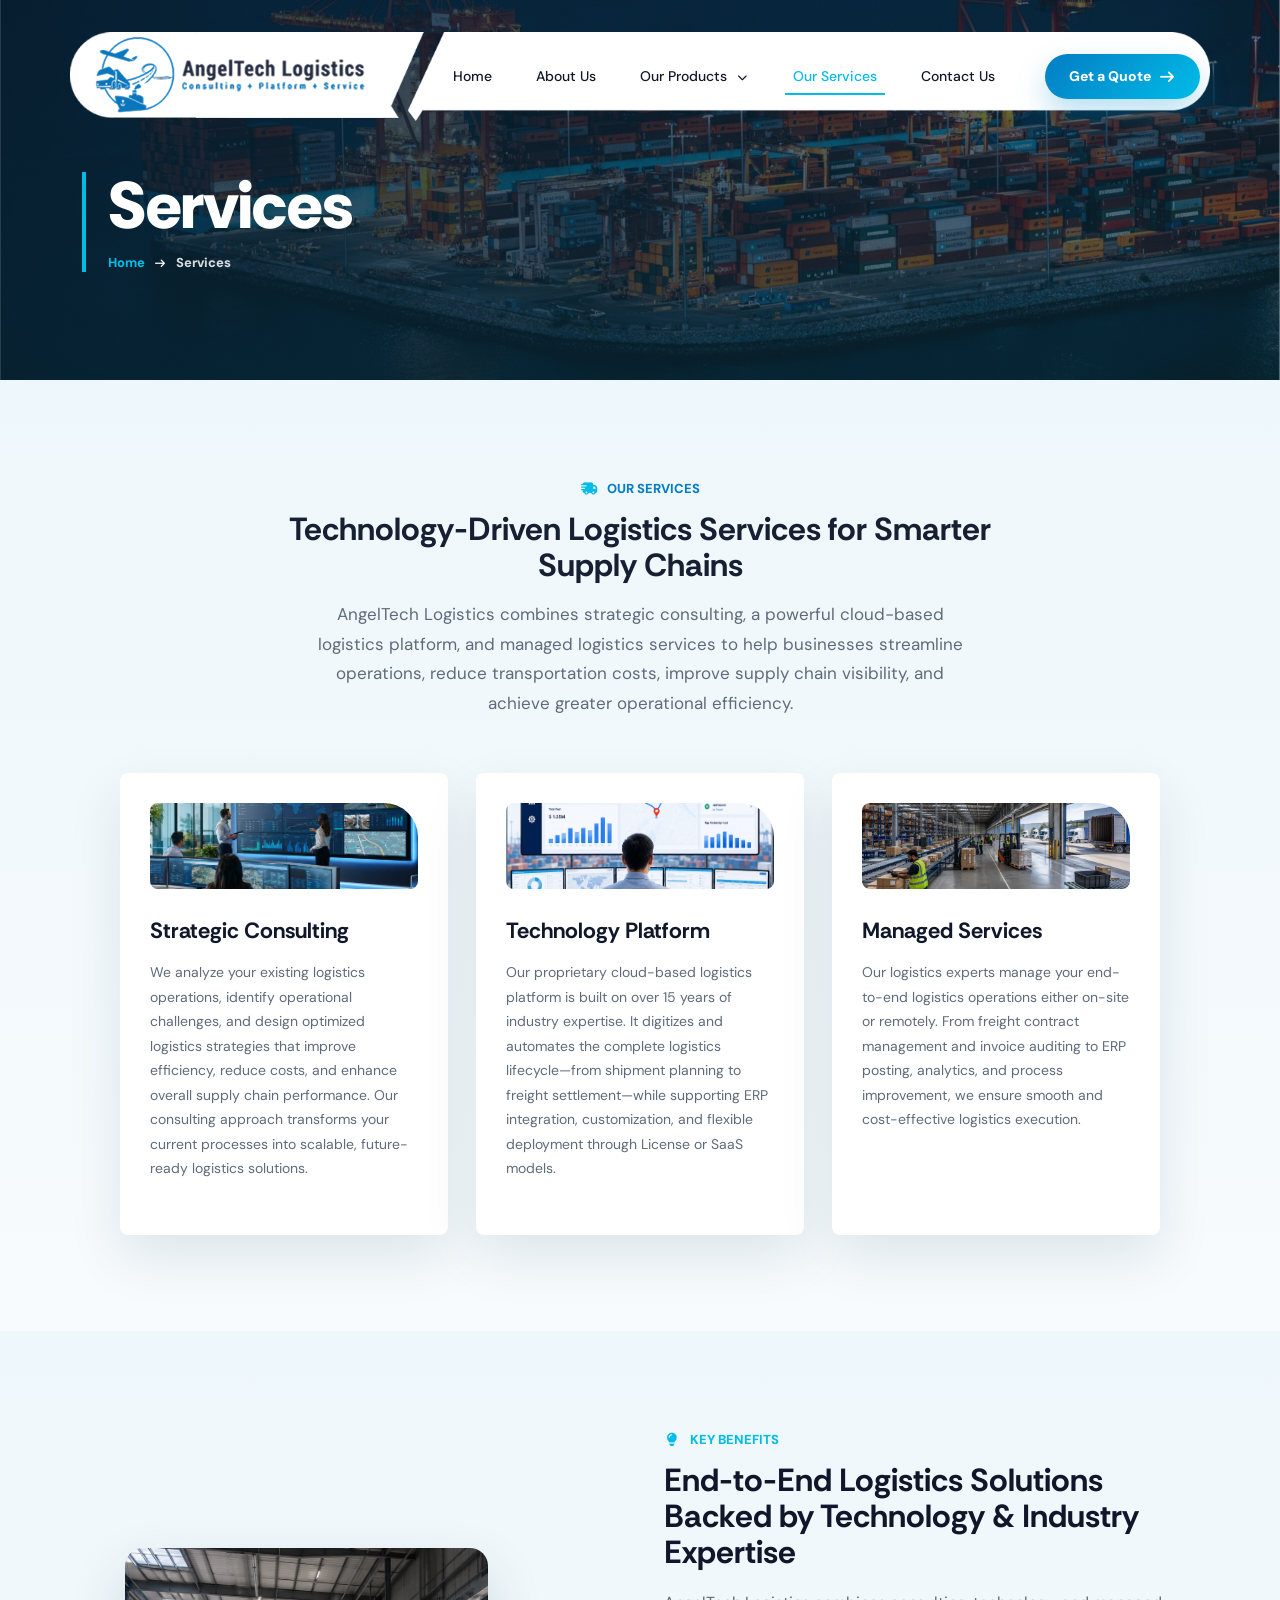
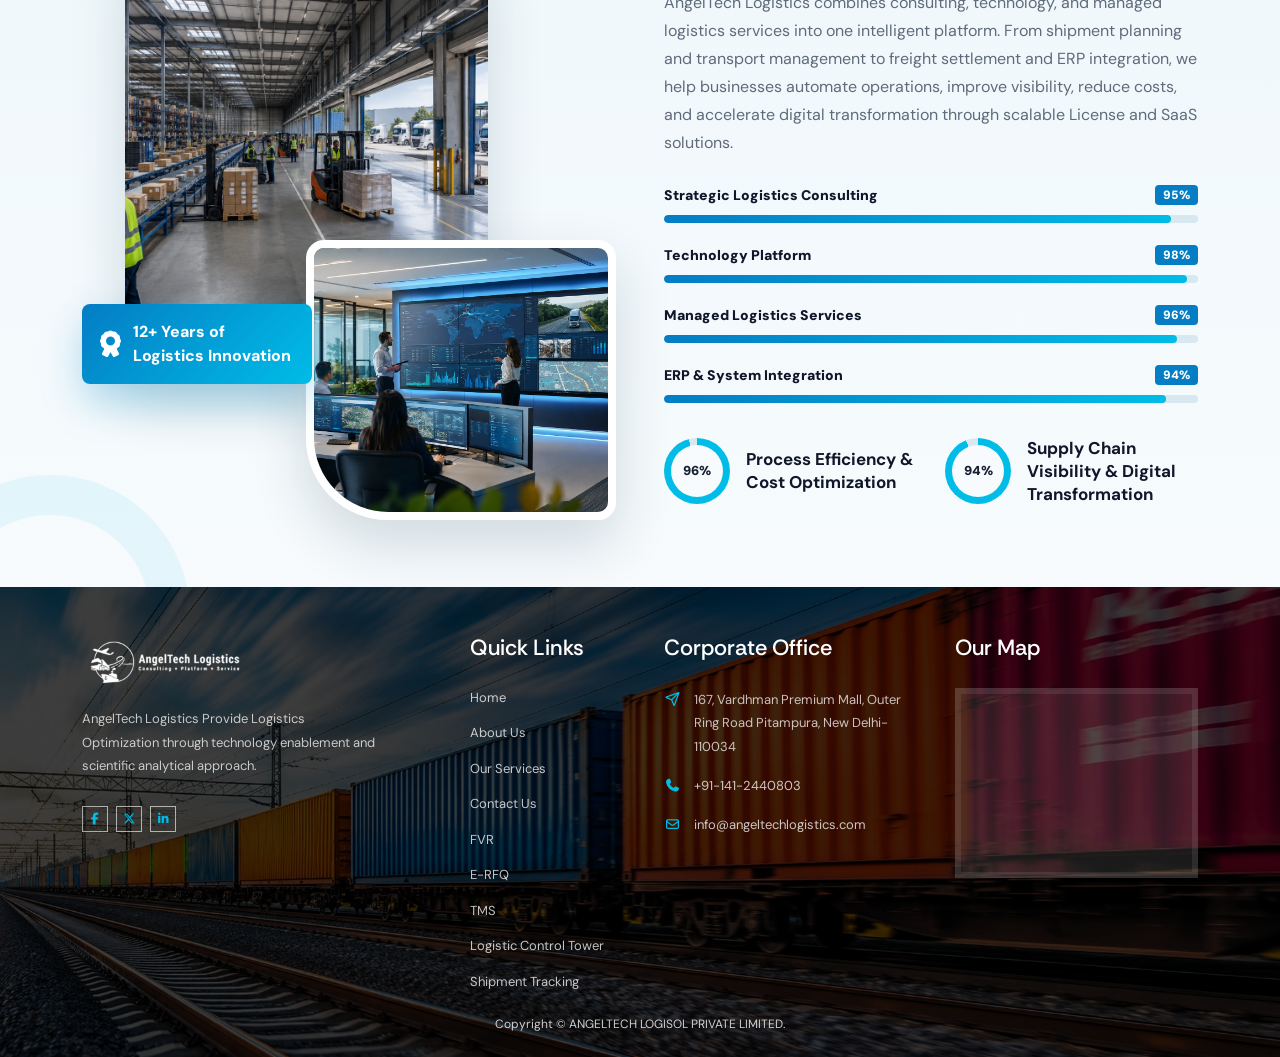
<file: our-services.html>
<!DOCTYPE html>
<html lang="en">
<head>
    <meta charset="UTF-8">
    <meta name="viewport" content="width=device-width, initial-scale=1.0">
    <meta name="description" content="AngelTech Logistics services for strategic consulting, technology platforms, and managed logistics support.">
    <title>Our Services - AngelTech Logistics</title>
    <link rel="shortcut icon" href="assets/images/favicon.png">
    <link rel="stylesheet" href="assets/css/bootstrap.min.css">
    <link rel="stylesheet" href="assets/css/all.min.css">
    <link rel="stylesheet" href="assets/css/angeltech.css">
    <link rel="canonical" href='https://angeltechlogistics.com/our-services.html' />

    <script type="application/ld+json">
{
  "@context": "https://schema.org",
  "@type": "Organization",
  "@id": "https://www.angeltechlogistics.com/#organization",
  "name": "AngelTech Logistics",
  "legalName": "Angeltech Logisol Private Limited",
  "url": "https://www.angeltechlogistics.com/",
  "logo": {
    "@type": "ImageObject",
    "url": "https://www.angeltechlogistics.com/assets/images/angel-logo.png"
  },
  "image": {
    "@type": "ImageObject",
    "url": "https://www.angeltechlogistics.com/assets/images/angel-logo.png"
  },
  "description": "AngelTech Logistics is an AI-powered logistics software company providing Transportation Management System (TMS), Shipment Tracking, Logistics Control Tower, Freight Verification & Reporting (FVR), E-RFQ, and supply chain automation solutions for businesses worldwide.",
  "email": "info@angeltechlogistics.com",
  "telephone": "+91-141-2440803",
  "foundingDate": "2015",
  "slogan": "Consulting + Platform + Service",
  "address": {
    "@type": "PostalAddress",
    "streetAddress": "107, Vardhman Premium Mall, Outer Ring Road",
    "addressLocality": "New Delhi",
    "addressRegion": "Delhi",
    "postalCode": "110034",
    "addressCountry": "IN"
  },
  "contactPoint": {
    "@type": "ContactPoint",
    "contactType": "Sales",
    "telephone": "+91-141-2440803",
    "email": "info@angeltechlogistics.com",
    "availableLanguage": [
      "English"
    ],
    "areaServed": "Worldwide"
  },
  "areaServed": [
    {
      "@type": "Country",
      "name": "India"
    },
    {
      "@type": "Place",
      "name": "Asia"
    },
    {
      "@type": "Place",
      "name": "Middle East"
    },
    {
      "@type": "Place",
      "name": "Europe"
    },
    {
      "@type": "Place",
      "name": "North America"
    },
    {
      "@type": "Place",
      "name": "Worldwide"
    }
  ],
  "knowsAbout": [
    "AI Logistics Software",
    "Transportation Management System",
    "Shipment Tracking",
    "Supply Chain Management",
    "Logistics Control Tower",
    "Electronic Request for Quotation (E-RFQ)",
    "Freight Verification & Reporting",
    "Proof of Delivery",
    "Logistics Automation",
    "Freight Audit",
    "Route Optimization",
    "Supply Chain Visibility",
    "Procurement Automation",
    "Fleet Management",
    "Logistics Analytics"
  ],
  "hasOfferCatalog": {
    "@type": "OfferCatalog",
    "name": "AI-Powered Logistics Software Solutions",
    "itemListElement": [
      {
        "@type": "Offer",
        "itemOffered": {
          "@type": "Service",
          "name": "Transportation Management System (TMS)"
        }
      },
      {
        "@type": "Offer",
        "itemOffered": {
          "@type": "Service",
          "name": "Shipment Tracking"
        }
      },
      {
        "@type": "Offer",
        "itemOffered": {
          "@type": "Service",
          "name": "Logistics Control Tower"
        }
      },
      {
        "@type": "Offer",
        "itemOffered": {
          "@type": "Service",
          "name": "Freight Verification & Reporting (FVR)"
        }
      },
      {
        "@type": "Offer",
        "itemOffered": {
          "@type": "Service",
          "name": "Electronic Request for Quotation (E-RFQ)"
        }
      }
    ]
  },
  "sameAs": [
    "https://www.facebook.com/angeltechlogistics/",
    "https://twitter.com/AngeltechL",
    "https://www.linkedin.com/company/10645788/"
  ]
}
        
    </script>
</head>
<body>
    <header class="site-header" id="top">
        <nav class="navbar navbar-expand-lg angel-navbar">
            <div class="container">
                <a class="navbar-brand" href="index.html" aria-label="AngelTech Logistics home">
                    <img src="assets/images/angel-logo.png" alt="AngelTech Logistics">
                </a>
                <div class="navbar-collapse" id="mainNav">
                    <ul class="navbar-nav ms-auto align-items-lg-center">
                        <li class="nav-item"><a class="nav-link" href="index.html#top">Home</a></li>
                        <li class="nav-item"><a class="nav-link" href="about.html">About Us</a></li>
                        <li class="nav-item nav-dropdown"><button class="nav-link nav-dropdown-toggle" type="button" aria-expanded="false">Our Products <i class="fa-solid fa-chevron-down"></i></button><ul class="nav-dropdown-menu"><li><a href="Freight-Verification-&-Reporting-Software.html">FVR</a></li><li><a href="Electronic-Request-for-Quotation.html">E-RFQ</a></li><li><a href="Transportation-Management-System.html">TMS</a></li><li><a href="Logistics-Control-Tower.html">Logistic Control Tower</a></li><li><a href="Shipment-Tracking.html">Shipment Tracking</a></li></ul></li>
                        <li class="nav-item"><a class="nav-link active" href="our-services.html">Our Services</a></li>
                        <li class="nav-item"><a class="nav-link" href="contact.html">Contact Us</a></li>
                        <li class="nav-item nav-quote-item"><a class="nav-link nav-quote-link" href="contact.html#contact-form-section">Get a Quote <i class="fa-solid fa-arrow-right"></i></a></li>
                    </ul>
                </div>
                <div class="header-actions">
                    <a class="header-cta" href="contact.html#contact-form-section">Get a Quote <i class="fa-solid fa-arrow-right"></i></a>
                    <button class="navbar-toggler" type="button" aria-label="Toggle navigation" aria-controls="mainNav" aria-expanded="false">
                        <span></span>
                        <span></span>
                        <span></span>
                    </button>
                </div>
            </div>
        </nav>
    </header>

    <main>
        <section class="page-banner services-page-banner">
            <div class="container">
                <div class="page-banner-copy reveal">
                    <h1>Services</h1>
                    <nav class="page-breadcrumb" aria-label="Breadcrumb">
                        <a href="index.html">Home</a>
                        <i class="fa-solid fa-arrow-right"></i>
                        <span>Services</span>
                    </nav>
                </div>
            </div>
        </section>

        <section class="services-page-section">
            <div class="container">
                <div class="section-heading services-page-heading reveal">
                    <span class="eyebrow"><i class="fa-solid fa-truck-fast"></i> Our Services</span>
                    <h2>Technology-Driven Logistics Services for Smarter Supply Chains</h2>
                    <p>AngelTech Logistics combines strategic consulting, a powerful cloud-based logistics platform, and managed logistics services to help businesses streamline operations, reduce transportation costs, improve supply chain visibility, and achieve greater operational efficiency.</p>
                </div>

                <div class="services-page-grid">
                    <article class="services-page-card reveal">
                        <div class="services-card-media">
                            <img src="assets/images/Know About Us Image 2.webp" alt="Strategic logistics consulting">
                        </div>
                        <div class="services-card-body">
                            <h3>Strategic Consulting</h3>
                            <p>We analyze your existing logistics operations, identify operational challenges, and design optimized logistics strategies that improve efficiency, reduce costs, and enhance overall supply chain performance. Our consulting approach transforms your current processes into scalable, future-ready logistics solutions.</p>
                            <!-- <a href="contact.html#contact-form-section"><i class="fa-solid fa-arrow-right"></i> View Details</a> -->
                        </div>
                    </article>

                    <article class="services-page-card reveal delay-1">
                        <div class="services-card-media">
                            <img src="assets/images/Products/TMS/whatisTMS2.webp" alt="Technology logistics platform">
                        </div>
                        <div class="services-card-body">
                            <h3>Technology Platform</h3>
                            <p>Our proprietary cloud-based logistics platform is built on over 15 years of industry expertise. It digitizes and automates the complete logistics lifecycle—from shipment planning to freight settlement—while supporting ERP integration, customization, and flexible deployment through License or SaaS models.</p>
                            <!-- <a href="contact.html#contact-form-section"><i class="fa-solid fa-arrow-right"></i> View Details</a> -->
                        </div>
                    </article>

                    <article class="services-page-card reveal delay-2">
                        <div class="services-card-media">
                            <img src="assets/images/Know About Us Image 1.webp" alt="Managed logistics services">
                        </div>
                        <div class="services-card-body">
                            <h3>Managed Services</h3>
                            <p>Our logistics experts manage your end-to-end logistics operations either on-site or remotely. From freight contract management and invoice auditing to ERP posting, analytics, and process improvement, we ensure smooth and cost-effective logistics execution.</p>
                            <!-- <a href="contact.html#contact-form-section"><i class="fa-solid fa-arrow-right"></i> View Details</a> -->
                        </div>
                    </article>
                </div>
            </div>
        </section>

        <section class="choose-section" aria-labelledby="choose-title">
    <div class="container">
        <div class="row align-items-center g-5">

            <div class="col-lg-6">
                <div class="choose-media reveal">
                    <img class="choose-image-main" src="assets/images/Know About Us Image 1.webp"
                        alt="AI-powered logistics platform">

                    <img class="choose-image-float" src="assets/images/Know About Us Image 2.webp"
                        alt="Smart logistics and supply chain solutions">

                    <div class="choose-badge">
                        <i class="fa-solid fa-award"></i>
                        <span>12+ Years of Logistics Innovation</span>
                    </div>
                </div>
            </div>

            <div class="col-lg-6">
                <div class="choose-content reveal delay-1">

                    <span class="eyebrow">
                        <i class="fa-solid fa-lightbulb"></i>
                      Key Benefits
                    </span>

                    <h2 id="choose-title">
                        End-to-End Logistics Solutions Backed by Technology &amp; Industry Expertise
                    </h2>

                    <p>
                        AngelTech Logistics combines consulting, technology, and managed logistics
                        services into one intelligent platform. From shipment planning and transport
                        management to freight settlement and ERP integration, we help businesses
                        automate operations, improve visibility, reduce costs, and accelerate digital
                        transformation through scalable License and SaaS solutions.
                    </p>

                    <div class="choose-bars">

                        <div class="choose-bar" style="--value:95%;">
                            <div class="choose-bar-label">
                                <span>Strategic Logistics Consulting</span>
                                <strong>95%</strong>
                            </div>
                            <div class="choose-bar-track">
                                <span></span>
                            </div>
                        </div>

                        <div class="choose-bar" style="--value:98%;">
                            <div class="choose-bar-label">
                                <span>Technology Platform</span>
                                <strong>98%</strong>
                            </div>
                            <div class="choose-bar-track">
                                <span></span>
                            </div>
                        </div>

                        <div class="choose-bar" style="--value:96%;">
                            <div class="choose-bar-label">
                                <span>Managed Logistics Services</span>
                                <strong>96%</strong>
                            </div>
                            <div class="choose-bar-track">
                                <span></span>
                            </div>
                        </div>

                        <div class="choose-bar" style="--value:94%;">
                            <div class="choose-bar-label">
                                <span>ERP &amp; System Integration</span>
                                <strong>94%</strong>
                            </div>
                            <div class="choose-bar-track">
                                <span></span>
                            </div>
                        </div>

                    </div>

                    <div class="choose-metrics">

                        <div class="choose-metric" style="--percent:96;">
                            <div class="choose-ring">
                                <span>96%</span>
                            </div>
                            <strong>Process Efficiency &amp; Cost Optimization</strong>
                        </div>

                        <div class="choose-metric" style="--percent:94;">
                            <div class="choose-ring">
                                <span>94%</span>
                            </div>
                            <strong>Supply Chain Visibility &amp; Digital Transformation</strong>
                        </div>

                    </div>

                </div>
            </div>

        </div>
    </div>
</section>


    </main>

    <footer class="site-footer">
        <div class="footer-overlay"></div>
        <div class="container">
            <div class="row g-5 footer-main">
                <div class="col-lg-4 col-md-6">
                    <div class="footer-brand reveal">
                        <img src="assets/images/angel-logo.png" alt="AngelTech Logistics">
                        <p>AngelTech Logistics Provide Logistics Optimization through technology enablement and scientific analytical approach.</p>
                        <div class="footer-socials">
                            <a href="https://www.facebook.com/angeltechlogistics/" target="_blank" rel="noopener" aria-label="Facebook"><i class="fab fa-facebook-f"></i></a>
                            <a href="https://x.com/AngeltechL" target="_blank" rel="noopener" aria-label="X"><i class="fab fa-x-twitter"></i></a>
                            <a href="https://www.linkedin.com/uas/login?session_redirect=%2Fcompany%2F10645788%2F" target="_blank" rel="noopener" aria-label="LinkedIn"><i class="fab fa-linkedin-in"></i></a>
                        </div>
                    </div>
                </div>
                <div class="col-lg-2 col-md-6">
                    <div class="footer-widget reveal delay-1">
                        <h3>Quick Links</h3>
                        <ul>
                            <li><a href="index.html">Home</a></li>
                            <li><a href="about.html">About Us</a></li>
                            <li><a href="our-services.html">Our Services</a></li>
                            <li><a href="contact.html">Contact Us</a></li>
                            <li><a href="Freight-Verification-&-Reporting-Software.html">FVR</a></li>
                            <li><a href="Electronic-Request-for-Quotation.html">E-RFQ</a></li>
                            <li><a href="Transportation-Management-System.html">TMS</a></li>
                            <li><a href="Logistics-Control-Tower.html">Logistic Control Tower</a></li>
                            <li><a href="Shipment-Tracking.html">Shipment Tracking</a></li>
                        </ul>
                    </div>
                </div>
                <div class="col-lg-3 col-md-6">
                    <div class="footer-widget reveal delay-2">
                        <h3>Corporate Office</h3>
                        <ul class="contact-list">
                            <li><i class="fa-regular fa-paper-plane"></i><span>167, Vardhman Premium Mall, Outer Ring Road Pitampura, New Delhi-110034</span></li>
                            <li><i class="fa-solid fa-phone"></i><a href="tel:+911412440803">+91-141-2440803</a></li>
                            <li><i class="fa-regular fa-envelope"></i><a href="mailto:info@angeltechlogistics.com">info@angeltechlogistics.com</a></li>
                        </ul>
                    </div>
                </div>
                <div class="col-lg-3 col-md-6">
                    <div class="footer-widget reveal delay-3">
                        <h3>Our Map</h3>
                        <div class="map-frame">
                            <iframe title="AngelTech Logistics map" src="https://maps.google.com/maps?q=AngelTech%20Logistics%20Pitampura%20New%20Delhi&t=&z=13&ie=UTF8&iwloc=&output=embed" loading="lazy" referrerpolicy="no-referrer-when-downgrade"></iframe>
                        </div>
                    </div>
                </div>
            </div>
        </div>
        <div class="footer-bottom">
            <p>Copyright &copy; ANGELTECH LOGISOL PRIVATE LIMITED.</p>
        </div>
    </footer>

    <button class="scroll-top" type="button" aria-label="Back to top"><i class="fa-solid fa-arrow-up"></i></button>

    <script src="assets/js/bootstrap.bundle.min.js"></script>
    <script src="assets/js/angeltech.js"></script>
</body>
</html>
</file>
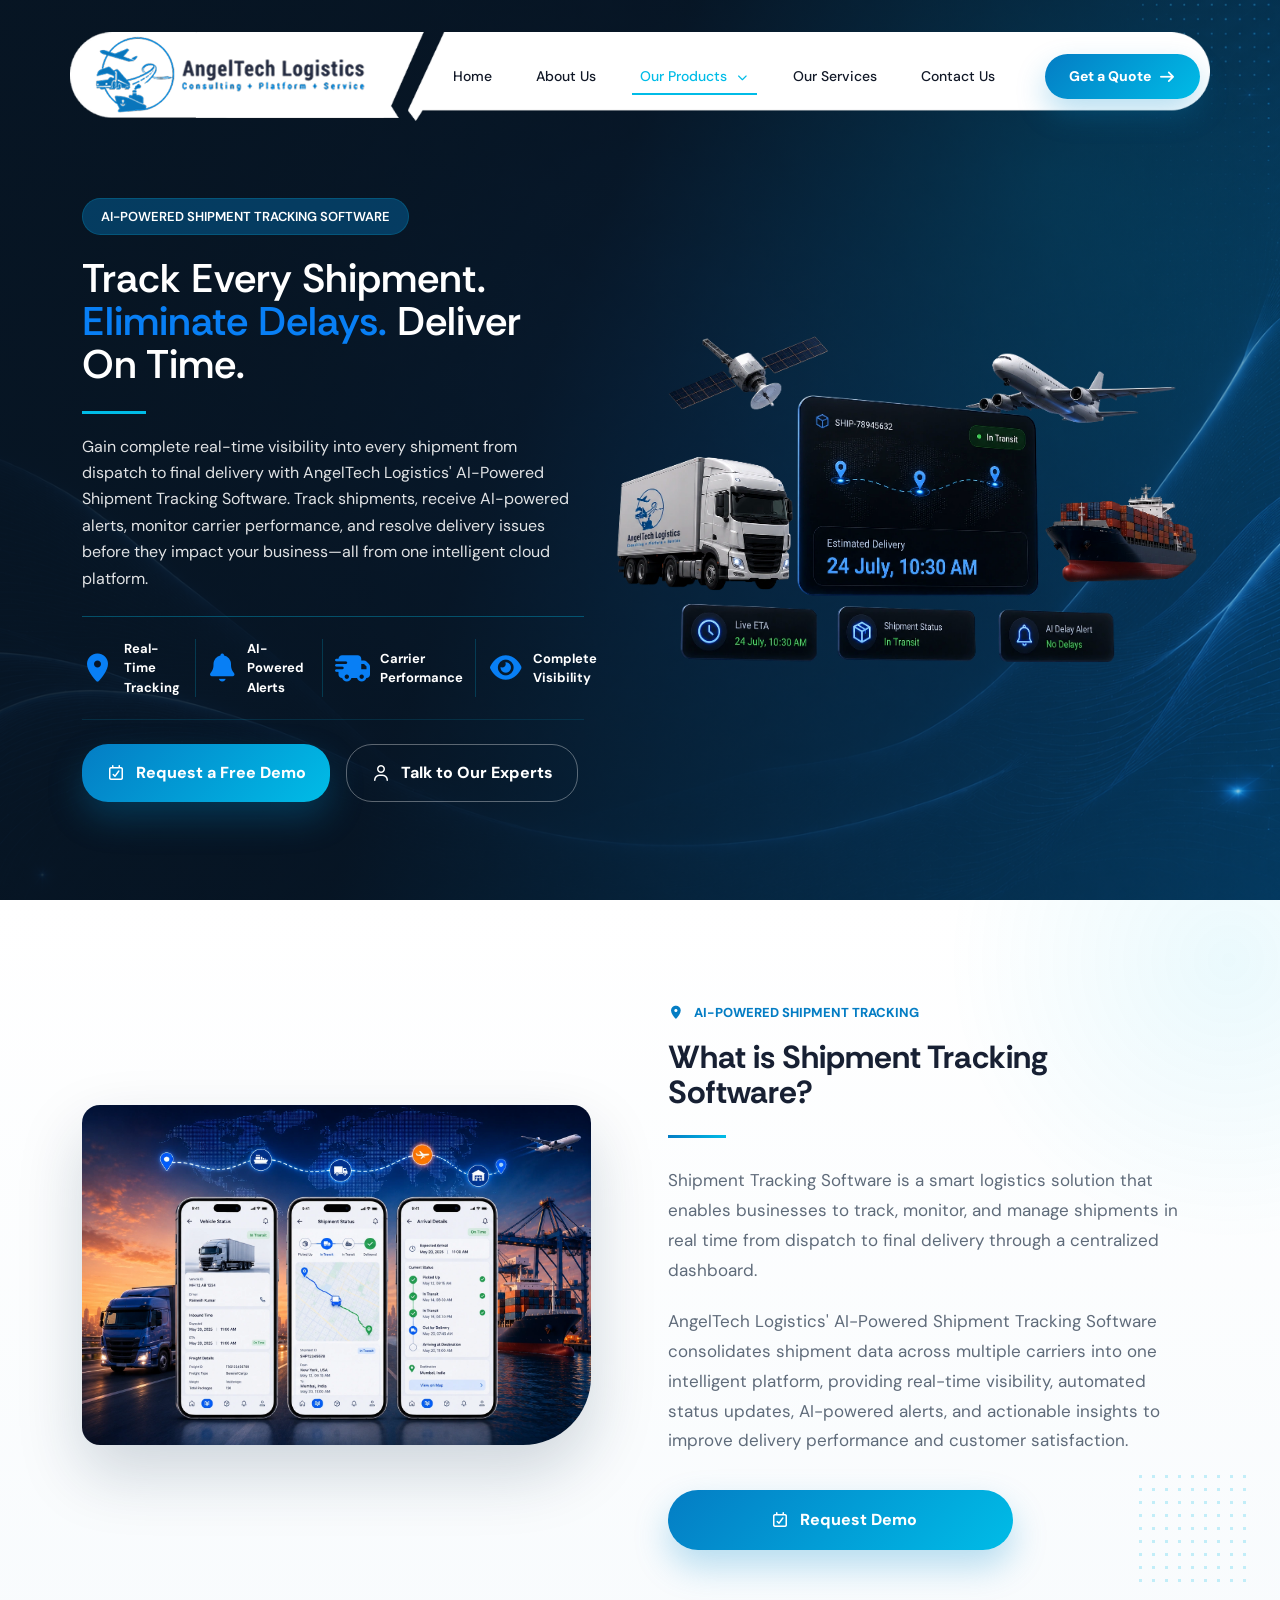
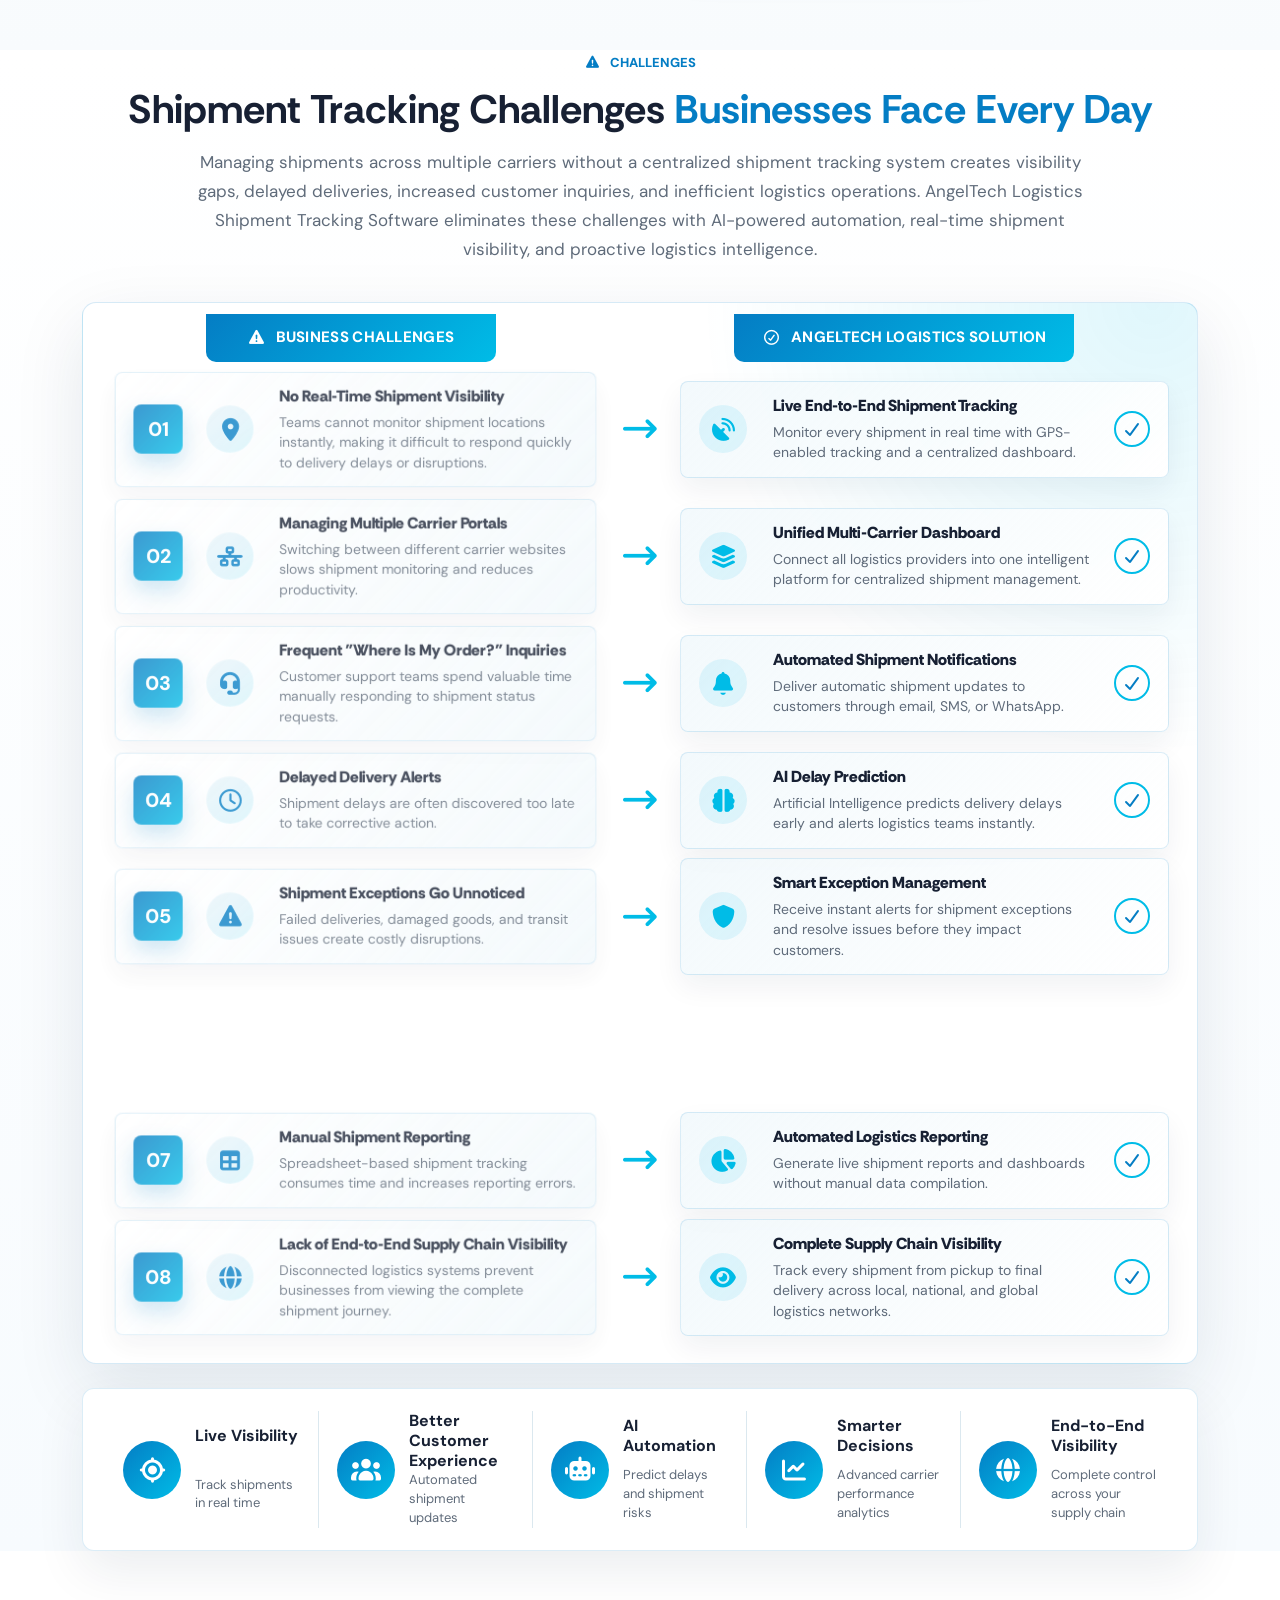
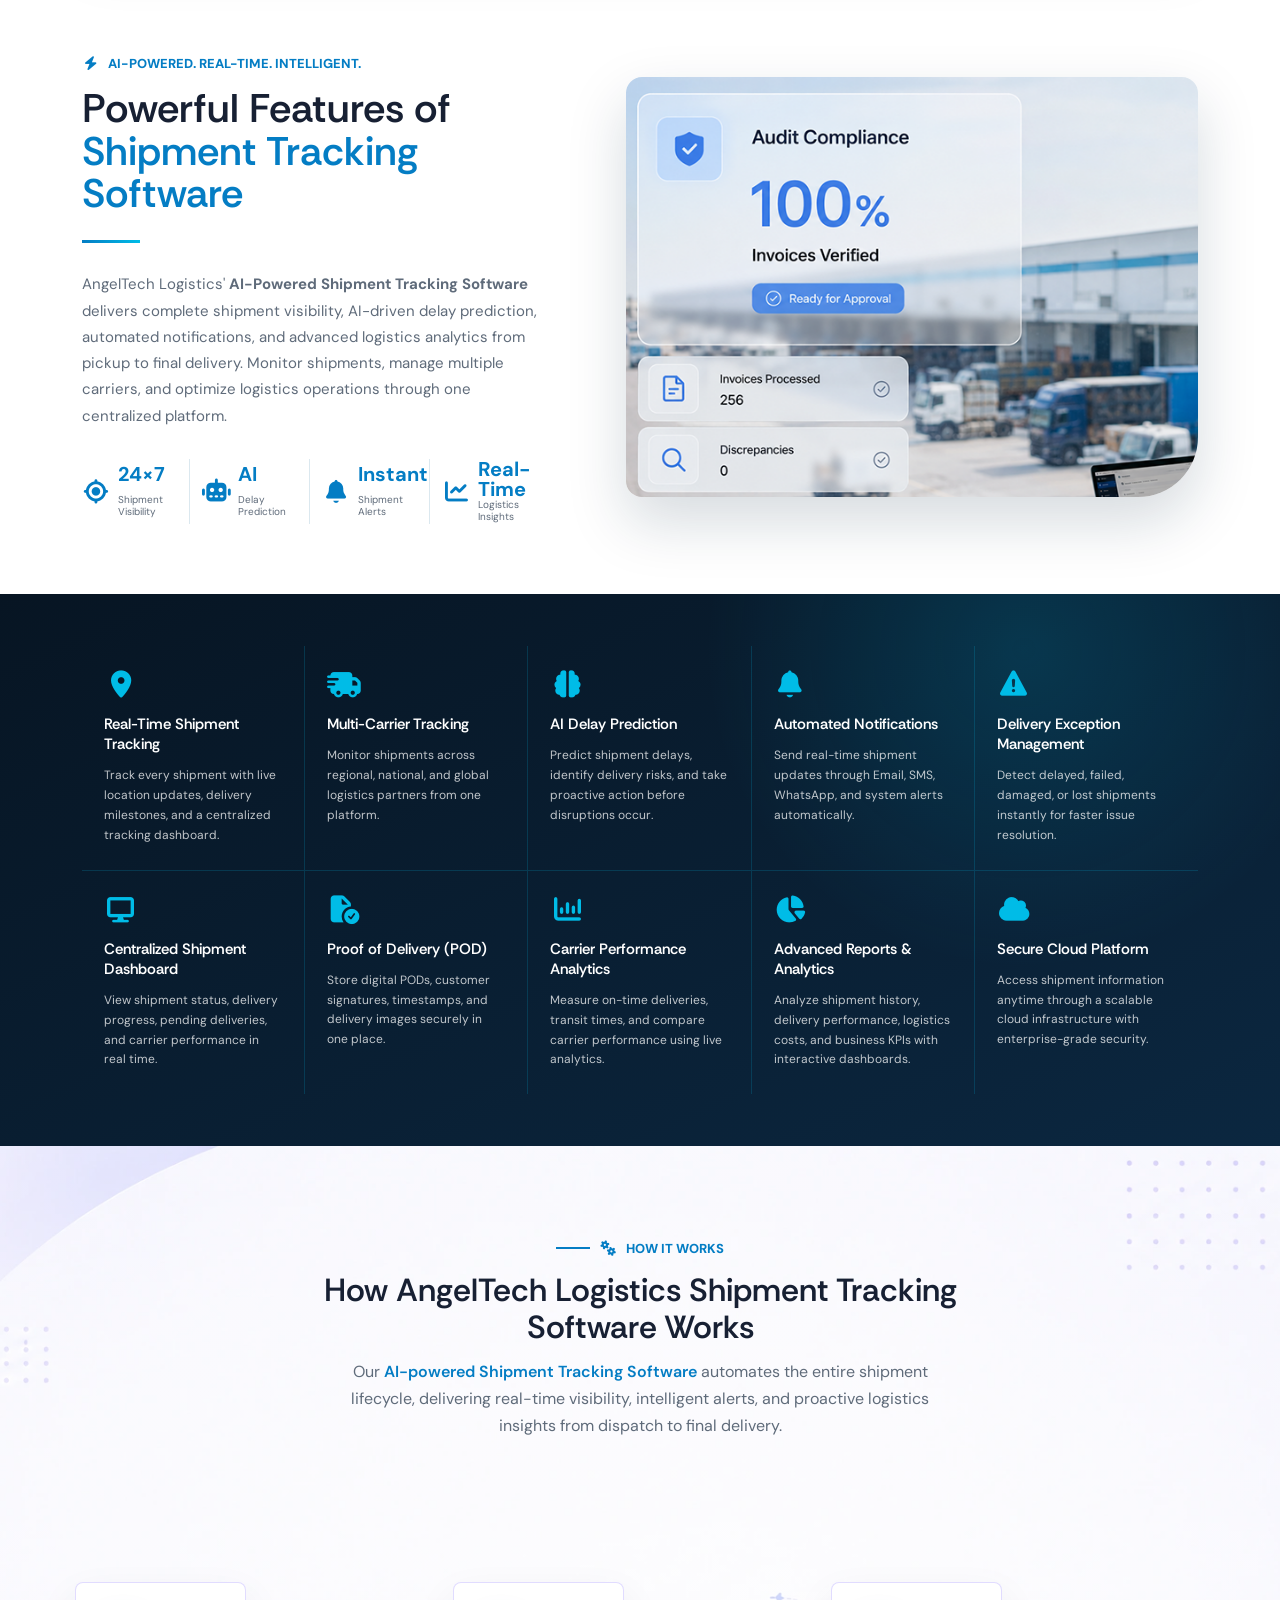
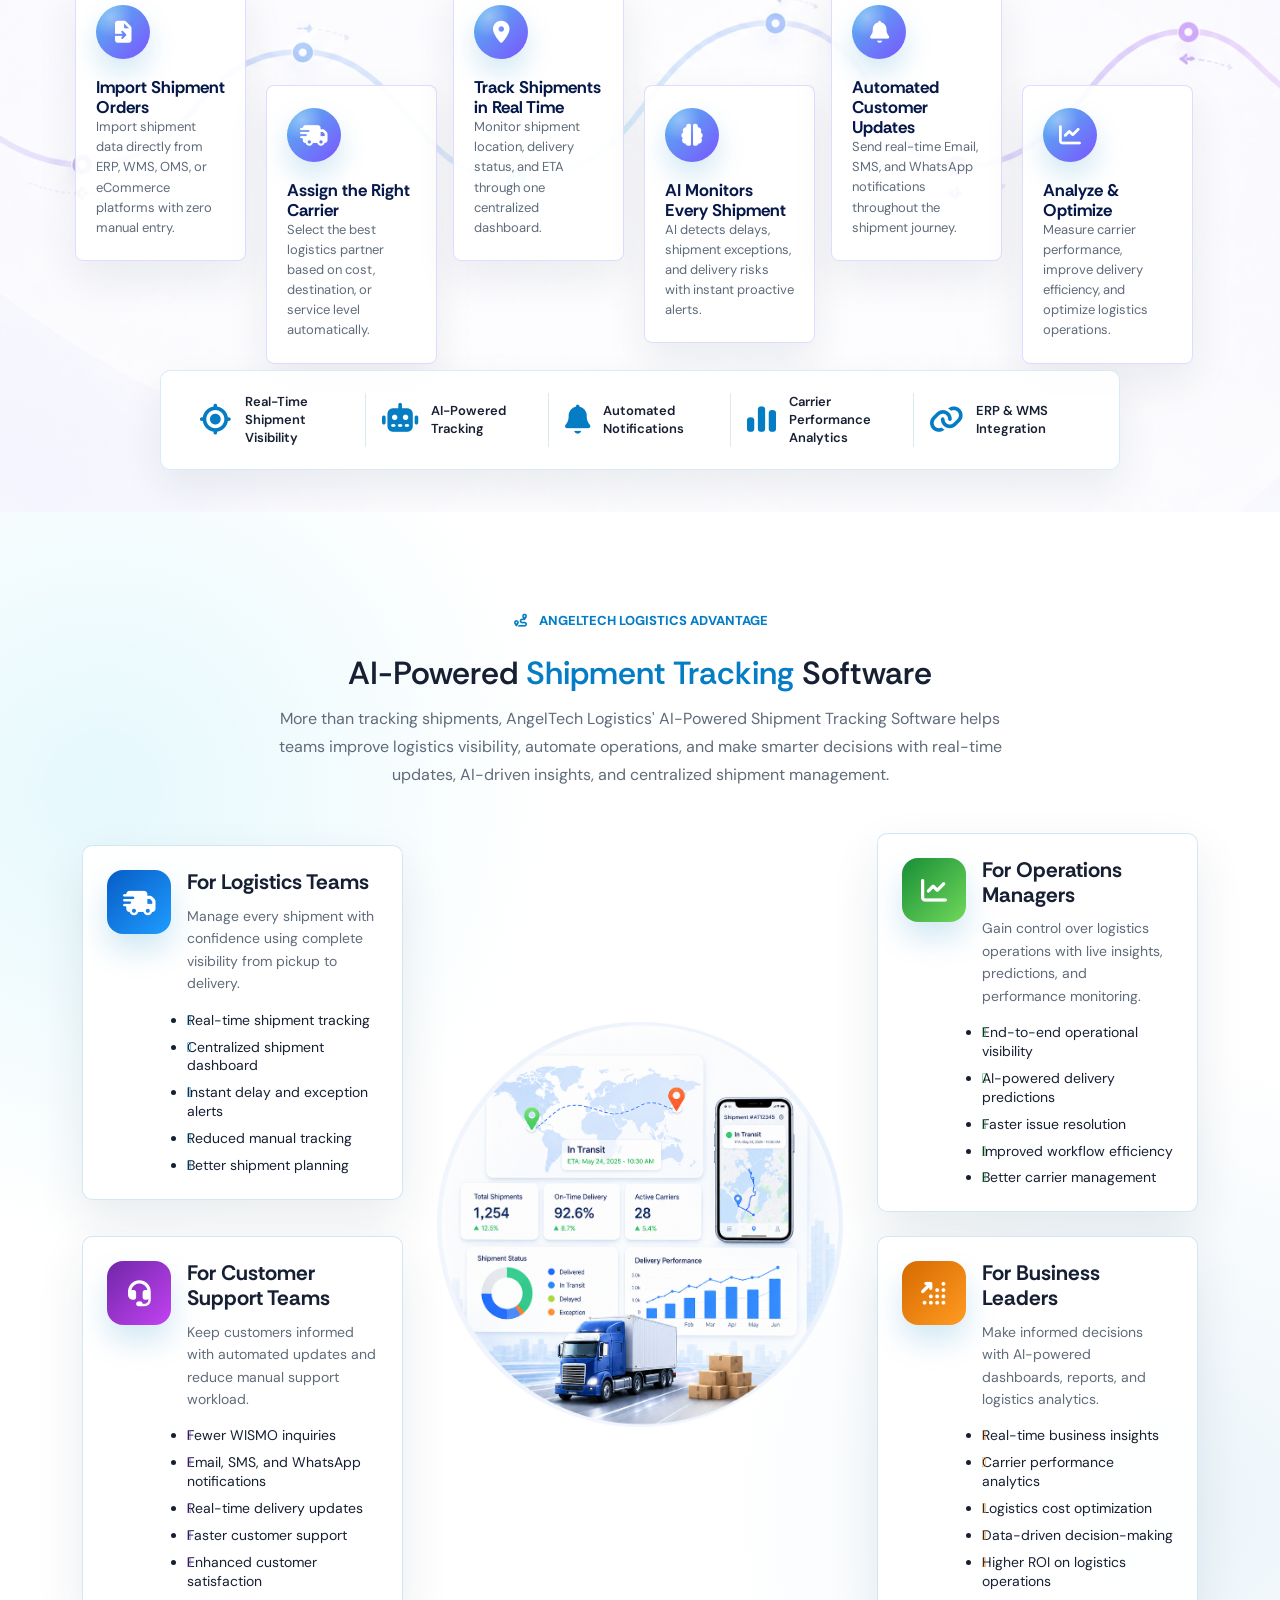
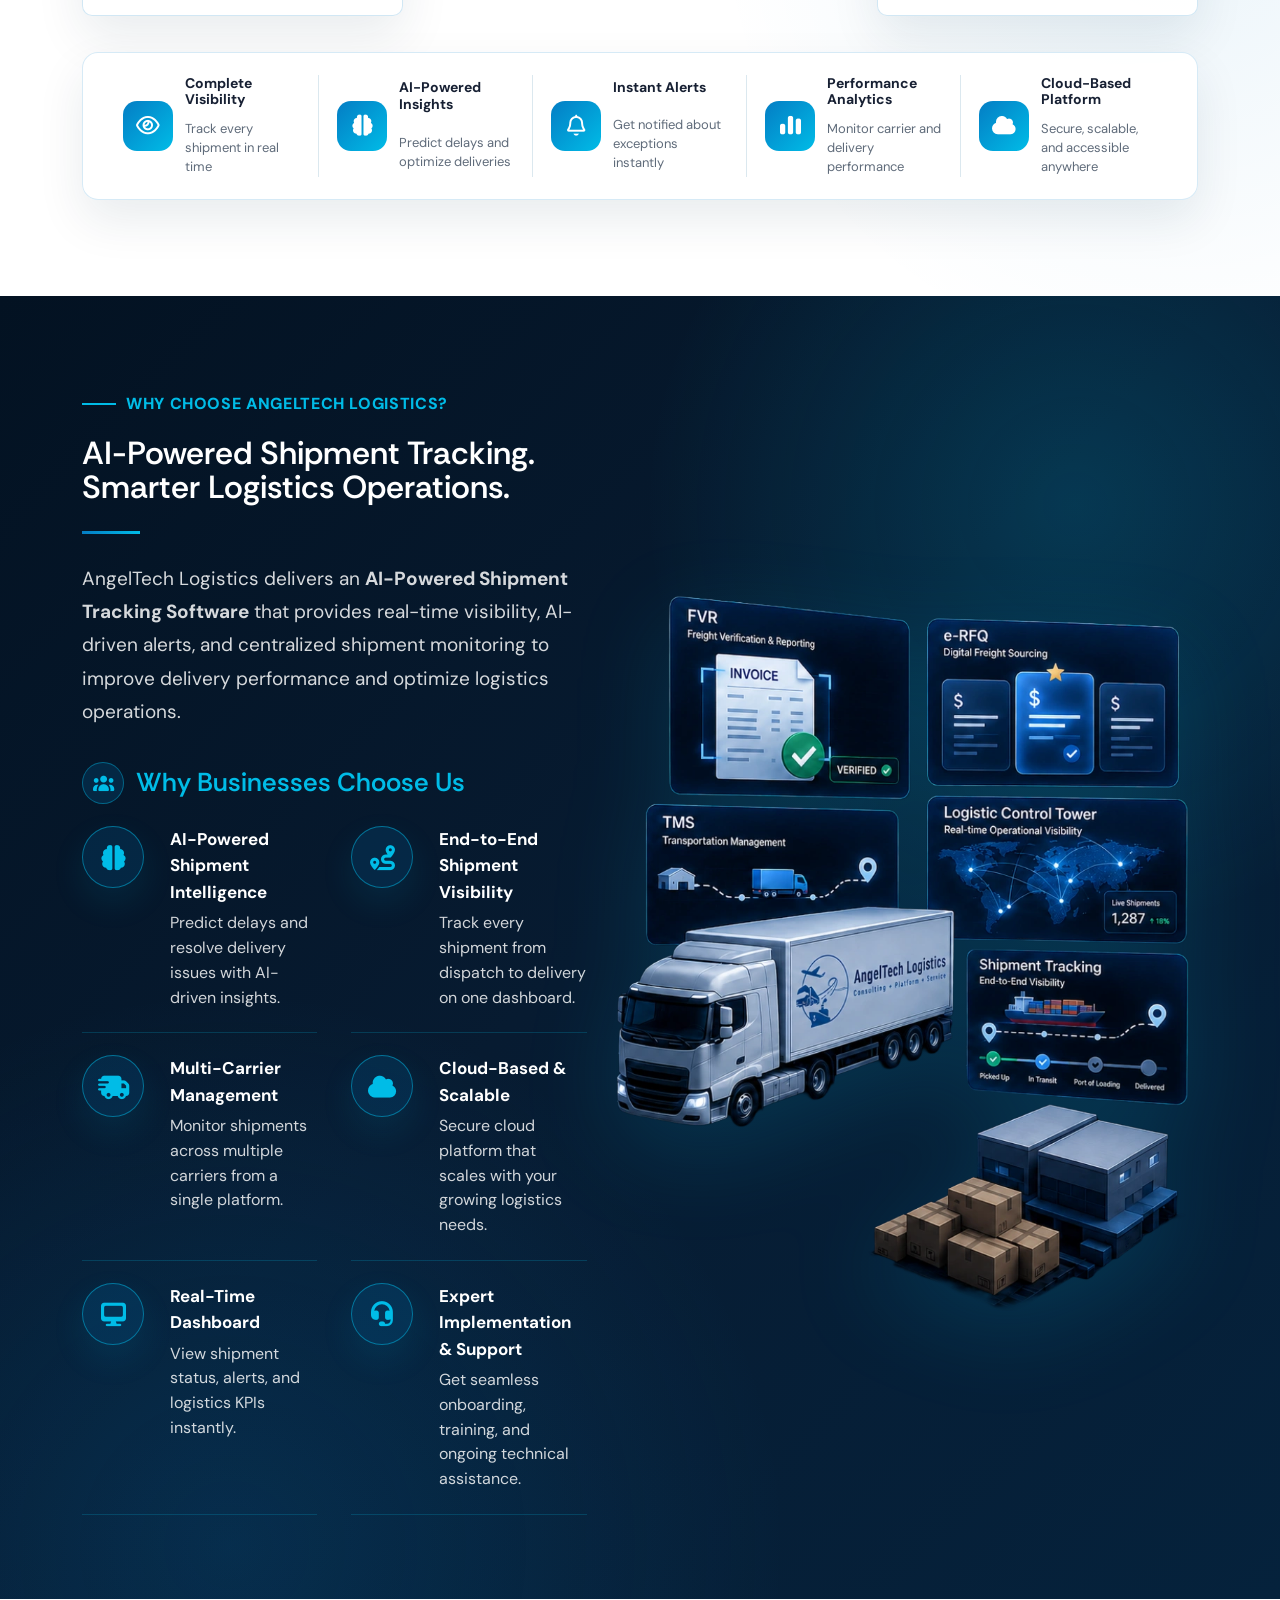
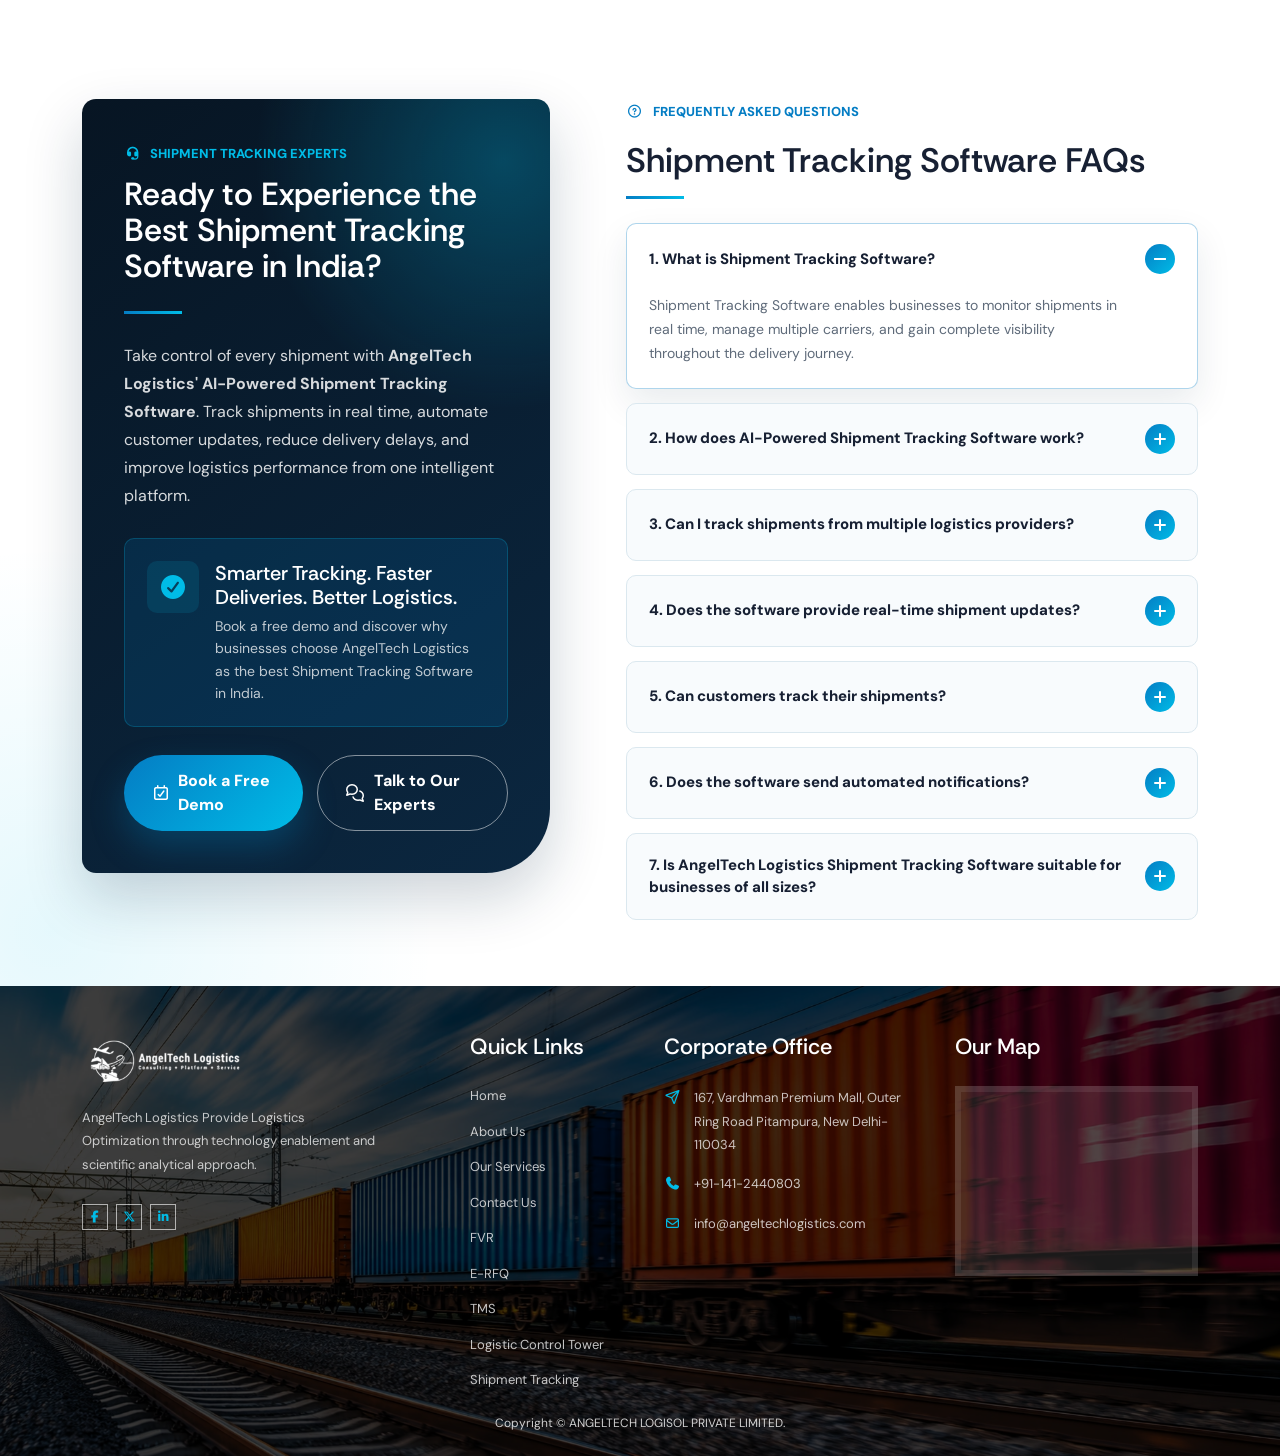
<file: Shipment-Tracking.html>
<!DOCTYPE html>
<html lang="en">
<head>
    <meta charset="UTF-8">
    <meta name="viewport" content="width=device-width, initial-scale=1.0">
    <meta name="description" content="Improve delivery performance with AI-powered shipment tracking software and real-time logistics visibility.">
    <title>AI Shipment Tracking Software for Smarter Logistics | AngelTech</title>
    <link rel="shortcut icon" href="assets/images/favicon.png">
    <link rel="stylesheet" href="assets/css/bootstrap.min.css">
    <link rel="stylesheet" href="assets/css/all.min.css">
    <link rel="stylesheet" href="assets/css/angeltech.css">
    <link rel="canonical" href='https://angeltechlogistics.com/Shipment-Tracking.html' />

    <script type="application/ld+json">
{
  "@context": "https://schema.org",
  "@type": "Organization",
  "@id": "https://www.angeltechlogistics.com/#organization",
  "name": "AngelTech Logistics",
  "legalName": "Angeltech Logisol Private Limited",
  "url": "https://www.angeltechlogistics.com/",
  "logo": {
    "@type": "ImageObject",
    "url": "https://www.angeltechlogistics.com/assets/images/angel-logo.png"
  },
  "image": {
    "@type": "ImageObject",
    "url": "https://www.angeltechlogistics.com/assets/images/angel-logo.png"
  },
  "description": "AngelTech Logistics is an AI-powered logistics software company providing Transportation Management System (TMS), Shipment Tracking, Logistics Control Tower, Freight Verification & Reporting (FVR), E-RFQ, and supply chain automation solutions for businesses worldwide.",
  "email": "info@angeltechlogistics.com",
  "telephone": "+91-141-2440803",
  "foundingDate": "2015",
  "slogan": "Consulting + Platform + Service",
  "address": {
    "@type": "PostalAddress",
    "streetAddress": "107, Vardhman Premium Mall, Outer Ring Road",
    "addressLocality": "New Delhi",
    "addressRegion": "Delhi",
    "postalCode": "110034",
    "addressCountry": "IN"
  },
  "contactPoint": {
    "@type": "ContactPoint",
    "contactType": "Sales",
    "telephone": "+91-141-2440803",
    "email": "info@angeltechlogistics.com",
    "availableLanguage": [
      "English"
    ],
    "areaServed": "Worldwide"
  },
  "areaServed": [
    {
      "@type": "Country",
      "name": "India"
    },
    {
      "@type": "Place",
      "name": "Asia"
    },
    {
      "@type": "Place",
      "name": "Middle East"
    },
    {
      "@type": "Place",
      "name": "Europe"
    },
    {
      "@type": "Place",
      "name": "North America"
    },
    {
      "@type": "Place",
      "name": "Worldwide"
    }
  ],
  "knowsAbout": [
    "AI Logistics Software",
    "Transportation Management System",
    "Shipment Tracking",
    "Supply Chain Management",
    "Logistics Control Tower",
    "Electronic Request for Quotation (E-RFQ)",
    "Freight Verification & Reporting",
    "Proof of Delivery",
    "Logistics Automation",
    "Freight Audit",
    "Route Optimization",
    "Supply Chain Visibility",
    "Procurement Automation",
    "Fleet Management",
    "Logistics Analytics"
  ],
  "hasOfferCatalog": {
    "@type": "OfferCatalog",
    "name": "AI-Powered Logistics Software Solutions",
    "itemListElement": [
      {
        "@type": "Offer",
        "itemOffered": {
          "@type": "Service",
          "name": "Transportation Management System (TMS)"
        }
      },
      {
        "@type": "Offer",
        "itemOffered": {
          "@type": "Service",
          "name": "Shipment Tracking"
        }
      },
      {
        "@type": "Offer",
        "itemOffered": {
          "@type": "Service",
          "name": "Logistics Control Tower"
        }
      },
      {
        "@type": "Offer",
        "itemOffered": {
          "@type": "Service",
          "name": "Freight Verification & Reporting (FVR)"
        }
      },
      {
        "@type": "Offer",
        "itemOffered": {
          "@type": "Service",
          "name": "Electronic Request for Quotation (E-RFQ)"
        }
      }
    ]
  },
  "sameAs": [
    "https://www.facebook.com/angeltechlogistics/",
    "https://twitter.com/AngeltechL",
    "https://www.linkedin.com/company/10645788/"
  ]
}
        
    </script>
</head>
<body>
    <header class="site-header" id="top">
        <nav class="navbar navbar-expand-lg angel-navbar">
            <div class="container">
                <a class="navbar-brand" href="index.html" aria-label="AngelTech Logistics home">
                    <img src="assets/images/angel-logo.png" alt="AngelTech Logistics">
                </a>
                <div class="navbar-collapse" id="mainNav">
                    <ul class="navbar-nav ms-auto align-items-lg-center">
                        <li class="nav-item"><a class="nav-link" href="index.html#top">Home</a></li>
                        <li class="nav-item"><a class="nav-link" href="about.html">About Us</a></li>
                        <li class="nav-item nav-dropdown"><button class="nav-link nav-dropdown-toggle active" type="button" aria-expanded="false">Our Products <i class="fa-solid fa-chevron-down"></i></button><ul class="nav-dropdown-menu"><li><a href="Freight-Verification-&-Reporting-Software.html">FVR</a></li><li><a href="Electronic-Request-for-Quotation.html">E-RFQ</a></li><li><a href="Transportation-Management-System.html">TMS</a></li><li><a href="Logistics-Control-Tower.html">Logistic Control Tower</a></li><li><a href="Shipment-Tracking.html">Shipment Tracking</a></li></ul></li>
                        <li class="nav-item"><a class="nav-link" href="our-services.html">Our Services</a></li>
                        <li class="nav-item"><a class="nav-link" href="contact.html">Contact Us</a></li>
                        <li class="nav-item nav-quote-item"><a class="nav-link nav-quote-link" href="contact.html#contact-form-section">Get a Quote <i class="fa-solid fa-arrow-right"></i></a></li>
                    </ul>
                </div>
                <div class="header-actions">
                    <a class="header-cta" href="contact.html#contact-form-section">Get a Quote <i class="fa-solid fa-arrow-right"></i></a>
                    <button class="navbar-toggler" type="button" aria-label="Toggle navigation" aria-controls="mainNav" aria-expanded="false">
                        <span></span>
                        <span></span>
                        <span></span>
                    </button>
                </div>
            </div>
        </nav>
    </header>


      <main>
     <section class="fvr-banner">
    <div class="container">
        <div class="fvr-banner-grid">

            <!-- Left Content -->
            <div class="fvr-banner-copy reveal">

                <span class="fvr-banner-label">
                    AI-Powered Shipment Tracking Software
                </span>

                <h1>
                    Track Every Shipment.
                    <span>Eliminate Delays.</span>
                    Deliver On Time.
                </h1>

                <div class="fvr-title-line" aria-hidden="true"></div>

                <p class="fvr-banner-intro">
                    Gain complete real-time visibility into every shipment from dispatch to final delivery
                    with AngelTech Logistics' AI-Powered Shipment Tracking Software. Track shipments,
                    receive AI-powered alerts, monitor carrier performance, and resolve delivery issues
                    before they impact your business—all from one intelligent cloud platform.
                </p>

                <div class="fvr-highlights" aria-label="Shipment Tracking Software Highlights">

                    <div>
                        <i class="fa-solid fa-location-dot"></i>
                        <span>Real-Time<br>Tracking</span>
                    </div>

                    <div>
                        <i class="fa-solid fa-bell"></i>
                        <span>AI-Powered<br>Alerts</span>
                    </div>

                    <div>
                        <i class="fa-solid fa-truck-fast"></i>
                        <span>Carrier<br>Performance</span>
                    </div>

                    <div>
                        <i class="fa-solid fa-eye"></i>
                        <span>Complete<br>Visibility</span>
                    </div>

                </div>

                <!-- <div class="fvr-benefits">

                    <div class="fvr-benefit">
                        <span class="fvr-benefit-icon">
                            <i class="fa-solid fa-route"></i>
                        </span>
                        <p>
                            <strong>Track Every Shipment</strong> from dispatch to final delivery with
                            live location updates, milestone tracking, and delivery status visibility.
                        </p>
                    </div>

                    <div class="fvr-benefit">
                        <span class="fvr-benefit-icon">
                            <i class="fa-solid fa-brain"></i>
                        </span>
                        <p>
                            <strong>Predict & Prevent Delays</strong> using AI-powered alerts, carrier
                            performance insights, and proactive exception management.
                        </p>
                    </div>

                </div> -->

                <div class="fvr-banner-actions">

                    <a class="btn-primary-angel" href="contact.html#contact-form-section">
                        <i class="fa-regular fa-calendar-check"></i>
                        Request a Free Demo
                    </a>

                    <a class="btn-ghost-angel" href="contact.html">
                        <i class="fa-regular fa-user"></i>
                        Talk to Our Experts
                    </a>

                </div>

            </div>

            <!-- Right Image -->
            <div class="fvr-banner-visual reveal delay-1">
                <img src="assets/images/Products/Shipment-Tracking/banner2.webp"
                    alt="AI-Powered Shipment Tracking Software with real-time logistics visibility">
            </div>

        </div>
    </div>
</section>

       <section class="fvr-overview-section" id="fvr-platform" aria-labelledby="shipment-overview-title">
    <div class="container">
        <div class="fvr-overview-grid">

            <!-- Left Image -->
            <div class="fvr-overview-media reveal">
                <img src="assets/images/Products/Shipment-Tracking/whatisshipmenttracker5.webp"
                    alt="AI-Powered Shipment Tracking Software Dashboard">
            </div>

            <!-- Right Content -->
            <div class="fvr-overview-content reveal delay-1">

                <span class="eyebrow">
                    <i class="fa-solid fa-location-dot"></i>
                    AI-Powered Shipment Tracking
                </span>

                <h2 id="shipment-overview-title">
                    What is Shipment Tracking Software?
                </h2>

                <span class="fvr-overview-line" aria-hidden="true"></span>

                <div class="fvr-overview-text">

                    <p>
                        Shipment Tracking Software is a smart logistics solution that enables businesses
                        to track, monitor, and manage shipments in real time from dispatch to final
                        delivery through a centralized dashboard.
                    </p>

                    <p>
                        AngelTech Logistics' AI-Powered Shipment Tracking Software consolidates shipment
                        data across multiple carriers into one intelligent platform, providing real-time
                        visibility, automated status updates, AI-powered alerts, and actionable insights
                        to improve delivery performance and customer satisfaction.
                    </p>

                </div>

                <!-- <div class="fvr-feature-list">

                    <div><i class="fa-solid fa-circle-check"></i> Real-Time Multi-Carrier Tracking</div>

                    <div><i class="fa-solid fa-circle-check"></i> Centralized Shipment Dashboard</div>

                    <div><i class="fa-solid fa-circle-check"></i> AI-Powered Delay Prediction & Alerts</div>

                    <div><i class="fa-solid fa-circle-check"></i> Automated Shipment Status Updates</div>

                    <div><i class="fa-solid fa-circle-check"></i> Delivery Exception Management</div>

                    <div><i class="fa-solid fa-circle-check"></i> Proof of Delivery (POD) Tracking</div>

                    <div><i class="fa-solid fa-circle-check"></i> Carrier Performance Analytics</div>

                    <div><i class="fa-solid fa-circle-check"></i> Email, SMS & WhatsApp Notifications</div>

                    <div><i class="fa-solid fa-circle-check"></i> Advanced Reports & Analytics</div>

                    <div><i class="fa-solid fa-circle-check"></i> ERP, WMS, TMS & eCommerce Integration</div>

                </div> -->

                <div class="fvr-overview-actions is-centered">

                    <a class="btn-primary-angel btn-pill"
                        href="contact.html#contact-form-section">
                        <i class="fa-regular fa-calendar-check"></i>
                        Request Demo
                    </a>

                </div>

            </div>

        </div>
    </div>
</section>


      <section class="fvr-challenges-section" aria-labelledby="shipment-challenges-title">
    <div class="container">

        <div class="fvr-challenges-heading reveal">
            <span class="eyebrow">
                <i class="fa-solid fa-triangle-exclamation"></i> Challenges
            </span>

            <h2 id="shipment-challenges-title">
                Shipment Tracking Challenges <span>Businesses Face Every Day</span>
            </h2>

            <p>
                Managing shipments across multiple carriers without a centralized shipment tracking system creates
                visibility gaps, delayed deliveries, increased customer inquiries, and inefficient logistics operations.
                AngelTech Logistics Shipment Tracking Software eliminates these challenges with AI-powered automation,
                real-time shipment visibility, and proactive logistics intelligence.
            </p>
        </div>

        <div class="fvr-challenges-board reveal delay-1">

            <div class="fvr-board-label fvr-board-label-left">
                <i class="fa-solid fa-triangle-exclamation"></i>
                Business Challenges
            </div>

            <div class="fvr-board-label fvr-board-label-right">
                <i class="fa-regular fa-circle-check"></i>
                AngelTech Logistics Solution
            </div>

            <!-- 01 -->
            <div class="fvr-challenge-row">

                <article class="fvr-challenge-card">
                    <span class="fvr-challenge-number">01</span>

                    <span class="fvr-challenge-icon">
                        <i class="fa-solid fa-location-dot"></i>
                    </span>

                    <div>
                        <h3>No Real-Time Shipment Visibility</h3>
                        <p>
                            Teams cannot monitor shipment locations instantly, making it difficult to respond
                            quickly to delivery delays or disruptions.
                        </p>
                    </div>
                </article>

                <span class="fvr-challenge-arrow">
                    <i class="fa-solid fa-arrow-right-long"></i>
                </span>

                <article class="fvr-solution-card">

                    <span class="fvr-challenge-icon">
                        <i class="fa-solid fa-satellite-dish"></i>
                    </span>

                    <div>
                        <h3>Live End-to-End Shipment Tracking</h3>
                        <p>
                            Monitor every shipment in real time with GPS-enabled tracking and a centralized dashboard.
                        </p>
                    </div>

                    <span class="fvr-solution-check">
                        <i class="fa-solid fa-check"></i>
                    </span>

                </article>

            </div>

            <!-- 02 -->
            <div class="fvr-challenge-row">

                <article class="fvr-challenge-card">

                    <span class="fvr-challenge-number">02</span>

                    <span class="fvr-challenge-icon">
                        <i class="fa-solid fa-network-wired"></i>
                    </span>

                    <div>
                        <h3>Managing Multiple Carrier Portals</h3>
                        <p>
                            Switching between different carrier websites slows shipment monitoring and reduces productivity.
                        </p>
                    </div>

                </article>

                <span class="fvr-challenge-arrow">
                    <i class="fa-solid fa-arrow-right-long"></i>
                </span>

                <article class="fvr-solution-card">

                    <span class="fvr-challenge-icon">
                        <i class="fa-solid fa-layer-group"></i>
                    </span>

                    <div>
                        <h3>Unified Multi-Carrier Dashboard</h3>
                        <p>
                            Connect all logistics providers into one intelligent platform for centralized shipment management.
                        </p>
                    </div>

                    <span class="fvr-solution-check">
                        <i class="fa-solid fa-check"></i>
                    </span>

                </article>

            </div>

            <!-- 03 -->

            <div class="fvr-challenge-row">

                <article class="fvr-challenge-card">

                    <span class="fvr-challenge-number">03</span>

                    <span class="fvr-challenge-icon">
                        <i class="fa-solid fa-headset"></i>
                    </span>

                    <div>
                        <h3>Frequent "Where Is My Order?" Inquiries</h3>
                        <p>
                            Customer support teams spend valuable time manually responding to shipment status requests.
                        </p>
                    </div>

                </article>

                <span class="fvr-challenge-arrow">
                    <i class="fa-solid fa-arrow-right-long"></i>
                </span>

                <article class="fvr-solution-card">

                    <span class="fvr-challenge-icon">
                        <i class="fa-solid fa-bell"></i>
                    </span>

                    <div>
                        <h3>Automated Shipment Notifications</h3>
                        <p>
                            Deliver automatic shipment updates to customers through email, SMS, or WhatsApp.
                        </p>
                    </div>

                    <span class="fvr-solution-check">
                        <i class="fa-solid fa-check"></i>
                    </span>

                </article>

            </div>

            <!-- 04 -->

            <div class="fvr-challenge-row">

                <article class="fvr-challenge-card">

                    <span class="fvr-challenge-number">04</span>

                    <span class="fvr-challenge-icon">
                        <i class="fa-regular fa-clock"></i>
                    </span>

                    <div>
                        <h3>Delayed Delivery Alerts</h3>
                        <p>
                            Shipment delays are often discovered too late to take corrective action.
                        </p>
                    </div>

                </article>

                <span class="fvr-challenge-arrow">
                    <i class="fa-solid fa-arrow-right-long"></i>
                </span>

                <article class="fvr-solution-card">

                    <span class="fvr-challenge-icon">
                        <i class="fa-solid fa-brain"></i>
                    </span>

                    <div>
                        <h3>AI Delay Prediction</h3>
                        <p>
                            Artificial Intelligence predicts delivery delays early and alerts logistics teams instantly.
                        </p>
                    </div>

                    <span class="fvr-solution-check">
                        <i class="fa-solid fa-check"></i>
                    </span>

                </article>

            </div>

            <!-- 05 -->

            <div class="fvr-challenge-row">

                <article class="fvr-challenge-card">

                    <span class="fvr-challenge-number">05</span>

                    <span class="fvr-challenge-icon">
                        <i class="fa-solid fa-triangle-exclamation"></i>
                    </span>

                    <div>
                        <h3>Shipment Exceptions Go Unnoticed</h3>
                        <p>
                            Failed deliveries, damaged goods, and transit issues create costly disruptions.
                        </p>
                    </div>

                </article>

                <span class="fvr-challenge-arrow">
                    <i class="fa-solid fa-arrow-right-long"></i>
                </span>

                <article class="fvr-solution-card">

                    <span class="fvr-challenge-icon">
                        <i class="fa-solid fa-shield"></i>
                    </span>

                    <div>
                        <h3>Smart Exception Management</h3>
                        <p>
                            Receive instant alerts for shipment exceptions and resolve issues before they impact customers.
                        </p>
                    </div>

                    <span class="fvr-solution-check">
                        <i class="fa-solid fa-check"></i>
                    </span>

                </article>

            </div>

            <!-- 06 -->

            <div class="fvr-challenge-row">

                <article class="fvr-challenge-card">

                    <span class="fvr-challenge-number">06</span>

                    <span class="fvr-challenge-icon">
                        <i class="fa-solid fa-chart-column"></i>
                    </span>

                    <div>
                        <h3>Limited Carrier Performance Insights</h3>
                        <p>
                            Businesses lack accurate data to evaluate carrier reliability, delivery speed, and service quality.
                        </p>
                    </div>

                </article>

                <span class="fvr-challenge-arrow">
                    <i class="fa-solid fa-arrow-right-long"></i>
                </span>

                <article class="fvr-solution-card">

                    <span class="fvr-challenge-icon">
                        <i class="fa-solid fa-chart-line"></i>
                    </span>

                    <div>
                        <h3>Carrier Performance Analytics</h3>
                        <p>
                            Analyze carrier KPIs, delivery performance, transit times, and logistics trends with AI dashboards.
                        </p>
                    </div>

                    <span class="fvr-solution-check">
                        <i class="fa-solid fa-check"></i>
                    </span>

                </article>

            </div>

            <!-- 07 -->

            <div class="fvr-challenge-row">

                <article class="fvr-challenge-card">

                    <span class="fvr-challenge-number">07</span>

                    <span class="fvr-challenge-icon">
                        <i class="fa-solid fa-table"></i>
                    </span>

                    <div>
                        <h3>Manual Shipment Reporting</h3>
                        <p>
                            Spreadsheet-based shipment tracking consumes time and increases reporting errors.
                        </p>
                    </div>

                </article>

                <span class="fvr-challenge-arrow">
                    <i class="fa-solid fa-arrow-right-long"></i>
                </span>

                <article class="fvr-solution-card">

                    <span class="fvr-challenge-icon">
                        <i class="fa-solid fa-chart-pie"></i>
                    </span>

                    <div>
                        <h3>Automated Logistics Reporting</h3>
                        <p>
                            Generate live shipment reports and dashboards without manual data compilation.
                        </p>
                    </div>

                    <span class="fvr-solution-check">
                        <i class="fa-solid fa-check"></i>
                    </span>

                </article>

            </div>

            <!-- 08 -->

            <div class="fvr-challenge-row">

                <article class="fvr-challenge-card">

                    <span class="fvr-challenge-number">08</span>

                    <span class="fvr-challenge-icon">
                        <i class="fa-solid fa-globe"></i>
                    </span>

                    <div>
                        <h3>Lack of End-to-End Supply Chain Visibility</h3>
                        <p>
                            Disconnected logistics systems prevent businesses from viewing the complete shipment journey.
                        </p>
                    </div>

                </article>

                <span class="fvr-challenge-arrow">
                    <i class="fa-solid fa-arrow-right-long"></i>
                </span>

                <article class="fvr-solution-card">

                    <span class="fvr-challenge-icon">
                        <i class="fa-solid fa-eye"></i>
                    </span>

                    <div>
                        <h3>Complete Supply Chain Visibility</h3>
                        <p>
                            Track every shipment from pickup to final delivery across local, national, and global logistics networks.
                        </p>
                    </div>

                    <span class="fvr-solution-check">
                        <i class="fa-solid fa-check"></i>
                    </span>

                </article>

            </div>

        </div>

        <div class="fvr-challenges-benefits reveal delay-2">

            <div>
                <i class="fa-solid fa-location-crosshairs"></i>
                <strong>Live Visibility</strong>
                <span>Track shipments in real time</span>
            </div>

            <div>
                <i class="fa-solid fa-users"></i>
                <strong>Better Customer Experience</strong>
                <span>Automated shipment updates</span>
            </div>

            <div>
                <i class="fa-solid fa-robot"></i>
                <strong>AI Automation</strong>
                <span>Predict delays and shipment risks</span>
            </div>

            <div>
                <i class="fa-solid fa-chart-line"></i>
                <strong>Smarter Decisions</strong>
                <span>Advanced carrier performance analytics</span>
            </div>

            <div>
                <i class="fa-solid fa-globe"></i>
                <strong>End-to-End Visibility</strong>
                <span>Complete control across your supply chain</span>
            </div>

        </div>

    </div>
</section>

    

      

         <section class="fvr-features-section" aria-labelledby="shipment-features-title">
    <div class="container">

        <div class="fvr-features-top">

            <div class="fvr-features-copy reveal">

                <span class="eyebrow">
                    <i class="fa-solid fa-bolt"></i>
                    AI-Powered. Real-Time. Intelligent.
                </span>

                <h2 id="shipment-features-title">
                    Powerful Features of <span>Shipment Tracking Software</span>
                </h2>

                <span class="fvr-overview-line" aria-hidden="true"></span>

                <p>
                    AngelTech Logistics' <strong>AI-Powered Shipment Tracking Software</strong> delivers complete
                    shipment visibility, AI-driven delay prediction, automated notifications, and advanced logistics
                    analytics from pickup to final delivery. Monitor shipments, manage multiple carriers, and optimize
                    logistics operations through one centralized platform.
                </p>

                <div class="fvr-feature-stats">

                    <div>
                        <i class="fa-solid fa-location-crosshairs"></i>
                        <strong>24×7</strong>
                        <span>Shipment Visibility</span>
                    </div>

                    <div>
                        <i class="fa-solid fa-robot"></i>
                        <strong>AI</strong>
                        <span>Delay Prediction</span>
                    </div>

                    <div>
                        <i class="fa-solid fa-bell"></i>
                        <strong>Instant</strong>
                        <span>Shipment Alerts</span>
                    </div>

                    <div>
                        <i class="fa-solid fa-chart-line"></i>
                        <strong>Real-Time</strong>
                        <span>Logistics Insights</span>
                    </div>

                </div>

            </div>

            <div class="fvr-features-media reveal delay-1">
                <img src="assets/images/Products/Our Products - ST V2_02.png"
                    alt="AI-powered shipment tracking software dashboard with real-time logistics visibility">
            </div>

        </div>

    </div>

    <div class="fvr-features-band">

        <div class="container">

            <div class="fvr-feature-grid">

                <article>
                    <i class="fa-solid fa-location-dot"></i>
                    <h3>Real-Time Shipment Tracking</h3>
                    <p>
                        Track every shipment with live location updates, delivery milestones, and a centralized tracking dashboard.
                    </p>
                </article>

                <article>
                    <i class="fa-solid fa-truck-fast"></i>
                    <h3>Multi-Carrier Tracking</h3>
                    <p>
                        Monitor shipments across regional, national, and global logistics partners from one platform.
                    </p>
                </article>

                <article>
                    <i class="fa-solid fa-brain"></i>
                    <h3>AI Delay Prediction</h3>
                    <p>
                        Predict shipment delays, identify delivery risks, and take proactive action before disruptions occur.
                    </p>
                </article>

                <article>
                    <i class="fa-solid fa-bell"></i>
                    <h3>Automated Notifications</h3>
                    <p>
                        Send real-time shipment updates through Email, SMS, WhatsApp, and system alerts automatically.
                    </p>
                </article>

                <article>
                    <i class="fa-solid fa-triangle-exclamation"></i>
                    <h3>Delivery Exception Management</h3>
                    <p>
                        Detect delayed, failed, damaged, or lost shipments instantly for faster issue resolution.
                    </p>
                </article>

                <article>
                    <i class="fa-solid fa-display"></i>
                    <h3>Centralized Shipment Dashboard</h3>
                    <p>
                        View shipment status, delivery progress, pending deliveries, and carrier performance in real time.
                    </p>
                </article>

                <article>
                    <i class="fa-solid fa-file-circle-check"></i>
                    <h3>Proof of Delivery (POD)</h3>
                    <p>
                        Store digital PODs, customer signatures, timestamps, and delivery images securely in one place.
                    </p>
                </article>

                <article>
                    <i class="fa-solid fa-chart-column"></i>
                    <h3>Carrier Performance Analytics</h3>
                    <p>
                        Measure on-time deliveries, transit times, and compare carrier performance using live analytics.
                    </p>
                </article>

                <article>
                    <i class="fa-solid fa-chart-pie"></i>
                    <h3>Advanced Reports & Analytics</h3>
                    <p>
                        Analyze shipment history, delivery performance, logistics costs, and business KPIs with interactive dashboards.
                    </p>
                </article>

                <!-- <article>
                    <i class="fa-solid fa-plug-circle-bolt"></i>
                    <h3>Seamless API Integration</h3>
                    <p>
                        Connect with ERP, WMS, TMS, OMS, CRM, eCommerce platforms, and third-party logistics providers.
                    </p>
                </article> -->

                <article>
                    <i class="fa-solid fa-cloud"></i>
                    <h3>Secure Cloud Platform</h3>
                    <p>
                        Access shipment information anytime through a scalable cloud infrastructure with enterprise-grade security.
                    </p>
                </article>

                <!-- <article>
                    <i class="fa-solid fa-mobile-screen-button"></i>
                    <h3>Mobile-Friendly Access</h3>
                    <p>
                        Monitor shipments, reports, dashboards, and alerts seamlessly from any smartphone, tablet, or laptop.
                    </p>
                </article> -->

            </div>

        </div>

    </div>

</section>

      <section class="fvr-workflow-section tms-process-section" aria-labelledby="shipment-workflow-title">
    <div class="container">

        <div class="fvr-workflow-heading reveal">
            <span class="eyebrow">
                <i class="fa-solid fa-gears"></i> How It Works
            </span>

            <h2 id="shipment-workflow-title">
                How AngelTech Logistics Shipment Tracking Software Works
            </h2>

            <p>
                Our <span>AI-powered Shipment Tracking Software</span> automates the entire shipment lifecycle,
                delivering real-time visibility, intelligent alerts, and proactive logistics insights from
                dispatch to final delivery.
            </p>
        </div>

        <div class="tms-process-wave reveal delay-1">

            <!-- Step 1 -->

            <article class="tms-process-card tms-process-card-1">
                <div class="tms-process-icon">
                    <i class="fa-solid fa-file-import"></i>
                </div>

                <h3>Import Shipment Orders</h3>

                <span class="fvr-card-line"></span>

                <p>
                    Import shipment data directly from ERP, WMS, OMS, or eCommerce platforms with zero manual entry.
                </p>
            </article>

            <!-- Step 2 -->

            <article class="tms-process-card tms-process-card-2">
                <div class="tms-process-icon">
                    <i class="fa-solid fa-truck-fast"></i>
                </div>

                <h3>Assign the Right Carrier</h3>

                <span class="fvr-card-line"></span>

                <p>
                    Select the best logistics partner based on cost, destination, or service level automatically.
                </p>
            </article>

            <!-- Step 3 -->

            <article class="tms-process-card tms-process-card-3">
                <div class="tms-process-icon">
                    <i class="fa-solid fa-location-dot"></i>
                </div>

                <h3>Track Shipments in Real Time</h3>

                <span class="fvr-card-line"></span>

                <p>
                    Monitor shipment location, delivery status, and ETA through one centralized dashboard.
                </p>
            </article>

            <!-- Step 4 -->

            <article class="tms-process-card tms-process-card-4">
                <div class="tms-process-icon">
                    <i class="fa-solid fa-brain"></i>
                </div>

                <h3>AI Monitors Every Shipment</h3>

                <span class="fvr-card-line"></span>

                <p>
                    AI detects delays, shipment exceptions, and delivery risks with instant proactive alerts.
                </p>
            </article>

            <!-- Step 5 -->

            <article class="tms-process-card tms-process-card-5">
                <div class="tms-process-icon">
                    <i class="fa-solid fa-bell"></i>
                </div>

                <h3>Automated Customer Updates</h3>

                <span class="fvr-card-line"></span>

                <p>
                    Send real-time Email, SMS, and WhatsApp notifications throughout the shipment journey.
                </p>
            </article>

            <!-- Step 6 -->

            <article class="tms-process-card tms-process-card-6">
                <div class="tms-process-icon">
                    <i class="fa-solid fa-chart-line"></i>
                </div>

                <h3>Analyze & Optimize</h3>

                <span class="fvr-card-line"></span>

                <p>
                    Measure carrier performance, improve delivery efficiency, and optimize logistics operations.
                </p>
            </article>

        </div>

        <div class="fvr-workflow-benefits reveal">

            <div>
                <i class="fa-solid fa-location-crosshairs"></i>
                <span>Real-Time Shipment Visibility</span>
            </div>

            <div>
                <i class="fa-solid fa-robot"></i>
                <span>AI-Powered Tracking</span>
            </div>

            <div>
                <i class="fa-solid fa-bell"></i>
                <span>Automated Notifications</span>
            </div>

            <div>
                <i class="fa-solid fa-chart-simple"></i>
                <span>Carrier Performance Analytics</span>
            </div>

            <div>
                <i class="fa-solid fa-link"></i>
                <span>ERP & WMS Integration</span>
            </div>

        </div>

    </div>
</section>

<section class="shipment-advantage-section" aria-labelledby="shipment-advantage-title">
    <div class="container">
        <div class="shipment-advantage-heading reveal">
            <span class="eyebrow">
                <i class="fa-solid fa-route"></i> AngelTech Logistics Advantage
            </span>

            <h2 id="shipment-advantage-title">
                AI-Powered <span>Shipment Tracking</span> Software
            </h2>

            <p>
                More than tracking shipments, AngelTech Logistics' AI-Powered Shipment Tracking Software
                helps teams improve logistics visibility, automate operations, and make smarter decisions
                with real-time updates, AI-driven insights, and centralized shipment management.
            </p>
        </div>

        <div class="shipment-advantage-layout reveal delay-1">
            <article class="shipment-advantage-card shipment-advantage-card-blue">
                <span class="shipment-advantage-icon"><i class="fa-solid fa-truck-fast"></i></span>
                <div>
                    <h3>For Logistics Teams</h3>
                    <p>Manage every shipment with confidence using complete visibility from pickup to delivery.</p>
                    <ul>
                        <li>Real-time shipment tracking</li>
                        <li>Centralized shipment dashboard</li>
                        <li>Instant delay and exception alerts</li>
                        <li>Reduced manual tracking</li>
                        <li>Better shipment planning</li>
                    </ul>
                </div>
            </article>

            <article class="shipment-advantage-card shipment-advantage-card-green">
                <span class="shipment-advantage-icon"><i class="fa-solid fa-chart-line"></i></span>
                <div>
                    <h3>For Operations Managers</h3>
                    <p>Gain control over logistics operations with live insights, predictions, and performance monitoring.</p>
                    <ul>
                        <li>End-to-end operational visibility</li>
                        <li>AI-powered delivery predictions</li>
                        <li>Faster issue resolution</li>
                        <li>Improved workflow efficiency</li>
                        <li>Better carrier management</li>
                    </ul>
                </div>
            </article>

            <div class="shipment-advantage-visual">
                <img src="assets/images/Products/Shipment-Tracking/shipmentbenefits2.png" alt="AI-powered shipment tracking dashboard with live shipment insights">
            </div>

            <article class="shipment-advantage-card shipment-advantage-card-purple">
                <span class="shipment-advantage-icon"><i class="fa-solid fa-headset"></i></span>
                <div>
                    <h3>For Customer Support Teams</h3>
                    <p>Keep customers informed with automated updates and reduce manual support workload.</p>
                    <ul>
                        <li>Fewer WISMO inquiries</li>
                        <li>Email, SMS, and WhatsApp notifications</li>
                        <li>Real-time delivery updates</li>
                        <li>Faster customer support</li>
                        <li>Enhanced customer satisfaction</li>
                    </ul>
                </div>
            </article>

            <article class="shipment-advantage-card shipment-advantage-card-orange">
                <span class="shipment-advantage-icon"><i class="fa-solid fa-arrow-up-right-dots"></i></span>
                <div>
                    <h3>For Business Leaders</h3>
                    <p>Make informed decisions with AI-powered dashboards, reports, and logistics analytics.</p>
                    <ul>
                        <li>Real-time business insights</li>
                        <li>Carrier performance analytics</li>
                        <li>Logistics cost optimization</li>
                        <li>Data-driven decision-making</li>
                        <li>Higher ROI on logistics operations</li>
                    </ul>
                </div>
            </article>
        </div>

        <div class="shipment-advantage-strip reveal delay-2">
            <div><i class="fa-regular fa-eye"></i><strong>Complete Visibility</strong><span>Track every shipment in real time</span></div>
            <div><i class="fa-solid fa-brain"></i><strong>AI-Powered Insights</strong><span>Predict delays and optimize deliveries</span></div>
            <div><i class="fa-regular fa-bell"></i><strong>Instant Alerts</strong><span>Get notified about exceptions instantly</span></div>
            <div><i class="fa-solid fa-chart-simple"></i><strong>Performance Analytics</strong><span>Monitor carrier and delivery performance</span></div>
            <div><i class="fa-solid fa-cloud"></i><strong>Cloud-Based Platform</strong><span>Secure, scalable, and accessible anywhere</span></div>
        </div>
    </div>
</section>

      
<section class="fvr-why-section" aria-labelledby="shipment-why-title">
    <div class="container">

        <div class="fvr-why-grid">

            <div class="fvr-why-content reveal">

                <span class="fvr-why-label">
                    Why Choose AngelTech Logistics?
                </span>

                <h2 id="shipment-why-title">
                    AI-Powered Shipment Tracking.<br>
                    Smarter Logistics Operations.
                </h2>

                <span class="fvr-overview-line" aria-hidden="true"></span>

                <p>
                    AngelTech Logistics delivers an <strong>AI-Powered Shipment Tracking Software</strong>
                    that provides real-time visibility, AI-driven alerts, and centralized shipment monitoring
                    to improve delivery performance and optimize logistics operations.
                </p>

                <h3>
                    <i class="fa-solid fa-users"></i>
                    Why Businesses Choose Us
                </h3>

                <ul class="fvr-why-list">

                    <li>
                        <i class="fa-solid fa-brain"></i>
                        <span>
                            <strong>AI-Powered Shipment Intelligence</strong>
                            Predict delays and resolve delivery issues with AI-driven insights.
                        </span>
                    </li>

                    <li>
                        <i class="fa-solid fa-route"></i>
                        <span>
                            <strong>End-to-End Shipment Visibility</strong>
                            Track every shipment from dispatch to delivery on one dashboard.
                        </span>
                    </li>

                    <li>
                        <i class="fa-solid fa-truck-fast"></i>
                        <span>
                            <strong>Multi-Carrier Management</strong>
                            Monitor shipments across multiple carriers from a single platform.
                        </span>
                    </li>

                    <li>
                        <i class="fa-solid fa-cloud"></i>
                        <span>
                            <strong>Cloud-Based &amp; Scalable</strong>
                            Secure cloud platform that scales with your growing logistics needs.
                        </span>
                    </li>

                    <li>
                        <i class="fa-solid fa-desktop"></i>
                        <span>
                            <strong>Real-Time Dashboard</strong>
                            View shipment status, alerts, and logistics KPIs instantly.
                        </span>
                    </li>

                    <li>
                        <i class="fa-solid fa-headset"></i>
                        <span>
                            <strong>Expert Implementation &amp; Support</strong>
                            Get seamless onboarding, training, and ongoing technical assistance.
                        </span>
                    </li>

                </ul>

            </div>

            <div class="fvr-why-media reveal delay-1">
                <img src="assets/images/whyangeltech.webp"
                    alt="AI-powered shipment tracking software dashboard with real-time logistics visibility and carrier monitoring">
            </div>

        </div>

    </div>
</section>

        <section class="fvr-faq-section" aria-labelledby="shipment-faq-title">
    <div class="container">

        <div class="fvr-faq-grid">

            <!-- Left Content -->

            <div class="fvr-faq-cta reveal">

                <span class="eyebrow">
                    <i class="fa-solid fa-headset"></i>
                    Shipment Tracking Experts
                </span>

                <h2 id="shipment-faq-title">
                    Ready to Experience the Best Shipment Tracking Software in India?
                </h2>

                <span class="fvr-overview-line" aria-hidden="true"></span>

                <p>
                    Take control of every shipment with <strong>AngelTech Logistics' AI-Powered Shipment Tracking
                    Software</strong>. Track shipments in real time, automate customer updates, reduce delivery
                    delays, and improve logistics performance from one intelligent platform.
                </p>

                <div class="fvr-faq-ready">

                    <span>
                        <i class="fa-solid fa-circle-check"></i>
                    </span>

                    <div>
                        <h3>Smarter Tracking. Faster Deliveries. Better Logistics.</h3>
                        <p>
                            Book a free demo and discover why businesses choose AngelTech Logistics as the
                            best Shipment Tracking Software in India.
                        </p>
                    </div>

                </div>

                <div class="fvr-faq-actions">
                    <a class="btn-primary-angel btn-pill" href="contact.html#contact-form-section">
                        <i class="fa-regular fa-calendar-check"></i>
                        Book a Free Demo
                    </a>

                    <a class="fvr-outline-button" href="contact.html">
                        <i class="fa-regular fa-comments"></i>
                        Talk to Our Experts
                    </a>
                </div>

            </div>

            <!-- FAQs -->

            <div class="fvr-faq-list reveal delay-1">

                <span class="eyebrow">
                    <i class="fa-regular fa-circle-question"></i>
                    Frequently Asked Questions
                </span>

                <h2>Shipment Tracking Software FAQs</h2>

                <span class="fvr-overview-line" aria-hidden="true"></span>

                <details class="fvr-faq-item" open>
                    <summary>
                        <span>1. What is Shipment Tracking Software?</span>
                        <i aria-hidden="true"></i>
                    </summary>
                    <p>
                        Shipment Tracking Software enables businesses to monitor shipments in real time,
                        manage multiple carriers, and gain complete visibility throughout the delivery journey.
                    </p>
                </details>

                <details class="fvr-faq-item">
                    <summary>
                        <span>2. How does AI-Powered Shipment Tracking Software work?</span>
                        <i aria-hidden="true"></i>
                    </summary>
                    <p>
                        AI collects shipment data, predicts delivery delays, detects exceptions,
                        and provides real-time alerts through a centralized tracking dashboard.
                    </p>
                </details>

                <details class="fvr-faq-item">
                    <summary>
                        <span>3. Can I track shipments from multiple logistics providers?</span>
                        <i aria-hidden="true"></i>
                    </summary>
                    <p>
                        Yes. AngelTech Logistics supports multi-carrier integration, allowing you to
                        monitor shipments from multiple logistics partners on one platform.
                    </p>
                </details>

                <details class="fvr-faq-item">
                    <summary>
                        <span>4. Does the software provide real-time shipment updates?</span>
                        <i aria-hidden="true"></i>
                    </summary>
                    <p>
                        Yes. The platform continuously updates shipment status, transit milestones,
                        estimated delivery times, and shipment progress in real time.
                    </p>
                </details>

                <details class="fvr-faq-item">
                    <summary>
                        <span>5. Can customers track their shipments?</span>
                        <i aria-hidden="true"></i>
                    </summary>
                    <p>
                        Absolutely. Customers receive automated tracking notifications and can use a
                        branded tracking portal to check shipment status anytime.
                    </p>
                </details>

                <details class="fvr-faq-item">
                    <summary>
                        <span>6. Does the software send automated notifications?</span>
                        <i aria-hidden="true"></i>
                    </summary>
                    <p>
                        Yes. Shipment updates are automatically delivered via Email, SMS,
                        or WhatsApp at every important delivery milestone.
                    </p>
                </details>

                <details class="fvr-faq-item">
                    <summary>
                        <span>7. Is AngelTech Logistics Shipment Tracking Software suitable for businesses of all sizes?</span>
                        <i aria-hidden="true"></i>
                    </summary>
                    <p>
                        Yes. Our cloud-based Shipment Tracking Software is scalable and supports
                        startups, SMEs, enterprises, and organizations with complex logistics operations.
                    </p>
                </details>

            </div>

        </div>

    </div>
</section>
    </main>


    <footer class="site-footer">
        <div class="footer-overlay"></div>
        <div class="container">
            <div class="row g-5 footer-main">
                <div class="col-lg-4 col-md-6">
                    <div class="footer-brand reveal">
                        <img src="assets/images/angel-logo.png" alt="AngelTech Logistics">
                        <p>AngelTech Logistics Provide Logistics Optimization through technology enablement and scientific analytical approach.</p>
                        <div class="footer-socials">
                            <a href="https://www.facebook.com/angeltechlogistics/" target="_blank" rel="noopener" aria-label="Facebook"><i class="fab fa-facebook-f"></i></a>
                            <a href="https://x.com/AngeltechL" target="_blank" rel="noopener" aria-label="X"><i class="fab fa-x-twitter"></i></a>
                            <a href="https://www.linkedin.com/uas/login?session_redirect=%2Fcompany%2F10645788%2F" target="_blank" rel="noopener" aria-label="LinkedIn"><i class="fab fa-linkedin-in"></i></a>
                        </div>
                    </div>
                </div>
                <div class="col-lg-2 col-md-6">
                    <div class="footer-widget reveal delay-1">
                        <h3>Quick Links</h3>
                        <ul>
                            <li><a href="index.html">Home</a></li>
                            <li><a href="about.html">About Us</a></li>
                            <li><a href="our-services.html">Our Services</a></li>
                            <li><a href="contact.html">Contact Us</a></li>
                            <li><a href="Freight-Verification-&-Reporting-Software.html">FVR</a></li>
                            <li><a href="Electronic-Request-for-Quotation.html">E-RFQ</a></li>
                            <li><a href="Transportation-Management-System.html">TMS</a></li>
                            <li><a href="Logistics-Control-Tower.html">Logistic Control Tower</a></li>
                            <li><a href="Shipment-Tracking.html">Shipment Tracking</a></li>
                        </ul>
                    </div>
                </div>
                <div class="col-lg-3 col-md-6">
                    <div class="footer-widget reveal delay-2">
                        <h3>Corporate Office</h3>
                        <ul class="contact-list">
                            <li><i class="fa-regular fa-paper-plane"></i><span>167, Vardhman Premium Mall, Outer Ring Road Pitampura, New Delhi-110034</span></li>
                            <li><i class="fa-solid fa-phone"></i><a href="tel:+911412440803">+91-141-2440803</a></li>
                            <li><i class="fa-regular fa-envelope"></i><a href="mailto:info@angeltechlogistics.com">info@angeltechlogistics.com</a></li>
                        </ul>
                    </div>
                </div>
                <div class="col-lg-3 col-md-6">
                    <div class="footer-widget reveal delay-3">
                        <h3>Our Map</h3>
                        <div class="map-frame">
                            <iframe title="AngelTech Logistics map" src="https://maps.google.com/maps?q=AngelTech%20Logistics%20Pitampura%20New%20Delhi&t=&z=13&ie=UTF8&iwloc=&output=embed" loading="lazy" referrerpolicy="no-referrer-when-downgrade"></iframe>
                        </div>
                    </div>
                </div>
            </div>
        </div>
        <div class="footer-bottom">
            <p>Copyright &copy; ANGELTECH LOGISOL PRIVATE LIMITED.</p>
        </div>
    </footer>

    <button class="scroll-top" type="button" aria-label="Back to top"><i class="fa-solid fa-arrow-up"></i></button>

    <script src="assets/js/bootstrap.bundle.min.js"></script>
    <script src="assets/js/angeltech.js"></script>
</body>
</html>
</file>
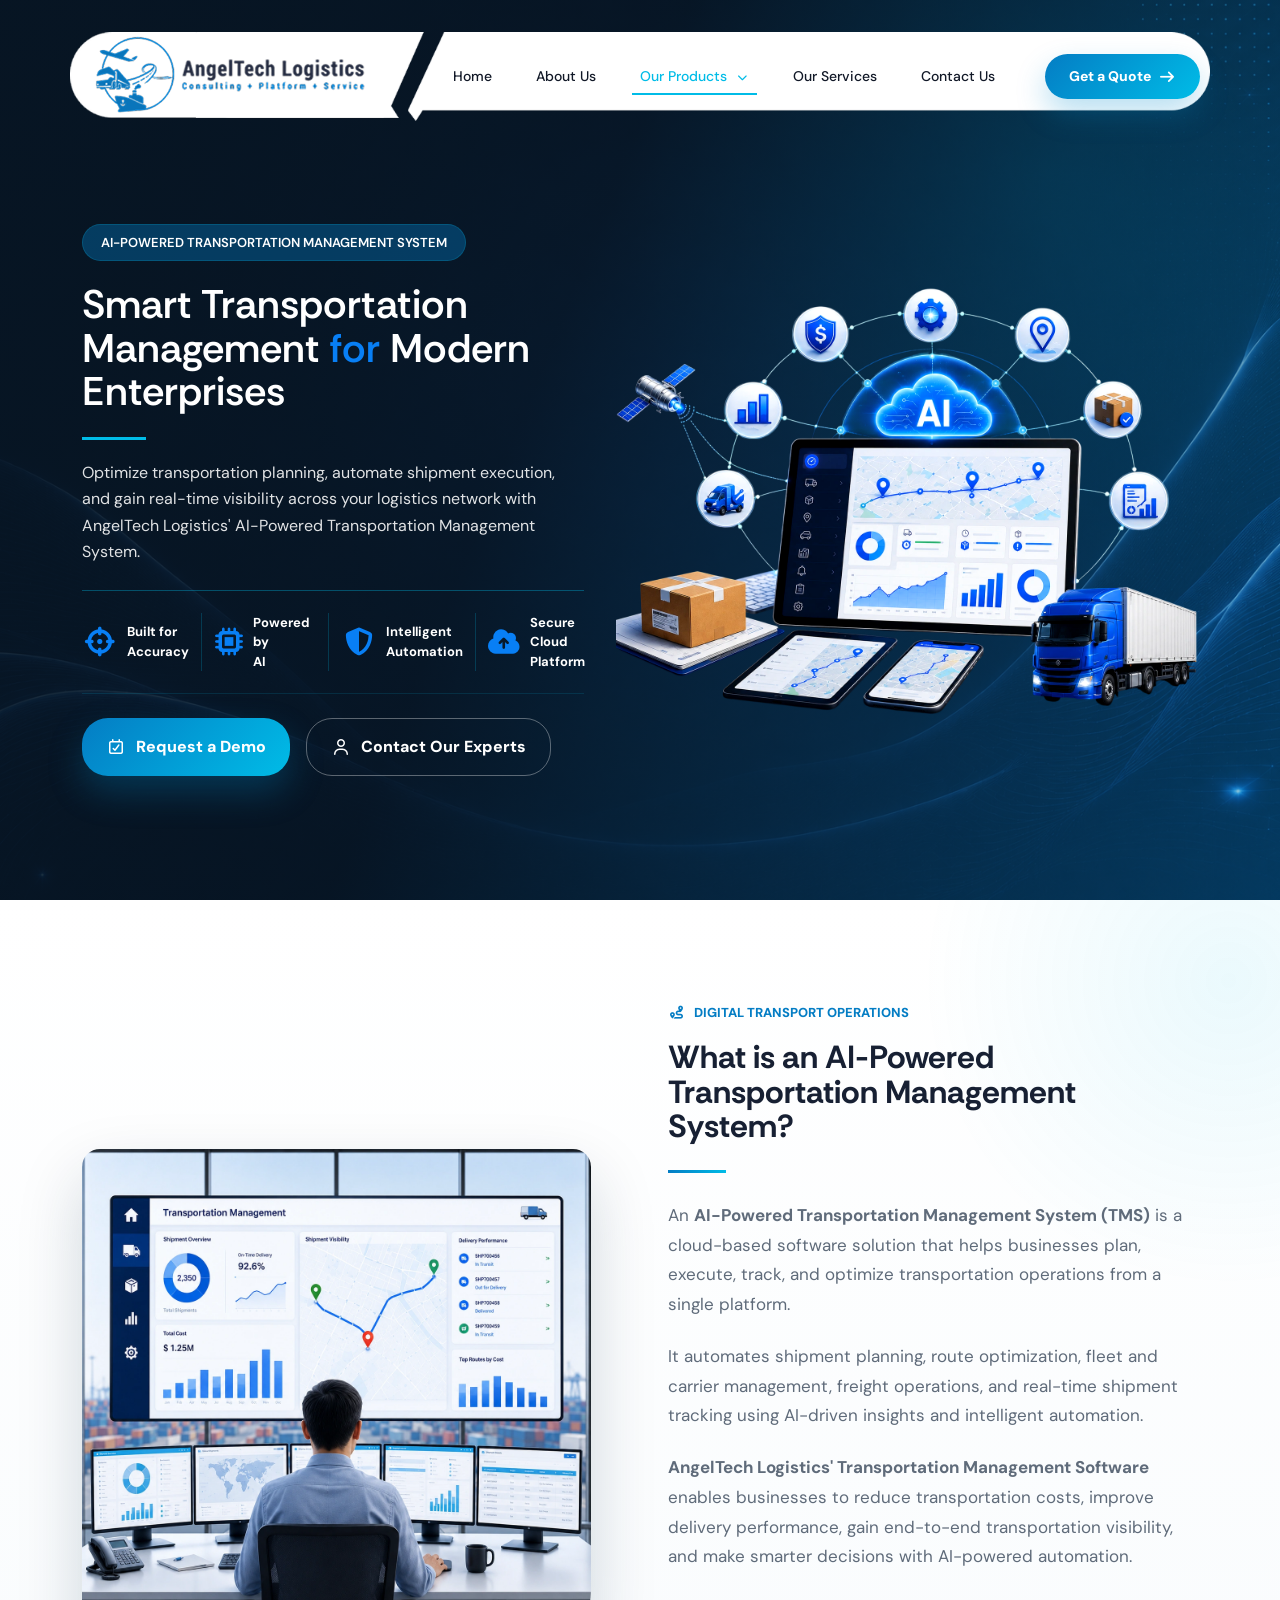
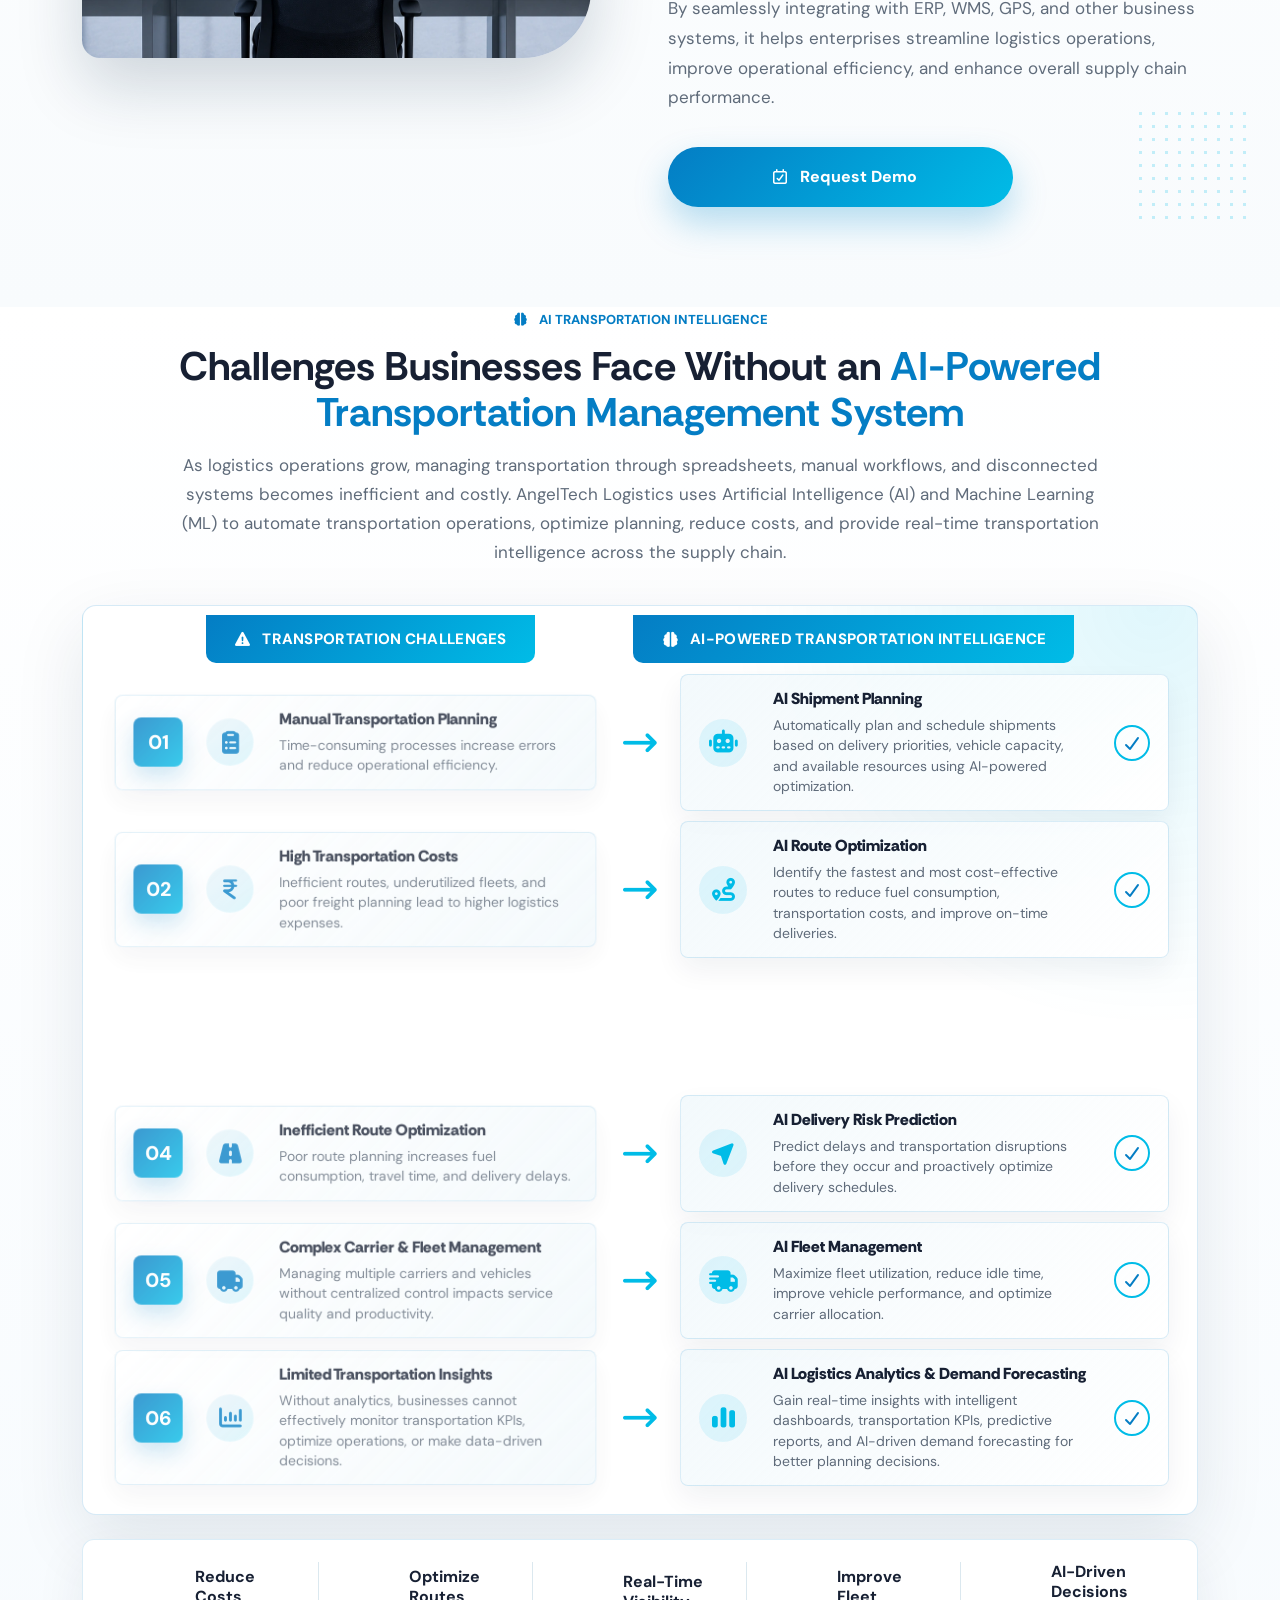
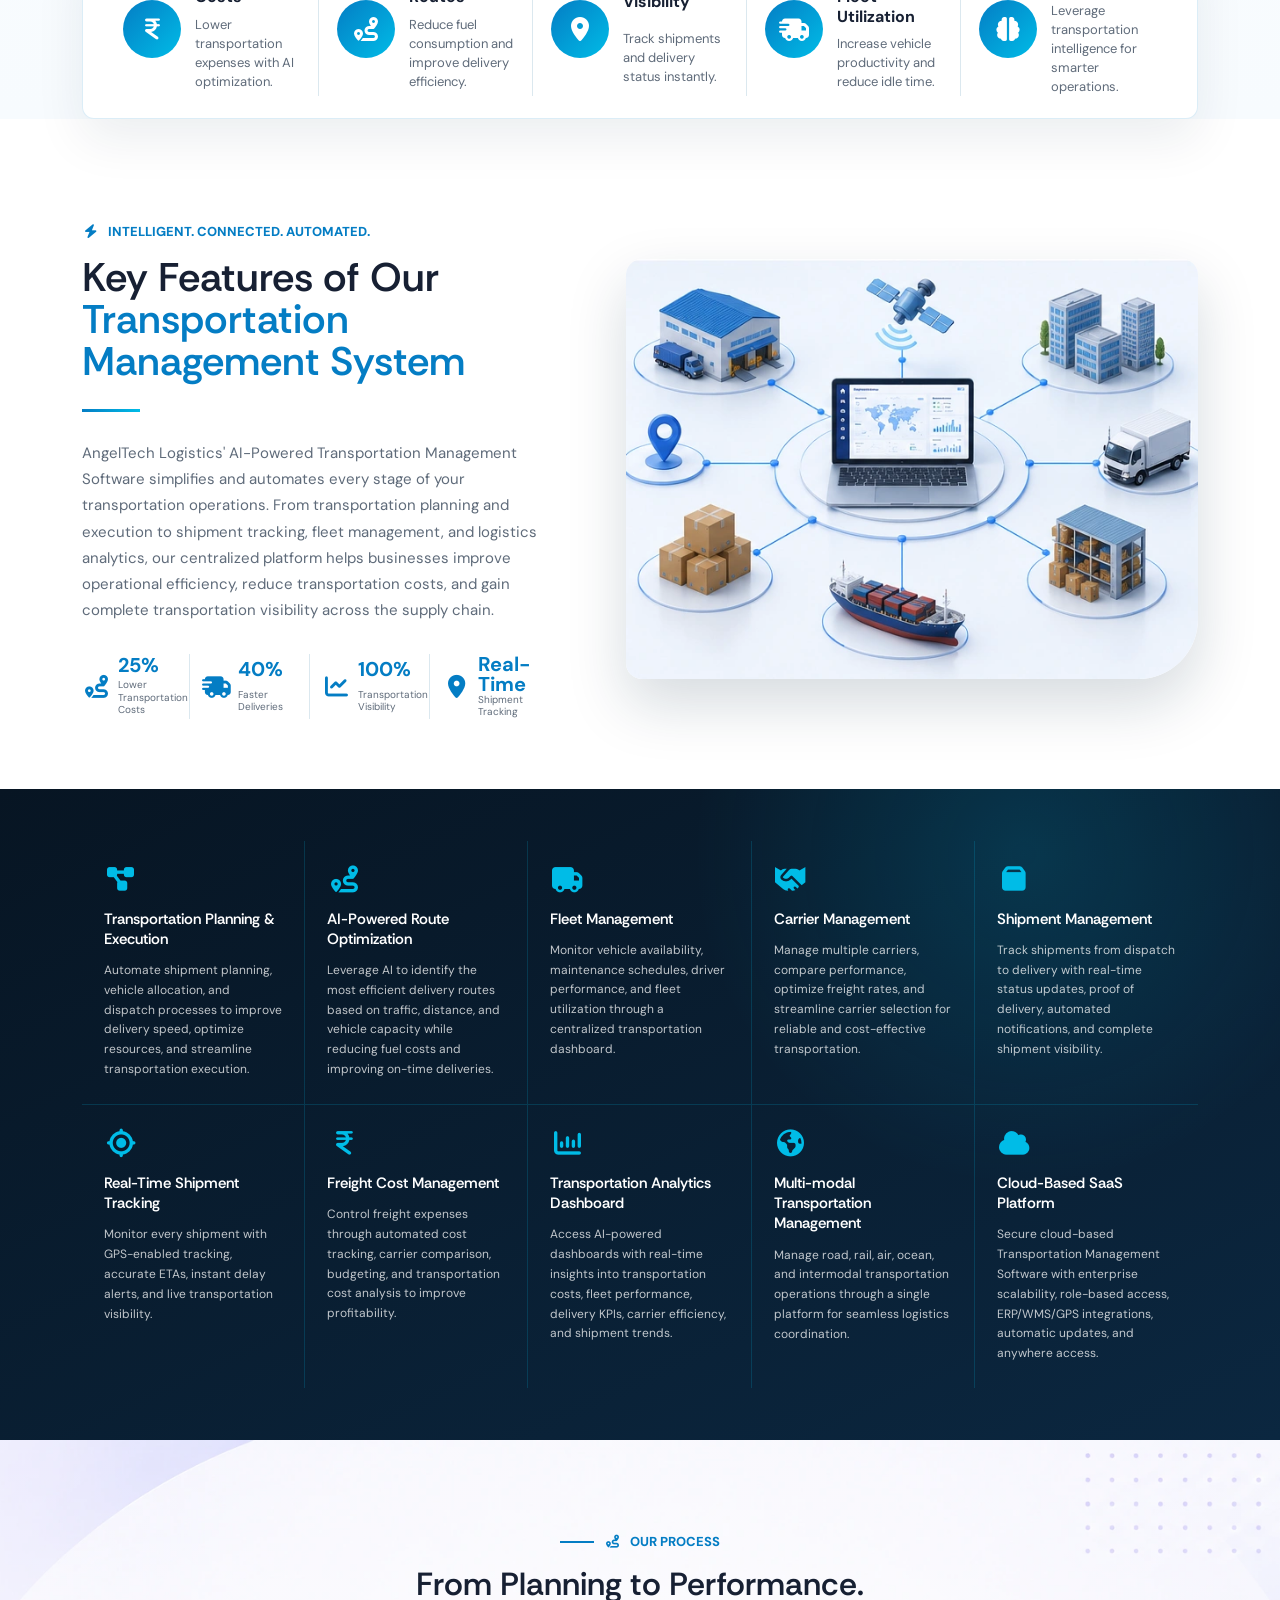
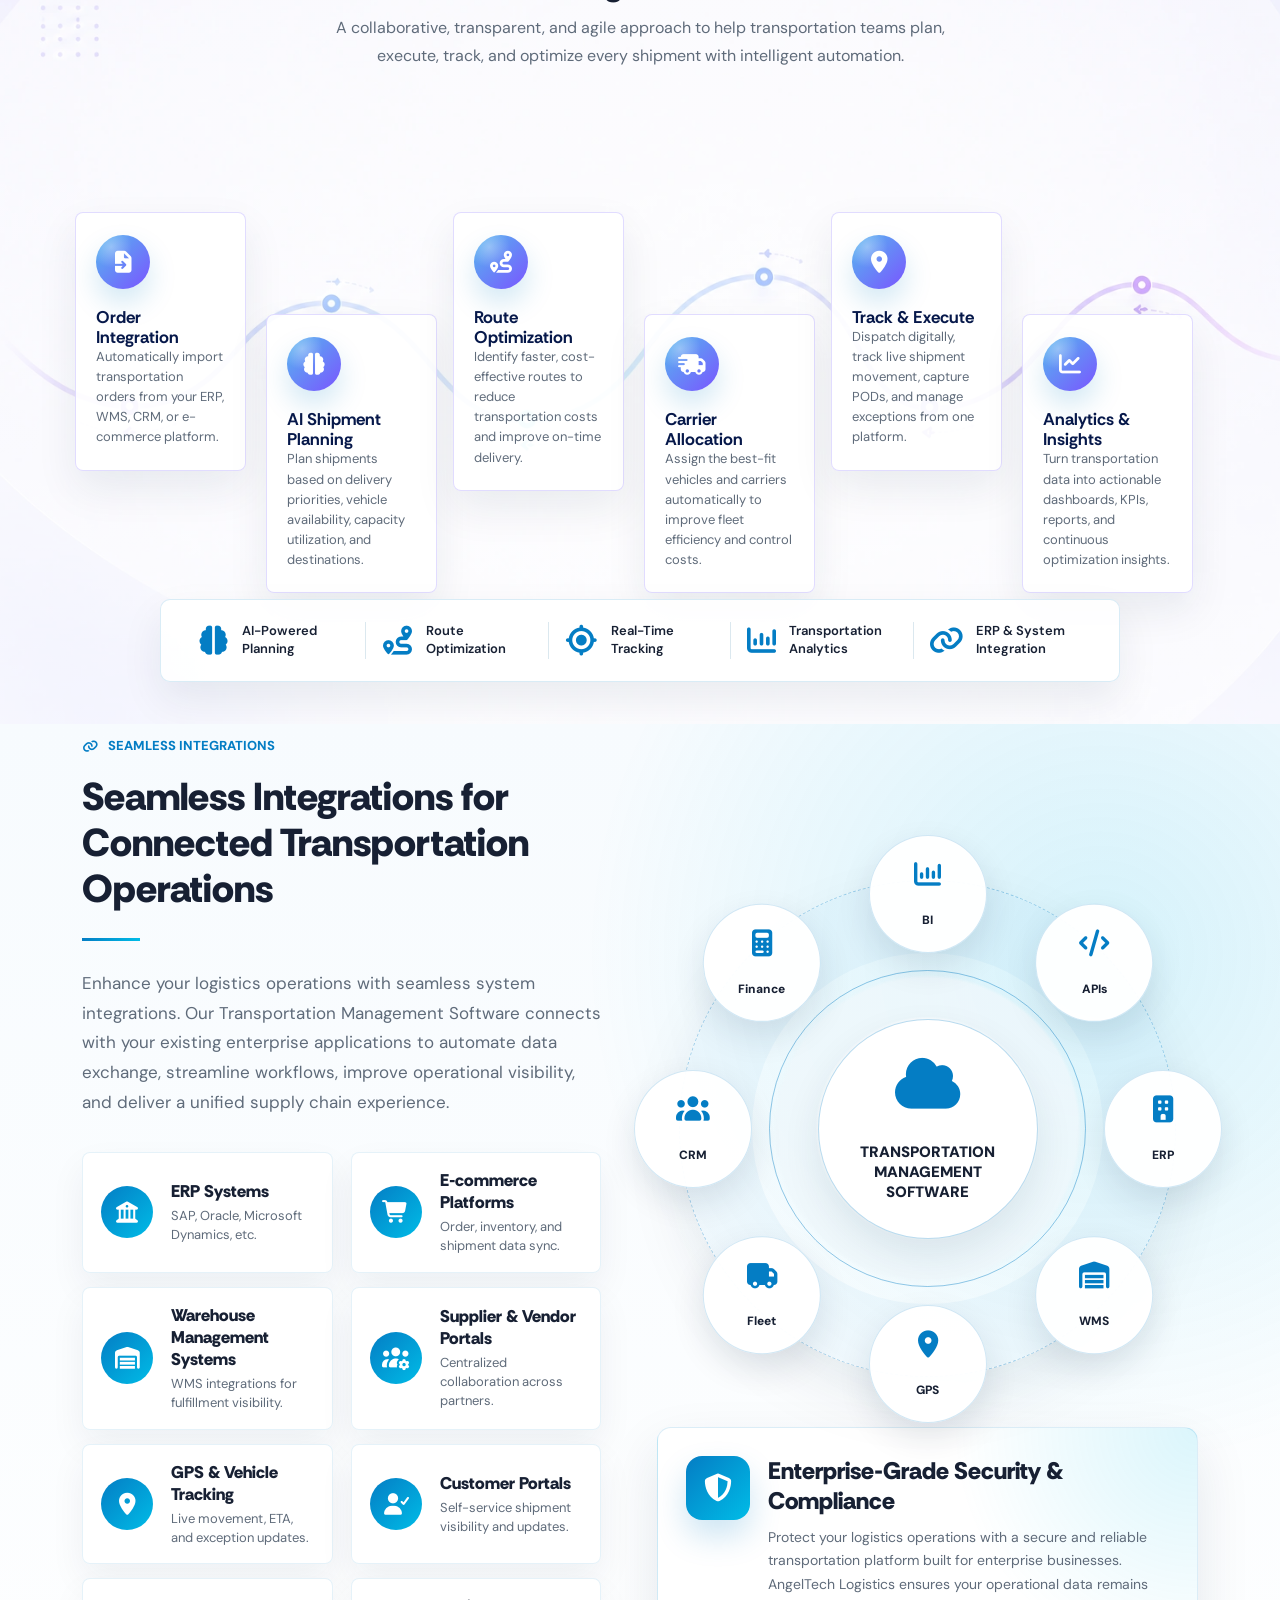
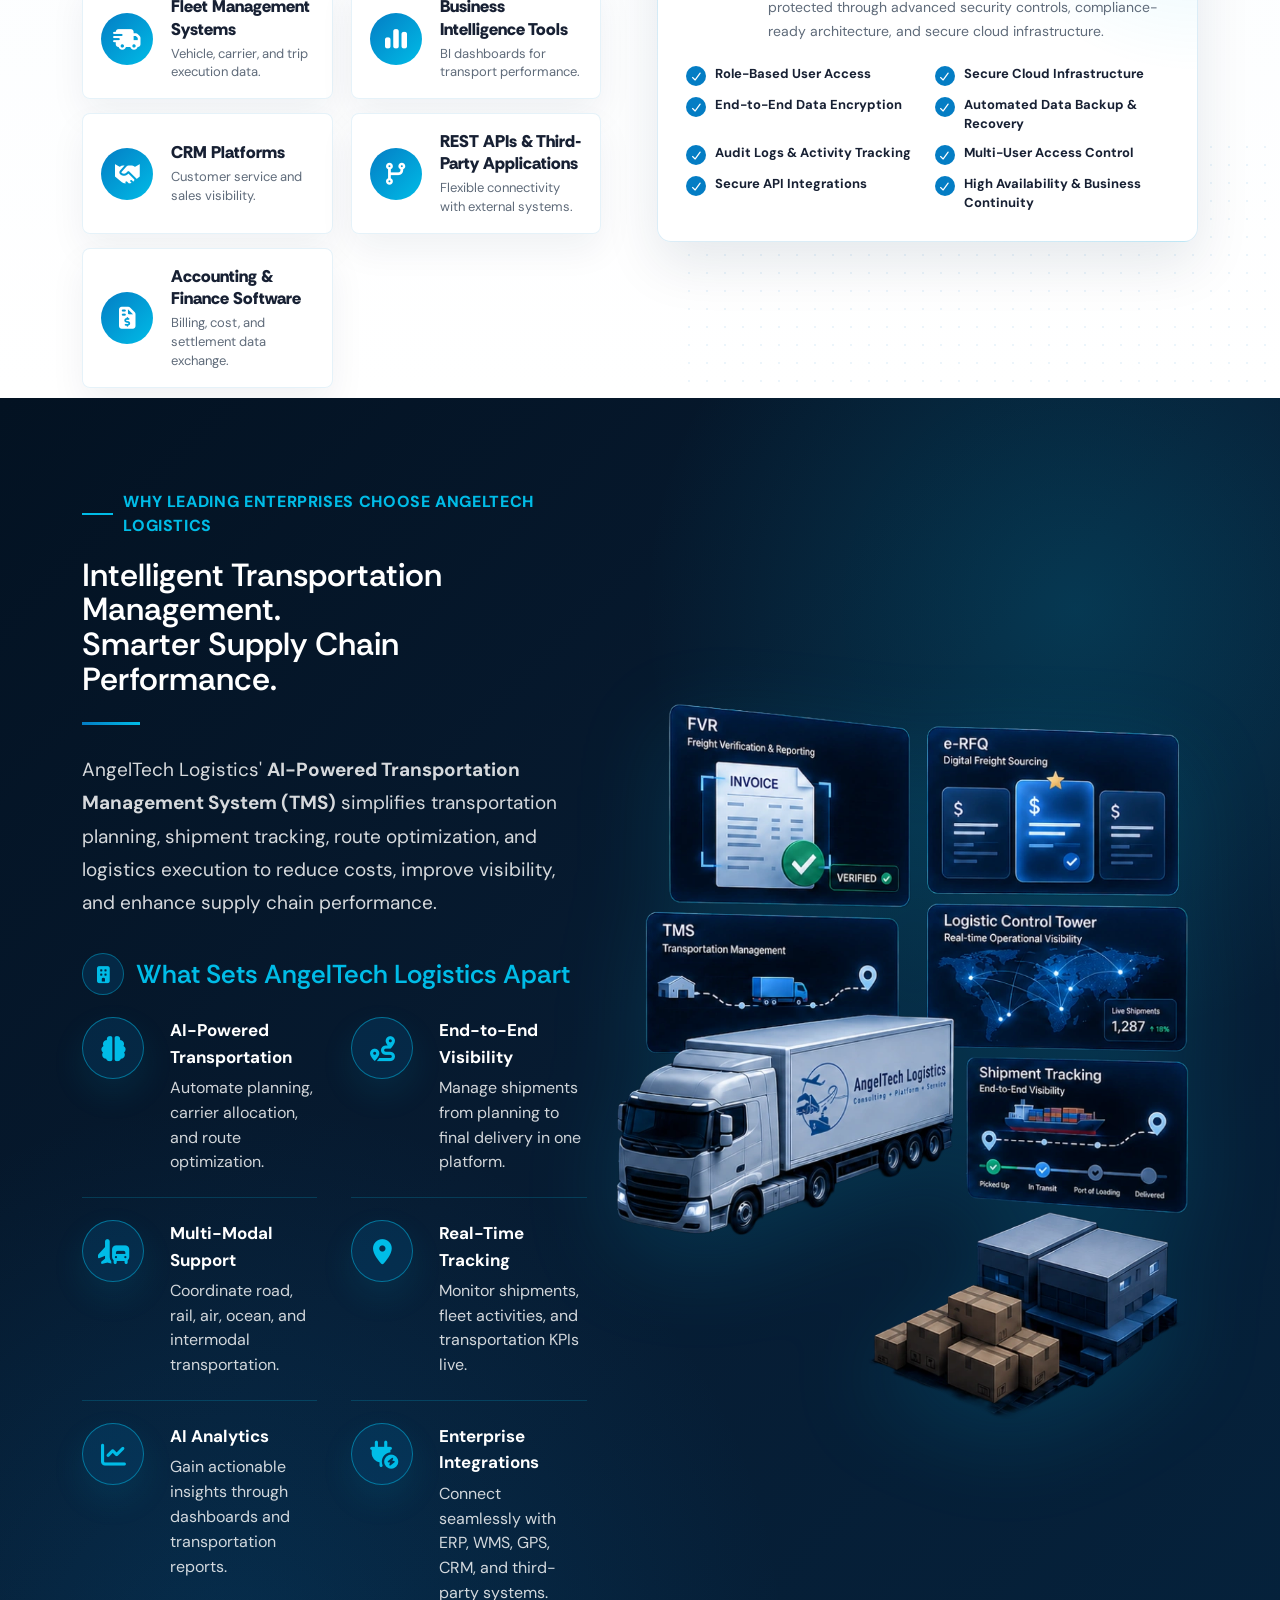
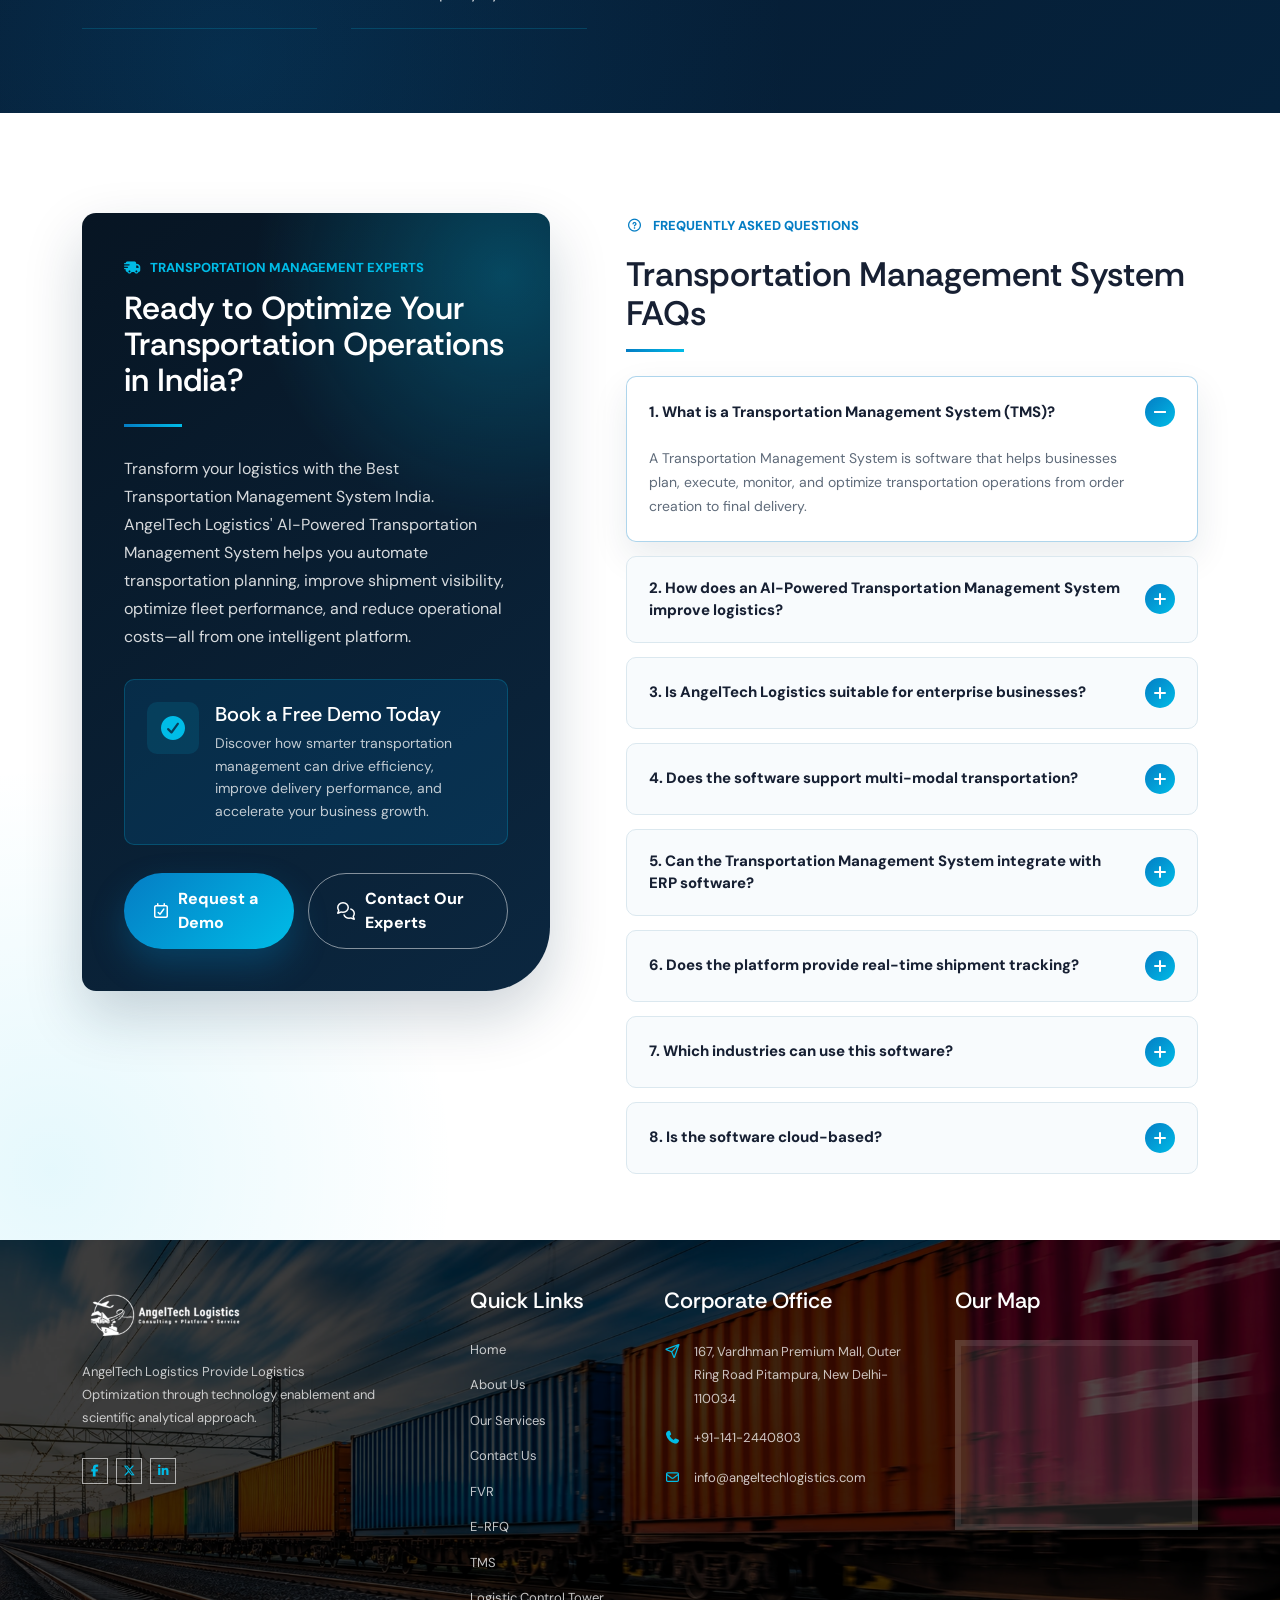
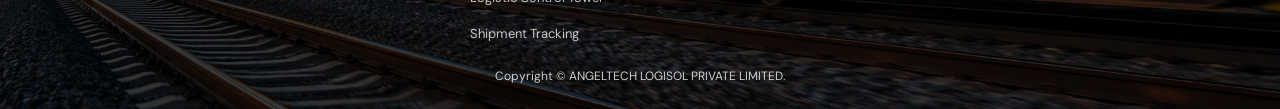
<file: Transportation-Management-System.html>
<!DOCTYPE html>
<html lang="en">
<head>
    <meta charset="UTF-8">
    <meta name="viewport" content="width=device-width, initial-scale=1.0">
    <meta name="description" content="AI-powered transportation management system to optimize planning, routing, carrier management, and shipment tracking.">
    <title>AI-Powered Transport Management Software | AngelTech</title>
    <link rel="shortcut icon" href="assets/images/favicon.png">
    <link rel="stylesheet" href="assets/css/bootstrap.min.css">
    <link rel="stylesheet" href="assets/css/all.min.css">
    <link rel="stylesheet" href="assets/css/angeltech.css">
    <link rel="canonical" href='https://angeltechlogistics.com/Transportation-Management-System.html' />

    <script type="application/ld+json">
{
  "@context": "https://schema.org",
  "@type": "Organization",
  "@id": "https://www.angeltechlogistics.com/#organization",
  "name": "AngelTech Logistics",
  "legalName": "Angeltech Logisol Private Limited",
  "url": "https://www.angeltechlogistics.com/",
  "logo": {
    "@type": "ImageObject",
    "url": "https://www.angeltechlogistics.com/assets/images/angel-logo.png"
  },
  "image": {
    "@type": "ImageObject",
    "url": "https://www.angeltechlogistics.com/assets/images/angel-logo.png"
  },
  "description": "AngelTech Logistics is an AI-powered logistics software company providing Transportation Management System (TMS), Shipment Tracking, Logistics Control Tower, Freight Verification & Reporting (FVR), E-RFQ, and supply chain automation solutions for businesses worldwide.",
  "email": "info@angeltechlogistics.com",
  "telephone": "+91-141-2440803",
  "foundingDate": "2015",
  "slogan": "Consulting + Platform + Service",
  "address": {
    "@type": "PostalAddress",
    "streetAddress": "107, Vardhman Premium Mall, Outer Ring Road",
    "addressLocality": "New Delhi",
    "addressRegion": "Delhi",
    "postalCode": "110034",
    "addressCountry": "IN"
  },
  "contactPoint": {
    "@type": "ContactPoint",
    "contactType": "Sales",
    "telephone": "+91-141-2440803",
    "email": "info@angeltechlogistics.com",
    "availableLanguage": [
      "English"
    ],
    "areaServed": "Worldwide"
  },
  "areaServed": [
    {
      "@type": "Country",
      "name": "India"
    },
    {
      "@type": "Place",
      "name": "Asia"
    },
    {
      "@type": "Place",
      "name": "Middle East"
    },
    {
      "@type": "Place",
      "name": "Europe"
    },
    {
      "@type": "Place",
      "name": "North America"
    },
    {
      "@type": "Place",
      "name": "Worldwide"
    }
  ],
  "knowsAbout": [
    "AI Logistics Software",
    "Transportation Management System",
    "Shipment Tracking",
    "Supply Chain Management",
    "Logistics Control Tower",
    "Electronic Request for Quotation (E-RFQ)",
    "Freight Verification & Reporting",
    "Proof of Delivery",
    "Logistics Automation",
    "Freight Audit",
    "Route Optimization",
    "Supply Chain Visibility",
    "Procurement Automation",
    "Fleet Management",
    "Logistics Analytics"
  ],
  "hasOfferCatalog": {
    "@type": "OfferCatalog",
    "name": "AI-Powered Logistics Software Solutions",
    "itemListElement": [
      {
        "@type": "Offer",
        "itemOffered": {
          "@type": "Service",
          "name": "Transportation Management System (TMS)"
        }
      },
      {
        "@type": "Offer",
        "itemOffered": {
          "@type": "Service",
          "name": "Shipment Tracking"
        }
      },
      {
        "@type": "Offer",
        "itemOffered": {
          "@type": "Service",
          "name": "Logistics Control Tower"
        }
      },
      {
        "@type": "Offer",
        "itemOffered": {
          "@type": "Service",
          "name": "Freight Verification & Reporting (FVR)"
        }
      },
      {
        "@type": "Offer",
        "itemOffered": {
          "@type": "Service",
          "name": "Electronic Request for Quotation (E-RFQ)"
        }
      }
    ]
  },
  "sameAs": [
    "https://www.facebook.com/angeltechlogistics/",
    "https://twitter.com/AngeltechL",
    "https://www.linkedin.com/company/10645788/"
  ]
}
        
    </script>

   <script type="application/ld+json">

        {
  "@context": "https://schema.org",
  "@type": "Product",
  "@id": "https://www.angeltechlogistics.com/tms/#product",
  "name": "Transportation-Management-System",
  "description": "AI-powered transportation management system to optimize planning, routing, carrier management, and shipment tracking.",
  "image": "https://www.angeltechlogistics.com/assets/images/Products/TMS/tmsbanner.webp",
  "brand": {
    "@type": "Brand",
    "name": "AngelTech Logistics"
  },
  "manufacturer": {
    "@id": "https://www.angeltechlogistics.com/#organization"
  },
  "category": "Logistics Software",
  "url": "https://www.angeltechlogistics.com/Transportation-Management-System.html",
  "offers": {
    "@type": "Offer",
    "url": "https://www.angeltechlogistics.com/Transportation-Management-System.html",
    "availability": "https://schema.org/InStock",
    "priceCurrency": "INR",
    "price": "0",
    "priceSpecification": {
      "@type": "PriceSpecification",
      "priceCurrency": "INR",
      "price": "0",
      "description": "Contact for Pricing"
    }
  }
}
    </script>

   <script type="application/ld+json">

    {
  "@context": "https://schema.org",
  "@type": "Service",
  "@id": "https://www.angeltechlogistics.com/transportation-management-system/#service",
  "name": "Transportation-Management-System",
  "serviceType": "Transportation Management Software",
  "provider": {
    "@id": "https://www.angeltechlogistics.com/#organization"
  },
   "description": "AI-powered transportation management system to optimize planning, routing, carrier management, and shipment tracking.",
      "url": "https://www.angeltechlogistics.com/Transportation-Management-System.html",
  "areaServed": {
    "@type": "Place",
    "name": "Worldwide"
  },
  "category": "Logistics Software",
  "audience": {
    "@type": "BusinessAudience",
    "audienceType": "Manufacturers, Retailers, Distributors, Logistics Companies"
  }
}
   </script>


</head>
<body>
    <header class="site-header" id="top">
        <nav class="navbar navbar-expand-lg angel-navbar">
            <div class="container">
                <a class="navbar-brand" href="index.html" aria-label="AngelTech Logistics home">
                    <img src="assets/images/angel-logo.png" alt="AngelTech Logistics">
                </a>
                <div class="navbar-collapse" id="mainNav">
                    <ul class="navbar-nav ms-auto align-items-lg-center">
                        <li class="nav-item"><a class="nav-link" href="index.html#top">Home</a></li>
                        <li class="nav-item"><a class="nav-link" href="about.html">About Us</a></li>
                        <li class="nav-item nav-dropdown"><button class="nav-link nav-dropdown-toggle active" type="button" aria-expanded="false">Our Products <i class="fa-solid fa-chevron-down"></i></button><ul class="nav-dropdown-menu"><li><a href="Freight-Verification-&-Reporting-Software.html">FVR</a></li><li><a href="Electronic-Request-for-Quotation.html">E-RFQ</a></li><li><a href="Transportation-Management-System.html">TMS</a></li><li><a href="Logistics-Control-Tower.html">Logistic Control Tower</a></li><li><a href="Shipment-Tracking.html">Shipment Tracking</a></li></ul></li>
                        <li class="nav-item"><a class="nav-link" href="our-services.html">Our Services</a></li>
                        <li class="nav-item"><a class="nav-link" href="contact.html">Contact Us</a></li>
                        <li class="nav-item nav-quote-item"><a class="nav-link nav-quote-link" href="contact.html#contact-form-section">Get a Quote <i class="fa-solid fa-arrow-right"></i></a></li>
                    </ul>
                </div>
                <div class="header-actions">
                    <a class="header-cta" href="contact.html#contact-form-section">Get a Quote <i class="fa-solid fa-arrow-right"></i></a>
                    <button class="navbar-toggler" type="button" aria-label="Toggle navigation" aria-controls="mainNav" aria-expanded="false">
                        <span></span>
                        <span></span>
                        <span></span>
                    </button>
                </div>
            </div>
        </nav>
    </header>
<main>
       <section class="fvr-banner">
            <div class="container">
                <div class="fvr-banner-grid">
                    <div class="fvr-banner-copy reveal">
                        <span class="fvr-banner-label">AI-Powered Transportation Management System</span>
                        <h1>Smart Transportation Management <span>for</span> Modern Enterprises</h1>
                        <div class="fvr-title-line" aria-hidden="true"></div>
                        <p class="fvr-banner-intro">Optimize transportation planning, automate shipment execution, and gain real-time visibility across your logistics network with AngelTech Logistics' AI-Powered Transportation Management System. </p>

                        <!-- <div class="fvr-benefits">
                            <div class="fvr-benefit">
                                <span class="fvr-benefit-icon"><i class="fa-solid fa-brain"></i></span>
                                <p><strong>Powered by AI, OCR,</strong> and intelligent automation, FVR verifies freight invoices against contracts, shipment records, and business rules to eliminate billing errors, prevent duplicate payments, accelerate approvals, and optimize freight costs.</p>
                            </div>
                            <div class="fvr-benefit">
                                <span class="fvr-benefit-icon"><i class="fa-regular fa-eye"></i></span>
                                <p><strong>Gain complete visibility</strong> into freight spend with real-time dashboards, advanced analytics, seamless ERP &amp; TMS integration, and secure cloud-based access.</p>
                            </div>
                        </div> -->

                        <div class="fvr-highlights" aria-label="FVR platform highlights">
                            <div><i class="fa-solid fa-crosshairs"></i><span>Built for<br>Accuracy</span></div>
                            <div><i class="fa-solid fa-microchip"></i><span>Powered by<br>AI</span></div>
                            <div><i class="fa-solid fa-shield-halved"></i><span>Intelligent<br>Automation</span></div>
                            <div><i class="fa-solid fa-cloud-arrow-up"></i><span>Secure Cloud<br>Platform</span></div>
                        </div>

                        <div class="fvr-banner-actions">
                            <a class="btn-primary-angel" href="contact.html#contact-form-section"><i class="fa-regular fa-calendar-check"></i> Request a Demo</a>
                            <a class="btn-ghost-angel" href="contact.html"><i class="fa-regular fa-user"></i> Contact Our Experts</a>
                        </div>
                    </div>

                    <div class="fvr-banner-visual reveal delay-1">
                        <img src="assets/images/Products/TMS/tmsbanner.webp" alt="AI-powered freight verification and reporting across global logistics">
                    </div>
                </div>
            </div>
        </section>

<section class="fvr-overview-section" id="fvr-platform" aria-labelledby="fvr-overview-title">
    <div class="container">
        <div class="fvr-overview-grid">
            <div class="fvr-overview-media reveal">
                <img src="assets/images/Products/TMS/whatisTMS2.webp" alt="AI-powered Transportation Management System dashboard">
            </div>

            <div class="fvr-overview-content reveal delay-1">
                <span class="eyebrow">
                    <i class="fa-solid fa-route"></i> Digital Transport Operations
                </span>

                <h2 id="fvr-overview-title">
                    What is an AI-Powered Transportation Management System?
                </h2>

                <span class="fvr-overview-line" aria-hidden="true"></span>

                <div class="fvr-overview-text">
                    <p>
                        An <strong>AI-Powered Transportation Management System (TMS)</strong> is a cloud-based software solution that helps businesses plan, execute, track, and optimize transportation operations from a single platform.
                    </p>

                    <p>
                        It automates shipment planning, route optimization, fleet and carrier management, freight operations, and real-time shipment tracking using AI-driven insights and intelligent automation.
                    </p>

                    <p>
                        <strong>AngelTech Logistics' Transportation Management Software</strong> enables businesses to reduce transportation costs, improve delivery performance, gain end-to-end transportation visibility, and make smarter decisions with AI-powered automation.
                    </p>

                    <p>
                        By seamlessly integrating with ERP, WMS, GPS, and other business systems, it helps enterprises streamline logistics operations, improve operational efficiency, and enhance overall supply chain performance.
                    </p>
                </div>

                <div class="fvr-overview-actions is-centered">
                    <a class="btn-primary-angel btn-pill" href="contact.html#contact-form-section">
                        <i class="fa-regular fa-calendar-check"></i>
                        Request Demo
                    </a>
                </div>
            </div>
        </div>
    </div>
</section>
<section class="fvr-challenges-section" aria-labelledby="fvr-challenges-title">
    <div class="container">

        <!-- Heading -->
        <div class="fvr-challenges-heading reveal">
            <span class="eyebrow">
                <i class="fa-solid fa-brain"></i> AI Transportation Intelligence
            </span>

            <h2 id="fvr-challenges-title">
                Challenges Businesses Face Without an
                <span>AI-Powered Transportation Management System</span>
            </h2>

            <p>
                As logistics operations grow, managing transportation through spreadsheets,
                manual workflows, and disconnected systems becomes inefficient and costly.
                AngelTech Logistics uses Artificial Intelligence (AI) and Machine Learning (ML)
                to automate transportation operations, optimize planning, reduce costs,
                and provide real-time transportation intelligence across the supply chain.
            </p>
        </div>

        <div class="fvr-challenges-board reveal delay-1">

            <div class="fvr-board-label fvr-board-label-left">
                <i class="fa-solid fa-triangle-exclamation"></i>
                Transportation Challenges
            </div>

            <div class="fvr-board-label fvr-board-label-right">
                <i class="fa-solid fa-brain"></i>
                AI-Powered Transportation Intelligence
            </div>

            <!-- Challenge 1 -->
            <div class="fvr-challenge-row">
                <article class="fvr-challenge-card">
                    <span class="fvr-challenge-number">01</span>

                    <span class="fvr-challenge-icon">
                        <i class="fa-solid fa-clipboard-list"></i>
                    </span>

                    <div>
                        <h3>Manual Transportation Planning</h3>
                        <p>
                            Time-consuming processes increase errors and reduce
                            operational efficiency.
                        </p>
                    </div>
                </article>

                <span class="fvr-challenge-arrow">
                    <i class="fa-solid fa-arrow-right-long"></i>
                </span>

                <article class="fvr-solution-card">
                    <span class="fvr-challenge-icon">
                        <i class="fa-solid fa-robot"></i>
                    </span>

                    <div>
                        <h3>AI Shipment Planning</h3>
                        <p>
                            Automatically plan and schedule shipments based on
                            delivery priorities, vehicle capacity, and available
                            resources using AI-powered optimization.
                        </p>
                    </div>

                    <span class="fvr-solution-check">
                        <i class="fa-solid fa-check"></i>
                    </span>
                </article>
            </div>

            <!-- Challenge 2 -->
            <div class="fvr-challenge-row">
                <article class="fvr-challenge-card">
                    <span class="fvr-challenge-number">02</span>

                    <span class="fvr-challenge-icon">
                        <i class="fa-solid fa-indian-rupee-sign"></i>
                    </span>

                    <div>
                        <h3>High Transportation Costs</h3>
                        <p>
                            Inefficient routes, underutilized fleets, and poor
                            freight planning lead to higher logistics expenses.
                        </p>
                    </div>
                </article>

                <span class="fvr-challenge-arrow">
                    <i class="fa-solid fa-arrow-right-long"></i>
                </span>

                <article class="fvr-solution-card">
                    <span class="fvr-challenge-icon">
                        <i class="fa-solid fa-route"></i>
                    </span>

                    <div>
                        <h3>AI Route Optimization</h3>
                        <p>
                            Identify the fastest and most cost-effective routes
                            to reduce fuel consumption, transportation costs,
                            and improve on-time deliveries.
                        </p>
                    </div>

                    <span class="fvr-solution-check">
                        <i class="fa-solid fa-check"></i>
                    </span>
                </article>
            </div>

            <!-- Challenge 3 -->
            <div class="fvr-challenge-row">
                <article class="fvr-challenge-card">
                    <span class="fvr-challenge-number">03</span>

                    <span class="fvr-challenge-icon">
                        <i class="fa-solid fa-eye-slash"></i>
                    </span>

                    <div>
                        <h3>Limited Shipment Visibility</h3>
                        <p>
                            Lack of real-time shipment tracking makes it difficult
                            to monitor deliveries and respond to delays.
                        </p>
                    </div>
                </article>

                <span class="fvr-challenge-arrow">
                    <i class="fa-solid fa-arrow-right-long"></i>
                </span>

                <article class="fvr-solution-card">
                    <span class="fvr-challenge-icon">
                        <i class="fa-solid fa-chart-line"></i>
                    </span>

                    <div>
                        <h3>AI Logistics Analytics</h3>
                        <p>
                            Gain real-time transportation insights with intelligent
                            dashboards, predictive reports, and shipment visibility
                            across the supply chain.
                        </p>
                    </div>

                    <span class="fvr-solution-check">
                        <i class="fa-solid fa-check"></i>
                    </span>
                </article>
            </div>

            <!-- Challenge 4 -->
            <div class="fvr-challenge-row">
                <article class="fvr-challenge-card">
                    <span class="fvr-challenge-number">04</span>

                    <span class="fvr-challenge-icon">
                        <i class="fa-solid fa-road"></i>
                    </span>

                    <div>
                        <h3>Inefficient Route Optimization</h3>
                        <p>
                            Poor route planning increases fuel consumption,
                            travel time, and delivery delays.
                        </p>
                    </div>
                </article>

                <span class="fvr-challenge-arrow">
                    <i class="fa-solid fa-arrow-right-long"></i>
                </span>

                <article class="fvr-solution-card">
                    <span class="fvr-challenge-icon">
                        <i class="fa-solid fa-location-arrow"></i>
                    </span>

                    <div>
                        <h3>AI Delivery Risk Prediction</h3>
                        <p>
                            Predict delays and transportation disruptions before
                            they occur and proactively optimize delivery schedules.
                        </p>
                    </div>

                    <span class="fvr-solution-check">
                        <i class="fa-solid fa-check"></i>
                    </span>
                </article>
            </div>

            <!-- Challenge 5 -->
            <div class="fvr-challenge-row">
                <article class="fvr-challenge-card">
                    <span class="fvr-challenge-number">05</span>

                    <span class="fvr-challenge-icon">
                        <i class="fa-solid fa-truck"></i>
                    </span>

                    <div>
                        <h3>Complex Carrier & Fleet Management</h3>
                        <p>
                            Managing multiple carriers and vehicles without centralized
                            control impacts service quality and productivity.
                        </p>
                    </div>
                </article>

                <span class="fvr-challenge-arrow">
                    <i class="fa-solid fa-arrow-right-long"></i>
                </span>

                <article class="fvr-solution-card">
                    <span class="fvr-challenge-icon">
                        <i class="fa-solid fa-truck-fast"></i>
                    </span>

                    <div>
                        <h3>AI Fleet Management</h3>
                        <p>
                            Maximize fleet utilization, reduce idle time,
                            improve vehicle performance, and optimize carrier allocation.
                        </p>
                    </div>

                    <span class="fvr-solution-check">
                        <i class="fa-solid fa-check"></i>
                    </span>
                </article>
            </div>

            <!-- Challenge 6 -->
            <div class="fvr-challenge-row">
                <article class="fvr-challenge-card">
                    <span class="fvr-challenge-number">06</span>

                    <span class="fvr-challenge-icon">
                        <i class="fa-solid fa-chart-column"></i>
                    </span>

                    <div>
                        <h3>Limited Transportation Insights</h3>
                        <p>
                            Without analytics, businesses cannot effectively monitor
                            transportation KPIs, optimize operations, or make
                            data-driven decisions.
                        </p>
                    </div>
                </article>

                <span class="fvr-challenge-arrow">
                    <i class="fa-solid fa-arrow-right-long"></i>
                </span>

                <article class="fvr-solution-card">
                    <span class="fvr-challenge-icon">
                        <i class="fa-solid fa-chart-simple"></i>
                    </span>

                    <div>
                        <h3>AI Logistics Analytics & Demand Forecasting</h3>
                        <p>
                            Gain real-time insights with intelligent dashboards,
                            transportation KPIs, predictive reports, and AI-driven
                            demand forecasting for better planning decisions.
                        </p>
                    </div>

                    <span class="fvr-solution-check">
                        <i class="fa-solid fa-check"></i>
                    </span>
                </article>
            </div>

        </div>

        <!-- Benefits -->
        <div class="fvr-challenges-benefits reveal delay-2">

            <div>
                <i class="fa-solid fa-indian-rupee-sign"></i>
                <strong>Reduce Costs</strong>
                <span>Lower transportation expenses with AI optimization.</span>
            </div>

            <div>
                <i class="fa-solid fa-route"></i>
                <strong>Optimize Routes</strong>
                <span>Reduce fuel consumption and improve delivery efficiency.</span>
            </div>

            <div>
                <i class="fa-solid fa-location-dot"></i>
                <strong>Real-Time Visibility</strong>
                <span>Track shipments and delivery status instantly.</span>
            </div>

            <div>
                <i class="fa-solid fa-truck-fast"></i>
                <strong>Improve Fleet Utilization</strong>
                <span>Increase vehicle productivity and reduce idle time.</span>
            </div>

            <div>
                <i class="fa-solid fa-brain"></i>
                <strong>AI-Driven Decisions</strong>
                <span>Leverage transportation intelligence for smarter operations.</span>
            </div>

        </div>

    </div>
</section>


<section class="fvr-features-section" aria-labelledby="fvr-features-title">
    <div class="container">
        <div class="fvr-features-top">

            <div class="fvr-features-copy reveal">
                <span class="eyebrow">
                    <i class="fa-solid fa-bolt"></i>
                    Intelligent. Connected. Automated.
                </span>

                <h2 id="fvr-features-title">
                    Key Features of Our <span>Transportation Management System</span>
                </h2>

                <span class="fvr-overview-line" aria-hidden="true"></span>

                <p>
                    AngelTech Logistics' AI-Powered Transportation Management Software
                    simplifies and automates every stage of your transportation operations.
                    From transportation planning and execution to shipment tracking,
                    fleet management, and logistics analytics, our centralized platform
                    helps businesses improve operational efficiency, reduce transportation
                    costs, and gain complete transportation visibility across the supply chain.
                </p>

                <div class="fvr-feature-stats">
                    <div>
                        <i class="fa-solid fa-route"></i>
                        <strong>25%</strong>
                        <span>Lower Transportation Costs</span>
                    </div>

                    <div>
                        <i class="fa-solid fa-truck-fast"></i>
                        <strong>40%</strong>
                        <span>Faster Deliveries</span>
                    </div>

                    <div>
                        <i class="fa-solid fa-chart-line"></i>
                        <strong>100%</strong>
                        <span>Transportation Visibility</span>
                    </div>

                    <div>
                        <i class="fa-solid fa-location-dot"></i>
                        <strong>Real-Time</strong>
                        <span>Shipment Tracking</span>
                    </div>
                </div>
            </div>

            <div class="fvr-features-media reveal delay-1">
                <img src="assets/images/Products/TMS/TMSfeatures.webp"
                    alt="AI Powered Transportation Management System dashboard with fleet management, shipment tracking and transportation analytics">
            </div>

        </div>
    </div>

    <div class="fvr-features-band">
        <div class="container">

            <div class="fvr-feature-grid">

                <article>
                    <i class="fa-solid fa-diagram-project"></i>
                    <h3>Transportation Planning & Execution</h3>
                    <p>
                        Automate shipment planning, vehicle allocation, and dispatch
                        processes to improve delivery speed, optimize resources,
                        and streamline transportation execution.
                    </p>
                </article>

                <article>
                    <i class="fa-solid fa-route"></i>
                    <h3>AI-Powered Route Optimization</h3>
                    <p>
                        Leverage AI to identify the most efficient delivery routes
                        based on traffic, distance, and vehicle capacity while reducing
                        fuel costs and improving on-time deliveries.
                    </p>
                </article>

                <article>
                    <i class="fa-solid fa-truck"></i>
                    <h3>Fleet Management</h3>
                    <p>
                        Monitor vehicle availability, maintenance schedules,
                        driver performance, and fleet utilization through
                        a centralized transportation dashboard.
                    </p>
                </article>

                <article>
                    <i class="fa-solid fa-handshake"></i>
                    <h3>Carrier Management</h3>
                    <p>
                        Manage multiple carriers, compare performance,
                        optimize freight rates, and streamline carrier selection
                        for reliable and cost-effective transportation.
                    </p>
                </article>

                <article>
                    <i class="fa-solid fa-box"></i>
                    <h3>Shipment Management</h3>
                    <p>
                        Track shipments from dispatch to delivery with
                        real-time status updates, proof of delivery,
                        automated notifications, and complete shipment visibility.
                    </p>
                </article>

                <article>
                    <i class="fa-solid fa-location-crosshairs"></i>
                    <h3>Real-Time Shipment Tracking</h3>
                    <p>
                        Monitor every shipment with GPS-enabled tracking,
                        accurate ETAs, instant delay alerts, and live
                        transportation visibility.
                    </p>
                </article>

                <article>
                    <i class="fa-solid fa-indian-rupee-sign"></i>
                    <h3>Freight Cost Management</h3>
                    <p>
                        Control freight expenses through automated cost tracking,
                        carrier comparison, budgeting, and transportation cost analysis
                        to improve profitability.
                    </p>
                </article>

                <article>
                    <i class="fa-solid fa-chart-column"></i>
                    <h3>Transportation Analytics Dashboard</h3>
                    <p>
                        Access AI-powered dashboards with real-time insights into
                        transportation costs, fleet performance, delivery KPIs,
                        carrier efficiency, and shipment trends.
                    </p>
                </article>

                <!-- <article>
                    <i class="fa-solid fa-eye"></i>
                    <h3>Transportation Visibility Solution</h3>
                    <p>
                        Gain end-to-end transportation visibility across your logistics
                        network with a centralized dashboard for proactive decision-making
                        and better operational control.
                    </p>
                </article> -->

                <article>
                    <i class="fa-solid fa-earth-americas"></i>
                    <h3>Multi-modal Transportation Management</h3>
                    <p>
                        Manage road, rail, air, ocean, and intermodal transportation
                        operations through a single platform for seamless logistics coordination.
                    </p>
                </article>

                <article>
                    <i class="fa-solid fa-cloud"></i>
                    <h3>Cloud-Based SaaS Platform</h3>
                    <p>
                        Secure cloud-based Transportation Management Software with
                        enterprise scalability, role-based access, ERP/WMS/GPS integrations,
                        automatic updates, and anywhere access.
                    </p>
                </article>

            </div>

        </div>
    </div>
</section>

<section class="fvr-workflow-section tms-process-section" aria-labelledby="fvr-workflow-title">
    <div class="container">
        <div class="fvr-workflow-heading reveal">
            <span class="eyebrow">
                <i class="fa-solid fa-route"></i> Our Process
            </span>

            <h2 id="fvr-workflow-title">
                From Planning to Performance.
            </h2>

            <p>
                A collaborative, transparent, and agile approach to help transportation
                teams plan, execute, track, and optimize every shipment with intelligent automation.
            </p>
        </div>

        <div class="tms-process-wave reveal delay-1">

            <article class="tms-process-card tms-process-card-1">
                <div class="tms-process-icon">
                    <i class="fa-solid fa-file-import"></i>
                </div>
                <h3>Order Integration</h3>
                <span class="fvr-card-line"></span>
                <p>Automatically import transportation orders from your ERP, WMS, CRM, or e-commerce platform.</p>
            </article>

            <article class="tms-process-card tms-process-card-2">
                <div class="tms-process-icon">
                    <i class="fa-solid fa-brain"></i>
                </div>
                <h3>AI Shipment Planning</h3>
                <span class="fvr-card-line"></span>
                <p>Plan shipments based on delivery priorities, vehicle availability, capacity utilization, and destinations.</p>
            </article>

            <article class="tms-process-card tms-process-card-3">
                <div class="tms-process-icon">
                    <i class="fa-solid fa-route"></i>
                </div>
                <h3>Route Optimization</h3>
                <span class="fvr-card-line"></span>
                <p>Identify faster, cost-effective routes to reduce transportation costs and improve on-time delivery.</p>
            </article>

            <article class="tms-process-card tms-process-card-4">
                <div class="tms-process-icon">
                    <i class="fa-solid fa-truck-fast"></i>
                </div>
                <h3>Carrier Allocation</h3>
                <span class="fvr-card-line"></span>
                <p>Assign the best-fit vehicles and carriers automatically to improve fleet efficiency and control costs.</p>
            </article>

            <article class="tms-process-card tms-process-card-5">
                <div class="tms-process-icon">
                    <i class="fa-solid fa-location-dot"></i>
                </div>
                <h3>Track &amp; Execute</h3>
                <span class="fvr-card-line"></span>
                <p>Dispatch digitally, track live shipment movement, capture PODs, and manage exceptions from one platform.</p>
            </article>

            <article class="tms-process-card tms-process-card-6">
                <div class="tms-process-icon">
                    <i class="fa-solid fa-chart-line"></i>
                </div>
                <h3>Analytics &amp; Insights</h3>
                <span class="fvr-card-line"></span>
                <p>Turn transportation data into actionable dashboards, KPIs, reports, and continuous optimization insights.</p>
            </article>

        </div>

        <div class="fvr-workflow-benefits reveal">
            <div>
                <i class="fa-solid fa-brain"></i>
                <span>AI-Powered Planning</span>
            </div>

            <div>
                <i class="fa-solid fa-route"></i>
                <span>Route Optimization</span>
            </div>

            <div>
                <i class="fa-solid fa-location-crosshairs"></i>
                <span>Real-Time Tracking</span>
            </div>

            <div>
                <i class="fa-solid fa-chart-column"></i>
                <span>Transportation Analytics</span>
            </div>

            <div>
                <i class="fa-solid fa-link"></i>
                <span>ERP & System Integration</span>
            </div>
        </div>
    </div>
</section>



<section class="tms-integrations-section" aria-labelledby="tms-integrations-title">
    <div class="container">
        <div class="tms-integrations-grid">
            <div class="tms-integrations-copy reveal">
                <span class="eyebrow">
                    <i class="fa-solid fa-link"></i> Seamless Integrations
                </span>

                <h2 id="tms-integrations-title">
                    Seamless Integrations for Connected Transportation Operations
                </h2>

                <span class="fvr-overview-line" aria-hidden="true"></span>

                <p>
                    Enhance your logistics operations with seamless system integrations.
                    Our Transportation Management Software connects with your existing
                    enterprise applications to automate data exchange, streamline workflows,
                    improve operational visibility, and deliver a unified supply chain experience.
                </p>

                <div class="tms-integration-list" aria-label="TMS system integrations">
                    <article>
                        <i class="fa-solid fa-building-columns"></i>
                        <div>
                            <h3>ERP Systems</h3>
                            <p>SAP, Oracle, Microsoft Dynamics, etc.</p>
                        </div>
                    </article>

                    <article>
                        <i class="fa-solid fa-cart-shopping"></i>
                        <div>
                            <h3>E-commerce Platforms</h3>
                            <p>Order, inventory, and shipment data sync.</p>
                        </div>
                    </article>

                    <article>
                        <i class="fa-solid fa-warehouse"></i>
                        <div>
                            <h3>Warehouse Management Systems</h3>
                            <p>WMS integrations for fulfillment visibility.</p>
                        </div>
                    </article>

                    <article>
                        <i class="fa-solid fa-users-gear"></i>
                        <div>
                            <h3>Supplier &amp; Vendor Portals</h3>
                            <p>Centralized collaboration across partners.</p>
                        </div>
                    </article>

                    <article>
                        <i class="fa-solid fa-location-dot"></i>
                        <div>
                            <h3>GPS &amp; Vehicle Tracking</h3>
                            <p>Live movement, ETA, and exception updates.</p>
                        </div>
                    </article>

                    <article>
                        <i class="fa-solid fa-user-check"></i>
                        <div>
                            <h3>Customer Portals</h3>
                            <p>Self-service shipment visibility and updates.</p>
                        </div>
                    </article>

                    <article>
                        <i class="fa-solid fa-truck-fast"></i>
                        <div>
                            <h3>Fleet Management Systems</h3>
                            <p>Vehicle, carrier, and trip execution data.</p>
                        </div>
                    </article>

                    <article>
                        <i class="fa-solid fa-chart-simple"></i>
                        <div>
                            <h3>Business Intelligence Tools</h3>
                            <p>BI dashboards for transport performance.</p>
                        </div>
                    </article>

                    <article>
                        <i class="fa-solid fa-handshake"></i>
                        <div>
                            <h3>CRM Platforms</h3>
                            <p>Customer service and sales visibility.</p>
                        </div>
                    </article>

                    <article>
                        <i class="fa-solid fa-code-branch"></i>
                        <div>
                            <h3>REST APIs &amp; Third-Party Applications</h3>
                            <p>Flexible connectivity with external systems.</p>
                        </div>
                    </article>

                    <article>
                        <i class="fa-solid fa-file-invoice-dollar"></i>
                        <div>
                            <h3>Accounting &amp; Finance Software</h3>
                            <p>Billing, cost, and settlement data exchange.</p>
                        </div>
                    </article>
                </div>
            </div>

            <div class="tms-integrations-visual reveal delay-1">
                <div class="tms-integration-orbit" aria-hidden="true">
                    <div class="tms-orbit-core">
                        <i class="fa-solid fa-cloud"></i>
                        <strong>Transportation<br>Management<br>Software</strong>
                    </div>
                    <span style="--angle: 0deg; --reverse: 0deg;"><i class="fa-solid fa-building"></i> ERP</span>
                    <span style="--angle: 45deg; --reverse: -45deg;"><i class="fa-solid fa-warehouse"></i> WMS</span>
                    <span style="--angle: 90deg; --reverse: -90deg;"><i class="fa-solid fa-location-dot"></i> GPS</span>
                    <span style="--angle: 135deg; --reverse: -135deg;"><i class="fa-solid fa-truck"></i> Fleet</span>
                    <span style="--angle: 180deg; --reverse: -180deg;"><i class="fa-solid fa-users"></i> CRM</span>
                    <span style="--angle: 225deg; --reverse: -225deg;"><i class="fa-solid fa-calculator"></i> Finance</span>
                    <span style="--angle: 270deg; --reverse: -270deg;"><i class="fa-solid fa-chart-column"></i> BI</span>
                    <span style="--angle: 315deg; --reverse: -315deg;"><i class="fa-solid fa-code"></i> APIs</span>
                </div>

                <div class="tms-security-panel">
                    <div class="tms-security-head">
                        <span><i class="fa-solid fa-shield-halved"></i></span>
                        <div>
                            <h3>Enterprise-Grade Security &amp; Compliance</h3>
                            <p>
                                Protect your logistics operations with a secure and reliable transportation platform built for enterprise businesses. AngelTech Logistics ensures your operational data remains protected through advanced security controls, compliance-ready architecture, and secure cloud infrastructure.
                            </p>
                        </div>
                    </div>

                    <ul class="tms-security-list">
                        <li><i class="fa-solid fa-check"></i> Role-Based User Access</li>
                        <li><i class="fa-solid fa-check"></i> Secure Cloud Infrastructure</li>
                        <li><i class="fa-solid fa-check"></i> End-to-End Data Encryption</li>
                        <li><i class="fa-solid fa-check"></i> Automated Data Backup &amp; Recovery</li>
                        <li><i class="fa-solid fa-check"></i> Audit Logs &amp; Activity Tracking</li>
                        <li><i class="fa-solid fa-check"></i> Multi-User Access Control</li>
                        <li><i class="fa-solid fa-check"></i> Secure API Integrations</li>
                        <li><i class="fa-solid fa-check"></i> High Availability &amp; Business Continuity</li>
                    </ul>
                </div>
            </div>
        </div>
    </div>
</section>

<section class="fvr-why-section" aria-labelledby="fvr-why-title">
    <div class="container">
        <div class="fvr-why-grid">

            <div class="fvr-why-content reveal">

                <span class="fvr-why-label">
                    Why Leading Enterprises Choose AngelTech Logistics
                </span>

                <h2 id="fvr-why-title">
                    Intelligent Transportation Management.<br>
                    Smarter Supply Chain Performance.
                </h2>

                <span class="fvr-overview-line" aria-hidden="true"></span>

                <p>
                    AngelTech Logistics' <strong>AI-Powered Transportation Management System (TMS)</strong>
                    simplifies transportation planning, shipment tracking, route optimization, and logistics execution
                    to reduce costs, improve visibility, and enhance supply chain performance.
                </p>

                <h3>
                    <i class="fa-solid fa-building"></i>
                    What Sets AngelTech Logistics Apart
                </h3>

                <ul class="fvr-why-list">

                    <li>
                        <i class="fa-solid fa-brain"></i>
                        <span>
                            <strong>AI-Powered Transportation</strong>
                            Automate planning, carrier allocation, and route optimization.
                        </span>
                    </li>

                    <li>
                        <i class="fa-solid fa-route"></i>
                        <span>
                            <strong>End-to-End Visibility</strong>
                            Manage shipments from planning to final delivery in one platform.
                        </span>
                    </li>

                    <li>
                        <i class="fa-solid fa-truck-plane"></i>
                        <span>
                            <strong>Multi-Modal Support</strong>
                            Coordinate road, rail, air, ocean, and intermodal transportation.
                        </span>
                    </li>

                    <li>
                        <i class="fa-solid fa-location-dot"></i>
                        <span>
                            <strong>Real-Time Tracking</strong>
                            Monitor shipments, fleet activities, and transportation KPIs live.
                        </span>
                    </li>

                    <li>
                        <i class="fa-solid fa-chart-line"></i>
                        <span>
                            <strong>AI Analytics</strong>
                            Gain actionable insights through dashboards and transportation reports.
                        </span>
                    </li>

                    <li>
                        <i class="fa-solid fa-plug-circle-bolt"></i>
                        <span>
                            <strong>Enterprise Integrations</strong>
                            Connect seamlessly with ERP, WMS, GPS, CRM, and third-party systems.
                        </span>
                    </li>

                </ul>

            </div>

            <div class="fvr-why-media reveal delay-1">
                <img src="assets/images/whyangeltech.webp"
                    alt="AI Powered Transportation Management System dashboard with shipment tracking, route optimization, fleet management and logistics analytics">
            </div>

        </div>
    </div>
</section>

<section class="fvr-faq-section" aria-labelledby="fvr-faq-title">
    <div class="container">
        <div class="fvr-faq-grid">
            <div class="fvr-faq-cta reveal">
                <span class="eyebrow">
                    <i class="fa-solid fa-truck-fast"></i> Transportation Management Experts
                </span>

                <h2 id="fvr-faq-title">
                    Ready to Optimize Your Transportation Operations in India?
                </h2>

                <span class="fvr-overview-line" aria-hidden="true"></span>

                <p>
                    Transform your logistics with the Best Transportation Management System India.
                    AngelTech Logistics' AI-Powered Transportation Management System helps you automate
                    transportation planning, improve shipment visibility, optimize fleet performance,
                    and reduce operational costs—all from one intelligent platform.
                </p>

                <div class="fvr-faq-ready">
                    <span>
                        <i class="fa-solid fa-circle-check"></i>
                    </span>
                    <div>
                        <h3>Book a Free Demo Today</h3>
                        <p>
                            Discover how smarter transportation management can drive efficiency,
                            improve delivery performance, and accelerate your business growth.
                        </p>
                    </div>
                </div>

                <div class="fvr-faq-actions">
                    <a class="btn-primary-angel btn-pill" href="contact.html#contact-form-section">
                        <i class="fa-regular fa-calendar-check"></i>
                        Request a Demo
                    </a>

                    <a class="fvr-outline-button" href="contact.html">
                        <i class="fa-regular fa-comments"></i>
                        Contact Our Experts
                    </a>
                </div>
            </div>

            <div class="fvr-faq-list reveal delay-1">
                <span class="eyebrow">
                    <i class="fa-regular fa-circle-question"></i>
                    Frequently Asked Questions
                </span>
                <h2>Transportation Management System FAQs</h2>
                <span class="fvr-overview-line" aria-hidden="true"></span>

                <details class="fvr-faq-item" open>
                    <summary>
                        <span>1. What is a Transportation Management System (TMS)?</span>
                        <i aria-hidden="true"></i>
                    </summary>
                    <p>
                        A Transportation Management System is software that helps businesses
                        plan, execute, monitor, and optimize transportation operations from
                        order creation to final delivery.
                    </p>
                </details>

                <details class="fvr-faq-item">
                    <summary>
                        <span>2. How does an AI-Powered Transportation Management System improve logistics?</span>
                        <i aria-hidden="true"></i>
                    </summary>
                    <p>
                        AI automates transportation planning, recommends optimized routes,
                        predicts delays, analyzes transportation data, and improves overall
                        operational efficiency.
                    </p>
                </details>

                <details class="fvr-faq-item">
                    <summary>
                        <span>3. Is AngelTech Logistics suitable for enterprise businesses?</span>
                        <i aria-hidden="true"></i>
                    </summary>
                    <p>
                        Yes. Our platform is designed for enterprises managing high shipment
                        volumes, multiple locations, and complex transportation networks.
                    </p>
                </details>

                <details class="fvr-faq-item">
                    <summary>
                        <span>4. Does the software support multi-modal transportation?</span>
                        <i aria-hidden="true"></i>
                    </summary>
                    <p>
                        Yes. The system supports road, rail, air, ocean, and intermodal
                        transportation operations from a single platform.
                    </p>
                </details>

                <details class="fvr-faq-item">
                    <summary>
                        <span>5. Can the Transportation Management System integrate with ERP software?</span>
                        <i aria-hidden="true"></i>
                    </summary>
                    <p>
                        Yes. AngelTech Logistics integrates with leading ERP, WMS, GPS, CRM,
                        accounting, and third-party business applications.
                    </p>
                </details>

                <details class="fvr-faq-item">
                    <summary>
                        <span>6. Does the platform provide real-time shipment tracking?</span>
                        <i aria-hidden="true"></i>
                    </summary>
                    <p>
                        Yes. Businesses can monitor shipments through GPS-enabled live tracking,
                        delivery status updates, and transportation dashboards.
                    </p>
                </details>

                <details class="fvr-faq-item">
                    <summary>
                        <span>7. Which industries can use this software?</span>
                        <i aria-hidden="true"></i>
                    </summary>
                    <p>
                        Manufacturing, automotive, retail, FMCG, pharmaceuticals,
                        food &amp; beverage, logistics providers, distributors,
                        wholesalers, and many other industries.
                    </p>
                </details>

                <details class="fvr-faq-item">
                    <summary>
                        <span>8. Is the software cloud-based?</span>
                        <i aria-hidden="true"></i>
                    </summary>
                    <p>
                        Yes. AngelTech Logistics is a secure SaaS Transportation Management
                        Software that can be accessed anytime from anywhere.
                    </p>
                </details>
            </div>
        </div>
    </div>
</section>
</main>

    <footer class="site-footer">
        <div class="footer-overlay"></div>
        <div class="container">
            <div class="row g-5 footer-main">
                <div class="col-lg-4 col-md-6">
                    <div class="footer-brand reveal">
                        <img src="assets/images/angel-logo.png" alt="AngelTech Logistics">
                        <p>AngelTech Logistics Provide Logistics Optimization through technology enablement and scientific analytical approach.</p>
                        <div class="footer-socials">
                            <a href="https://www.facebook.com/angeltechlogistics/" target="_blank" rel="noopener" aria-label="Facebook"><i class="fab fa-facebook-f"></i></a>
                            <a href="https://x.com/AngeltechL" target="_blank" rel="noopener" aria-label="X"><i class="fab fa-x-twitter"></i></a>
                            <a href="https://www.linkedin.com/uas/login?session_redirect=%2Fcompany%2F10645788%2F" target="_blank" rel="noopener" aria-label="LinkedIn"><i class="fab fa-linkedin-in"></i></a>
                        </div>
                    </div>
                </div>
                <div class="col-lg-2 col-md-6">
                    <div class="footer-widget reveal delay-1">
                        <h3>Quick Links</h3>
                        <ul>
                            <li><a href="index.html">Home</a></li>
                            <li><a href="about.html">About Us</a></li>
                            <li><a href="our-services.html">Our Services</a></li>
                            <li><a href="contact.html">Contact Us</a></li>
                            <li><a href="Freight-Verification-&-Reporting-Software.html">FVR</a></li>
                            <li><a href="Electronic-Request-for-Quotation.html">E-RFQ</a></li>
                            <li><a href="Transportation-Management-System.html">TMS</a></li>
                            <li><a href="Logistics-Control-Tower.html">Logistic Control Tower</a></li>
                            <li><a href="Shipment-Tracking.html">Shipment Tracking</a></li>
                        </ul>
                    </div>
                </div>
                <div class="col-lg-3 col-md-6">
                    <div class="footer-widget reveal delay-2">
                        <h3>Corporate Office</h3>
                        <ul class="contact-list">
                            <li><i class="fa-regular fa-paper-plane"></i><span>167, Vardhman Premium Mall, Outer Ring Road Pitampura, New Delhi-110034</span></li>
                            <li><i class="fa-solid fa-phone"></i><a href="tel:+911412440803">+91-141-2440803</a></li>
                            <li><i class="fa-regular fa-envelope"></i><a href="mailto:info@angeltechlogistics.com">info@angeltechlogistics.com</a></li>
                        </ul>
                    </div>
                </div>
                <div class="col-lg-3 col-md-6">
                    <div class="footer-widget reveal delay-3">
                        <h3>Our Map</h3>
                        <div class="map-frame">
                            <iframe title="AngelTech Logistics map" src="https://maps.google.com/maps?q=AngelTech%20Logistics%20Pitampura%20New%20Delhi&t=&z=13&ie=UTF8&iwloc=&output=embed" loading="lazy" referrerpolicy="no-referrer-when-downgrade"></iframe>
                        </div>
                    </div>
                </div>
            </div>
        </div>
        <div class="footer-bottom">
            <p>Copyright &copy; ANGELTECH LOGISOL PRIVATE LIMITED.</p>
        </div>
    </footer>

    <button class="scroll-top" type="button" aria-label="Back to top"><i class="fa-solid fa-arrow-up"></i></button>

    <script src="assets/js/bootstrap.bundle.min.js"></script>
    <script src="assets/js/angeltech.js"></script>
</body>
</html>
</file>
<file: assets/css/angeltech.css>
:root {
    --angel-blue: #047dc4;
    --angel-cyan: #00bce7;
    --angel-dark: #0b1520;
    --angel-ink: #172033;
    --angel-muted: #5f6b7a;
    --angel-soft: #eef7fb;
    --angel-line: #dbe8ef;
    --angel-white: #ffffff;
}

@font-face {
    font-family: "DM Sans";
    font-style: normal;
    font-weight: 100 1000;
    font-display: swap;
    src: url("../fonts/dm-sans-normal.woff2") format("woff2");
}

@font-face {
    font-family: "DM Sans";
    font-style: italic;
    font-weight: 100 1000;
    font-display: swap;
    src: url("../fonts/dm-sans-italic.woff2") format("woff2");
}

@font-face {
    font-family: "Rethink Sans";
    font-style: normal;
    font-weight: 400 800;
    font-display: swap;
    src: url("../fonts/rethink-sans-normal.woff2") format("woff2");
}

* {
    box-sizing: border-box;
}

html {
    scroll-behavior: smooth;
    max-width: 100%;
    overflow-x: hidden;
}

body {
    margin: 0;
    font-family: "DM Sans", Arial, sans-serif;
    color: var(--angel-muted);
    background: var(--angel-white);
    overflow-x: hidden;
}

img {
    max-width: 100%;
}

a {
    text-decoration: none;
}

.site-header {
    position: absolute;
    top: 0;
    left: 0;
    right: 0;
    z-index: 1000;
    padding-top: 20px;
    background: transparent;
    transition: background 0.25s ease, box-shadow 0.25s ease, padding 0.25s ease;
}

.site-header.is-scrolled {
    position: fixed;
    padding-top: 0;
    background: rgba(255, 255, 255, 0.98);
    box-shadow: 0 12px 36px rgba(8, 49, 74, 0.14);
}

.angel-navbar {
    min-height: 109px;
    padding: 0;
}

.angel-navbar .container {
    background: url("../images/header-bg2.png") no-repeat center / contain;
    padding: 0 10px;
    transition: background 0.25s ease, padding 0.25s ease;
}

.site-header.is-scrolled .angel-navbar .container {
    background: none;
    padding: 0;
}

.navbar-brand {
    flex: 0 0 clamp(280px, 24vw, 330px);
}

.navbar-brand img {
    /* width: 226px; */
    height: auto;
    display: block;
    margin-bottom: 2%;
}

.navbar-nav {
    gap: 28px;
}

.angel-navbar .nav-link {
    color: #111827;
    font-size: 14px;
    font-weight: 500;
    padding: 44px 0;
    position: relative;
}

.angel-navbar .nav-link::after {
    content: "";
    position: absolute;
    left: 0;
    right: 0;
    bottom: 36px;
    height: 2px;
    background: var(--angel-cyan);
    transform: scaleX(0);
    transform-origin: center;
    transition: transform 0.25s ease;
}

.angel-navbar .nav-link.active,
.angel-navbar .nav-link:hover {
    color: var(--angel-cyan);
}

.angel-navbar .nav-link.active::after,
.angel-navbar .nav-link:hover::after {
    transform: scaleX(1);
}

.nav-dropdown {
    position: relative;
}

.nav-dropdown-toggle {
    border: 0;
    background: transparent;
}

.nav-dropdown-toggle i {
    margin-left: 5px;
    font-size: 10px;
    transition: transform 0.25s ease;
}

.nav-dropdown-menu {
    position: absolute;
    top: calc(100% - 24px);
    left: 50%;
    z-index: 20;
    min-width: 220px;
    display: grid;
    gap: 4px;
    padding: 12px;
    margin: 0;
    list-style: none;
    border: 1px solid var(--angel-line);
    border-radius: 8px;
    background: var(--angel-white);
    box-shadow: 0 18px 42px rgba(8, 49, 74, 0.14);
    opacity: 0;
    visibility: hidden;
    transform: translate(-50%, 12px);
    transition: opacity 0.2s ease, visibility 0.2s ease, transform 0.2s ease;
}

.nav-dropdown:hover .nav-dropdown-menu,
.nav-dropdown:focus-within .nav-dropdown-menu,
.nav-dropdown.is-open .nav-dropdown-menu {
    opacity: 1;
    visibility: visible;
    transform: translate(-50%, 0);
}

.nav-dropdown:hover .nav-dropdown-toggle i,
.nav-dropdown:focus-within .nav-dropdown-toggle i,
.nav-dropdown.is-open .nav-dropdown-toggle i {
    transform: rotate(180deg);
}

.nav-dropdown-menu a {
    display: block;
    padding: 10px 12px;
    border-radius: 6px;
    color: var(--angel-ink);
    font-size: 13px;
    font-weight: 600;
    transition: color 0.2s ease, background 0.2s ease;
}

.nav-dropdown-menu a:hover {
    color: var(--angel-blue);
    background: var(--angel-soft);
}

.nav-quote-item {
    display: none;
}

.nav-quote-link {
    color: var(--angel-white) !important;
    background: linear-gradient(135deg, var(--angel-blue), var(--angel-cyan));
}

.navbar-toggler {
    width: 44px;
    height: 44px;
    border: 1px solid var(--angel-line);
    padding: 10px;
    display: none;
    flex-direction: column;
    justify-content: center;
    gap: 5px;
    border-radius: 6px;
}

.navbar-toggler span {
    height: 2px;
    width: 100%;
    background: var(--angel-blue);
    display: block;
}

.header-actions {
    display: flex;
    align-items: center;
    gap: 18px;
}

.header-cta {
    display: inline-flex;
    align-items: center;
    gap: 8px;
    padding: 12px 24px;
    border-radius: 999px;
    background: linear-gradient(135deg, var(--angel-blue), var(--angel-cyan));
    color: var(--angel-white);
    font-size: 14px;
    font-weight: 800;
    white-space: nowrap;
    box-shadow: 0 14px 30px rgba(0, 139, 204, 0.28);
    transition: transform 0.25s ease, box-shadow 0.25s ease, color 0.25s ease;
}

.header-cta:hover {
    color: var(--angel-white);
    transform: translateY(-2px);
    box-shadow: 0 18px 38px rgba(0, 139, 204, 0.34);
}

.hero-section {
    height: 100vh;
    min-height: 640px;
    padding-top: 140px;
    display: flex;
    align-items: center;
    position: relative;
    overflow: hidden;
    background:
        radial-gradient(circle at 82% 20%, rgba(0, 188, 231, 0.2), transparent 32%),
        radial-gradient(circle at 6% 88%, rgba(4, 125, 196, 0.16), transparent 30%),
        linear-gradient(160deg, #071523 0%, #0b2740 100%);
}

.hero-section::after {
    content: "";
    position: absolute;
    inset: 0 auto 0 0;
    width: 50%;
    background: url("../images/hero-bg.png") no-repeat left top / contain;
    opacity: 0.5;
    pointer-events: none;
}

.hero-copy {
    max-width: 90%;
    color: var(--angel-white);
    position: relative;
    z-index: 2;
}

.hero-lede {
    display: flex;
    align-items: flex-start;
    gap: 18px;
    margin-bottom: 32px;
}

.hero-lede-line {
    flex: none;
    width: 46px;
    height: 2px;
    margin-top: 12px;
    background: var(--angel-cyan);
}

.hero-lede p {
    margin: 0;
    max-width: 520px;
    color: rgba(255, 255, 255, 0.78);
    font-size: 18px;
    line-height: 1.75;
}

.eyebrow {
    display: inline-flex;
    align-items: center;
    gap: 10px;
    color: var(--angel-cyan);
    font-size: 13px;
    font-weight: 800;
    letter-spacing: 0;
    text-transform: uppercase;
    margin-bottom: 14px;
}

.eyebrow::before {
    content: "";
    width: 34px;
    height: 2px;
    background: currentColor;
}

h1,
h2,
h3 {
    font-family: "Rethink Sans", "DM Sans", Arial, sans-serif;
    color: var(--angel-ink);
    letter-spacing: 0;
}

.hero-copy h1 {
    color: var(--angel-white);
    font-size: 40px;
    line-height: 1.04;
    font-weight: 600;
    margin: 0 0 24px;
}

.hero-actions {
    display: flex;
    flex-wrap: wrap;
    gap: 14px;
}

.btn-primary-angel,
.btn-ghost-angel {
    min-height: 48px;
    display: inline-flex;
    align-items: center;
    justify-content: center;
    gap: 10px;
    padding: 14px 24px;
    border-radius: 26px;
    font-weight: 800;
    transition: transform 0.25s ease, box-shadow 0.25s ease, background 0.25s ease, color 0.25s ease;
}

.btn-primary-angel {
    color: var(--angel-white);
    background: linear-gradient(135deg, var(--angel-blue), var(--angel-cyan));
    box-shadow: 0 16px 35px rgba(0, 139, 204, 0.28);
}

.btn-primary-angel:hover {
    color: var(--angel-white);
    transform: translateY(-2px);
    box-shadow: 0 20px 45px rgba(0, 139, 204, 0.34);
}

.btn-ghost-angel {
    color: var(--angel-white);
    border: 1px solid rgba(255, 255, 255, 0.34);
}

.btn-ghost-angel:hover {
    color: var(--angel-dark);
    background: var(--angel-white);
}

.btn-pill {
    border-radius: 999px;
    padding-left: 30px;
    /* padding-right: 30px; */
}

.hero-visual {
    position: absolute;
    top: 0;
    right: 0;
    bottom: 0;
    width: 52%;
    z-index: 1;
}

.hero-slider {
    position: relative;
    width: 100%;
    height: 100%;
    /* border-radius: 28px 0 0 28px; */
    overflow: hidden;
    box-shadow: -30px 0 60px rgba(3, 12, 20, 0.45);
}

.hero-crate {
    position: absolute;
    z-index: 3;
    top: 2%;
    left: -36px;
    width: 190px;
    filter: drop-shadow(0 20px 24px rgba(3, 12, 20, 0.5));
    animation: softFloat 6s ease-in-out infinite;
}

.hero-slide {
    position: absolute;
    inset: 0;
    opacity: 0;
    transition: opacity 1s ease;
}

.hero-slide.is-active {
    opacity: 1;
}

.hero-slide img {
    width: 100%;
    height: 100%;
    object-fit: cover;
    display: block;
}

.hero-slide-nav {
    position: absolute;
    z-index: 4;
    right: 20px;
    bottom: 20px;
    display: flex;
    gap: 10px;
}

.hero-slide-arrow {
    width: 42px;
    height: 42px;
    border: none;
    border-radius: 50%;
    display: inline-flex;
    align-items: center;
    justify-content: center;
    background: rgba(255, 255, 255, 0.16);
    color: var(--angel-white);
    backdrop-filter: blur(6px);
    transition: background 0.25s ease, color 0.25s ease;
}

.hero-slide-arrow:hover {
    background: var(--angel-white);
    color: var(--angel-dark);
}

.metric-card {
    position: absolute;
    z-index: 3;
    background: rgba(255, 255, 255, 0.94);
    border: 1px solid rgba(4, 125, 196, 0.12);
    border-radius: 8px;
    padding: 18px 20px;
    min-width: 162px;
    box-shadow: 0 18px 40px rgba(16, 45, 64, 0.14);
}

.metric-card strong {
    display: block;
    color: var(--angel-blue);
    font-size: 28px;
    line-height: 1;
}

.metric-card span {
    display: block;
    color: var(--angel-muted);
    font-size: 13px;
    margin-top: 8px;
    text-transform: uppercase;
    font-weight: 700;
}

.metric-one {
    right: 24px;
    bottom: -22px;
}

.metric-two {
    left: 24px;
    bottom: -22px;
}

.hero-badge {
    position: absolute;
    top: 32%;
    left: 0;
    width: 128px;
    height: 128px;
    z-index: 4;
    transform: translate(-50%, -50%);
}

.hero-badge svg {
    width: 100%;
    height: 100%;
    animation: badgeSpin 16s linear infinite;
}

.hero-badge text {
    fill: rgba(255, 255, 255, 0.85);
    font-family: "DM Sans", Arial, sans-serif;
    font-size: 12px;
    font-weight: 800;
    letter-spacing: 1.5px;
    text-transform: uppercase;
}

.hero-badge i {
    position: absolute;
    top: 50%;
    left: 50%;
    transform: translate(-50%, -50%);
    width: 86px;
    height: 86px;
    display: flex;
    align-items: center;
    justify-content: center;
    border-radius: 50%;
    background: linear-gradient(135deg, var(--angel-blue), var(--angel-cyan));
    color: var(--angel-white);
    font-size: 32px;
    box-shadow: 0 14px 30px rgba(0, 139, 204, 0.35);
}

@keyframes badgeSpin {
    to {
        transform: rotate(360deg);
    }
}

.about-band,
.services-section,
.process-section,
.choose-section,
.products-section,
.contact-cta {
    padding: 96px 0;
}

.about-band {
    background: var(--angel-white);
}

.image-stack {
    min-height: 430px;
    position: relative;
}

.image-stack img {
    position: absolute;
    object-fit: cover;
    border-radius: 8px;
    box-shadow: 0 22px 55px rgba(14, 47, 70, 0.16);
}

.image-stack img:first-child {
    width: 74%;
    left: 0;
    top: 0;
}

.image-stack img:nth-of-type(2) {
    width: 58%;
    right: 0;
    bottom: 0;
    border: 8px solid var(--angel-white);
    z-index: 1;
}

.about-stat-card {
    position: absolute;
    z-index: 2;
    width: 178px;
    min-height: 122px;
    display: grid;
    align-content: center;
    justify-items: center;
    padding: 20px;
    border-radius: 8px;
    color: var(--angel-white);
    text-align: center;
    box-shadow: 0 22px 48px rgba(14, 47, 70, 0.18);
    animation: aboutStatFloat 3.4s ease-in-out infinite;
}

.about-stat-card strong {
    display: flex;
    align-items: baseline;
    justify-content: center;
    gap: 6px;
    font-size: 54px;
    line-height: 0.95;
    font-weight: 900;
}

.about-stat-card strong span {
    font-size: 25px;
    font-weight: 800;
}

.about-stat-card p {
    margin: 10px 0 0;
    color: inherit;
    font-size: 15px;
    line-height: 1.3;
    font-weight: 800;
}

.about-stat-primary {
    top: 42px;
    right: -12px;
    background: linear-gradient(135deg, var(--angel-blue), var(--angel-cyan));
}

.about-stat-secondary {
    left: 10px;
    bottom: 20px;
    background: #071523;
    border: 1px solid rgba(0, 188, 231, 0.24);
}

.image-stack.is-visible .about-stat-primary {
    animation-delay: 0s;
}

.image-stack.is-visible .about-stat-secondary {
    animation-delay: 0.7s;
}

.section-copy h2,
.section-heading h2 {
    font-size: 32px;
    line-height: 1.12;
    font-weight: 700;
    margin-bottom: 20px;
}

.section-copy p,
.section-heading p {
    font-size: 17px;
    line-height: 1.75;
}

.feature-grid {
    display: grid;
    grid-template-columns: repeat(2, minmax(0, 1fr));
    gap: 18px;
    margin-top: 30px;
}

.feature-grid > div {
    border: 1px solid var(--angel-line);
    border-radius: 8px;
    padding: 24px;
    background: #fbfdfe;
}

.feature-grid i,
.service-body i {
    color: var(--angel-cyan);
    font-size: 28px;
    margin-bottom: 16px;
}

.feature-grid h3,
.service-body h3,
.product-item h3 {
    font-size: 21px;
    font-weight: 800;
    margin-bottom: 10px;
}

.feature-grid p,
.service-body p,
.product-item p {
    margin: 0;
    line-height: 1.65;
}

.services-section {
    background: linear-gradient(180deg, var(--angel-soft), #ffffff);
}

.section-heading {
    max-width: 740px;
    margin-bottom: 42px;
}

.service-card {
    height: 100%;
    background: var(--angel-white);
    border: 1px solid var(--angel-line);
    border-radius: 8px;
    overflow: hidden;
    box-shadow: 0 18px 42px rgba(23, 55, 74, 0.08);
    transition: transform 0.25s ease, box-shadow 0.25s ease;
}

.service-card:hover {
    transform: translateY(-8px);
    box-shadow: 0 26px 56px rgba(23, 55, 74, 0.14);
}

.service-card img {
    width: 100%;
    height: 172px;
    object-fit: cover;
}

.service-body {
    padding: 24px;
}

.process-section {
    position: relative;
    overflow: hidden;
    background: var(--angel-white);
}

.process-crates {
    position: absolute;
    top: -6px;
    right: clamp(18px, 5vw, 72px);
    width: clamp(145px, 18vw, 238px);
    pointer-events: none;
}

.process-heading {
    max-width: 560px;
    margin: 0 auto 58px;
    text-align: center;
}

.process-heading .eyebrow {
    justify-content: center;
    color: var(--angel-cyan);
}

.process-heading h2 {
    color: #10172a;
}

.process-timeline {
    position: relative;
    display: grid;
    grid-template-columns: minmax(0, 1fr) 120px minmax(0, 1fr) 120px minmax(0, 1fr);
    align-items: start;
    max-width: 960px;
    margin: 0 auto;
}

.process-timeline::before {
    content: "";
    position: absolute;
    top: 26px;
    left: 8%;
    right: 8%;
    border-top: 1px dashed var(--angel-line);
}

.process-step {
    position: relative;
    z-index: 1;
    text-align: center;
}

.process-number {
    display: inline-flex;
    align-items: center;
    justify-content: center;
    width: 44px;
    height: 44px;
    margin-bottom: 32px;
    border-radius: 50%;
    background: #edf3f6;
    color: #53606c;
    font-size: 13px;
    font-weight: 800;
    transition: color 0.25s ease, background 0.25s ease, box-shadow 0.25s ease;
}

.process-step.is-active .process-number {
    background: linear-gradient(135deg, var(--angel-blue), var(--angel-cyan));
    color: var(--angel-white);
    box-shadow: 0 12px 28px rgba(0, 188, 231, 0.28);
}

.process-image {
    width: 136px;
    height: 136px;
    margin: 0 auto 20px;
    padding: 8px;
    border: 1px solid #aebccb;
    border-radius: 50%;
    background: var(--angel-white);
    box-shadow: 0 18px 38px rgba(15, 31, 46, 0.12);
    transition: border-color 0.25s ease, box-shadow 0.25s ease;
}

.process-image img {
    width: 100%;
    height: 100%;
    object-fit: cover;
    border-radius: 50%;
}

.process-step h3 {
    margin-bottom: 10px;
    color: #10172a;
    font-size: 18px;
    font-weight: 800;
    transition: color 0.25s ease;
}

.process-step.is-active h3 {
    color: var(--angel-blue);
}

.process-step:hover .process-number {
    background: linear-gradient(135deg, var(--angel-blue), var(--angel-cyan));
    color: var(--angel-white);
    box-shadow: 0 12px 28px rgba(0, 188, 231, 0.28);
}

.process-step:hover .process-image {
    border-color: var(--angel-cyan);
    box-shadow: 0 20px 42px rgba(0, 188, 231, 0.14);
}

.process-step:hover h3 {
    color: var(--angel-blue);
}

.process-step p {
    max-width: 220px;
    margin: 0 auto;
    font-size: 14px;
    line-height: 1.65;
}

.process-connector {
    position: relative;
    z-index: 1;
    display: flex;
    align-items: center;
    justify-content: center;
    min-height: 190px;
    color: var(--angel-cyan);
}

.process-connector i {
    position: absolute;
    top: 19px;
    font-size: 18px;
}

.choose-section {
    position: relative;
    overflow: hidden;
    background: linear-gradient(180deg, #eef7fb 0%, #f7fbfd 100%);
}

.choose-section::before {
    content: "";
    position: absolute;
    left: -90px;
    bottom: -120px;
    width: 280px;
    height: 280px;
    border-radius: 50%;
    border: 40px solid rgba(0, 188, 231, 0.08);
}

.choose-media {
    position: relative;
    min-height: 470px;
    max-width: 560px;
}

.choose-image-main,
.choose-image-float {
    position: absolute;
    object-fit: cover;
    box-shadow: 0 24px 55px rgba(14, 47, 70, 0.16);
}

.choose-image-main {
    left: 8%;
    top: 0;
    width: 68%;
    height: 430px;
    border-radius: 18px 18px 92px 18px;
}

.choose-image-float {
    right: 0;
    top: 62%;
    width: 58%;
    height: 280px;
    border: 8px solid var(--angel-white);
    border-radius: 18px 18px 18px 82px;
}

.choose-badge {
    position: absolute;
    left: 0;
    bottom: 34px;
    display: inline-flex;
    align-items: center;
    gap: 12px;
    max-width: 230px;
    padding: 16px 18px;
    border-radius: 8px;
    color: var(--angel-white);
    background: linear-gradient(135deg, var(--angel-blue), var(--angel-cyan));
    box-shadow: 0 18px 40px rgba(0, 139, 204, 0.28);
    font-weight: 800;
}

.choose-badge i {
    font-size: 24px;
}

.choose-content {
    max-width: 620px;
}

.choose-content .eyebrow {
    color: var(--angel-cyan);
}

.choose-content .eyebrow::before {
    display: none;
}

.choose-content h2 {
    color: #10172a;
    /* font-size: clamp(34px, 4.2vw, 52px); */
    line-height: 1.12;
    font-weight: 700;
    margin-bottom: 18px;
}

.choose-content > p {
    line-height: 1.75;
}

.choose-bars {
    display: grid;
    gap: 22px;
    margin: 28px 0 34px;
}

.choose-bar-label {
    display: flex;
    align-items: center;
    justify-content: space-between;
    gap: 16px;
    margin-bottom: 9px;
    color: #10172a;
    font-size: 14px;
    font-weight: 900;
}

.choose-bar-label strong {
    padding: 4px 8px;
    border-radius: 4px;
    color: var(--angel-white);
    background: var(--angel-blue);
    font-size: 12px;
    line-height: 1;
}

.choose-bar-track {
    height: 8px;
    border-radius: 999px;
    background: #d7e8f1;
    overflow: hidden;
}

.choose-bar-track span {
    display: block;
    width: var(--value);
    height: 100%;
    border-radius: inherit;
    background: linear-gradient(90deg, var(--angel-blue), var(--angel-cyan));
}

.choose-metrics {
    display: grid;
    grid-template-columns: repeat(2, minmax(0, 1fr));
    gap: 28px;
    margin-bottom: 34px;
}

.choose-metric {
    display: flex;
    align-items: center;
    gap: 16px;
    min-width: 0;
}

.choose-ring {
    --angle: calc(var(--percent) * 3.6deg);
    width: 66px;
    height: 66px;
    display: inline-flex;
    align-items: center;
    justify-content: center;
    flex: 0 0 auto;
    border-radius: 50%;
    background: conic-gradient(var(--angel-cyan) var(--angle), #d7e8f1 0);
}

.choose-ring span {
    width: 52px;
    height: 52px;
    display: inline-flex;
    align-items: center;
    justify-content: center;
    border-radius: 50%;
    color: var(--angel-ink);
    background: #f7fbfd;
    font-size: 13px;
    font-weight: 900;
}

.choose-metric strong {
    color: #10172a;
    font-size: 17px;
    line-height: 1.35;
}

.choose-callout {
    margin: 0;
    color: #10172a;
    font-weight: 900;
}

.choose-callout a {
    color: var(--angel-blue);
}

.choose-callout a:hover {
    color: var(--angel-cyan);
}



.stats-section {
    position: relative;
    padding: 54px 0;
    overflow: hidden;
}

.stats-grid {
    position: relative;
    z-index: 1;
    display: grid;
    grid-template-columns: repeat(4, minmax(0, 1fr));
    border-top: 1px solid var(--angel-line);
    border-bottom: 1px solid var(--angel-line);
}

.stat-item {
    display: flex;
    align-items: center;
    gap: 18px;
    min-height: 116px;
    padding: 24px 28px;
    border-right: 1px solid var(--angel-line);
}

.stat-item:last-child {
    border-right: 0;
}

.stat-item i {
    flex: 0 0 auto;
    color: var(--angel-blue);
    font-size: 34px;
}

.stat-item strong {
    display: block;
    color: var(--angel-ink);
    font-size: clamp(30px, 3.5vw, 44px);
    line-height: 1;
    font-weight: 900;
}

.stat-item span {
    display: block;
    margin-top: 8px;
    color: var(--angel-muted);
    font-size: 12px;
    line-height: 1.3;
    font-weight: 800;
    text-transform: uppercase;
}

.clients-section {
    padding: 42px 0 54px;
    /* background: #effbf0; */
    overflow: hidden;
}

.clients-title {
    color: var(--angel-ink);
    font-size: 18px;
    line-height: 1.3;
    font-weight: 900;
    text-align: center;
    margin: 0 0 34px;
}

.clients-marquee {
    position: relative;
    overflow: hidden;
}

.clients-marquee::before,
.clients-marquee::after {
    content: "";
    position: absolute;
    top: 0;
    bottom: 0;
    width: min(12vw, 120px);
    z-index: 2;
    pointer-events: none;
}

.clients-marquee::before {
    left: 0;
    background: linear-gradient(90deg, #effbf0, rgba(239, 251, 240, 0));
}

.clients-marquee::after {
    right: 0;
    background: linear-gradient(270deg, #effbf0, rgba(239, 251, 240, 0));
}

.clients-track {
    display: flex;
    align-items: center;
    width: max-content;
    gap: clamp(48px, 8vw, 110px);
    animation: clientMarquee 28s linear infinite;
}

.clients-marquee:hover .clients-track {
    animation-play-state: paused;
}

.client-logo {
    width: 150px;
    height: 82px;
    display: flex;
    align-items: center;
    justify-content: center;
    flex: 0 0 auto;
}

.client-logo img {
    max-width: 100%;
    max-height: 76px;
    object-fit: contain;
    filter: saturate(0.92);
    opacity: 0.92;
    transition: filter 0.25s ease, opacity 0.25s ease, transform 0.25s ease;
}

.client-logo:hover img {
    filter: saturate(1.08);
    opacity: 1;
    transform: translateY(-2px);
}

.products-section {
    background: var(--angel-dark);
    position: relative;
    overflow: hidden;
}

.products-section::before {
    content: "";
    position: absolute;
    inset: 0;
    background:
        linear-gradient(rgba(11, 21, 32, 0.86), rgba(11, 21, 32, 0.92)),
        url("../images/footer.webp") center / cover;
}

.products-section .container {
    position: relative;
    z-index: 1;
}

.products-section h2,
.products-section h3 {
    color: var(--angel-white);
}

.products-section p {
    color: rgba(255, 255, 255, 0.74);
}

.product-list {
    display: grid;
    gap: 16px;
}

.product-item {
    display: grid;
    grid-template-columns: 64px 1fr;
    gap: 20px;
    align-items: start;
    padding: 24px;
    border-radius: 8px;
    border: 1px solid rgba(255, 255, 255, 0.14);
    background: rgba(255, 255, 255, 0.07);
    backdrop-filter: blur(8px);
}

.product-item span {
    width: 52px;
    height: 52px;
    display: inline-flex;
    align-items: center;
    justify-content: center;
    border-radius: 50%;
    color: var(--angel-white);
    background: var(--angel-blue);
    font-weight: 900;
}

.product-showcase-section {
    background: var(--angel-white);
    overflow: hidden;
}

.product-showcase-hero {
    position: relative;
    min-height: 430px;
    display: flex;
    align-items: center;
    padding: 70px 0 160px;
    text-align: center;
    color: var(--angel-white);
    background:
        linear-gradient(rgba(7, 21, 35, 0.86), rgba(7, 21, 35, 0.9)),
        url("../images/footer1.webp") center / cover no-repeat;
}

.product-showcase-copy {
    max-width: 780px;
    margin: 0 auto;
}

.product-showcase-copy .eyebrow {
    color: var(--angel-cyan);
}

.product-showcase-copy .eyebrow::before {
    display: none;
}

.product-showcase-copy h2 {
    color: var(--angel-white);
    font-size: 32px;
    line-height: 1.12;
    font-weight: 700;
    margin-bottom: 16px;
}

.product-showcase-copy p {
    max-width: 640px;
    margin: 0 auto;
    color: rgba(255, 255, 255, 0.76);
    line-height: 1.75;
}

.product-showcase-body {
    position: relative;
    z-index: 2;
    margin-top: -118px;
    padding: 0 0 96px;
    /* background: var(--angel-white); */
}

.product-showcase-panel {
    padding: clamp(28px, 4vw, 58px);
    border-radius: 8px;
    background: var(--angel-white);
    box-shadow: 0 24px 70px rgba(14, 47, 70, 0.14);
}

.product-showcase-row {
    display: grid;
    grid-template-columns: minmax(0, 0.95fr) minmax(360px, 1.05fr);
    gap: clamp(32px, 5vw, 72px);
    align-items: center;
    padding: 0;
    opacity: 0;
    transform: translateY(34px);
}

.product-showcase-row + .product-showcase-row {
    margin-top: 44px;
    padding-top: 44px;
    border-top: 1px solid var(--angel-line);
}

.product-showcase-row.is-reverse .product-showcase-text {
    order: 2;
}

.product-showcase-row.is-reverse .product-showcase-image {
    order: 1;
}

.product-showcase-text > span {
    width: 52px;
    height: 52px;
    display: inline-flex;
    align-items: center;
    justify-content: center;
    margin-bottom: 20px;
    border-radius: 50%;
    color: var(--angel-white);
    background: linear-gradient(135deg, var(--angel-blue), var(--angel-cyan));
    font-weight: 900;
    box-shadow: 0 12px 26px rgba(0, 188, 231, 0.22);
}

.product-showcase-text h3 {
    color: var(--angel-ink);
    /* font-size: clamp(26px, 3vw, 38px); */
    line-height: 1.16;
    font-weight: 600;
    margin-bottom: 14px;
}

.product-showcase-text p {
    color: var(--angel-muted);
    line-height: 1.75;
}

.product-showcase-text ul {
    display: grid;
    gap: 10px;
    margin: 22px 0 0;
    padding: 0;
    list-style: none;
}

.product-showcase-text li {
    position: relative;
    padding-left: 28px;
    color: var(--angel-ink);
    font-weight: 800;
}

.product-discover-link {
    display: inline-flex;
    align-items: center;
    justify-content: center;
    gap: 10px;
    margin-top: 26px;
    min-height: 46px;
    padding: 13px 24px;
    border-radius: 999px;
    color: var(--angel-white);
    background: linear-gradient(135deg, var(--angel-blue), var(--angel-cyan));
    font-size: 14px;
    font-weight: 900;
    box-shadow: 0 14px 30px rgba(0, 139, 204, 0.22);
    transition: transform 0.25s ease, box-shadow 0.25s ease, color 0.25s ease;
}

.product-discover-link:hover {
    color: var(--angel-white);
    transform: translateY(-2px);
    box-shadow: 0 18px 38px rgba(0, 139, 204, 0.3);
}

.product-discover-link i {
    font-size: 12px;
}

.product-showcase-image {
    position: relative;
    min-height: 410px;
    border-radius: 8px;
    overflow: visible;
    /* background: var(--angel-soft); */
}

.product-showcase-image::after {
    /* content: ""; */
    position: absolute;
    inset: auto 8% 22px auto;
    width: 58%;
    height: 62%;
    border: 1px solid rgba(0, 188, 231, 0.18);
    border-radius: 8px 8px 8px 58px;
    pointer-events: none;
    z-index: 3;
}

.product-showcase-image img {
    position: absolute;
    display: block;
    object-fit: cover;
    box-shadow: 0 22px 48px rgba(14, 47, 70, 0.16);
    opacity: 0;
    transition: transform 0.35s ease;
}

.product-image-main {
    left: 0;
    top: 0;
    width: 72%;
    height: 82%;
    border-radius: 8px 8px 78px 8px;
}

.product-image-float {
    right: 0;
    bottom: 0;
    z-index: 2;
    width: 58%;
    height: 58%;
    border: 8px solid var(--angel-white);
    border-radius: 8px 8px 8px 66px;
}

.product-showcase-row:hover .product-showcase-image img {
    transform: translateY(-4px);
}

.product-showcase-panel.is-visible .product-showcase-row {
    animation: productRowIn 0.75s ease forwards;
}

.product-showcase-panel.is-visible .product-showcase-row:nth-child(2) {
    animation-delay: 0.12s;
}

.product-showcase-panel.is-visible .product-showcase-row:nth-child(3) {
    animation-delay: 0.24s;
}

.product-showcase-panel.is-visible .product-showcase-row:nth-child(4) {
    animation-delay: 0.36s;
}

.product-showcase-panel.is-visible .product-image-main {
    animation: productMainImageIn 0.8s ease forwards;
}

.product-showcase-panel.is-visible .product-image-float {
    animation: productFloatImageIn 0.8s ease 0.16s forwards;
}

.testimonial-section {
    padding: 104px 0;
    background: var(--angel-white);
    overflow: hidden;
}

.testimonial-media {
    position: relative;
    max-width: 360px;
    margin: 0 auto;
    padding: 28px 0 0 28px;
}

/* .testimonial-media::before {
    content: "";
    position: absolute;
    left: 0;
    top: 54px;
    width: 88%;
    height: 86%;
    border: 2px solid var(--angel-blue);
    border-radius: 0 8px 72px 72px;
} */

.testimonial-media img {
    position: relative;
    z-index: 1;
    width: 100%;
    aspect-ratio: 1 / 1.22;
    object-fit: cover;
    border-radius: 0 24px 72px 72px;
    /* box-shadow: 0 24px 55px rgba(23, 55, 74, 0.14); */
}

.testimonial-content {
    max-width: 680px;
}

.testimonial-content .eyebrow {
    color: var(--angel-blue);
}

.testimonial-content .eyebrow::before {
    display: none;
}

.testimonial-content .eyebrow i {
    color: var(--angel-cyan);
}

.testimonial-content h2 {
    color: var(--angel-ink);
    /* font-size: 45px; */
    line-height: 1.16;
    font-weight: 700;
    margin: 0 0 30px;
    padding-bottom: 30px;
    border-bottom: 1px solid var(--angel-line);
}

.testimonial-slider {
    position: relative;
}

.testimonial-slides {
    display: grid;
    position: relative;
}

.testimonial-slide {
    grid-area: 1 / 1;
    margin: 0;
    opacity: 0;
    visibility: hidden;
    pointer-events: none;
    transform: translateX(26px);
    transition: opacity 0.45s ease, visibility 0.45s ease, transform 0.45s ease;
}

.testimonial-slide.is-active {
    opacity: 1;
    visibility: visible;
    pointer-events: auto;
    transform: translateX(0);
}

.testimonial-slide > i {
    color: var(--angel-blue);
    font-size: 34px;
    margin-bottom: 12px;
}

.testimonial-slide p {
    color: #4d5664;
    font-size: 18px;
    line-height: 1.85;
    font-style: italic;
    font-weight: 700;
    margin-bottom: 24px;
}

.testimonial-slide cite {
    display: grid;
    gap: 4px;
    font-style: normal;
}

.testimonial-slide cite strong {
    color: var(--angel-ink);
    font-size: 18px;
}

.testimonial-slide cite span {
    color: var(--angel-muted);
    font-size: 14px;
}

.testimonial-controls {
    display: flex;
    align-items: center;
    gap: 16px;
    margin-top: 28px;
}

.testimonial-arrow {
    width: 42px;
    height: 42px;
    border: 1px solid var(--angel-line);
    border-radius: 50%;
    color: var(--angel-blue);
    background: var(--angel-white);
    display: inline-flex;
    align-items: center;
    justify-content: center;
    transition: color 0.25s ease, background 0.25s ease, border-color 0.25s ease, transform 0.25s ease;
}

.testimonial-arrow:hover {
    color: var(--angel-white);
    background: var(--angel-blue);
    border-color: var(--angel-blue);
    transform: translateY(-2px);
}

.testimonial-dots {
    display: flex;
    align-items: center;
    gap: 8px;
}

.testimonial-dot {
    width: 9px;
    height: 9px;
    border: 0;
    border-radius: 50%;
    padding: 0;
    background: #c8d6df;
    transition: width 0.25s ease, border-radius 0.25s ease, background 0.25s ease;
}

.testimonial-dot.is-active {
    width: 28px;
    border-radius: 999px;
    background: var(--angel-blue);
}

.contact-cta {
    background: var(--angel-soft);
}

.contact-panel {
    display: grid;
    grid-template-columns: minmax(0, 0.92fr) minmax(360px, 1.08fr);
    gap: clamp(34px, 5vw, 72px);
    align-items: center;
    padding: clamp(34px, 5vw, 58px);
    border-radius: 8px;
    background: var(--angel-white);
    border: 1px solid var(--angel-line);
    box-shadow: 0 20px 55px rgba(23, 55, 74, 0.1);
}

.contact-content h2 {
    /* font-size: clamp(28px, 3.4vw, 42px); */
    font-weight: 600;
    margin-bottom: 10px;
}

.contact-content p {
    max-width: 520px;
    margin: 0;
    line-height: 1.75;
}

.contact-highlights {
    display: grid;
    gap: 16px;
    margin-top: 28px;
}

.contact-highlights div {
    display: flex;
    align-items: center;
    gap: 14px;
    color: var(--angel-ink);
    font-weight: 800;
}

.contact-highlights i {
    width: 42px;
    height: 42px;
    display: inline-flex;
    align-items: center;
    justify-content: center;
    flex: 0 0 auto;
    border-radius: 50%;
    color: var(--angel-white);
    background: linear-gradient(135deg, var(--angel-blue), var(--angel-cyan));
    box-shadow: 0 12px 24px rgba(0, 188, 231, 0.2);
}

.contact-form {
    display: grid;
    gap: 30px;
}

.form-row {
    display: grid;
    grid-template-columns: repeat(2, minmax(0, 1fr));
    gap: 32px;
}

.contact-form label {
    display: grid;
    gap: 6px;
}

.contact-form span {
    /* color: #8a95a3; */
    font-size: 15px;
    line-height: 1.2;
}

.contact-form input,
.contact-form textarea {
    width: 100%;
    border: 0;
    border-bottom: 1px solid #cdd6df;
    border-radius: 0;
    padding: 4px 0 10px;
    color: var(--angel-ink);
    background: transparent;
    outline: 0;
    font: inherit;
    transition: border-color 0.25s ease, box-shadow 0.25s ease;
}

.contact-form textarea {
    min-height: 74px;
    resize: vertical;
}

.contact-form input:focus,
.contact-form textarea:focus {
    border-color: var(--angel-cyan);
    box-shadow: 0 2px 0 rgba(0, 188, 231, 0.22);
}

.contact-form input.is-invalid,
.contact-form textarea.is-invalid {
    border-color: #d92d20;
    box-shadow: 0 2px 0 rgba(217, 45, 32, 0.16);
}

.contact-form-message {
    min-height: 22px;
    margin: -10px 0 0;
    color: #d92d20;
    font-size: 14px;
    font-weight: 700;
}

.contact-form-message.is-success {
    color: var(--angel-blue);
}

.contact-form .btn-primary-angel {
    justify-self: start;
    border: 0;
    cursor: pointer;
}

.page-banner {
    position: relative;
    min-height: 380px;
    display: flex;
    align-items: center;
    padding: 138px 0 74px;
    overflow: hidden;
    background:
        linear-gradient(90deg, rgba(7, 21, 35, 0.78), rgba(7, 21, 35, 0.5)),
        url("../images/footer1.webp") center / cover no-repeat;
}

.page-banner::after {
    content: "";
    position: absolute;
    inset: 0;
    background: linear-gradient(180deg, rgba(4, 125, 196, 0.08), rgba(0, 188, 231, 0.08));
    pointer-events: none;
}

.about-page-banner {
    background:
        linear-gradient(90deg, rgba(7, 21, 35, 0.82), rgba(7, 21, 35, 0.48)),
        url("../images/footer1.webp") center / cover no-repeat;
}

.services-page-banner {
    background:
        linear-gradient(90deg, rgba(7, 21, 35, 0.8), rgba(7, 21, 35, 0.48)),
        url("../images/footer1.webp") center / cover no-repeat;
}

.page-banner .container {
    position: relative;
    z-index: 1;
}

.page-banner-copy {
    max-width: 680px;
    padding-left: 22px;
    border-left: 4px solid var(--angel-cyan);
}

.page-banner-copy h1 {
    color: var(--angel-white);
    font-size: clamp(42px, 5.5vw, 66px);
    line-height: 1.02;
    font-weight: 900;
    margin: 0 0 14px;
}

.page-breadcrumb {
    display: flex;
    align-items: center;
    flex-wrap: wrap;
    gap: 9px;
    color: rgba(255, 255, 255, 0.84);
    font-size: 13px;
    font-weight: 800;
}

.page-breadcrumb a {
    color: var(--angel-cyan);
}

.page-breadcrumb a:hover {
    color: var(--angel-white);
}

.page-breadcrumb i {
    font-size: 10px;
    color: var(--angel-white);
}

.services-page-section {
    padding: 96px 0;
    background: linear-gradient(180deg, #eef7fb 0%, #f7fbfd 100%);
}

.services-page-heading {
    max-width: 780px;
    margin: 0 auto 54px;
    text-align: center;
}

.services-page-heading .eyebrow {
    justify-content: center;
    color: var(--angel-blue);
}

.services-page-heading .eyebrow::before {
    display: none;
}

.services-page-heading .eyebrow i {
    color: var(--angel-cyan);
}

.services-page-heading h2 {
    /* color: #10172a; */
    font-size: 32px;
    line-height: 1.12;
    font-weight: 700;
    margin-bottom: 16px;
}

.services-page-heading p {
    max-width: 650px;
    margin: 0 auto;
    line-height: 1.75;
}

.services-page-grid {
    display: grid;
    grid-template-columns: repeat(3, minmax(0, 1fr));
    gap: 28px;
    max-width: 1040px;
    margin: 0 auto;
}

.services-page-card {
    height: 100%;
    padding: 30px;
    border-radius: 8px;
    background: var(--angel-white);
    box-shadow: 0 22px 54px rgba(14, 47, 70, 0.1);
    transition: transform 0.25s ease, box-shadow 0.25s ease;
}

.services-page-card:hover {
    transform: translateY(-7px);
    box-shadow: 0 28px 64px rgba(14, 47, 70, 0.16);
}

.services-card-media {
    position: relative;
    height: 86px;
    display: block;
    margin-bottom: 28px;
    border-radius: 8px 34px 8px 8px;
    overflow: hidden;
    background: transparent;
}

.services-card-media span {
    display: inline-flex;
    align-items: center;
    justify-content: center;
    color: var(--angel-white);
    /* background: #071523; */
    font-size: 28px;
}

.services-card-media img {
    width: 100%;
    height: 100%;
    display: block;
    object-fit: cover;
}

.services-card-body h3 {
    color: #10172a;
    font-size: 22px;
    line-height: 1.25;
    font-weight: 700;
    margin: 0 0 16px;
}

.services-card-body p {
    min-height: 116px;
    margin: 0 0 24px;
    color: var(--angel-muted);
    font-size: 14px;
    line-height: 1.75;
}

.services-card-body a {
    display: inline-flex;
    align-items: center;
    gap: 12px;
    padding-top: 22px;
    width: 100%;
    border-top: 1px solid var(--angel-line);
    color: var(--angel-ink);
    font-size: 13px;
    font-weight: 900;
}

.services-card-body a i {
    width: 34px;
    height: 34px;
    display: inline-flex;
    align-items: center;
    justify-content: center;
    border-radius: 6px;
    color: var(--angel-white);
    background: #071523;
    transition: background 0.25s ease;
}

.services-card-body a:hover {
    color: var(--angel-blue);
}

.services-card-body a:hover i {
    background: linear-gradient(135deg, var(--angel-blue), var(--angel-cyan));
}

.about-overview-section {
    padding: 92px 0;
    background: var(--angel-white);
}

.about-overview-grid {
    display: grid;
    grid-template-columns: minmax(320px, 0.94fr) minmax(360px, 1.06fr);
    gap: clamp(34px, 5vw, 72px);
    align-items: center;
    max-width: 980px;
    margin: 0 auto;
}

.about-overview-copy {
    min-width: 0;
}

.about-overview-image {
    position: relative;
    margin-bottom: 28px;
    border-radius: 8px 8px 64px 8px;
    overflow: hidden;
    /* box-shadow: 0 24px 56px rgba(14, 47, 70, 0.16); */
}

.about-overview-image img {
    width: 100%;
    aspect-ratio: 1.42 / 1;
    display: block;
    object-fit: cover;
}

.about-overview-copy .eyebrow {
    color: var(--angel-blue);
}

.about-overview-copy h2 {
    color: #10172a;
    font-size: 40px;
    line-height: 1.16;
    font-weight: 600;
    margin: 0 0 16px;
}

.about-overview-copy p {
    margin: 0 0 24px;
    color: var(--angel-muted);
    line-height: 1.72;
}

.about-stat-grid {
    display: grid;
    grid-template-columns: repeat(2, minmax(0, 1fr));
    gap: 24px;
}

.about-count-card {
    min-height: 204px;
    display: grid;
    align-content: space-between;
    padding: 26px;
    border-radius: 8px;
    color: var(--angel-muted);
    background: #f4f8fb;
    box-shadow: 0 18px 42px rgba(14, 47, 70, 0.08);
    transition: transform 0.25s ease, box-shadow 0.25s ease;
}

.about-count-card:hover {
    transform: translateY(-6px);
    box-shadow: 0 24px 54px rgba(14, 47, 70, 0.14);
}

.about-count-card > span {
    color: var(--angel-ink);
    font-size: 13px;
    line-height: 1.3;
    font-weight: 900;
}

.about-count-card i {
    color: var(--angel-blue);
    font-size: 25px;
}

.about-count-card strong {
    display: flex;
    align-items: baseline;
    gap: 8px;
    color: var(--angel-ink);
    font-size: clamp(42px, 5vw, 56px);
    line-height: 1;
    font-weight: 900;
}

.about-count-card strong span {
    color: inherit;
}

.about-count-card strong em {
    color: inherit;
    font-size: 0.62em;
    font-style: normal;
}

.about-count-card p {
    margin: 0;
    color: inherit;
    font-size: 12px;
    line-height: 1.65;
}

.about-count-card.is-primary {
    color: rgba(255, 255, 255, 0.82);
    background: linear-gradient(135deg, var(--angel-blue), var(--angel-cyan));
    box-shadow: 0 22px 48px rgba(0, 139, 204, 0.23);
}

.about-count-card.is-primary > span,
.about-count-card.is-primary strong,
.about-count-card.is-primary i {
    color: var(--angel-white);
}

.about-count-card.is-dark {
    color: rgba(255, 255, 255, 0.76);
    background: #071523;
    box-shadow: 0 22px 48px rgba(7, 21, 35, 0.2);
}

.about-count-card.is-dark > span,
.about-count-card.is-dark strong,
.about-count-card.is-dark i {
    color: var(--angel-white);
}

.company-focus-section {
    padding: 104px 0;
    background: linear-gradient(180deg, #f7fbfd 0%, var(--angel-white) 100%);
    overflow: hidden;
}

.company-focus-grid {
    display: grid;
    grid-template-columns: minmax(360px, 0.96fr) minmax(0, 1.04fr);
    gap: clamp(44px, 6vw, 86px);
    align-items: center;
}

.company-focus-media {
    position: relative;
    min-height: 560px;
}

.company-focus-portrait,
.company-focus-truck,
.company-focus-circle {
    position: absolute;
    overflow: hidden;
    box-shadow: 0 24px 58px rgba(14, 47, 70, 0.16);
}

.company-focus-portrait {
    top: 0;
    right: 8%;
    width: 62%;
    height: 330px;
    border-radius: 8px 8px 72px 8px;
}

.company-focus-truck {
    left: 0;
    bottom: 18px;
    width: 66%;
    height: 290px;
    border: 8px solid var(--angel-white);
    border-radius: 8px 72px 8px 8px;
    z-index: 2;
}

.company-focus-circle {
    right: 0;
    bottom: 56px;
    width: 190px;
    height: 190px;
    border: 8px solid var(--angel-white);
    border-radius: 50%;
    z-index: 1;
}

.company-focus-portrait img,
.company-focus-truck img,
.company-focus-circle img {
    width: 100%;
    height: 100%;
    display: block;
    object-fit: cover;
}

.company-focus-exp {
    position: absolute;
    top: 54px;
    left: 6%;
    z-index: 4;
    padding: 18px 28px;
    border-radius: 8px 8px 8px 0;
    color: var(--angel-white);
    background: linear-gradient(135deg, var(--angel-blue), var(--angel-cyan));
    font-weight: 900;
    box-shadow: 0 18px 36px rgba(0, 139, 204, 0.24);
}

.company-focus-badge {
    position: absolute;
    left: 53%;
    bottom: 35%;
    z-index: 5;
    width: 130px;
    height: 130px;
    display: grid;
    place-items: center;
    border-radius: 50%;
    color: var(--angel-white);
    /* background: rgba(255, 255, 255, 0.22);
    backdrop-filter: blur(8px);
    box-shadow: 0 18px 36px rgba(14, 47, 70, 0.14); */
}

.company-focus-badge span {
    position: absolute;
    inset: 8px;
    display: grid;
    place-items: center;
    border-radius: 50%;
    color: var(--angel-white);
    font-size: 9px;
    font-weight: 900;
    letter-spacing: 2px;
    line-height: 1.35;
    text-align: center;
    text-transform: uppercase;
}

.company-focus-badge i {
    width: 58px;
    height: 58px;
    display: inline-flex;
    align-items: center;
    justify-content: center;
    border-radius: 50%;
    color: var(--angel-white);
    background: linear-gradient(135deg, var(--angel-blue), var(--angel-cyan));
    font-size: 24px;
}

.company-focus-content .eyebrow {
    color: var(--angel-blue);
}

.company-focus-content .eyebrow::before {
    display: none;
}

.company-focus-content .eyebrow i {
    color: var(--angel-cyan);
}

.company-focus-content h2 {
    color: #10172a;
    font-size: 40px;
    line-height: 1.14;
    font-weight: 600;
    margin: 0 0 18px;
}

.company-focus-intro {
    max-width: 650px;
    margin: 0 0 28px;
    color: var(--angel-muted);
    line-height: 1.75;
}

.company-tabs {
    display: flex;
    flex-wrap: wrap;
    gap: 16px;
    margin: 0 0 34px;
}

.company-tab {
    min-width: 136px;
    min-height: 48px;
    border: 0;
    border-radius: 999px;
    padding: 12px 24px;
    color: var(--angel-ink);
    background: var(--angel-white);
    font-weight: 900;
    box-shadow: 0 12px 26px rgba(14, 47, 70, 0.08);
    transition: color 0.25s ease, background 0.25s ease, box-shadow 0.25s ease, transform 0.25s ease;
}

.company-tab:hover,
.company-tab.is-active {
    color: var(--angel-white);
    background: linear-gradient(135deg, var(--angel-blue), var(--angel-cyan));
    box-shadow: 0 16px 34px rgba(0, 139, 204, 0.22);
    transform: translateY(-2px);
}

.company-tab-panel {
    display: none;
    grid-template-columns: 190px minmax(0, 1fr);
    gap: 26px;
    align-items: start;
    padding-top: 26px;
    border-top: 1px solid var(--angel-line);
}

.company-tab-panel.is-active {
    display: grid;
}

.company-tab-panel img {
    width: 190px;
    aspect-ratio: 1.45 / 1;
    object-fit: cover;
    border-radius: 8px 34px 8px 8px;
    box-shadow: 0 16px 34px rgba(14, 47, 70, 0.12);
}

.company-tab-panel p {
    margin: 0 0 14px;
    color: var(--angel-muted);
    line-height: 1.75;
}

.company-tab-panel strong {
    color: #10172a;
}

.company-focus-actions {
    display: flex;
    flex-wrap: wrap;
    align-items: center;
    gap: 28px;
    margin-top: 34px;
}

.company-call {
    display: inline-flex;
    align-items: center;
    gap: 14px;
    color: var(--angel-muted);
    font-size: 14px;
    font-weight: 800;
}

.company-call i {
    width: 52px;
    height: 52px;
    display: inline-flex;
    align-items: center;
    justify-content: center;
    flex: 0 0 auto;
    border-radius: 50%;
    color: var(--angel-white);
    background: #071523;
}

.company-call span {
    display: grid;
    gap: 3px;
}

.company-call a {
    color: var(--angel-blue);
    font-size: 16px;
    font-weight: 900;
}

.company-call a:hover {
    color: var(--angel-cyan);
}

.support-team-section {
    position: relative;
    padding: 104px 0 96px;
    overflow: hidden;
    background: var(--angel-white);
}

.support-team-crates {
    position: absolute;
    top: 0;
    left: 2%;
    width: clamp(150px, 18vw, 250px);
    pointer-events: none;
    filter: drop-shadow(0 16px 18px rgba(14, 47, 70, 0.14));
}

.support-team-heading {
    max-width: 700px;
    margin: 0 auto 56px;
    text-align: center;
}

.support-team-heading .eyebrow {
    justify-content: center;
    color: var(--angel-blue);
}

.support-team-heading .eyebrow::before,
.support-team-heading .eyebrow::after {
    content: "";
    width: 40px;
    height: 2px;
    background: currentColor;
}

.support-team-heading h2 {
    color: #10172a;
    font-size: 40px;
    line-height: 1.08;
    font-weight: 600;
    margin: 0;
}

.support-team-grid {
    display: grid;
    grid-template-columns: repeat(2, minmax(0, 1fr));
    gap: clamp(24px, 3vw, 38px);
    max-width: 760px;
    margin: 0 auto;
}

.support-team-card {
    min-width: 0;
    text-align: center;
}

.support-team-photo {
    position: relative;
    max-width: 210px;
    margin: 0 auto;
    /* aspect-ratio: 1 / 1.16; */
    border-radius: 8px 56px 8px 8px;
    overflow: hidden;
    /* background: var(--angel-soft); */
    /* box-shadow: 0 22px 48px rgba(14, 47, 70, 0.14); */
    transition: transform 0.25s ease, box-shadow 0.25s ease;
}

.support-team-photo::after {
    content: "";
    position: absolute;
    inset: 0;
    /* border: 1px solid rgba(0, 188, 231, 0.12); */
    border-radius: inherit;
    pointer-events: none;
}

/* .support-team-card:hover .support-team-photo {
    transform: translateY(-6px);
    box-shadow: 0 28px 58px rgba(14, 47, 70, 0.2);
} */

.support-team-photo img {
    /* width: 100%;
    height: 100%;
    display: block; */
    object-fit: cover;
    object-position: center top;
}

.support-team-body {
    padding: 22px 10px 0;
}

.support-team-body h3 {
    color: #10172a;
    font-size: 22px;
    line-height: 1.2;
    font-weight: 900;
    margin: 0 0 4px;
}

.support-team-body span {
    display: block;
    color: var(--angel-blue);
    font-size: 13px;
    line-height: 1.4;
    font-weight: 900;
    margin-bottom: 12px;
}

.support-team-body p {
    max-width: 320px;
    margin: 0 auto;
    color: var(--angel-muted);
    font-size: 14px;
    line-height: 1.7;
}

.contact-info-section {
    padding: 92px 0 84px;
    background: linear-gradient(180deg, #eef7fb 0%, #f7fbfd 100%);
}

.contact-info-heading {
    max-width: 760px;
    margin: 0 auto 54px;
    text-align: center;
}

.contact-info-heading .eyebrow {
    color: var(--angel-blue);
}

.contact-info-heading .eyebrow::before {
    display: none;
}

.contact-info-heading .eyebrow i {
    color: var(--angel-cyan);
}

.contact-info-heading h2 {
    color: #10172a;
    font-size: clamp(32px, 4vw, 48px);
    line-height: 1.14;
    font-weight: 600;
    margin: 0;
}

.contact-info-grid {
    display: grid;
    grid-template-columns: repeat(3, minmax(0, 1fr));
    gap: 24px;
    max-width: 980px;
    margin: 0 auto;
}

.contact-info-card {
    position: relative;
    min-height: 136px;
    display: grid;
    grid-template-columns: 58px minmax(0, 1fr);
    gap: 18px;
    align-items: start;
    padding: 28px;
    border: 1px solid #c9dce7;
    border-radius: 8px;
    background: var(--angel-white);
    box-shadow: 0 18px 42px rgba(23, 55, 74, 0.08);
    overflow: hidden;
    transition: transform 0.25s ease, border-color 0.25s ease, box-shadow 0.25s ease;
}

.contact-info-card:hover {
    transform: translateY(-6px);
    border-color: rgba(0, 188, 231, 0.45);
    box-shadow: 0 24px 56px rgba(23, 55, 74, 0.14);
}

.contact-info-icon {
    width: 54px;
    height: 54px;
    display: inline-flex;
    align-items: center;
    justify-content: center;
    border-radius: 8px;
    color: var(--angel-cyan);
    background: #eef7fb;
    font-size: 22px;
}

.contact-info-card p {
    position: relative;
    z-index: 1;
    margin: 0 0 7px;
    color: var(--angel-muted);
    font-size: 13px;
    line-height: 1.55;
}

.contact-info-card strong {
    color: var(--angel-ink);
    font-weight: 900;
}

.contact-info-card a {
    color: inherit;
}

.contact-info-card a:hover {
    color: var(--angel-blue);
}

.contact-info-link {
    position: relative;
    z-index: 1;
    display: inline-flex;
    align-items: center;
    gap: 7px;
    margin-top: 10px;
    color: var(--angel-ink) !important;
    font-size: 12px;
    font-weight: 900;
    text-transform: uppercase;
}

.contact-info-link:hover {
    color: var(--angel-blue) !important;
}

.contact-info-link i {
    color: var(--angel-cyan);
    font-size: 11px;
}

.contact-info-watermark {
    position: absolute;
    right: 18px;
    bottom: 10px;
    color: rgba(23, 32, 51, 0.06);
    font-size: 17px;
    font-weight: 900;
    text-transform: uppercase;
    white-space: nowrap;
}

.contact-social-wrap {
    display: grid;
    justify-items: center;
    gap: 14px;
    margin-top: 46px;
}

.contact-social-wrap strong {
    color: var(--angel-ink);
    font-size: 14px;
    font-weight: 900;
}

.contact-socials {
    display: flex;
    flex-wrap: wrap;
    justify-content: center;
    gap: 12px;
}

.contact-socials a {
    width: 38px;
    height: 38px;
    display: inline-flex;
    align-items: center;
    justify-content: center;
    border-radius: 50%;
    color: var(--angel-white);
    background: linear-gradient(135deg, var(--angel-blue), var(--angel-cyan));
    box-shadow: 0 12px 24px rgba(0, 139, 204, 0.2);
    transition: transform 0.25s ease, box-shadow 0.25s ease;
}

.contact-socials a:hover {
    color: var(--angel-white);
    transform: translateY(-3px);
    box-shadow: 0 16px 30px rgba(0, 139, 204, 0.28);
}

.contact-map-form-section {
    padding: 0 0 96px;
    background: linear-gradient(180deg, #f7fbfd 0%, var(--angel-white) 100%);
}

.contact-map-form-grid {
    display: grid;
    grid-template-columns: minmax(0, 1.08fr) minmax(380px, 0.92fr);
    gap: 28px;
    align-items: stretch;
}

.contact-map-panel,
.contact-form-panel {
    min-height: 460px;
    border-radius: 8px;
    overflow: hidden;
    box-shadow: 0 24px 60px rgba(14, 47, 70, 0.14);
}

.contact-map-panel {
    position: relative;
    border: 1px solid var(--angel-line);
    background: var(--angel-soft);
}

.contact-map-panel iframe {
    width: 100%;
    height: 100%;
    min-height: inherit;
    display: block;
    border: 0;
}

.contact-form-panel {
    display: flex;
    align-items: center;
    padding: clamp(28px, 4vw, 48px);
    background:
        linear-gradient(135deg, rgba(7, 21, 35, 0.9), rgba(11, 39, 64, 0.86)),
        url("../images/tracking-bg.jpg") center / cover no-repeat;
}

.contact-form-panel .contact-form {
    width: 100%;
    gap: 24px;
}

.contact-form-panel .form-row {
    gap: 20px;
}

.contact-form-panel .contact-form span {
    color: rgba(255, 255, 255, 0.76);
    font-size: 13px;
    font-weight: 800;
}

.contact-form-panel .contact-form input,
.contact-form-panel .contact-form textarea {
    min-height: 54px;
    border: 1px solid rgba(255, 255, 255, 0.14);
    border-radius: 999px;
    padding: 0 18px;
    color: var(--angel-white);
    background: rgba(255, 255, 255, 0.12);
    box-shadow: none;
}

.contact-form-panel .contact-form textarea {
    min-height: 138px;
    border-radius: 8px;
    padding: 16px 18px;
}

.contact-form-panel .contact-form input:focus,
.contact-form-panel .contact-form textarea:focus {
    border-color: var(--angel-cyan);
    box-shadow: 0 0 0 3px rgba(0, 188, 231, 0.16);
}

.contact-form-panel .contact-form input.is-invalid,
.contact-form-panel .contact-form textarea.is-invalid {
    border-color: #ff7b7b;
    box-shadow: 0 0 0 3px rgba(255, 123, 123, 0.14);
}

.contact-form-panel .contact-form-message {
    margin: -6px 0 0;
    color: #ffb4b4;
}

.contact-form-panel .contact-form-message.is-success {
    color: var(--angel-cyan);
}

.contact-form-panel .contact-form .btn-primary-angel {
    width: 100%;
    border-radius: 999px;
}

.hall-fame-section {
    padding: 104px 0;
    background: linear-gradient(180deg, var(--angel-white) 0%, #f7fbfd 100%);
    overflow: hidden;
}

.hall-fame-panel {
    position: relative;
    max-width: 1120px;
    margin: 0 auto;
}

.hall-fame-heading {
    max-width: 760px;
    margin: 0 auto 48px;
    text-align: center;
}

.hall-fame-heading .eyebrow {
    justify-content: center;
    color: var(--angel-blue);
}

.hall-fame-heading .eyebrow::before {
    display: none;
}

.hall-fame-heading .eyebrow i {
    color: var(--angel-cyan);
}

.hall-fame-heading h2 {
    color: #10172a;
    /* font-size: clamp(34px, 4.2vw, 52px); */
    line-height: 1.12;
    font-weight: 700;
    margin-bottom: 16px;
}

.hall-fame-heading p {
    max-width: 650px;
    margin: 0 auto;
    color: var(--angel-muted);
    line-height: 1.75;
}

.hall-fame-award {
    display: grid;
    grid-template-columns: 94px minmax(0, 1fr);
    gap: 24px;
    align-items: center;
    max-width: 920px;
    margin: 0 auto 26px;
    padding: clamp(24px, 4vw, 42px);
    border: 1px solid var(--angel-line);
    border-radius: 8px;
    background: var(--angel-white);
    box-shadow: 0 22px 54px rgba(14, 47, 70, 0.1);
}

.hall-fame-award-icon {
    width: 82px;
    height: 82px;
    display: inline-flex;
    align-items: center;
    justify-content: center;
    border-radius: 50%;
    color: var(--angel-white);
    background: linear-gradient(135deg, var(--angel-blue), var(--angel-cyan));
    font-size: 34px;
    box-shadow: 0 14px 30px rgba(0, 139, 204, 0.24);
}

.hall-fame-award span {
    display: block;
    color: var(--angel-ink);
    /* font-size: clamp(24px, 3vw, 38px); */
    line-height: 1.1;
    font-weight: 700;
}

.hall-fame-award h3 {
    color: var(--angel-cyan);
    /* font-size: 45px; */
    line-height: 1.08;
    font-weight: 600;
    margin: 2px 0 12px;
}

.hall-fame-award p {
    margin: 0;
    color: var(--angel-muted);
    font-size: clamp(16px, 1.8vw, 22px);
}

.hall-fame-award strong {
    color: var(--angel-blue);
}

.hall-fame-given {
    display: inline-grid;
    gap: 4px;
    margin-top: 22px;
    padding: 16px 20px;
    border-left: 4px solid var(--angel-cyan);
    border-radius: 8px;
    background: #eef7fb;
}

.hall-fame-given span {
    display: block;
    color: var(--angel-muted);
    font-weight: 600;
}

.hall-fame-given strong {
    display: block;
    color: var(--angel-blue);
    /* font-size: clamp(16px, 1.8vw, 21px); */
    line-height: 1.3;
    font-weight: 900;
}

.hall-fame-gallery {
    display: grid;
    grid-template-columns: repeat(3, minmax(0, 1fr));
    gap: 28px;
    align-items: center;
    max-width: 1040px;
    margin: 0 auto;
}

.hall-fame-image {
    margin: 0;
    border-radius: 8px;
    overflow: hidden;
    width: 100%;
    display: flex;
    align-items: center;
    justify-content: center;
}

.hall-fame-image.is-side {
    height: 300px;
}

.hall-fame-image img {
      width: 500px;
    height: 280px;
    display: block;
    object-fit: contain;
    padding: 10px;
}

.hall-fame-image.is-side img {
    object-fit: fill;
    padding: 0;
}

.hall-fame-image.is-center {
    width: min(320px, 100%);
    height: auto;
    justify-self: center;
    border-radius: 50%;
    aspect-ratio: 1 / 1;
}

.hall-fame-image.is-center img {
    width: 82%;
    height: 82%;
    border-radius: 8px;
    padding: 0;
}

.hall-fame-note {
    margin: 34px 0 0;
    color: var(--angel-blue);
    text-align: center;
    font-size: clamp(16px, 2vw, 21px);
    font-weight: 800;
}

.site-footer {
    position: relative;
    color: rgba(255, 255, 255, 0.74);
    background: #070b10 url("../images/footer-bg.webp") center / cover no-repeat;
}

.footer-overlay {
    position: absolute;
    inset: 0;
    background: rgba(0, 0, 0, 0.76);
}

.footer-main {
    position: relative;
    z-index: 1;
    /* padding: 56px 0 58px; */
}

.footer-newsletter {
    position: relative;
    z-index: 1;
    display: grid;
    grid-template-columns: minmax(0, 1fr) minmax(320px, 520px);
    gap: 28px;
    align-items: center;
    padding: 54px 0 42px;
    border-bottom: 1px solid rgba(255, 255, 255, 0.14);
}

.footer-newsletter h2 {
    color: var(--angel-white);
    font-size: clamp(28px, 3.5vw, 42px);
    font-weight: 800;
    margin: 0;
}

.newsletter-form {
    position: relative;
    display: grid;
    grid-template-columns: 1fr auto;
    gap: 10px;
    align-items: center;
}

.newsletter-form input {
    width: 100%;
    height: 56px;
    border: 1px solid rgba(255, 255, 255, 0.16);
    border-radius: 6px;
    padding: 0 18px;
    color: var(--angel-white);
    background: rgba(255, 255, 255, 0.1);
    outline: 0;
}

.newsletter-form input::placeholder {
    color: rgba(255, 255, 255, 0.62);
}

.newsletter-form input:focus {
    border-color: var(--angel-cyan);
    box-shadow: 0 0 0 3px rgba(0, 188, 231, 0.16);
}

.newsletter-form button {
    height: 56px;
    border: 0;
    border-radius: 6px;
    padding: 0 22px;
    color: var(--angel-white);
    background: linear-gradient(135deg, var(--angel-blue), var(--angel-cyan));
    font-weight: 800;
    white-space: nowrap;
    transition: transform 0.25s ease, box-shadow 0.25s ease;
}

.newsletter-form button:hover {
    transform: translateY(-2px);
    box-shadow: 0 14px 30px rgba(0, 139, 204, 0.24);
}

.newsletter-message {
    grid-column: 1 / -1;
    min-height: 20px;
    margin: 0;
    color: var(--angel-cyan);
    font-size: 13px;
    font-weight: 700;
}

.footer-brand img {
    width: 170px;
    height: auto;
    filter: brightness(0) invert(1);
    margin-bottom: 18px;
}

.footer-brand p {
    max-width: 300px;
    font-size: 13px;
    line-height: 1.8;
}

.footer-socials {
    display: flex;
    gap: 8px;
    margin-top: 28px;
}

.footer-socials a {
    width: 26px;
    height: 26px;
    display: inline-flex;
    align-items: center;
    justify-content: center;
    color: var(--angel-cyan);
    border: 1px solid rgba(255, 255, 255, 0.62);
    font-size: 12px;
    transition: background 0.25s ease, color 0.25s ease, transform 0.25s ease;
}

.footer-socials a:hover {
    color: var(--angel-white);
    background: var(--angel-blue);
    transform: translateY(-2px);
}

.footer-widget h3 {
    color: var(--angel-white);
    font-size: 22px;
    margin-bottom: 26px;
}

.footer-widget ul {
    list-style: none;
    padding: 0;
    margin: 0;
    display: grid;
    gap: 16px;
}

.footer-widget li {
    font-size: 13px;
}

.footer-widget a {
    color: rgba(255, 255, 255, 0.76);
}

.footer-widget a:hover {
    color: var(--angel-cyan);
}

/* .footer-widget li::before {
    content: "\f0a9";
    font-family: "Font Awesome 6 Free";
    font-weight: 900;
    color: var(--angel-cyan);
    margin-right: 12px;
} */

.contact-list li {
    display: grid;
    grid-template-columns: 18px 1fr;
    gap: 12px;
    align-items: start;
    line-height: 1.8;
}

.contact-list li::before {
    display: none;
}

.contact-list i {
    color: var(--angel-cyan);
    margin-top: 5px;
}

.map-frame {
    width: 100%;
    height: 190px;
    border: 6px solid rgba(255, 255, 255, 0.08);
    background: rgba(255, 255, 255, 0.1);
    overflow: hidden;
}

.map-frame iframe {
    width: 100%;
    height: 100%;
    border: 0;
}

.footer-bottom {
    position: relative;
    z-index: 1;
    /* background: #000; */
    text-align: center;
    padding: 24px 15px;
}

.footer-bottom p {
    color: rgba(255, 255, 255, 0.8);
    font-size: 12px;
    margin: 0;
    letter-spacing: 0;
}

.scroll-top {
    position: fixed;
    right: 22px;
    bottom: 22px;
    width: 44px;
    height: 44px;
    border: 0;
    border-radius: 50%;
    background: var(--angel-blue);
    color: var(--angel-white);
    box-shadow: 0 14px 30px rgba(4, 125, 196, 0.28);
    opacity: 0;
    visibility: hidden;
    transform: translateY(12px);
    transition: opacity 0.25s ease, visibility 0.25s ease, transform 0.25s ease;
    z-index: 999;
}

.scroll-top.show {
    opacity: 1;
    visibility: visible;
    transform: translateY(0);
}

.reveal {
    opacity: 0;
    transform: translateY(28px);
    transition: opacity 0.75s ease, transform 0.75s ease;
}

.reveal.is-visible {
    opacity: 1;
    transform: translateY(0);
}

.delay-1 {
    transition-delay: 0.12s;
}

.delay-2 {
    transition-delay: 0.2s;
}

.delay-3 {
    transition-delay: 0.28s;
}

@keyframes softFloat {
    0%, 100% {
        transform: translateY(0);
    }
    50% {
        transform: translateY(-18px);
    }
}

@keyframes truckGlide {
    0%, 100% {
        transform: translateX(0);
    }
    50% {
        transform: translateX(22px);
    }
}

@keyframes clientMarquee {
    from {
        transform: translateX(0);
    }
    to {
        transform: translateX(-50%);
    }
}

@keyframes aboutStatFloat {
    0%, 100% {
        transform: translateY(0);
    }
    50% {
        transform: translateY(12px);
    }
}

@keyframes productRowIn {
    from {
        opacity: 0;
        transform: translateY(34px);
    }
    to {
        opacity: 1;
        transform: translateY(0);
    }
}

@keyframes productMainImageIn {
    from {
        opacity: 0;
        transform: translateX(-28px) scale(0.96);
    }
    to {
        opacity: 1;
        transform: translateX(0) scale(1);
    }
}

@keyframes productFloatImageIn {
    from {
        opacity: 0;
        transform: translate(28px, 22px) scale(0.94);
    }
    to {
        opacity: 1;
        transform: translate(0, 0) scale(1);
    }
}

@media (prefers-reduced-motion: reduce) {
    .about-stat-card,
    .product-showcase-row,
    .product-showcase-image img {
        opacity: 1;
        transform: none;
        animation: none !important;
    }
}

@media (max-width: 991.98px) {
    .site-header {
        position: fixed;
        padding-top: 0;
        background: rgba(255, 255, 255, 0.98);
        box-shadow: 0 12px 36px rgba(8, 49, 74, 0.14);
    }

    .angel-navbar {
        min-height: 86px;
    }

    .angel-navbar .container {
        width: 100%;
        max-width: none;
        min-height: 86px;
        display: flex;
        align-items: center;
        justify-content: space-between;
        background: none;
        padding: 0 16px;
        box-shadow: none;
    }

    .site-header.is-scrolled .angel-navbar .container {
        padding: 0 16px;
    }

    .navbar-brand {
        flex: 0 1 auto;
    }

    .navbar-brand img {
        width: 196px;
    }

    .navbar-toggler {
        display: flex;
    }

    .header-actions {
        gap: 12px;
    }

    .header-cta {
        display: none;
    }

    .navbar-collapse {
        position: absolute;
        left: 0;
        right: 0;
        top: 86px;
        background: var(--angel-white);
        border-top: 1px solid var(--angel-line);
        box-shadow: 0 18px 38px rgba(8, 49, 74, 0.14);
        max-height: 0;
        overflow: hidden;
        transition: max-height 0.3s ease;
    }

    .navbar-collapse.show {
        max-height: 620px;
    }

    .navbar-nav {
        gap: 0;
        padding: 14px 24px 22px;
    }

    .angel-navbar .nav-link {
        padding: 13px 0;
    }

    .angel-navbar .nav-link::after {
        bottom: 8px;
        right: auto;
        width: 34px;
    }

    .nav-dropdown-toggle {
        width: 100%;
        display: flex;
        align-items: center;
        justify-content: space-between;
        text-align: left;
    }

    .nav-dropdown-menu {
        position: static;
        min-width: 0;
        padding: 0 0 0 14px;
        border: 0;
        border-left: 2px solid var(--angel-line);
        border-radius: 0;
        box-shadow: none;
        opacity: 1;
        visibility: visible;
        transform: none;
        max-height: 0;
        overflow: hidden;
        transition: max-height 0.25s ease;
    }

    .nav-dropdown:hover .nav-dropdown-menu,
    .nav-dropdown:focus-within .nav-dropdown-menu,
    .nav-dropdown.is-open .nav-dropdown-menu {
        transform: none;
    }

    .nav-dropdown.is-open .nav-dropdown-menu {
        max-height: 260px;
    }

    .nav-dropdown-menu a {
        display: block;
        padding: 9px 0 9px 12px;
        color: var(--angel-ink);
        background: transparent;
    }

    .nav-dropdown-menu a:hover {
        color: var(--angel-blue);
        background: var(--angel-soft);
    }

    .nav-quote-item {
        display: block;
        margin-top: 10px;
    }

    .angel-navbar .nav-quote-link {
        display: inline-flex;
        align-items: center;
        justify-content: center;
        gap: 8px;
        width: 100%;
        min-height: 46px;
        padding: 12px 18px;
        border-radius: 999px;
        color: var(--angel-white);
        font-weight: 900;
        box-shadow: 0 14px 30px rgba(0, 139, 204, 0.2);
    }

    .angel-navbar .nav-quote-link::after {
        display: none;
    }

    .hero-section {
        height: auto;
        min-height: 100vh;
        flex-direction: column;
        padding: 130px 0 60px;
        background:
            radial-gradient(circle at 82% 20%, rgba(0, 188, 231, 0.2), transparent 32%),
            linear-gradient(160deg, #071523 0%, #0b2740 100%);
    }

    .hero-section > .container {
        order: 1;
    }

    .hero-visual {
        order: 2;
        position: relative;
        top: auto;
        right: auto;
        bottom: auto;
        width: calc(100% - 48px);
        min-height: 420px;
        margin: 40px auto 0;
    }

    .hero-slider {
        border-radius: 20px;
        box-shadow: 0 24px 50px rgba(3, 12, 20, 0.4);
    }

    .hero-crate {
        width: 150px;
        top: 8%;
    }

    .hero-badge {
        top: auto;
        left: auto;
        bottom: 24px;
        right: 24px;
        width: 108px;
        height: 108px;
        transform: none;
    }

    .hero-badge i {
        width: 48px;
        height: 48px;
        font-size: 17px;
    }

    .about-band,
    .services-section,
    .process-section,
    .choose-section,
    .products-section,
    .contact-cta {
        padding: 76px 0;
    }

    .about-band .row > .col-lg-7 {
        order: 1;
    }

    .about-band .row > .col-lg-5 {
        order: 2;
    }

    .process-crates {
        width: 155px;
        opacity: 0.55;
    }

    .process-timeline {
        grid-template-columns: 1fr;
        gap: 32px;
        max-width: 520px;
    }

    .process-timeline::before {
        display: none;
    }

    .process-step {
        display: grid;
        grid-template-columns: 56px 116px minmax(0, 1fr);
        align-items: center;
        gap: 18px;
        text-align: left;
    }

    .process-number,
    .process-image,
    .process-step h3,
    .process-step p {
        margin: 0;
    }

    .process-number {
        grid-column: 1;
        grid-row: 1 / span 2;
    }

    .process-image {
        grid-column: 2;
        grid-row: 1 / span 2;
        width: 116px;
        height: 116px;
    }

    .process-step h3 {
        grid-column: 3;
        grid-row: 1;
        align-self: end;
    }

    .process-step p {
        grid-column: 3;
        grid-row: 2;
        align-self: start;
        max-width: none;
    }

    .process-connector {
        display: none;
    }

    .choose-media {
        min-height: 430px;
        margin: 0 auto;
    }

    .choose-section .row > .col-lg-6:nth-child(2) {
        order: 1;
    }

    .choose-section .row > .col-lg-6:nth-child(1) {
        order: 2;
    }

    .product-showcase-row,
    .product-showcase-row.is-reverse {
        grid-template-columns: 1fr;
    }

    .product-showcase-row.is-reverse .product-showcase-text,
    .product-showcase-row.is-reverse .product-showcase-image {
        order: initial;
    }

    .contact-panel {
        grid-template-columns: 1fr;
    }

    .page-banner {
        min-height: 340px;
        padding: 122px 0 62px;
    }

    .contact-info-section {
        padding: 76px 0 72px;
    }

    .about-overview-section {
        padding: 76px 0;
    }

    .services-page-section {
        padding: 76px 0;
    }

    .services-page-grid {
        grid-template-columns: 1fr;
        max-width: 560px;
    }

    .services-card-body p {
        min-height: auto;
    }

    .about-overview-grid {
        grid-template-columns: 1fr;
        max-width: 680px;
    }

    .company-focus-section {
        padding: 86px 0;
    }

    .company-focus-grid {
        grid-template-columns: 1fr;
        max-width: 720px;
        margin: 0 auto;
    }

    .company-focus-media {
        min-height: 520px;
    }

    .support-team-section {
        padding: 86px 0 76px;
    }

    .support-team-crates {
        width: 140px;
        opacity: 0.45;
    }

    .support-team-grid {
        grid-template-columns: repeat(2, minmax(0, 1fr));
        max-width: 560px;
    }

    .contact-info-grid {
        grid-template-columns: repeat(2, minmax(0, 1fr));
        max-width: 620px;
    }

    .contact-map-form-section {
        padding-bottom: 76px;
    }

    .contact-map-form-grid {
        grid-template-columns: 1fr;
    }

    .contact-map-panel,
    .contact-form-panel {
        min-height: 420px;
    }

    .hall-fame-section {
        padding: 76px 0;
    }

    .hall-fame-gallery {
        grid-template-columns: 1fr;
        max-width: 420px;
    }

    .hall-fame-image.is-center {
        order: -1;
    }

    .stats-grid {
        grid-template-columns: repeat(2, minmax(0, 1fr));
    }

    .stat-item:nth-child(2) {
        border-right: 0;
    }

    .stat-item:nth-child(-n + 2) {
        border-bottom: 1px solid var(--angel-line);
    }

    .footer-newsletter {
        grid-template-columns: 1fr;
    }
}

@media (max-width: 767.98px) {
    main,
    section {
        max-width: 100%;
        overflow-x: clip;
    }

    .navbar-brand img {
        width: 178px;
    }

    .hero-section {
        height: auto;
        min-height: auto;
    }

    .hero-crate {
        display: none;
    }

    .hero-copy {
        max-width: 100%;
        text-align: center;
    }

    .hero-copy h1 {
        font-size: 30px;
        line-height: 1.14;
    }

    .hero-copy .eyebrow {
        max-width: 100%;
        flex-wrap: wrap;
        justify-content: center;
        white-space: normal;
        line-height: 1.35;
        font-size: 12px;
    }

    .hero-copy .eyebrow::before,
    .hero-lede-line {
        display: none;
    }

    .hero-lede {
        justify-content: center;
    }

    .hero-lede p {
        max-width: 100%;
        font-size: 16px;
    }

    .hero-visual {
        width: min(100% - 30px, 520px);
        min-height: 390px;
        margin-top: 32px;
    }

    .hero-slider {
        min-height: 320px;
        border-radius: 16px;
    }

    .metric-card {
        padding: 14px 16px;
        min-width: 138px;
    }

    .metric-card strong {
        font-size: 22px;
    }

    .metric-one,
    .metric-two {
        bottom: -16px;
    }

    .image-stack {
        min-height: 340px;
    }

    .about-stat-card {
        width: 142px;
        min-height: 98px;
        padding: 15px;
    }

    .about-stat-card strong {
        font-size: 40px;
    }

    .about-stat-card strong span {
        font-size: 20px;
    }

    .about-stat-card p {
        font-size: 12px;
    }

    .about-stat-primary {
        top: 34px;
        right: 0;
    }

    .about-stat-secondary {
        left: 10px;
        bottom: 0;
    }

    .feature-grid {
        grid-template-columns: 1fr;
    }

    .section-heading,
    .section-copy,
    .process-heading,
    .choose-content,
    .product-showcase-copy,
    .testimonial-content,
    .services-page-heading,
    .about-overview-copy,
    .company-focus-content,
    .support-team-heading,
    .contact-info-heading,
    .hall-fame-heading,
    .fvr-overview-content,
    .fvr-challenges-heading,
    .fvr-image-showcase-heading,
    .erfq-ai-intelligence-heading,
    .tms-integrations-copy,
    .fvr-capabilities-heading,
    .fvr-workflow-heading,
    .shipment-advantage-heading,
    .fvr-features-copy,
    .fvr-why-content,
    .fvr-faq-list,
    .fvr-faq-cta {
        text-align: center;
        margin-left: auto;
        margin-right: auto;
    }

    .section-heading .eyebrow,
    .section-copy .eyebrow,
    .process-heading .eyebrow,
    .choose-content .eyebrow,
    .product-showcase-copy .eyebrow,
    .testimonial-content .eyebrow,
    .services-page-heading .eyebrow,
    .about-overview-copy .eyebrow,
    .company-focus-content .eyebrow,
    .support-team-heading .eyebrow,
    .contact-info-heading .eyebrow,
    .hall-fame-heading .eyebrow,
    .fvr-overview-content .eyebrow,
    .fvr-challenges-heading .eyebrow,
    .fvr-image-showcase-heading .eyebrow,
    .erfq-ai-intelligence-heading .eyebrow,
    .tms-integrations-copy .eyebrow,
    .fvr-capabilities-heading .eyebrow,
    .fvr-workflow-heading .eyebrow,
    .shipment-advantage-heading .eyebrow,
    .fvr-features-copy .eyebrow,
    .fvr-faq-list > .eyebrow,
    .fvr-faq-cta .eyebrow {
        flex-wrap: wrap;
        justify-content: center;
        white-space: normal;
        line-height: 1.35;
    }

    .eyebrow::before,
    .support-team-heading .eyebrow::after,
    .fvr-overview-line,
    .fvr-card-line,
    .fvr-title-line {
        display: none;
    }

    .section-copy h2,
    .section-heading h2,
    .services-page-heading h2,
    .contact-info-heading h2,
    .about-overview-copy h2,
    .company-focus-content h2,
    .support-team-heading h2,
    .hall-fame-heading h2,
    .product-showcase-copy h2,
    .choose-content h2,
    .fvr-overview-content h2,
    .fvr-challenges-heading h2,
    .fvr-image-showcase-heading h2,
    .erfq-ai-intelligence-heading h2,
    .tms-integrations-copy h2,
    .fvr-capabilities-heading h2,
    .fvr-workflow-heading h2,
    .shipment-advantage-heading h2,
    .fvr-features-copy h2,
    .fvr-why-content h2,
    .fvr-faq-list > h2,
    .fvr-faq-cta h2 {
        font-size: 30px;
        line-height: 1.18;
        max-width: 100%;
        overflow-wrap: break-word;
    }

    .choose-media {
        min-height: 380px;
    }

    .choose-image-main {
        left: 0;
        width: 72%;
        height: 350px;
    }

    .choose-image-float {
        top: 80px;
        width: 56%;
        height: 230px;
    }

    .choose-badge {
        bottom: 20px;
    }

    .process-crates {
        display: none;
    }

    .process-heading {
        margin-bottom: 42px;
    }

    .process-step {
        display: block;
        text-align: center;
    }

    .process-image {
        width: 92px;
        height: 92px;
        margin: 0 auto 18px;
    }

    .process-step h3 {
        margin: 0 auto 10px;
        font-size: 16px;
    }

    .process-step p {
        max-width: 260px;
        margin: 0 auto;
        font-size: 13px;
    }

    .process-number {
        margin: 0 auto 18px;
    }

    .product-item {
        grid-template-columns: 1fr;
    }

    .product-showcase-hero {
        min-height: 360px;
        padding: 62px 0 128px;
    }

    .product-showcase-body {
        margin-top: -92px;
        padding: 0 0 76px;
    }

    .product-showcase-panel {
        padding: 24px;
    }

    .product-showcase-row + .product-showcase-row {
        margin-top: 32px;
        padding-top: 32px;
    }

    .product-showcase-image {
        min-height: 330px;
    }

    .product-image-main {
        width: 74%;
        height: 80%;
    }

    .product-image-float {
        width: 58%;
        height: 56%;
    }

    .stats-grid {
        grid-template-columns: 1fr;
    }

    .stat-item,
    .stat-item:nth-child(2) {
        border-right: 0;
        border-bottom: 1px solid var(--angel-line);
    }

    .stat-item:last-child {
        border-bottom: 0;
    }

    .clients-section {
        padding: 34px 0 44px;
    }

    .clients-track {
        gap: 44px;
        animation-duration: 22s;
    }

    .client-logo {
        width: 160px;
    }

    .testimonial-section {
        padding: 76px 0;
    }

    .testimonial-controls {
        justify-content: center;
    }

    .contact-panel {
        padding: 28px;
    }

    .page-banner-copy {
        max-width: 100%;
        padding-left: 0;
        border-left: 0;
        text-align: center;
    }

    .page-breadcrumb {
        justify-content: center;
    }

    .contact-info-heading {
        margin-bottom: 38px;
    }

    .contact-info-card {
        padding: 24px;
    }

    .about-stat-grid {
        gap: 18px;
    }

    .about-count-card {
        min-height: 184px;
        padding: 22px;
    }

    .company-tab-panel {
        grid-template-columns: 160px minmax(0, 1fr);
    }

    .company-tab-panel img {
        width: 160px;
    }

    .support-team-heading {
        margin-bottom: 42px;
    }

    .contact-form-panel .form-row {
        grid-template-columns: 1fr;
    }

    .form-row {
        grid-template-columns: 1fr;
        gap: 26px;
    }

    .newsletter-form {
        grid-template-columns: 1fr;
    }
}

@media (max-width: 575.98px) {
    .hero-actions,
    .btn-primary-angel,
    .btn-ghost-angel {
        width: 100%;
    }

    .hero-actions {
        max-width: 340px;
        margin-left: auto;
        margin-right: auto;
    }

    .hero-copy h1 {
        font-size: 27px;
    }

    .hero-lede p {
        font-size: 15px;
        line-height: 1.65;
    }

    .page-banner {
        min-height: 310px;
        padding: 112px 0 48px;
    }

    .page-banner-copy h1 {
        font-size: 34px;
    }

    .section-copy h2,
    .section-heading h2,
    .services-page-heading h2,
    .contact-info-heading h2,
    .about-overview-copy h2,
    .company-focus-content h2,
    .support-team-heading h2,
    .hall-fame-heading h2,
    .product-showcase-copy h2,
    .choose-content h2,
    .fvr-overview-content h2,
    .fvr-challenges-heading h2,
    .fvr-image-showcase-heading h2,
    .erfq-ai-intelligence-heading h2,
    .tms-integrations-copy h2,
    .fvr-capabilities-heading h2,
    .fvr-workflow-heading h2,
    .shipment-advantage-heading h2,
    .fvr-features-copy h2,
    .fvr-why-content h2,
    .fvr-faq-list > h2,
    .fvr-faq-cta h2 {
        font-size: 25px;
    }

    .contact-info-section {
        padding: 64px 0 58px;
    }

    .about-overview-section {
        padding: 64px 0;
    }

    .services-page-section {
        padding: 64px 0;
    }

    .services-page-heading {
        margin-bottom: 38px;
    }

    .services-page-card {
        padding: 24px;
    }

    .services-card-media {
        height: 76px;
    }

    .about-stat-grid {
        grid-template-columns: 1fr;
    }

    .company-focus-section {
        padding: 68px 0;
    }

    .company-focus-media {
        min-height: 430px;
    }

    .company-focus-portrait {
        right: 0;
        width: 72%;
        height: 260px;
    }

    .company-focus-truck {
        width: 74%;
        height: 225px;
        border-width: 6px;
    }

    .company-focus-circle {
        width: 128px;
        height: 128px;
        border-width: 6px;
    }

    .company-focus-exp {
        top: 34px;
        left: 0;
        padding: 14px 18px;
        font-size: 13px;
    }

    .company-focus-badge {
        display: none;
    }

    .company-tabs,
    .company-focus-actions {
        gap: 12px;
    }

    .company-tab {
        flex: 1 1 100%;
        min-width: 0;
    }

    .company-tab-panel,
    .company-tab-panel.is-active {
        grid-template-columns: 1fr;
    }

    .company-tab-panel img {
        width: 100%;
        max-width: 240px;
    }

    .support-team-section {
        padding: 72px 0 62px;
    }

    .support-team-crates {
        display: none;
    }

    .support-team-grid {
        grid-template-columns: 1fr;
        max-width: 300px;
    }

    .support-team-photo {
        border-radius: 8px 42px 8px 8px;
    }

    .contact-info-grid {
        grid-template-columns: 1fr;
        max-width: 360px;
    }

    .contact-info-card {
        grid-template-columns: 1fr;
        gap: 16px;
    }

    .contact-map-form-section {
        padding-bottom: 58px;
    }

    .contact-map-panel,
    .contact-form-panel {
        min-height: auto;
    }

    .contact-map-panel iframe {
        height: 360px;
        min-height: 360px;
    }

    .contact-form-panel {
        padding: 24px;
    }

    .hall-fame-section {
        padding: 58px 0;
    }

    .hall-fame-award {
        grid-template-columns: 1fr;
        text-align: center;
    }

    .hall-fame-award-icon {
        margin: 0 auto;
    }

    .hall-fame-given {
        border-left: 0;
        border-top: 4px solid var(--angel-cyan);
        text-align: center;
    }

    .hall-fame-image.is-side {
        height: 230px;
    }

    .hero-visual {
        min-height: 320px;
    }

    .metric-card,
    .hero-badge {
        display: none;
    }

    .about-stat-card {
        width: 118px;
        min-height: 86px;
        padding: 12px;
    }

    .about-stat-card strong {
        font-size: 34px;
    }

    .about-stat-card strong span {
        font-size: 17px;
    }

    .about-stat-card p {
        margin-top: 6px;
        font-size: 11px;
    }

    .process-step {
        grid-template-columns: 44px minmax(0, 1fr);
    }

    .process-image {
        grid-column: 2;
        grid-row: auto;
        margin-bottom: 4px;
    }

    .process-step h3,
    .process-step p {
        grid-column: 2;
        grid-row: auto;
    }

    .process-number {
        grid-column: 1;
        grid-row: 1 / span 3;
    }

    .product-showcase-panel {
        padding: 18px;
    }

    .product-showcase-body {
        margin-top: -70px;
        padding-bottom: 58px;
    }

    .product-showcase-text > span {
        width: 44px;
        height: 44px;
        margin-bottom: 16px;
    }

    .product-showcase-image {
        min-height: 270px;
    }

    .product-image-main {
        width: 78%;
        height: 78%;
        border-radius: 8px 8px 54px 8px;
    }

    .product-image-float {
        width: 60%;
        height: 52%;
        border-width: 6px;
        border-radius: 8px 8px 8px 48px;
    }

    .choose-media {
        min-height: 325px;
    }

    .choose-image-main {
        width: 78%;
        height: 285px;
        border-radius: 14px 14px 64px 14px;
    }

    .choose-image-float {
        top: 74px;
        width: 58%;
        height: 180px;
        border-width: 6px;
        border-radius: 14px 14px 14px 54px;
    }

    .choose-badge {
        left: 12px;
        bottom: 0;
        max-width: 210px;
        padding: 13px 14px;
        font-size: 13px;
    }

    .choose-metrics {
        grid-template-columns: 1fr;
        gap: 18px;
    }

    .footer-main {
        /* padding: 58px 0 42px; */
    }
}
/* FVR product banner */
.fvr-banner {
    position: relative;
    overflow: hidden;
    display: flex;
    align-items: center;
    height: 100vh;
    min-height: 640px;
    padding: 140px 0 40px;
    color: rgba(255, 255, 255, 0.86);
    background:
        linear-gradient(112deg, rgba(7, 21, 35, 0.94) 0%, rgba(7, 21, 35, 0.82) 42%, rgba(4, 125, 196, 0.36) 100%),
        radial-gradient(circle at 82% 20%, rgba(0, 188, 231, 0.24), transparent 34%),
        url("../images/hero-banner-bg.png") center / cover no-repeat;
}


.fvr-banner-grid {
    display: grid;
    grid-template-columns: minmax(0, 45%) minmax(0, 55%);
    align-items: center;
    gap: 32px;
}

.fvr-banner-copy {
    position: relative;
    z-index: 2;
}

.fvr-banner-label {
    display: inline-flex;
    padding: 8px 18px;
    margin-bottom: 22px;
    border-radius: 999px;
    color: #fff;
    background: rgba(4, 125, 196, 0.38);
    border: 1px solid rgba(0, 188, 231, 0.2);
    font-size: 13px;
    font-weight: 600;
    text-transform: uppercase;
}

.fvr-banner h1 {
    max-width: 690px;
    margin: 0;
    color: #fff;
    font-size: 40px;
    line-height: 1.08;
    font-weight: 600;
}

.fvr-banner h1 span {
    color: #087ff5;
}

.fvr-title-line {
    width: 64px;
    height: 3px;
    margin: 24px 0 20px;
    background: var(--angel-cyan);
}

.fvr-banner-intro {
    max-width: 700px;
    margin: 0 0 20px;
    color: rgba(255, 255, 255, 0.88);
    font-size: 16px;
    line-height: 1.65;
}

.fvr-benefits {
    display: grid;
    gap: 16px;
}

.fvr-benefit {
    display: grid;
    grid-template-columns: 52px minmax(0, 1fr);
    align-items: start;
    gap: 16px;
}

.fvr-benefit-icon {
    display: grid;
    place-items: center;
    width: 52px;
    height: 52px;
    border-radius: 10px;
    color: #25d3ff;
    background: rgba(4, 125, 196, 0.26);
    border: 1px solid rgba(0, 188, 231, 0.25);
    font-size: 24px;
}

.fvr-benefit p {
    margin: 0;
    color: rgba(255, 255, 255, 0.8);
    line-height: 1.55;
}

.fvr-benefit strong {
    color: #fff;
}

.fvr-highlights {
    display: grid;
    grid-template-columns: repeat(4, 1fr);
    margin: 24px 0;
    padding: 22px 0;
    border-top: 1px solid rgba(0, 188, 231, 0.35);
    border-bottom: 1px solid rgba(0, 188, 231, 0.14);
}

.fvr-highlights > div {
    display: flex;
    align-items: center;
    gap: 10px;
    padding: 0 12px;
    border-right: 1px solid rgba(0, 188, 231, 0.22);
    color: #fff;
    font-size: 13px;
    font-weight: 700;
}

.fvr-highlights > div:first-child {
    padding-left: 0;
}

.fvr-highlights > div:last-child {
    border-right: 0;
}

.fvr-highlights i {
    color: #087ff5;
    font-size: 28px;
}

.fvr-banner-actions {
    display: flex;
    flex-wrap: wrap;
    gap: 16px;
    margin-top: 2%;
}

.fvr-banner-actions a {
    min-width: 205px;
    min-height: 58px;
    font-size: 16px;
}

.fvr-banner-visual {
    position: relative;
    z-index: 1;
    width: 100%;
    max-width: 690px;
    min-width: 0;
    justify-self: end;
}

.fvr-banner-visual img {
    display: block;
    width: 100%;
    min-width: 0;
    height: auto;
    filter: saturate(1.08) contrast(1.04);
    mix-blend-mode: screen;
}

@media (max-width: 1199.98px) {
    .fvr-banner-grid {
        grid-template-columns: minmax(0, 48%) minmax(0, 52%);
        gap: 20px;
    }

    .fvr-banner-visual {
        max-width: 560px;
    }

    .fvr-highlights {
        grid-template-columns: repeat(2, 1fr);
        gap: 18px 0;
    }

    .fvr-highlights > div:nth-child(2) {
        border-right: 0;
    }
}

@media (max-width: 991.98px) {
    .fvr-banner {
        height: auto;
        min-height: 100vh;
        padding: 130px 0 60px;
    }

    .fvr-banner-grid {
        grid-template-columns: 1fr;
    }

    .fvr-banner-copy {
        max-width: 720px;
    }

    .fvr-banner-visual {
        max-width: 680px;
        margin: -20px auto -50px;
        justify-self: center;
    }
}

@media (max-width: 575.98px) {
    .fvr-banner {
        min-height: auto;
        padding-top: 130px;
    }

    .fvr-banner h1 {
        font-size: 2.3rem;
    }

    .fvr-benefit {
        grid-template-columns: 44px minmax(0, 1fr);
        gap: 12px;
    }

    .fvr-benefit-icon {
        width: 44px;
        height: 44px;
        font-size: 20px;
    }

    .fvr-highlights {
        grid-template-columns: 1fr 1fr;
    }

    .fvr-highlights > div {
        padding: 0 8px;
        font-size: 12px;
    }

    .fvr-highlights i {
        font-size: 23px;
    }

    .fvr-banner-actions a {
        width: 100%;
    }

    .fvr-banner-visual {
        width: 100%;
        margin: 10px auto -20px;
    }
}

/* FVR overview */
.fvr-overview-section {
    position: relative;
    overflow: hidden;
    padding: 100px 0;
    background:
        radial-gradient(circle at 96% 8%, rgba(0, 188, 231, 0.08), transparent 20%),
        linear-gradient(180deg, #ffffff 0%, #f8fbfd 100%);
}

.fvr-overview-section::after {
    content: "";
    position: absolute;
    right: 2%;
    bottom: 8%;
    width: 120px;
    height: 120px;
    opacity: 0.22;
    background-image: radial-gradient(var(--angel-cyan) 1.5px, transparent 1.5px);
    background-size: 13px 13px;
    pointer-events: none;
}

.fvr-overview-grid {
    position: relative;
    z-index: 1;
    display: grid;
    grid-template-columns: minmax(0, 0.98fr) minmax(0, 1.02fr);
    align-items: center;
    gap: clamp(44px, 6vw, 86px);
}

.fvr-overview-media {
    overflow: hidden;
    border-radius: 18px 18px 68px 18px;
    box-shadow: 0 28px 65px rgba(11, 39, 64, 0.18);
}

.fvr-overview-media img {
    display: block;
    width: 100%;
    /* min-height: 600px; */
    /* aspect-ratio: 0.76 / 1; */
    /* object-fit: cover; */
}

.fvr-overview-content {
    min-width: 0;
}

.fvr-overview-content .eyebrow {
    margin-bottom: 18px;
    color: var(--angel-blue);
}

.fvr-overview-content .eyebrow::before {
    display: none;
}

.fvr-overview-content h2 {
    max-width: 680px;
    margin: 0;
    color: var(--angel-ink);
    font-size: 32px;
    line-height: 1.08;
    font-weight: 700;
}

.fvr-overview-line {
    display: block;
    width: 58px;
    height: 3px;
    margin: 26px 0 28px;
    background: linear-gradient(90deg, var(--angel-blue), var(--angel-cyan));
}

.fvr-overview-text {
    display: grid;
    gap: 22px;
}

.fvr-overview-text p {
    margin: 0;
    color: var(--angel-muted);
    font-size: 17px;
    line-height: 1.75;
}

.fvr-overview-actions {
    display: flex;
    flex-wrap: wrap;
    gap: 16px;
    margin-top: 34px;
}

.fvr-overview-actions.is-centered {
    /* justify-content: center; */
}

.fvr-overview-actions a {
    min-width: 345px;
    min-height: 60px;
}

.fvr-outline-button {
    display: inline-flex;
    align-items: center;
    justify-content: center;
    gap: 10px;
    padding: 13px 28px;
    border: 1px solid var(--angel-blue);
    border-radius: 999px;
    color: var(--angel-blue);
    font-weight: 800;
    transition: color 0.25s ease, background 0.25s ease, transform 0.25s ease;
}

.fvr-outline-button:hover {
    color: var(--angel-white);
    background: var(--angel-blue);
    transform: translateY(-2px);
}

@media (max-width: 991.98px) {
    .fvr-overview-section {
        padding: 78px 0;
    }

    .fvr-overview-grid {
        grid-template-columns: 1fr;
        gap: 44px;
    }

    .fvr-overview-content {
        order: 1;
    }

    .fvr-overview-media {
        order: 2;
        width: 100%;
        max-width: 680px;
        margin: 0 auto;
    }

    .fvr-overview-media img {
        min-height: 0;
        aspect-ratio: 1.12 / 1;
    }
}

@media (max-width: 575.98px) {
    .fvr-overview-section {
        padding: 62px 0;
    }

    .fvr-overview-media {
        border-radius: 12px 12px 42px 12px;
    }

    .fvr-overview-media img {
        /* aspect-ratio: 0.9 / 1; */
    }

    .fvr-overview-content h2 {
        font-size: 2.25rem;
    }

    .fvr-overview-text p {
        font-size: 15px;
    }

    .fvr-overview-actions a {
        width: 100%;
    }
}

/* FVR business challenges */
.fvr-challenges-section {
    /* padding: 96px 0 100px; */
    background:
        linear-gradient(180deg, var(--angel-white) 0%, #f7fbfe 100%);
}

.fvr-challenges-heading {
    max-width: 1040px;
    margin: 0 auto 38px;
    text-align: center;
}

.fvr-challenges-heading .eyebrow {
    justify-content: center;
    margin-bottom: 14px;
    color: var(--angel-blue);
}

.fvr-challenges-heading .eyebrow::before {
    display: none;
}

.fvr-challenges-heading h2 {
    margin: 0;
    color: var(--angel-ink);
    font-size: 40px;
    line-height: 1.15;
    font-weight: 700;
}

.fvr-challenges-heading h2 span {
    color: var(--angel-blue);
}

.fvr-challenges-heading p {
    max-width: 920px;
    margin: 16px auto 0;
    color: var(--angel-muted);
    font-size: 17px;
    line-height: 1.7;
}

.fvr-challenges-board {
    position: relative;
    display: grid;
    gap: 10px;
    padding: 68px 28px 28px;
    border: 1px solid rgba(4, 125, 196, 0.16);
    border-radius: 14px;
    background:
        radial-gradient(circle at 96% 0%, rgba(0, 188, 231, 0.12), transparent 30%),
        var(--angel-white);
    box-shadow: 0 24px 70px rgba(11, 39, 64, 0.1);
}

.fvr-board-label {
    position: absolute;
    top: 0;
    display: inline-flex;
    align-items: center;
    justify-content: center;
    gap: 10px;
    min-width: 290px;
    min-height: 48px;
    padding: 12px 28px;
    color: var(--angel-white);
    background: linear-gradient(135deg, var(--angel-blue), var(--angel-cyan));
    border-radius: 0 0 10px 10px;
    font-size: 15px;
    font-weight: 800;
    text-transform: uppercase;
    letter-spacing: 0.02em;
}

.fvr-board-label-left {
    left: 11%;
    top: 1%;
}

.fvr-board-label-right {
    right: 11%;
     top: 1%;
}

.fvr-challenge-row {
    display: grid;
    grid-template-columns: minmax(0, 1fr) 44px minmax(0, 1fr);
    align-items: center;
    gap: 18px;
}

.fvr-challenge-card,
.fvr-solution-card {
    display: grid;
    grid-template-columns: 58px 58px minmax(0, 1fr);
    align-items: center;
    gap: 16px;
    min-height: 86px;
    padding: 14px 18px;
    border: 1px solid rgba(4, 125, 196, 0.14);
    border-radius: 8px;
    background: linear-gradient(135deg, rgba(255, 255, 255, 0.98), rgba(238, 247, 251, 0.78));
    box-shadow: 0 12px 28px rgba(11, 39, 64, 0.06);
    transition: opacity 0.68s ease, transform 0.68s ease, box-shadow 0.25s ease, border-color 0.25s ease;
    will-change: opacity, transform;
}

.fvr-solution-card {
    grid-template-columns: 58px minmax(0, 1fr) 44px;
    background: linear-gradient(135deg, rgba(238, 247, 251, 0.72), rgba(255, 255, 255, 0.98));
}

.fvr-challenge-row .fvr-challenge-card {
    opacity: 0;
    transform: translateX(-44px);
}

.fvr-challenge-row .fvr-solution-card {
    opacity: 0;
    transform: translateX(44px);
}

.fvr-challenge-row.is-active .fvr-challenge-card {
    opacity: 1;
    transform: translateX(0);
}

.fvr-challenge-row.is-solved .fvr-challenge-card {
    opacity: 0.78;
    transform: translateX(0) scale(0.985);
}

.fvr-challenge-row.is-solved .fvr-solution-card {
    opacity: 1;
    transform: translateX(0);
    transition-delay: 0.16s;
}

.fvr-challenge-card:hover,
.fvr-solution-card:hover {
    transform: translateY(-3px);
    border-color: rgba(0, 188, 231, 0.35);
    box-shadow: 0 18px 34px rgba(11, 39, 64, 0.12);
}

.fvr-challenge-number {
    display: grid;
    place-items: center;
    width: 50px;
    height: 50px;
    border-radius: 8px;
    color: var(--angel-white);
    background: linear-gradient(135deg, var(--angel-blue), var(--angel-cyan));
    font-size: 20px;
    font-weight: 800;
    box-shadow: 0 10px 22px rgba(4, 125, 196, 0.24);
}

.fvr-challenge-icon {
    display: grid;
    place-items: center;
    width: 48px;
    height: 48px;
    border-radius: 50%;
    color: var(--angel-blue);
    background: linear-gradient(145deg, rgba(4, 125, 196, 0.08), rgba(0, 188, 231, 0.14));
    font-size: 23px;
}

.fvr-solution-card .fvr-challenge-icon {
    color: var(--angel-cyan);
    background: rgba(0, 188, 231, 0.1);
}

.fvr-challenge-arrow {
    display: grid;
    place-items: center;
    color: var(--angel-cyan);
    font-size: 30px;
    opacity: 0;
    transform: scaleX(0);
    transform-origin: center;
    transition: opacity 0.4s ease 0.22s, transform 0.4s ease 0.22s;
    will-change: opacity, transform;
}

.fvr-challenge-row.is-solved .fvr-challenge-arrow {
    opacity: 1;
    transform: scaleX(1);
}

.fvr-solution-check {
    display: grid;
    place-items: center;
    width: 36px;
    height: 36px;
    margin-left: auto;
    border: 2px solid var(--angel-cyan);
    border-radius: 50%;
    color: var(--angel-blue);
    font-size: 16px;
}

.fvr-challenge-card h3,
.fvr-solution-card h3 {
    margin: 0 0 6px;
    color: var(--angel-ink);
    font-size: 16px;
    line-height: 1.25;
    font-weight: 800;
}

.fvr-challenge-card p,
.fvr-solution-card p {
    margin: 0;
    color: var(--angel-muted);
    font-size: 14px;
    line-height: 1.45;
}

.fvr-challenges-benefits {
    display: grid;
    grid-template-columns: repeat(5, minmax(0, 1fr));
    margin-top: 24px;
    padding: 22px;
    border: 1px solid rgba(4, 125, 196, 0.14);
    border-radius: 12px;
    background: var(--angel-white);
    box-shadow: 0 20px 50px rgba(11, 39, 64, 0.08);
}

.fvr-challenges-benefits > div {
    display: grid;
    grid-template-columns: 58px minmax(0, 1fr);
    column-gap: 14px;
    align-items: center;
    padding: 0 18px;
    border-right: 1px solid var(--angel-line);
}

.fvr-challenges-benefits > div:last-child {
    border-right: 0;
}

.fvr-challenges-benefits i {
    grid-row: span 2;
    display: grid;
    place-items: center;
    width: 58px;
    height: 58px;
    border-radius: 50%;
    color: var(--angel-white);
    background: linear-gradient(135deg, var(--angel-blue), var(--angel-cyan));
    font-size: 24px;
}

.fvr-challenges-benefits strong {
    color: var(--angel-ink);
    font-size: 16px;
    line-height: 1.25;
}

.fvr-challenges-benefits span {
    color: var(--angel-muted);
    font-size: 13px;
    line-height: 1.45;
}

@media (max-width: 1199.98px) {
    .fvr-board-label-left {
        left: 7%;
    }

    .fvr-board-label-right {
        right: 7%;
    }

    .fvr-challenge-card,
    .fvr-solution-card {
        gap: 12px;
        padding: 12px;
    }

    .fvr-challenges-benefits {
        grid-template-columns: repeat(3, minmax(0, 1fr));
        gap: 18px 0;
    }

    .fvr-challenges-benefits > div:nth-child(3) {
        border-right: 0;
    }
}

@media (max-width: 991.98px) {
    .fvr-challenges-section {
        /* padding: 78px 0; */
    }

    .fvr-challenges-heading h2 {
        font-size: 34px;
    }

    .fvr-challenges-board {
        padding: 26px;
    }

    .fvr-board-label {
        position: static;
        width: 100%;
        min-width: 0;
        border-radius: 8px;
    }

    .fvr-board-label-right {
        margin-top: 10px;
    }

    .fvr-challenge-row {
        grid-template-columns: 1fr;
        gap: 10px;
        margin-top: 12px;
    }

    .fvr-challenge-arrow {
        transform: rotate(90deg);
    }

    .fvr-challenge-row .fvr-challenge-card,
    .fvr-challenge-row .fvr-solution-card {
        transform: translateY(28px);
    }

    .fvr-challenge-row.is-active .fvr-challenge-card {
        transform: translateY(0);
    }

    .fvr-challenge-row.is-solved .fvr-challenge-card {
        transform: translateY(0) scale(0.985);
    }

    .fvr-challenge-row.is-solved .fvr-solution-card {
        transform: translateY(0);
    }

    .fvr-challenge-row.is-solved .fvr-challenge-arrow {
        transform: rotate(90deg) scaleX(1);
    }

    .fvr-challenges-benefits {
        grid-template-columns: repeat(2, minmax(0, 1fr));
    }

    .fvr-challenges-benefits > div,
    .fvr-challenges-benefits > div:nth-child(3) {
        border-right: 0;
    }
}

@media (max-width: 767.98px) {
    .fvr-challenges-benefits {
        grid-template-columns: 1fr;
        padding: 18px;
    }

    .fvr-challenges-benefits > div {
        padding: 16px 0;
        border-bottom: 1px solid var(--angel-line);
    }

    .fvr-challenges-benefits > div:last-child {
        border-bottom: 0;
    }
}

@media (max-width: 575.98px) {
    .fvr-challenges-section {
        padding: 62px 0;
    }

    .fvr-challenges-heading h2 {
        font-size: 2.2rem;
    }

    .fvr-challenges-heading p {
        font-size: 15px;
    }

    .fvr-challenges-board {
        display: grid;
        grid-template-columns: repeat(2, minmax(0, 1fr));
        gap: 0;
        padding: 12px;
        border-radius: 10px;
        background: var(--angel-white);
    }

    .fvr-board-label {
        min-height: 0;
        padding: 10px 12px;
        border-radius: 8px 8px 0 0;
        font-size: 11px;
        line-height: 1.25;
        letter-spacing: 0;
    }

    .fvr-board-label-left {
        border-radius: 8px 0 0 8px;
    }

    .fvr-board-label-right {
        margin-top: 0;
        border-radius: 0 8px 8px 0;
    }

    .fvr-challenge-row {
        position: relative;
        grid-column: 1 / -1;
        display: grid;
        grid-template-columns: 1fr 1fr;
        gap: 0;
        margin-top: 14px;
        border: 1px solid rgba(4, 125, 196, 0.16);
        border-radius: 10px;
        overflow: hidden;
        background: #fff;
        box-shadow: 0 12px 28px rgba(11, 39, 64, 0.07);
    }

    .fvr-challenge-row:first-of-type {
        margin-top: 16px;
    }

    .fvr-challenge-card,
    .fvr-solution-card,
    .fvr-challenge-row.is-active .fvr-challenge-card,
    .fvr-challenge-row.is-solved .fvr-challenge-card,
    .fvr-challenge-row.is-solved .fvr-solution-card {
        grid-template-columns: 1fr;
        align-content: start;
        gap: 10px;
        min-height: 0;
        height: 100%;
        padding: 14px 12px;
        border: 0;
        border-radius: 0;
        box-shadow: none;
        opacity: 1;
        transform: none;
        transition: none;
    }

    .fvr-challenge-card {
        border-right: 1px solid var(--angel-line);
        background: linear-gradient(180deg, #ffffff, #f8fbfd);
    }

    .fvr-solution-card {
        background: linear-gradient(180deg, #f1fbff, #ffffff);
    }

    .fvr-challenge-card::before,
    .fvr-solution-card::before {
        display: block;
        color: var(--angel-blue);
        font-size: 10px;
        line-height: 1.2;
        font-weight: 900;
        text-transform: uppercase;
    }

    .fvr-challenge-card::before {
        content: "Challenge";
    }

    .fvr-solution-card::before {
        content: "Solution";
    }

    .fvr-challenge-arrow {
        display: none;
    }

    .fvr-challenge-number,
    .fvr-challenge-icon {
        width: 36px;
        height: 36px;
        font-size: 14px;
    }

    .fvr-challenge-number,
    .fvr-challenge-icon {
        display: none;
    }

    .fvr-solution-check {
        display: none;
    }

    .fvr-solution-card > div {
        grid-column: auto;
    }

    .fvr-challenge-card h3,
    .fvr-solution-card h3 {
        margin-bottom: 6px;
        font-size: 14px;
    }

    .fvr-challenge-card p,
    .fvr-solution-card p {
        font-size: 12px;
        line-height: 1.45;
    }
}

@media (prefers-reduced-motion: reduce) {
    .fvr-challenge-row .fvr-challenge-card,
    .fvr-challenge-row .fvr-solution-card,
    .fvr-challenge-arrow {
        opacity: 1;
        transform: none;
        transition: none;
    }
}

/* FVR image showcase */
.fvr-image-showcase-section {
    /* padding: 90px 0; */
    background: var(--angel-white);
}

.fvr-image-showcase-section-alt {
    background:
        radial-gradient(circle at 12% 0%, rgba(0, 188, 231, 0.1), transparent 32%),
        #f7fbfe;
}

.fvr-image-showcase-heading {
    max-width: 900px;
    margin: 0 auto 34px;
    text-align: center;
}

.fvr-image-showcase-heading .eyebrow {
    justify-content: center;
    margin-bottom: 14px;
    color: var(--angel-blue);
}

.fvr-image-showcase-heading .eyebrow::before {
    display: none;
}

.fvr-image-showcase-heading h2 {
    margin: 0;
    color: var(--angel-ink);
    font-size: 40px;
    line-height: 1.15;
    font-weight: 600;
}

.fvr-image-showcase-heading p {
    max-width: 700px;
    margin: 18px auto 0;
    color: var(--angel-muted);
    font-size: 18px;
    line-height: 1.5;
}

.fvr-image-showcase-frame {
    overflow: hidden;
    border: 1px solid rgba(4, 125, 196, 0.14);
    border-radius: 14px;
    background: var(--angel-white);
    box-shadow: 0 26px 70px rgba(11, 39, 64, 0.11);
}

.fvr-image-showcase-frame img {
    display: block;
    width: 100%;
    height: auto;
}

.fvr-benefits-diagram {
    position: relative;
    display: grid;
    grid-template-columns: minmax(260px, 0.95fr) minmax(410px, 1.15fr) minmax(260px, 0.95fr);
    grid-template-areas:
        "contract center spend"
        "cost center sourcing"
        "linkage center productivity"
        ". insights .";
    align-items: center;
    gap: 28px 34px;
    padding-top: 6px;
}

.fvr-benefits-center {
    grid-area: center;
    position: relative;
    justify-self: center;
    width: min(100%, 470px);
    aspect-ratio: 1 / 1;
    overflow: visible;
    border-radius: 8px;
}

.fvr-benefits-center-image {
    display: block;
    width: 100%;
    max-width: none;
    height: 100%;
    object-fit: contain;
    object-position: center;
    transform: none;
}

.fvr-benefits-orbit-icon {
    --fvr-icon-delay: 0s;
    position: absolute;
    z-index: 2;
    display: grid;
    place-items: center;
    width: 58px;
    height: 58px;
    border: 1px solid rgba(4, 125, 196, 0.22);
    border-radius: 16px;
    color: var(--angel-blue);
    background:
        radial-gradient(circle at 30% 22%, rgba(255, 255, 255, 0.95), transparent 34%),
        linear-gradient(145deg, rgba(255, 255, 255, 0.94), rgba(229, 244, 255, 0.9));
    box-shadow: 0 14px 32px rgba(4, 125, 196, 0.18), 0 0 0 8px rgba(0, 188, 231, 0.04);
    font-size: 25px;
    overflow: hidden;
    animation: fvrBenefitIconGlow 2.8s ease-in-out infinite;
    animation-delay: var(--fvr-icon-delay);
}

.fvr-benefits-orbit-icon i {
    animation: fvrBenefitIconSlide 2.6s ease-in-out infinite;
    animation-delay: var(--fvr-icon-delay);
}

.fvr-benefits-orbit-icon::after {
    content: "";
    position: absolute;
    inset: -7px;
    border: 1px solid rgba(0, 188, 231, 0.22);
    border-radius: inherit;
    opacity: 0;
    animation: fvrBenefitIconPulse 2.8s ease-out infinite;
    animation-delay: var(--fvr-icon-delay);
}

.fvr-benefits-orbit-top {
    top: -10%;
    left: 50%;
    transform: translate(-50%, 0);
    --fvr-icon-delay: 0s;
}

.fvr-benefits-orbit-left-top {
    top: 15%;
    left: -7%;
    --fvr-icon-delay: 0.35s;
}

.fvr-benefits-orbit-right-top {
    top: 15%;
    right: -7%;
    --fvr-icon-delay: 0.7s;
}

.fvr-benefits-orbit-left-bottom {
    left: -3%;
    bottom: 10%;
    --fvr-icon-delay: 1.05s;
}

.fvr-benefits-orbit-right-bottom {
    right: -6%;
    bottom: 10%;
    --fvr-icon-delay: 1.4s;
}

.fvr-benefits-orbit-bottom {
    bottom: -9%;
    left: 50%;
    transform: translate(-50%, 0);
    --fvr-icon-delay: 1.75s;
}

@keyframes fvrBenefitIconSlide {
    0%,
    100% {
        transform: translateX(-8px);
    }

    50% {
        transform: translateX(8px);
    }
}

@keyframes fvrBenefitIconGlow {
    0%,
    100% {
        box-shadow: 0 14px 32px rgba(4, 125, 196, 0.16), 0 0 0 8px rgba(0, 188, 231, 0.04);
    }

    50% {
        box-shadow: 0 18px 40px rgba(4, 125, 196, 0.24), 0 0 0 12px rgba(0, 188, 231, 0.08);
    }
}

@keyframes fvrBenefitIconPulse {
    0% {
        opacity: 0.72;
        scale: 0.82;
    }

    100% {
        opacity: 0;
        scale: 1.34;
    }
}

.fvr-benefits-card {
    position: relative;
    display: grid;
    grid-template-columns: 62px minmax(0, 1fr);
    gap: 16px;
    min-height: 166px;
    padding: 22px;
    border: 1px solid rgba(4, 125, 196, 0.26);
    border-radius: 8px;
    background: var(--angel-white);
    box-shadow: 0 18px 44px rgba(11, 39, 64, 0.09);
}

.fvr-benefits-card-contract {
    grid-area: contract;
}

.fvr-benefits-card-spend {
    grid-area: spend;
}

.fvr-benefits-card-cost {
    grid-area: cost;
}

.fvr-benefits-card-sourcing {
    grid-area: sourcing;
}

.fvr-benefits-card-linkage {
    grid-area: linkage;
}

.fvr-benefits-card-productivity {
    grid-area: productivity;
}

.fvr-benefits-card-insights {
    grid-area: insights;
    width: min(100%, 620px);
    min-height: 132px;
    margin: 0 auto;
}

.fvr-benefits-icon {
    display: grid;
    place-items: center;
    width: 62px;
    height: 62px;
    border-radius: 8px;
    color: var(--angel-white);
    font-size: 25px;
    box-shadow: 0 16px 30px rgba(4, 125, 196, 0.18);
}

.fvr-benefits-icon-gold {
    background: linear-gradient(135deg, #b89100, #f3cf32);
}

.fvr-benefits-icon-orange {
    background: linear-gradient(135deg, #9b4a00, #ff8d1f);
}

.fvr-benefits-icon-teal {
    background: linear-gradient(135deg, #008b91, #13c3b5);
}

.fvr-benefits-icon-red {
    background: linear-gradient(135deg, #b60f28, #ff4052);
}

.fvr-benefits-icon-blue {
    background: linear-gradient(135deg, #075cc6, #1f9cff);
}

.fvr-benefits-icon-purple {
    background: linear-gradient(135deg, #7027a8, #c342f2);
}

.fvr-benefits-icon-sky {
    background: linear-gradient(135deg, #056ccf, #21b7ff);
}

.fvr-benefits-card h3 {
    margin: 0 0 12px;
    color: var(--angel-ink);
    font-size: 20px;
    line-height: 1.2;
    font-weight: 600;
}

.fvr-benefits-card h3::after {
    content: "";
    display: block;
    width: 42px;
    height: 3px;
    margin-top: 12px;
    border-radius: 999px;
    background: var(--angel-cyan);
}

.fvr-benefits-card p {
    margin: 0;
    color: var(--angel-muted);
    font-size: 14px;
    line-height: 1.58;
}

.fvr-dashboard-process-section {
    padding: 36px 0;
    background: var(--angel-white);
}

.fvr-dashboard-process-section .fvr-image-showcase-heading {
    margin-bottom: 22px;
}

.fvr-dashboard-process-image {
    max-width: 1180px;
    margin: 0 auto;
    overflow: hidden;
    /* border-radius: 12px;
    box-shadow: 0 24px 60px rgba(11, 39, 64, 0.12); */
}

.fvr-dashboard-process-image img {
    display: block;
    width: 100%;
    height: auto;
}

.fvr-dashboard-process-layout {
    display: grid;
    grid-template-columns: minmax(260px, 0.92fr) minmax(330px, 0.9fr) minmax(260px, 0.92fr);
    grid-template-areas:
        "communication center validation"
        "format center finance"
        "contract center dashboard";
    align-items: center;
    gap: 6px 2px;
    max-width: 1120px;
    margin: 0 auto;
}

.fvr-dashboard-process-center {
    grid-area: center;
    align-self: center;
    justify-self: center;
    width: min(100%, 390px);
}

.fvr-dashboard-process-center img {
    display: block;
    width: 100%;
    height: auto;
}

.fvr-dashboard-process-card {
    display: grid;
    grid-template-columns: 52px minmax(0, 1fr);
    gap: 14px;
    min-height: 118px;
    padding: 17px;
    border: 1px solid rgba(4, 125, 196, 0.22);
    border-radius: 8px;
    background: var(--angel-white);
    box-shadow: 0 18px 44px rgba(11, 39, 64, 0.08);
}

.fvr-dashboard-process-communication {
    grid-area: communication;
}

.fvr-dashboard-process-format {
    grid-area: format;
}

.fvr-dashboard-process-contract {
    grid-area: contract;
}

.fvr-dashboard-process-validation {
    grid-area: validation;
}

.fvr-dashboard-process-finance {
    grid-area: finance;
}

.fvr-dashboard-process-dashboard {
    grid-area: dashboard;
}

.fvr-dashboard-process-icon {
    display: grid;
    place-items: center;
    width: 50px;
    height: 50px;
    border-radius: 50%;
    color: var(--angel-white);
    font-size: 20px;
    background: linear-gradient(135deg, #0b93ff, #512bd4);
    box-shadow: 0 14px 30px rgba(4, 125, 196, 0.18);
}

.fvr-dashboard-process-card h3 {
    margin: 0 0 9px;
    color: var(--angel-ink);
    font-size: 18px;
    line-height: 1.15;
    font-weight: 600;
}

.fvr-dashboard-process-card h3::after {
    content: "";
    display: block;
    width: 42px;
    height: 3px;
    margin-top: 9px;
    border-radius: 999px;
    background: var(--angel-cyan);
}

.fvr-dashboard-process-card p {
    margin: 0;
    color: var(--angel-muted);
    font-size: 13px;
    line-height: 1.55;
}

.fvr-dashboard-process-card ul {
    display: grid;
    gap: 6px;
    margin: 0;
    padding: 0;
    list-style: none;
    color: var(--angel-muted);
    font-size: 12px;
    line-height: 1.45;
}

.fvr-dashboard-process-card li {
    position: relative;
    padding-left: 15px;
}

.fvr-dashboard-process-card li::before {
    content: "";
    position: absolute;
    top: 0.68em;
    left: 0;
    width: 6px;
    height: 6px;
    border-radius: 50%;
    background: var(--angel-blue);
}

.fvr-benefits-visual-layout {
    display: grid;
    grid-template-columns: minmax(220px, 0.82fr) minmax(360px, 1.45fr) minmax(220px, 0.82fr);
    grid-template-areas:
        "cost image accuracy"
        "time image compliance"
        ". insight .";
    align-items: stretch;
    gap: 18px;
}

.fvr-benefits-image-frame {
    grid-area: image;
    align-self: center;
    max-width: 760px;
    margin: 0 auto;
    border-radius: 8px;
}

.fvr-dashboard-image-frame {
    max-width: 720px;
}

.fvr-benefit-feature {
    min-width: 0;
    padding: 22px;
    border: 1px solid rgba(4, 125, 196, 0.12);
    border-radius: 14px;
    background:
        radial-gradient(circle at 100% 0%, rgba(0, 188, 231, 0.08), transparent 34%),
        var(--angel-white);
    box-shadow: 0 20px 52px rgba(11, 39, 64, 0.08);
}

.fvr-benefit-feature-cost {
    grid-area: cost;
}

.fvr-benefit-feature-accuracy {
    grid-area: accuracy;
}

.fvr-benefit-feature-time {
    grid-area: time;
}

.fvr-benefit-feature-compliance {
    grid-area: compliance;
}

.fvr-benefit-feature-insights {
    grid-area: insight;
    display: grid;
    grid-template-columns: 76px minmax(0, 1fr);
    align-items: center;
    max-width: 560px;
    margin: 4px auto 0;
}

.fvr-benefit-feature > span {
    display: grid;
    place-items: center;
    width: 60px;
    height: 60px;
    margin-bottom: 16px;
    border-radius: 13px;
    color: var(--angel-white);
    background: linear-gradient(135deg, #703cff 0%, var(--angel-blue) 100%);
    box-shadow: 0 16px 30px rgba(4, 125, 196, 0.18);
    font-size: 24px;
}

.fvr-benefit-feature-insights > span {
    grid-row: span 2;
    margin-bottom: 0;
}

.fvr-benefit-feature h3 {
    margin: 0 0 13px;
    color: var(--angel-ink);
    font-size: 22px;
    line-height: 1.16;
    font-weight: 800;
}

.fvr-benefit-feature h3::after {
    content: "";
    display: block;
    width: 58px;
    height: 3px;
    margin-top: 12px;
    background: linear-gradient(90deg, #703cff, var(--angel-cyan));
}

.fvr-benefit-feature p {
    margin: 0;
    color: var(--angel-muted);
    font-size: 14px;
    line-height: 1.58;
}

.fvr-benefit-feature-insights p {
    font-size: 13px;
}

@media (max-width: 1199.98px) {
    .fvr-dashboard-process-layout {
        grid-template-columns: repeat(2, minmax(0, 1fr));
        grid-template-areas:
            "center center"
            "communication validation"
            "format finance"
            "contract dashboard";
        gap: 18px;
    }

    .fvr-dashboard-process-center {
        width: min(100%, 430px);
    }

    .fvr-benefits-diagram {
        grid-template-columns: repeat(2, minmax(0, 1fr));
        grid-template-areas:
            "center center"
            "contract spend"
            "cost sourcing"
            "linkage productivity"
            "insights insights";
        gap: 22px;
    }

    .fvr-benefits-center {
        width: min(100%, 520px);
    }

    .fvr-benefits-orbit-icon {
        width: 54px;
        height: 54px;
        font-size: 23px;
    }

    .fvr-benefits-visual-layout {
        grid-template-columns: repeat(2, minmax(0, 1fr));
        grid-template-areas:
            "image image"
            "cost accuracy"
            "time compliance"
            "insight insight";
    }

    .fvr-benefits-image-frame {
        max-width: 760px;
    }
}

@media (max-width: 767.98px) {
    .fvr-image-showcase-section {
        padding: 66px 0;
    }

    .fvr-image-showcase-heading h2 {
        font-size: 32px;
    }

    .fvr-image-showcase-heading p {
        font-size: 16px;
    }

    .fvr-image-showcase-frame {
        border-radius: 10px;
    }

    .fvr-dashboard-process-layout {
        grid-template-columns: 1fr;
        grid-template-areas:
            "center"
            "communication"
            "format"
            "contract"
            "validation"
            "finance"
            "dashboard";
    }

    .fvr-dashboard-process-card {
        width: 100%;
        min-height: 0;
        padding: 20px;
    }

    .fvr-benefits-diagram {
        grid-template-columns: 1fr;
        grid-template-areas:
            "center"
            "contract"
            "spend"
            "cost"
            "sourcing"
            "linkage"
            "productivity"
            "insights";
    }

    .fvr-benefits-center {
        width: min(100%, 430px);
    }

    .fvr-benefits-orbit-icon {
        width: 48px;
        height: 48px;
        border-radius: 14px;
        font-size: 20px;
    }

    .fvr-benefits-orbit-left-top {
        left: 9%;
    }

    .fvr-benefits-orbit-right-top {
        right: 9%;
    }

    .fvr-benefits-orbit-left-bottom {
        left: 11%;
    }

    .fvr-benefits-orbit-right-bottom {
        right: 11%;
    }

    .fvr-benefits-card,
    .fvr-benefits-card-insights {
        width: 100%;
        min-height: 0;
        margin: 0;
        padding: 20px;
    }

    .fvr-benefits-visual-layout {
        grid-template-columns: 1fr;
        grid-template-areas:
            "image"
            "cost"
            "accuracy"
            "time"
            "compliance"
            "insight";
    }

    .fvr-benefit-feature,
    .fvr-benefit-feature-insights {
        display: block;
        max-width: none;
        margin: 0;
        padding: 20px;
    }

    .fvr-benefit-feature-insights > span {
        margin-bottom: 16px;
    }

    .fvr-benefit-feature h3 {
        font-size: 21px;
    }

    .fvr-benefit-feature p,
    .fvr-benefit-feature-insights p {
        font-size: 14px;
    }
}

@media (max-width: 575.98px) {
    .fvr-image-showcase-heading h2 {
        font-size: 2.15rem;
    }

    .fvr-benefits-center {
        width: min(100%, 360px);
    }

    .fvr-benefits-orbit-icon {
        width: 40px;
        height: 40px;
        border-radius: 12px;
        font-size: 17px;
        box-shadow: 0 10px 22px rgba(4, 125, 196, 0.16), 0 0 0 5px rgba(0, 188, 231, 0.04);
    }

    .fvr-benefits-orbit-icon::after {
        inset: -5px;
    }

    .fvr-benefits-card {
        grid-template-columns: 54px minmax(0, 1fr);
        gap: 14px;
        padding: 18px;
    }

    .fvr-benefits-icon {
        width: 54px;
        height: 54px;
        font-size: 22px;
    }

    .fvr-benefits-card h3 {
        font-size: 18px;
    }

    .fvr-benefits-card p {
        font-size: 13px;
    }

    .fvr-dashboard-process-card {
        grid-template-columns: 54px minmax(0, 1fr);
        gap: 14px;
        padding: 18px;
    }

    .fvr-dashboard-process-icon {
        width: 54px;
        height: 54px;
        font-size: 21px;
    }

    .fvr-dashboard-process-card h3 {
        font-size: 19px;
    }

    .fvr-dashboard-process-card p,
    .fvr-dashboard-process-card ul {
        font-size: 13px;
    }

    .fvr-benefit-feature > span {
        width: 64px;
        height: 64px;
        font-size: 25px;
    }
}

/* TMS seamless integrations */
.tms-integrations-section {
    position: relative;
    overflow: hidden;
    padding: 10px 0;
    background:
        radial-gradient(circle at 86% 18%, rgba(0, 188, 231, 0.14), transparent 34%),
        linear-gradient(180deg, #f7fbfe 0%, var(--angel-white) 100%);
}

.tms-integrations-section::before {
    content: "";
    position: absolute;
    right: -120px;
    bottom: -160px;
    width: 720px;
    height: 420px;
    background-image: radial-gradient(rgba(4, 125, 196, 0.22) 1.4px, transparent 1.4px);
    background-size: 18px 18px;
    opacity: 0.34;
    pointer-events: none;
}

.tms-integrations-grid {
    position: relative;
    z-index: 1;
    display: grid;
    grid-template-columns: minmax(0, 0.98fr) minmax(420px, 1.02fr);
    align-items: center;
    gap: 56px;
}

.tms-integrations-copy .eyebrow {
    margin-bottom: 18px;
    color: var(--angel-blue);
}

.tms-integrations-copy .eyebrow::before {
    display: none;
}

.tms-integrations-copy h2 {
    max-width: 740px;
    margin: 0;
    color: var(--angel-ink);
    font-size: 39px;
    line-height: 1.18;
    font-weight: 800;
}

.tms-integrations-copy > p {
    max-width: 700px;
    margin: 0 0 34px;
    color: var(--angel-muted);
    font-size: 17px;
    line-height: 1.75;
}

.tms-integration-list {
    display: grid;
    grid-template-columns: repeat(2, minmax(0, 1fr));
    gap: 14px 18px;
}

.tms-integration-list article {
    display: grid;
    grid-template-columns: 56px minmax(0, 1fr);
    align-items: center;
    gap: 14px;
    min-height: 86px;
    padding: 16px 18px;
    border: 1px solid rgba(4, 125, 196, 0.1);
    border-radius: 8px;
    background: rgba(255, 255, 255, 0.92);
    box-shadow: 0 16px 36px rgba(11, 39, 64, 0.06);
    transition: transform 0.25s ease, border-color 0.25s ease, box-shadow 0.25s ease;
}

.tms-integration-list article:hover {
    transform: translateY(-4px);
    border-color: rgba(0, 188, 231, 0.32);
    box-shadow: 0 22px 46px rgba(11, 39, 64, 0.11);
}

.tms-integration-list i {
    display: grid;
    place-items: center;
    width: 52px;
    height: 52px;
    border-radius: 50%;
    color: var(--angel-white);
    background: linear-gradient(135deg, var(--angel-blue), var(--angel-cyan));
    font-size: 22px;
}

.tms-integration-list h3 {
    margin: 0 0 5px;
    color: var(--angel-ink);
    font-size: 17px;
    line-height: 1.3;
    font-weight: 800;
}

.tms-integration-list p {
    margin: 0;
    color: var(--angel-muted);
    font-size: 13px;
    line-height: 1.45;
}

.erfq-ai-intelligence-section {
    position: relative;
    overflow: hidden;
    padding: 96px 0;
    background:
        radial-gradient(circle at 92% 12%, rgba(0, 188, 231, 0.12), transparent 30%),
        linear-gradient(180deg, #f7fbfe 0%, var(--angel-white) 100%);
}

.erfq-ai-intelligence-section::before {
    content: "";
    position: absolute;
    left: -160px;
    bottom: -180px;
    width: 620px;
    height: 380px;
    background-image: radial-gradient(rgba(4, 125, 196, 0.18) 1.3px, transparent 1.3px);
    background-size: 18px 18px;
    opacity: 0.28;
    pointer-events: none;
}

.erfq-ai-intelligence-section .container {
    position: relative;
    z-index: 1;
}

.erfq-ai-intelligence-heading {
    max-width: 860px;
    margin: 0 auto 42px;
    text-align: center;
}

.erfq-ai-intelligence-heading .eyebrow {
    justify-content: center;
    margin-bottom: 16px;
    color: var(--angel-blue);
}

.erfq-ai-intelligence-heading .eyebrow::before {
    display: none;
}

.erfq-ai-intelligence-heading h2 {
    margin: 0;
    color: var(--angel-ink);
    font-size: 40px;
    line-height: 1.16;
    font-weight: 600;
}

.erfq-ai-intelligence-heading p {
    max-width: 760px;
    margin: 18px auto 0;
    color: var(--angel-muted);
    font-size: 17px;
    line-height: 1.72;
}

.erfq-ai-intelligence-grid {
    display: grid;
    grid-template-columns: repeat(2, minmax(0, 1fr));
    gap: 22px;
}

.erfq-ai-card {
    display: grid;
    grid-template-columns: 74px minmax(0, 1fr);
    gap: 18px;
    min-height: 178px;
    padding: 26px;
    border: 1px solid rgba(4, 125, 196, 0.14);
    border-radius: 8px;
    background: rgba(255, 255, 255, 0.94);
    box-shadow: 0 20px 48px rgba(11, 39, 64, 0.08);
    transition: transform 0.25s ease, border-color 0.25s ease, box-shadow 0.25s ease;
}

.erfq-ai-card:hover {
    transform: translateY(-4px);
    border-color: rgba(0, 188, 231, 0.34);
    box-shadow: 0 26px 58px rgba(11, 39, 64, 0.13);
}

.erfq-ai-icon {
    display: grid;
    place-items: center;
    width: 66px;
    height: 66px;
    border-radius: 16px;
    color: var(--angel-white);
    background:
        radial-gradient(circle at 28% 22%, rgba(255, 255, 255, 0.32), transparent 34%),
        linear-gradient(135deg, var(--angel-blue), var(--angel-cyan));
    box-shadow: 0 16px 34px rgba(4, 125, 196, 0.2);
}

.erfq-ai-icon svg {
    width: 38px;
    height: 38px;
    fill: none;
    stroke: currentColor;
    stroke-width: 3;
    stroke-linecap: round;
    stroke-linejoin: round;
}

.erfq-ai-card h3 {
    margin: 0 0 11px;
    color: var(--angel-ink);
    font-size: 22px;
    line-height: 1.2;
    font-weight: 600;
}

.erfq-ai-card h3::after {
    content: "";
    display: block;
    width: 46px;
    height: 3px;
    margin-top: 12px;
    border-radius: 999px;
    background: linear-gradient(90deg, var(--angel-blue), var(--angel-cyan));
}

.erfq-ai-card p {
    margin: 0;
    color: var(--angel-muted);
    font-size: 15px;
    line-height: 1.62;
}

.tms-integrations-visual {
    position: relative;
    display: grid;
    justify-items: center;
    align-content: start;
    gap: 50px;
    min-height: 0;
}

.tms-integration-orbit {
    position: relative;
    width: min(520px, 92%);
    aspect-ratio: 1;
    border: 1px dashed rgba(4, 125, 196, 0.35);
    border-radius: 50%;
    background:
        radial-gradient(circle, rgba(255, 255, 255, 0.9) 0 31%, rgba(238, 247, 251, 0.82) 32% 43%, transparent 44%);
    box-shadow: inset 0 0 0 72px rgba(4, 125, 196, 0.04), 0 26px 60px rgba(11, 39, 64, 0.08);
}

.tms-integration-orbit::before,
.tms-integration-orbit::after {
    content: "";
    position: absolute;
    inset: 18%;
    border: 1px solid rgba(4, 125, 196, 0.42);
    border-radius: 50%;
}

.tms-integration-orbit::after {
    inset: 31%;
    border-style: dashed;
}

.tms-orbit-core {
    position: absolute;
    top: 50%;
    left: 50%;
    z-index: 2;
    display: grid;
    place-items: center;
    gap: 12px;
    width: 220px;
    height: 220px;
    padding: 26px;
    border: 1px solid rgba(4, 125, 196, 0.28);
    border-radius: 50%;
    color: var(--angel-ink);
    background: var(--angel-white);
    text-align: center;
    text-transform: uppercase;
    transform: translate(-50%, -50%);
    box-shadow: 0 16px 38px rgba(11, 39, 64, 0.09);
}

.tms-orbit-core i {
    color: var(--angel-blue);
    font-size: 58px;
}

.tms-orbit-core strong {
    font-size: 15px;
    line-height: 1.35;
    font-weight: 900;
}

.tms-integration-orbit > span {
    position: absolute;
    top: 50%;
    left: 50%;
    z-index: 3;
    display: grid;
    place-items: center;
    gap: 7px;
    width: 118px;
    height: 118px;
    padding: 14px;
    border: 1px solid rgba(4, 125, 196, 0.18);
    border-radius: 50%;
    color: var(--angel-ink);
    background: rgba(255, 255, 255, 0.96);
    box-shadow: 0 14px 34px rgba(11, 39, 64, 0.11);
    font-size: 12px;
    line-height: 1.15;
    font-weight: 800;
    text-align: center;
    transform: translate(-50%, -50%) rotate(var(--angle)) translate(235px) rotate(var(--reverse));
}

.tms-integration-orbit > span i {
    color: var(--angel-blue);
    font-size: 27px;
}

.tms-security-panel {
    width: min(620px, 100%);
    padding: 28px;
    border: 1px solid rgba(4, 125, 196, 0.14);
    border-radius: 14px;
    background:
        radial-gradient(circle at 100% 0%, rgba(0, 188, 231, 0.14), transparent 36%),
        rgba(255, 255, 255, 0.96);
    box-shadow: 0 22px 54px rgba(11, 39, 64, 0.1);
}

.tms-security-head {
    display: grid;
    grid-template-columns: 64px minmax(0, 1fr);
    gap: 18px;
    align-items: start;
}

.tms-security-head > span {
    display: grid;
    place-items: center;
    width: 64px;
    height: 64px;
    border-radius: 16px;
    color: var(--angel-white);
    background: linear-gradient(135deg, var(--angel-blue), var(--angel-cyan));
    font-size: 28px;
    box-shadow: 0 16px 32px rgba(4, 125, 196, 0.2);
}

.tms-security-head h3 {
    margin: 0 0 10px;
    color: var(--angel-ink);
    font-size: 24px;
    line-height: 1.24;
    font-weight: 800;
}

.tms-security-head p {
    margin: 0;
    color: var(--angel-muted);
    font-size: 14px;
    line-height: 1.68;
}

.tms-security-list {
    display: grid;
    grid-template-columns: repeat(2, minmax(0, 1fr));
    gap: 10px 14px;
    margin: 22px 0 0;
    padding: 0;
    list-style: none;
}

.tms-security-list li {
    display: flex;
    align-items: flex-start;
    gap: 9px;
    min-width: 0;
    color: var(--angel-ink);
    font-size: 13px;
    line-height: 1.45;
    font-weight: 700;
}

.tms-security-list i {
    display: grid;
    place-items: center;
    flex: 0 0 auto;
    width: 20px;
    height: 20px;
    margin-top: 1px;
    border-radius: 50%;
    color: var(--angel-white);
    background: var(--angel-blue);
    font-size: 10px;
}

@media (max-width: 1199.98px) {
    .tms-integrations-grid {
        grid-template-columns: 1fr;
        gap: 48px;
    }

    .erfq-ai-card {
        min-height: 198px;
    }

    .tms-integration-orbit {
        transform: none;
    }

}

@media (max-width: 767.98px) {
    .tms-integrations-section {
        padding: 76px 0;
    }

    .tms-integrations-copy h2 {
        font-size: 32px;
    }

    .tms-integration-list {
        grid-template-columns: 1fr;
    }

    .erfq-ai-intelligence-section {
        padding: 76px 0;
    }

    .erfq-ai-intelligence-heading h2 {
        font-size: 32px;
    }

    .erfq-ai-intelligence-heading p {
        font-size: 16px;
    }

    .erfq-ai-intelligence-grid {
        grid-template-columns: 1fr;
    }

    .erfq-ai-card {
        min-height: 0;
    }

    .tms-integrations-visual {
        min-height: 0;
    }

    .tms-integration-orbit {
        top: auto;
        left: auto;
        width: 100%;
        max-width: 520px;
        transform: none;
    }

    .tms-integration-orbit > span {
        width: 88px;
        height: 88px;
        font-size: 10px;
        transform: translate(-50%, -50%) rotate(var(--angle)) translate(205px) rotate(var(--reverse));
    }

    .tms-integration-orbit > span i {
        font-size: 20px;
    }

    .tms-orbit-core {
        width: 168px;
        height: 168px;
    }

    .tms-orbit-core i {
        font-size: 42px;
    }

    .tms-orbit-core strong {
        font-size: 12px;
    }

    .tms-security-panel {
        padding: 22px;
    }

    .tms-security-head {
        grid-template-columns: 54px minmax(0, 1fr);
        gap: 14px;
    }

    .tms-security-head > span {
        width: 54px;
        height: 54px;
        border-radius: 12px;
        font-size: 23px;
    }

    .tms-security-head h3 {
        font-size: 21px;
    }

    .tms-security-list {
        grid-template-columns: 1fr;
    }
}

@media (max-width: 575.98px) {
    .tms-integrations-copy h2 {
        font-size: 2.2rem;
    }

    .tms-integration-list article {
        grid-template-columns: 48px minmax(0, 1fr);
        padding: 14px;
    }

    .tms-integration-list i {
        width: 46px;
        height: 46px;
        font-size: 19px;
    }

    .erfq-ai-intelligence-heading h2 {
        font-size: 2.2rem;
    }

    .erfq-ai-card {
        grid-template-columns: 54px minmax(0, 1fr);
        gap: 14px;
        padding: 18px;
    }

    .erfq-ai-icon {
        width: 54px;
        height: 54px;
        border-radius: 12px;
    }

    .erfq-ai-icon svg {
        width: 31px;
        height: 31px;
    }

    .erfq-ai-card h3 {
        font-size: 19px;
    }

    .erfq-ai-card p {
        font-size: 13px;
    }

    .tms-integration-orbit {
        display: none;
    }

    .tms-security-head {
        grid-template-columns: 1fr;
    }
}

/* FVR AI capabilities */
.fvr-capabilities-section {
    padding: 100px 0;
    background:
        radial-gradient(circle at 50% 0%, rgba(4, 125, 196, 0.08), transparent 32%),
        #f7fbfe;
}

.fvr-capabilities-heading {
    max-width: 1120px;
    margin: 0 auto 44px;
    text-align: center;
}

.fvr-capabilities-heading .eyebrow {
    color: var(--angel-blue);
}

.fvr-capabilities-heading .eyebrow::before {
    width: 26px;
}

.fvr-capabilities-heading h2 {
    margin: 0 0 16px;
    color: var(--angel-ink);
    font-size: 40px;
    line-height: 1.1;
    font-weight: 600;
}

.fvr-capabilities-heading .fvr-overview-line {
    margin-left: auto;
    margin-right: auto;
}

.fvr-capabilities-heading p {
    margin: 0;
    color: var(--angel-muted);
    font-size: 17px;
    line-height: 1.7;
}

.fvr-capabilities-grid {
    display: grid;
    grid-template-columns: repeat(2, minmax(0, 1fr));
    gap: 20px;
}

.fvr-capability-card {
    display: grid;
    grid-template-columns: minmax(220px, 0.82fr) minmax(280px, 1.18fr);
    align-items: center;
    min-height: 305px;
    overflow: hidden;
    border: 1px solid rgba(4, 125, 196, 0.1);
    border-radius: 12px;
    background: var(--angel-white);
    box-shadow: 0 18px 45px rgba(11, 39, 64, 0.08);
    transition: transform 0.25s ease, box-shadow 0.25s ease;
}

.fvr-capability-card:hover {
    transform: translateY(-5px);
    box-shadow: 0 25px 56px rgba(11, 39, 64, 0.13);
}

.fvr-capability-copy {
    align-self: stretch;
    padding: 28px 10px 28px 28px;
}

.fvr-capability-number {
    display: grid;
    place-items: center;
    width: 44px;
    height: 44px;
    margin-bottom: 18px;
    border-radius: 50%;
    color: #fff;
    background: linear-gradient(135deg, var(--angel-blue), var(--angel-cyan));
    font-weight: 900;
}

.fvr-capability-copy h3 {
    margin: 0;
    color: var(--angel-ink);
    font-size: 19px;
    line-height: 1.3;
    font-weight: 800;
}

/* .fvr-card-line {
    display: block;
    width: 25px;
    height: 3px;
    margin: 13px 0 16px;
    background: var(--angel-blue);
} */

.fvr-capability-copy p {
    margin: 0;
    color: var(--angel-muted);
    font-size: 14px;
    line-height: 1.65;
}

.fvr-capability-art {
    padding: 18px 16px 18px 0;
}

.fvr-capability-art svg {
    display: block;
    width: 100%;
    height: auto;
    overflow: visible;
    filter: drop-shadow(0 12px 15px rgba(11, 39, 64, 0.08));
}

.svg-panel { fill: #fff; stroke: #dceaf3; stroke-width: 1.5; }
.svg-panel-dark { fill: #0b2740; }
.svg-soft { fill: #f2f8fc; }
.svg-accent-fill { fill: var(--angel-blue); }
.svg-success-fill { fill: #16b877; }
.svg-success-box { fill: #eaf9f2; stroke: #9de0c3; }
.svg-title { fill: var(--angel-ink); font: 700 11px "DM Sans", sans-serif; }
.svg-label { fill: var(--angel-muted); font: 500 9px "DM Sans", sans-serif; }
.svg-ai { fill: #fff; font: 800 22px "Rethink Sans", sans-serif; }
.svg-success { fill: #109b65; font: 700 10px "DM Sans", sans-serif; }
.svg-line { fill: none; stroke: #c7dce9; stroke-width: 2; stroke-linecap: round; }
.svg-stroke { fill: none; stroke: var(--angel-blue); stroke-width: 3; stroke-linecap: round; }
.svg-check { fill: none; stroke: #fff; stroke-width: 5; stroke-linecap: round; stroke-linejoin: round; }
.svg-shield { fill: #075bad; stroke: #04427e; stroke-width: 2; }
.svg-doc { fill: #eef7fb; stroke: var(--angel-blue); stroke-width: 2; }
.svg-arrow { fill: none; stroke: var(--angel-blue); stroke-width: 2; stroke-linecap: round; stroke-linejoin: round; }
.svg-alert-row rect { fill: #fff0f1; }
.svg-alert-row text { fill: #dc3545; font: 600 9px "DM Sans", sans-serif; }
.svg-warn-row rect { fill: #fff6e8; }
.svg-warn-row text { fill: #f28c18; font: 600 9px "DM Sans", sans-serif; }
.svg-folder path { fill: #dff2fb; stroke: var(--angel-blue); stroke-width: 1.5; }
.svg-folder text { fill: var(--angel-muted); font: 600 8px "DM Sans", sans-serif; }
.svg-dot-red { fill: #ff605c; }
.svg-dot-yellow { fill: #ffbd44; }
.svg-dot-green { fill: #00ca4e; }

@media (max-width: 1199.98px) {
    .fvr-capability-card {
        grid-template-columns: 1fr;
    }

    .fvr-capability-copy {
        padding: 26px 26px 10px;
    }

    .fvr-capability-art {
        padding: 0 22px 20px;
    }
}

@media (max-width: 767.98px) {
    .fvr-capabilities-section {
        padding: 72px 0;
    }

    .fvr-capabilities-grid {
        grid-template-columns: 1fr;
    }

    .fvr-capabilities-heading p {
        font-size: 15px;
    }
}

@media (max-width: 575.98px) {
    .fvr-capability-copy {
        padding: 22px 22px 8px;
    }

    .fvr-capability-art {
        padding: 0 12px 16px;
    }
}

/* FVR verification workflow */
.fvr-workflow-section {
    position: relative;
    overflow: hidden;
    padding: 15px 0;
    background:
        radial-gradient(circle at 0% 0%, rgba(0, 188, 231, 0.08), transparent 23%),
        radial-gradient(circle at 100% 100%, rgba(4, 125, 196, 0.08), transparent 23%),
        #f8fbfd;
}

.fvr-workflow-heading {
    max-width: 1000px;
    margin: 0 auto 58px;
    text-align: center;
}

.fvr-workflow-heading .eyebrow {
    color: var(--angel-blue);
}

.fvr-workflow-heading h2 {
    margin: 0 0 16px;
    color: var(--angel-ink);
    font-size: 32px;
    line-height: 1.15;
    font-weight: 600;
}

.fvr-workflow-heading p {
    margin: 0;
    color: var(--angel-muted);
    font-size: 17px;
    line-height: 1.7;
}

.fvr-workflow-heading p span {
    color: var(--angel-blue);
    font-weight: 600;
}

.fvr-workflow-grid {
    display: grid;
    grid-template-columns: repeat(4, minmax(0, 1fr));
    gap: 14px;
}

.logistics-control-workflow-section .fvr-workflow-grid {
    grid-template-columns: repeat(3, minmax(0, 1fr));
}

.fvr-page-workflow-section .fvr-workflow-grid {
    grid-template-columns: repeat(5, minmax(0, 1fr));
}

.fvr-workflow-card {
    position: relative;
    min-height: 340px;
    padding: 42px 22px 26px;
    border: 1px solid rgba(4, 125, 196, 0.18);
    border-bottom: 6px solid var(--angel-blue);
    border-radius: 12px;
    background: var(--angel-white);
    box-shadow: 0 18px 42px rgba(11, 39, 64, 0.08);
    transition: transform 0.25s ease, box-shadow 0.25s ease;
}

.fvr-workflow-card:hover {
    transform: translateY(-6px);
    box-shadow: 0 25px 54px rgba(11, 39, 64, 0.13);
}

.fvr-workflow-number {
    position: absolute;
    top: -27px;
    left: 50%;
    display: grid;
    place-items: center;
    width: 54px;
    height: 54px;
    border: 5px solid #f8fbfd;
    border-radius: 50%;
    color: #fff;
    background: linear-gradient(135deg, var(--angel-blue), var(--angel-cyan));
    font-size: 18px;
    font-weight: 800;
    transform: translateX(-50%);
}

.fvr-workflow-card h3 {
    min-height: 48px;
    margin: 0;
    color: var(--angel-blue);
    font-size: 17px;
    line-height: 1.35;
    font-weight: 600;
    text-align: center;
    text-transform: uppercase;
}

.fvr-workflow-card .fvr-card-line {
    margin: 12px auto 20px;
}

.fvr-workflow-icon {
    display: grid;
    place-items: center;
    width: 80px;
    height: 80px;
    margin: 0 auto 24px;
    border-radius: 28px;
    color: var(--angel-blue);
    background: linear-gradient(145deg, #edf8fd, #dcedf8);
    border: 1px solid rgba(4, 125, 196, 0.18);
    font-size: 58px;
}

.fvr-workflow-card p,
.fvr-workflow-card li {
    color: var(--angel-muted);
    font-size: 13px;
    line-height: 1.6;
}

.fvr-workflow-card p {
    margin: 0 0 12px;
}

.fvr-workflow-accent {
    color: var(--angel-blue) !important;
}

.fvr-workflow-card ul {
    display: grid;
    gap: 13px;
    margin: 0;
    padding: 0;
    list-style: none;
}

.fvr-workflow-card li {
    position: relative;
    padding-left: 22px;
}

.fvr-workflow-card li::before {
    content: "\f058";
    position: absolute;
    top: 1px;
    left: 0;
    color: var(--angel-blue);
    font-family: "Font Awesome 6 Free";
    font-weight: 900;
}

.fvr-workflow-benefits {
    display: grid;
    grid-template-columns: repeat(5, minmax(0, 1fr));
    margin: 44px auto 0;
    padding: 22px;
    border: 1px solid rgba(4, 125, 196, 0.15);
    border-radius: 16px;
    background: #fff;
    box-shadow: 0 18px 42px rgba(11, 39, 64, 0.08);
}

.fvr-workflow-benefits > div {
    display: flex;
    align-items: center;
    justify-content: center;
    gap: 13px;
    padding: 0 16px;
    border-right: 1px solid var(--angel-line);
}

.fvr-workflow-benefits > div:last-child {
    border-right: 0;
}

.fvr-workflow-benefits i {
    color: var(--angel-blue);
    font-size: 29px;
}

.fvr-workflow-benefits span {
    color: var(--angel-ink);
    font-size: 13px;
    line-height: 1.4;
    font-weight: 600;
}

.tms-process-section {
    padding: 86px 0 42px;
    background:
        linear-gradient(180deg, rgba(255, 255, 255, 0.32), rgba(255, 255, 255, 0.78)),
        url("../images/process-wave-bg.webp") center top / cover no-repeat;
}

.tms-process-section .fvr-workflow-heading {
    max-width: 720px;
    margin-bottom: 18px;
}

.tms-process-section .fvr-workflow-heading .eyebrow {
    justify-content: center;
    padding: 0;
    border-radius: 0;
    color: var(--angel-blue);
    background: transparent;
    box-shadow: none;
}

.tms-process-section .fvr-workflow-heading .eyebrow::before {
    display: block;
}

.tms-process-section .fvr-workflow-heading h2 {
    margin-bottom: 12px;
    /* color: #173c8b; */
}

.tms-process-section .fvr-workflow-heading p {
    max-width: 620px;
    margin: 0 auto;
    font-size: 16px;
}

.tms-process-wave {
    position: relative;
    display: grid;
    grid-template-columns: repeat(6, minmax(0, 1fr));
    align-items: start;
    gap: 18px;
    min-height: 410px;
    padding-top: 24px;
}

.tms-process-card {
    position: relative;
    min-width: 0;
    min-height: 212px;
    padding: 22px 20px;
    border: 1px solid rgba(120, 96, 255, 0.22);
    border-radius: 8px;
    background: rgba(255, 255, 255, 0.9);
    box-shadow: 0 18px 42px rgba(11, 39, 64, 0.08);
    transition: transform 0.25s ease, border-color 0.25s ease, box-shadow 0.25s ease;
}

.tms-process-card:hover {
    transform: translateY(-6px);
    border-color: rgba(0, 188, 231, 0.38);
    box-shadow: 0 24px 54px rgba(11, 39, 64, 0.13);
}

.tms-process-card-1,
.tms-process-card-3,
.tms-process-card-5 {
       margin-top: 59%;
    left: -4%;
}

.tms-process-card-2,
.tms-process-card-4,
.tms-process-card-6 {
       margin-top: 119%;
    right: 3%;
}

.tms-process-icon {
    display: grid;
    place-items: center;
    width: 54px;
    height: 54px;
    margin-bottom: 18px;
    border-radius: 50%;
    color: var(--angel-white);
    background:
        radial-gradient(circle at 28% 22%, rgba(255, 255, 255, 0.35), transparent 36%),
        linear-gradient(135deg, #55b8ef, #7a55ff);
    box-shadow: 0 14px 28px rgba(4, 125, 196, 0.18);
    font-size: 22px;
}

.tms-process-card h3 {
    margin: 0;
    color: #06184a;
    font-size: 17px;
    line-height: 1.18;
    font-weight: 700;
}

.tms-process-card .fvr-card-line {
    width: 32px;
    height: 3px;
    margin: 12px 0 14px;
    border-radius: 999px;
    background: linear-gradient(90deg, var(--angel-blue), var(--angel-cyan));
}

.tms-process-card p {
    margin: 0;
    color: var(--angel-muted);
    font-size: 13px;
    line-height: 1.55;
}

.tms-process-section .fvr-workflow-benefits {
    max-width: 960px;
    margin-top: 6px;
    border-radius: 10px;
    background: rgba(255, 255, 255, 0.9);
}

@media (max-width: 1199.98px) {
    .fvr-workflow-grid {
        grid-template-columns: repeat(3, minmax(0, 1fr));
        gap: 40px 18px;
    }

    .tms-process-wave {
        grid-template-columns: repeat(3, minmax(0, 1fr));
        min-height: 0;
        padding-top: 24px;
    }

    .tms-process-card-1,
    .tms-process-card-2,
    .tms-process-card-3,
    .tms-process-card-4,
    .tms-process-card-5,
    .tms-process-card-6 {
        margin-top: 0;
    }

    .fvr-workflow-card:not(:last-child)::after {
        display: none;
    }

    .fvr-workflow-card {
        min-height: 500px;
    }

    .fvr-workflow-benefits {
        grid-template-columns: repeat(3, minmax(0, 1fr));
        gap: 22px 0;
    }

    .fvr-workflow-benefits > div:nth-child(3) {
        border-right: 0;
    }
}

@media (min-width: 768px) {
    .fvr-page-workflow-section .fvr-workflow-grid {
        grid-template-columns: repeat(5, minmax(0, 1fr));
        gap: 14px;
    }

    .fvr-page-workflow-section .fvr-workflow-card {
        min-height: 340px;
    }
}

@media (max-width: 767.98px) {
    .fvr-workflow-section {
        padding: 72px 0;
    }

    .tms-process-section {
        padding: 72px 0 34px;
        background: #f8fbfd;
    }

    .fvr-workflow-heading h2 {
        font-size: 30px;
    }

    .tms-process-section .fvr-workflow-heading h2 {
        font-size: 30px;
    }

    .fvr-workflow-grid {
        grid-template-columns: 1fr;
    }

    .tms-process-wave {
        grid-template-columns: 1fr;
        gap: 14px;
        justify-items: center;
        width: 100%;
        max-width: 340px;
        margin: 0 auto;
        padding-top: 0;
    }

    .fvr-workflow-card {
        min-height: 0;
    }

    .tms-process-card {
        width: min(100%, 320px);
        min-height: 0;
        margin: 0 auto;
        padding: 20px 18px;
        text-align: center;
    }

    .tms-process-icon {
        width: 50px;
        height: 50px;
        margin-left: auto;
        margin-right: auto;
        margin-bottom: 14px;
        font-size: 20px;
    }

    .tms-process-card .fvr-card-line {
        margin-left: auto;
        margin-right: auto;
    }

    .fvr-workflow-benefits {
        grid-template-columns: 1fr 1fr;
    }

    .fvr-workflow-benefits > div,
    .fvr-workflow-benefits > div:nth-child(3) {
        justify-content: flex-start;
        border-right: 0;
    }
}

@media (max-width: 575.98px) {
    .tms-process-section {
        padding: 62px 0 30px;
    }

    .tms-process-wave {
        max-width: 310px;
    }

    .tms-process-card {
        width: min(100%, 300px);
        padding: 18px 16px;
    }

    .tms-process-card h3 {
        font-size: 15px;
    }

    .tms-process-card p {
        font-size: 12px;
    }

    .fvr-workflow-benefits {
        grid-template-columns: 1fr;
    }
}

/* Shipment tracking audience section */
.shipment-advantage-section {
    position: relative;
    overflow: hidden;
    padding: 96px 0;
    background:
        radial-gradient(circle at 8% 20%, rgba(0, 188, 231, 0.1), transparent 28%),
        radial-gradient(circle at 92% 72%, rgba(4, 125, 196, 0.08), transparent 30%),
        var(--angel-white);
}

.shipment-advantage-heading {
    max-width: 880px;
    margin: 0 auto 44px;
    text-align: center;
}

.shipment-advantage-heading .eyebrow {
    justify-content: center;
    color: var(--angel-blue);
}

.shipment-advantage-heading .eyebrow::before {
    display: none;
}

.shipment-advantage-heading h2 {
    margin: 12px 0 14px;
    color: var(--angel-ink);
    font-size: 32px;
    line-height: 1.08;
    font-weight: 600;
}

.shipment-advantage-heading h2 span {
    color: var(--angel-blue);
}

.shipment-advantage-heading p {
    margin: 0 auto;
    max-width: 760px;
    color: var(--angel-muted);
    font-size: 16px;
    line-height: 1.75;
}

.shipment-advantage-layout {
    display: grid;
    grid-template-columns: minmax(260px, 0.95fr) minmax(360px, 1.2fr) minmax(260px, 0.95fr);
    grid-template-areas:
        "logistics visual operations"
        "support visual leaders";
    align-items: center;
    gap: 24px 34px;
}

.shipment-advantage-visual {
    grid-area: visual;
    align-self: center;
    justify-self: center;
    width: min(100%, 560px);
}

.shipment-advantage-visual img {
    display: block;
    width: 100%;
    height: auto;
}

.shipment-advantage-card {
    display: grid;
    grid-template-columns: 64px minmax(0, 1fr);
    gap: 16px;
    min-height: 286px;
    padding: 24px;
    border: 1px solid rgba(4, 125, 196, 0.18);
    border-radius: 10px;
    background: rgba(255, 255, 255, 0.94);
    box-shadow: 0 20px 50px rgba(11, 39, 64, 0.09);
}

.shipment-advantage-card-blue {
    grid-area: logistics;
}

.shipment-advantage-card-green {
    grid-area: operations;
}

.shipment-advantage-card-purple {
    grid-area: support;
}

.shipment-advantage-card-orange {
    grid-area: leaders;
}

.shipment-advantage-icon {
    display: grid;
    place-items: center;
    width: 64px;
    height: 64px;
    border-radius: 16px;
    color: var(--angel-white);
    font-size: 26px;
    box-shadow: 0 16px 30px rgba(4, 125, 196, 0.18);
}

.shipment-advantage-card-blue .shipment-advantage-icon {
    background: linear-gradient(135deg, #075cc6, #1f9cff);
}

.shipment-advantage-card-green .shipment-advantage-icon {
    background: linear-gradient(135deg, #188e36, #70d85b);
}

.shipment-advantage-card-purple .shipment-advantage-icon {
    background: linear-gradient(135deg, #7027a8, #c342f2);
}

.shipment-advantage-card-orange .shipment-advantage-icon {
    background: linear-gradient(135deg, #d66a00, #ff9b22);
}

.shipment-advantage-card h3 {
    margin: 0 0 10px;
    color: var(--angel-ink);
    font-size: 21px;
    line-height: 1.18;
    font-weight: 700;
}

.shipment-advantage-card p {
    margin: 0 0 16px;
    color: var(--angel-muted);
    font-size: 14px;
    line-height: 1.6;
}

.shipment-advantage-card ul {
    display: grid;
    gap: 8px;
    margin: 0;
    padding: 0;
    /* list-style: none; */
}

.shipment-advantage-card li {
    position: relative;
    /* padding-left: 24px; */
    color: var(--angel-ink);
    font-size: 14px;
    line-height: 1.35;
}

.shipment-advantage-card li::before {
    content: "\f058";
    position: absolute;
    top: 1px;
    left: 0;
    color: var(--angel-blue);
    font-family: "Font Awesome 6 Free";
    font-weight: 900;
}

.shipment-advantage-card-green li::before {
    color: #31a946;
}

.shipment-advantage-card-purple li::before {
    color: #8a4ed8;
}

.shipment-advantage-card-orange li::before {
    color: #f08b18;
}

.shipment-advantage-strip {
    display: grid;
    grid-template-columns: repeat(5, minmax(0, 1fr));
    gap: 0;
    margin: 36px auto 0;
    padding: 22px;
    border: 1px solid rgba(4, 125, 196, 0.16);
    border-radius: 16px;
    background: rgba(255, 255, 255, 0.94);
    box-shadow: 0 20px 48px rgba(11, 39, 64, 0.09);
}

.shipment-advantage-strip > div {
    display: grid;
    grid-template-columns: 50px minmax(0, 1fr);
    gap: 12px;
    align-items: center;
    padding: 0 18px;
    border-right: 1px solid var(--angel-line);
}

.shipment-advantage-strip > div:last-child {
    border-right: 0;
}

.shipment-advantage-strip i {
    grid-row: span 2;
    display: grid;
    place-items: center;
    width: 50px;
    height: 50px;
    border-radius: 14px;
    color: #fff;
    background: linear-gradient(135deg, var(--angel-blue), var(--angel-cyan));
    font-size: 21px;
}

.shipment-advantage-strip strong {
    color: var(--angel-ink);
    font-size: 14px;
    line-height: 1.2;
}

.shipment-advantage-strip span {
    color: var(--angel-muted);
    font-size: 13px;
    line-height: 1.45;
}

@media (max-width: 1199.98px) {
    .shipment-advantage-layout {
        grid-template-columns: repeat(2, minmax(0, 1fr));
        grid-template-areas:
            "visual visual"
            "logistics operations"
            "support leaders";
    }

    .shipment-advantage-visual {
        max-width: 620px;
    }

    .shipment-advantage-strip {
        grid-template-columns: repeat(2, minmax(0, 1fr));
        gap: 20px 0;
    }

    .shipment-advantage-strip > div:nth-child(2),
    .shipment-advantage-strip > div:nth-child(4) {
        border-right: 0;
    }
}

@media (max-width: 767.98px) {
    .shipment-advantage-section {
        padding: 72px 0;
    }

    .shipment-advantage-layout {
        grid-template-columns: 1fr;
        grid-template-areas:
            "visual"
            "logistics"
            "operations"
            "support"
            "leaders";
    }

    .shipment-advantage-card {
        min-height: 0;
    }

    .shipment-advantage-strip {
        grid-template-columns: 1fr;
    }

    .shipment-advantage-strip > div,
    .shipment-advantage-strip > div:nth-child(2),
    .shipment-advantage-strip > div:nth-child(4) {
        border-right: 0;
    }
}

@media (max-width: 575.98px) {
    .shipment-advantage-card {
        grid-template-columns: 1fr;
    }
}

/* FVR freight software features */
.fvr-features-section {
    padding-top: 100px;
    background: var(--angel-white);
}

.fvr-features-top {
    display: grid;
    grid-template-columns: minmax(0, 0.9fr) minmax(0, 1.1fr);
    align-items: center;
    gap: clamp(40px, 6vw, 82px);
    padding-bottom: 70px;
}

.fvr-features-copy .eyebrow {
    color: var(--angel-blue);
}

.fvr-features-copy .eyebrow::before {
    display: none;
}

.fvr-features-copy h2 {
    max-width: 590px;
    margin: 0;
    color: var(--angel-ink);
    font-size: 40px;
    line-height: 1.06;
    font-weight: 600;
}

.fvr-features-copy h2 span {
    display: block;
    color: var(--angel-blue);
    font-weight: 600;
}

.fvr-features-copy > p {
    margin: 0;
    color: var(--angel-muted);
    font-size: 15px;
    line-height: 1.75;
}

.fvr-feature-stats {
    display: grid;
    grid-template-columns: repeat(4, minmax(0, 1fr));
    gap: 12px;
    margin-top: 30px;
}

.fvr-feature-stats > div {
    display: grid;
    grid-template-columns: 36px minmax(0, 1fr);
    align-items: center;
    padding-right: 10px;
    border-right: 1px solid var(--angel-line);
}

.fvr-feature-stats > div:last-child {
    border-right: 0;
}

.fvr-feature-stats i {
    grid-row: 1 / span 2;
    color: var(--angel-blue);
    font-size: 23px;
}

.fvr-feature-stats strong {
    color: var(--angel-blue);
    font-size: 20px;
    line-height: 1;
}

.fvr-feature-stats span {
    color: var(--angel-muted);
    font-size: 10px;
    line-height: 1.25;
}

.fvr-features-media {
    overflow: hidden;
    border-radius: 16px 16px 60px 16px;
    box-shadow: 0 25px 58px rgba(11, 39, 64, 0.17);
}

.fvr-features-media img {
    display: block;
    width: 100%;
    min-height: 420px;
    object-fit: cover;
}

.fvr-features-band {
    position: relative;
    padding: 52px 0;
    color: rgba(255, 255, 255, 0.75);
    background:
        radial-gradient(circle at 80% 10%, rgba(0, 188, 231, 0.16), transparent 28%),
        linear-gradient(155deg, #071523, #0b2740);
}

.fvr-feature-grid {
    display: grid;
    grid-template-columns: repeat(5, minmax(0, 1fr));
}

.fvr-feature-grid article {
    min-height: 210px;
    padding: 24px 22px;
    border-right: 1px solid rgba(0, 188, 231, 0.18);
    border-bottom: 1px solid rgba(0, 188, 231, 0.18);
    transition: background 0.25s ease, transform 0.25s ease;
}

.fvr-feature-grid article:nth-child(5n) {
    border-right: 0;
}

.fvr-feature-grid article:nth-last-child(-n + 5) {
    border-bottom: 0;
}

.fvr-feature-grid article:hover {
    z-index: 1;
    background: rgba(4, 125, 196, 0.15);
    transform: translateY(-4px);
}

.fvr-feature-grid i {
    margin-bottom: 17px;
    color: var(--angel-cyan);
    font-size: 27px;
}

.fvr-feature-grid h3 {
    margin: 0 0 12px;
    color: #fff;
    font-size: 15px;
    line-height: 1.35;
    font-weight: 600;
}

.fvr-feature-grid p {
    margin: 0;
    font-size: 12px;
    line-height: 1.65;
}

@media (max-width: 1199.98px) {
    .fvr-feature-stats {
        grid-template-columns: repeat(2, minmax(0, 1fr));
    }

    .fvr-feature-stats > div:nth-child(2) {
        border-right: 0;
    }

    .fvr-feature-grid {
        grid-template-columns: repeat(3, minmax(0, 1fr));
    }

    .fvr-feature-grid article:nth-child(5n) {
        border-right: 1px solid rgba(0, 188, 231, 0.18);
    }

    .fvr-feature-grid article:nth-child(3n) {
        border-right: 0;
    }

    .fvr-feature-grid article:nth-last-child(-n + 5) {
        border-bottom: 1px solid rgba(0, 188, 231, 0.18);
    }
}

@media (max-width: 991.98px) {
    .fvr-features-section {
        padding-top: 78px;
    }

    .fvr-features-top {
        grid-template-columns: 1fr;
    }
}

@media (max-width: 767.98px) {
    .fvr-feature-grid {
        grid-template-columns: repeat(2, minmax(0, 1fr));
    }

    .fvr-feature-grid article:nth-child(3n) {
        border-right: 1px solid rgba(0, 188, 231, 0.18);
    }

    .fvr-feature-grid article:nth-child(2n) {
        border-right: 0;
    }
}

@media (max-width: 575.98px) {
    .fvr-features-section {
        padding-top: 62px;
    }

    .fvr-features-top {
        padding-bottom: 52px;
    }

    .fvr-feature-stats {
        grid-template-columns: 1fr 1fr;
    }

    .fvr-features-media img {
        min-height: 280px;
    }

    .fvr-feature-grid {
        grid-template-columns: 1fr;
    }

    .fvr-feature-grid article,
    .fvr-feature-grid article:nth-child(2n),
    .fvr-feature-grid article:nth-child(3n) {
        min-height: 0;
        border-right: 0;
        border-bottom: 1px solid rgba(0, 188, 231, 0.18);
    }

    .fvr-feature-grid article:last-child {
        border-bottom: 0;
    }
}

/* FVR why choose AngelTech */
.fvr-why-section {
    position: relative;
    overflow: hidden;
    padding: 92px 0 84px;
    background:
        radial-gradient(circle at 84% 16%, rgba(0, 188, 231, 0.18), transparent 28%),
        radial-gradient(circle at 18% 96%, rgba(4, 125, 196, 0.18), transparent 34%),
        linear-gradient(135deg, #031222 0%, #071b31 48%, #05223c 100%);
}

.fvr-why-grid {
    display: grid;
    grid-template-columns: minmax(0, 0.95fr) minmax(520px, 1.15fr);
    align-items: stretch;
    /* gap: clamp(34px, 5vw, 74px); */
}

.fvr-why-media {
    min-width: 0;
    align-self: stretch;
    display: flex;
    align-items: center;
    justify-content: flex-end;
}

.fvr-why-media img {
    display: block;
    width: auto;
    max-width: 100%;
    height: 100%;
    max-height: 720px;
    object-fit: contain;
    object-position: center right;
    margin-left: auto;
    filter: drop-shadow(0 28px 46px rgba(0, 188, 231, 0.14));
}

.fvr-why-label {
    display: inline-flex;
    align-items: center;
    gap: 10px;
    padding: 0;
    margin-bottom: 20px;
    color: var(--angel-cyan);
    background: transparent;
    font-size: 16px;
    font-weight: 800;
    letter-spacing: 0.04em;
    text-transform: uppercase;
}

.fvr-why-label::before {
    content: "";
    width: 34px;
    height: 2px;
    background: currentColor;
}

.fvr-why-content h2 {
    margin: 0;
    color: var(--angel-white);
    font-size: 32px;
    line-height: 1.08;
    font-weight: 600;
}

.fvr-why-content > p {
    max-width: 760px;
    margin: 0 0 34px;
    color: rgba(255, 255, 255, 0.84);
    font-size: 19px;
    line-height: 1.75;
}

.fvr-why-content h3 {
    display: flex;
    align-items: center;
    gap: 12px;
    margin: 0 0 22px;
    color: var(--angel-cyan);
    font-size: 26px;
    font-weight: 600;
}

.fvr-why-content h3 i {
    display: grid;
    place-items: center;
    width: 42px;
    height: 42px;
    border: 1px solid rgba(0, 188, 231, 0.42);
    border-radius: 50%;
    color: var(--angel-cyan);
    background: rgba(4, 125, 196, 0.18);
    font-size: 17px;
}

.fvr-why-list {
    display: grid;
    grid-template-columns: repeat(2, minmax(0, 1fr));
    gap: 22px 34px;
    margin: 0;
    padding: 0;
    list-style: none;
}

.fvr-why-list li {
    display: grid;
    grid-template-columns: 72px minmax(0, 1fr);
    align-items: start;
    gap: 16px;
    padding-bottom: 22px;
    border-bottom: 1px solid rgba(0, 188, 231, 0.2);
    color: rgba(255, 255, 255, 0.82);
    font-size: 16px;
    line-height: 1.55;
}

.fvr-why-list li > i {
    display: grid;
    place-items: center;
    width: 62px;
    height: 62px;
    margin-top: 0;
    border: 1px solid rgba(0, 188, 231, 0.5);
    border-radius: 50%;
    color: var(--angel-cyan);
    background: rgba(4, 125, 196, 0.16);
    box-shadow: 0 14px 34px rgba(0, 188, 231, 0.1);
    font-size: 25px;
}

.fvr-why-list span {
    display: block;
}

.fvr-why-list strong {
    display: block;
    margin-bottom: 6px;
    color: var(--angel-white);
    font-size: 17px;
    font-weight: 700;
}

@media (max-width: 991.98px) {
    .fvr-why-section {
        padding: 72px 0;
    }

    .fvr-why-grid {
        grid-template-columns: 1fr;
    }

    .fvr-why-media {
        width: 100%;
        max-width: 720px;
        margin: 0 auto;
        order: 2;
    }

    .fvr-why-media img {
        width: 100%;
        height: auto;
        max-height: none;
        margin: 0 auto;
    }

    .fvr-why-list {
        grid-template-columns: 1fr;
    }
}

@media (max-width: 575.98px) {
    .fvr-why-section {
        padding: 58px 0;
    }

    .fvr-why-content h2 {
        font-size: 2.45rem;
    }

    .fvr-why-content > p {
        font-size: 15px;
    }

    .fvr-why-content h3 {
        align-items: flex-start;
        font-size: 22px;
    }

    .fvr-why-list li {
        grid-template-columns: 56px minmax(0, 1fr);
        gap: 13px;
        font-size: 14px;
    }

    .fvr-why-list li > i {
        width: 50px;
        height: 50px;
        font-size: 20px;
    }
}

/* FVR CTA and FAQ */
.fvr-faq-section {
    position: relative;
    overflow: hidden;
    padding: 100px 0;
    background:
        radial-gradient(circle at 4% 90%, rgba(0, 188, 231, 0.1), transparent 25%),
        var(--angel-white);
}

.fvr-faq-grid {
    display: grid;
    grid-template-columns: minmax(0, 0.9fr) minmax(0, 1.1fr);
    align-items: start;
    gap: clamp(38px, 6vw, 80px);
}

.fvr-faq-cta {
    position: relative;
    padding: 42px;
    overflow: hidden;
    border-radius: 14px 14px 64px 14px;
    color: rgba(255, 255, 255, 0.84);
    background:
        radial-gradient(circle at 90% 8%, rgba(0, 188, 231, 0.28), transparent 30%),
        linear-gradient(145deg, #071523, #0b2740);
    box-shadow: 0 25px 58px rgba(11, 39, 64, 0.2);
}

.fvr-faq-cta .eyebrow {
    color: var(--angel-cyan);
}

.fvr-faq-cta .eyebrow::before {
    display: none;
}

.fvr-faq-cta h2 {
    margin: 0;
    color: var(--angel-white);
    font-size: 32px;
    line-height: 1.12;
    font-weight: 600;
}

.fvr-faq-cta > p {
    margin: 0;
    font-size: 16px;
    line-height: 1.75;
}

.fvr-faq-ready {
    display: grid;
    grid-template-columns: 52px minmax(0, 1fr);
    gap: 16px;
    margin-top: 28px;
    padding: 22px;
    border: 1px solid rgba(0, 188, 231, 0.24);
    border-radius: 10px;
    background: rgba(4, 125, 196, 0.16);
}

.fvr-faq-ready > span {
    display: grid;
    place-items: center;
    width: 52px;
    height: 52px;
    border-radius: 10px;
    color: var(--angel-cyan);
    background: rgba(0, 188, 231, 0.12);
    font-size: 24px;
}

.fvr-faq-ready h3 {
    margin: 0 0 6px;
    color: #fff;
    font-size: 20px;
}

.fvr-faq-ready p {
    margin: 0;
    color: rgba(255, 255, 255, 0.75);
    font-size: 14px;
    line-height: 1.6;
}

.fvr-faq-actions {
    display: flex;
    /* flex-wrap: wrap; */
    gap: 14px;
    margin-top: 28px;
}

.fvr-faq-actions a {
    min-height: 52px;
}

.fvr-faq-cta .fvr-outline-button {
    color: #fff;
    border-color: rgba(255, 255, 255, 0.5);
}

.fvr-faq-cta .fvr-outline-button:hover {
    color: var(--angel-dark);
    border-color: #fff;
    background: #fff;
}

.fvr-faq-list > .eyebrow {
    color: var(--angel-blue);
    margin-bottom: 20px;
}

.fvr-faq-list > .eyebrow::before {
    display: none;
}

.fvr-faq-list > h2 {
    margin: 0;
    color: var(--angel-ink);
    font-size: 34px;
    line-height: 1.15;
    font-weight: 600;
}

.fvr-faq-list > .fvr-overview-line {
    margin: 16px 0 24px;
}

.fvr-faq-item {
    margin-bottom: 14px;
    overflow: hidden;
    border: 1px solid var(--angel-line);
    border-radius: 10px;
    background: #f8fbfd;
    transition: border-color 0.25s ease, box-shadow 0.25s ease, background 0.25s ease;
}

.fvr-faq-item[open] {
    border-color: rgba(4, 125, 196, 0.32);
    background: #fff;
    box-shadow: 0 15px 36px rgba(11, 39, 64, 0.09);
}

.fvr-faq-item summary {
    display: flex;
    align-items: center;
    justify-content: space-between;
    gap: 20px;
    padding: 20px 22px;
    color: var(--angel-ink);
    cursor: pointer;
    list-style: none;
    font-size: 15px;
    font-weight: 800;
}

.fvr-faq-item summary::-webkit-details-marker {
    display: none;
}

.fvr-faq-item summary i {
    position: relative;
    flex: 0 0 30px;
    width: 30px;
    height: 30px;
    border-radius: 50%;
    background: linear-gradient(135deg, var(--angel-blue), var(--angel-cyan));
}

.fvr-faq-item summary i::before,
.fvr-faq-item summary i::after {
    content: "";
    position: absolute;
    top: 50%;
    left: 50%;
    width: 12px;
    height: 2px;
    border-radius: 2px;
    background: #fff;
    transform: translate(-50%, -50%);
}

.fvr-faq-item summary i::after {
    transform: translate(-50%, -50%) rotate(90deg);
    transition: transform 0.2s ease;
}

.fvr-faq-item[open] summary i::after {
    transform: translate(-50%, -50%) rotate(0);
}

.fvr-faq-item > p {
    margin: 0;
    padding: 0 68px 22px 22px;
    color: var(--angel-muted);
    font-size: 14px;
    line-height: 1.7;
}

@media (max-width: 991.98px) {
    .fvr-faq-section {
        padding: 78px 0;
    }

    .fvr-faq-grid {
        grid-template-columns: 1fr;
    }

    .fvr-faq-cta {
        position: relative;
        top: auto;
    }
}

@media (max-width: 575.98px) {
    .fvr-faq-section {
        padding: 62px 0;
    }

    .fvr-faq-cta {
        padding: 28px 22px;
        border-radius: 12px 12px 42px 12px;
    }

    .fvr-faq-ready {
        grid-template-columns: 44px minmax(0, 1fr);
        padding: 18px;
    }

    .fvr-faq-ready > span {
        width: 44px;
        height: 44px;
    }

    .fvr-faq-actions {
        flex-direction: column;
        align-items: center;
    }

    .fvr-faq-actions a {
        width: min(100%, 260px);
        min-width: 0;
        text-align: center;
        line-height: 1.25;
    }

    .fvr-faq-item summary {
        padding: 17px;
        font-size: 14px;
    }

    .fvr-faq-item > p {
        padding: 0 17px 19px;
    }
}
.loader{

    width:18px;

    height:18px;

    border:2px solid #fff;

    border-top:2px solid transparent;

    border-radius:50%;

    display:inline-block;

    animation:spin .8s linear infinite;

}



@keyframes spin{

    to{

        transform:rotate(360deg);

    }

}

/* Mobile responsive polish */
@media (max-width: 767.98px) {
    .hero-section .container,
    .fvr-banner .container,
    .page-banner .container {
        max-width: 100%;
    }

    .hero-copy h1,
    .fvr-banner h1,
    .page-banner-copy h1 {
        max-width: 100%;
        overflow-wrap: break-word;
    }

    .hero-copy h1 {
        max-width: 340px;
        margin-left: auto;
        margin-right: auto;
        font-size: 28px;
    }

    .hero-copy .eyebrow,
    .fvr-banner-label {
        display: inline-flex;
        flex-wrap: wrap;
        justify-content: center;
        max-width: 100%;
        white-space: normal;
        text-align: center;
    }

    .fvr-banner-copy {
        text-align: center;
        margin-left: auto;
        margin-right: auto;
    }

    .fvr-banner h1,
    .fvr-overview-content h2,
    .fvr-challenges-heading h2,
    .fvr-workflow-heading h2,
    .tms-process-section .fvr-workflow-heading h2,
    .fvr-features-copy h2,
    .fvr-why-content h2,
    .erfq-ai-intelligence-heading h2,
    .shipment-advantage-heading h2 {
        font-size: 28px;
        line-height: 1.18;
    }

    .fvr-title-line,
    .fvr-overview-line,
    .fvr-card-line,
    .tms-process-card .fvr-card-line {
        display: none;
    }

    .fvr-overview-section::after,
    .tms-integrations-section::before,
    .erfq-ai-intelligence-section::before {
        display: none;
    }

    .fvr-banner-actions,
    .fvr-overview-actions {
        justify-content: center;
    }

    .fvr-overview-actions a,
    .fvr-banner-actions a {
        width: min(100%, 340px);
        min-width: 0;
    }

    .page-banner-copy {
        padding-left: 0;
        border-left: 0;
        text-align: center;
    }

    .page-breadcrumb {
        justify-content: center;
    }

    .product-showcase-row + .product-showcase-row {
        border-top: 0;
    }

    .product-showcase-panel,
    .product-showcase-row,
    .product-showcase-image img {
        opacity: 1;
        transform: none;
    }
}

@media (max-width: 575.98px) {
    .hero-copy h1,
    .fvr-banner h1,
    .fvr-overview-content h2,
    .fvr-challenges-heading h2,
    .fvr-workflow-heading h2,
    .tms-process-section .fvr-workflow-heading h2,
    .fvr-features-copy h2,
    .fvr-why-content h2,
    .erfq-ai-intelligence-heading h2,
    .shipment-advantage-heading h2,
    .section-copy h2,
    .section-heading h2,
    .services-page-heading h2,
    .contact-info-heading h2,
    .about-overview-copy h2,
    .company-focus-content h2,
    .support-team-heading h2,
    .hall-fame-heading h2,
    .product-showcase-copy h2,
    .choose-content h2,
    .fvr-capabilities-heading h2,
    .fvr-faq-list > h2,
    .fvr-faq-cta h2 {
        font-size: 25px;
        line-height: 1.2;
        margin-bottom: 2%;
    }

    .hero-copy h1 {
        max-width: 320px;
        font-size: 25px;
    }

    .hero-copy .eyebrow,
    .fvr-banner-label,
    .eyebrow {
        font-size: 11px;
    }

    .page-banner-copy h1 {
        font-size: 32px;
    }
}

/* Mobile component alignment fixes */
@media (max-width: 767.98px) {
    .fvr-why-content h3 {
        justify-content: flex-start;
        max-width: 320px;
        margin-left: auto;
        margin-right: auto;
        text-align: left;
    }

    .fvr-why-list {
        max-width: 320px;
        margin-left: auto;
        margin-right: auto;
    }

    .fvr-why-list li,
    .fvr-why-list span,
    .fvr-why-list strong {
        text-align: left;
    }

    .fvr-faq-ready {
        grid-template-columns: 1fr;
        justify-items: center;
        text-align: center;
    }

    .fvr-faq-ready p {
        max-width: 260px;
        margin-left: auto;
        margin-right: auto;
        text-align: center;
    }

    .fvr-faq-item,
    .fvr-faq-item summary,
    .fvr-faq-item > p {
        text-align: left;
    }

    .fvr-faq-item summary span {
        flex: 1 1 auto;
    }
}
</file>
